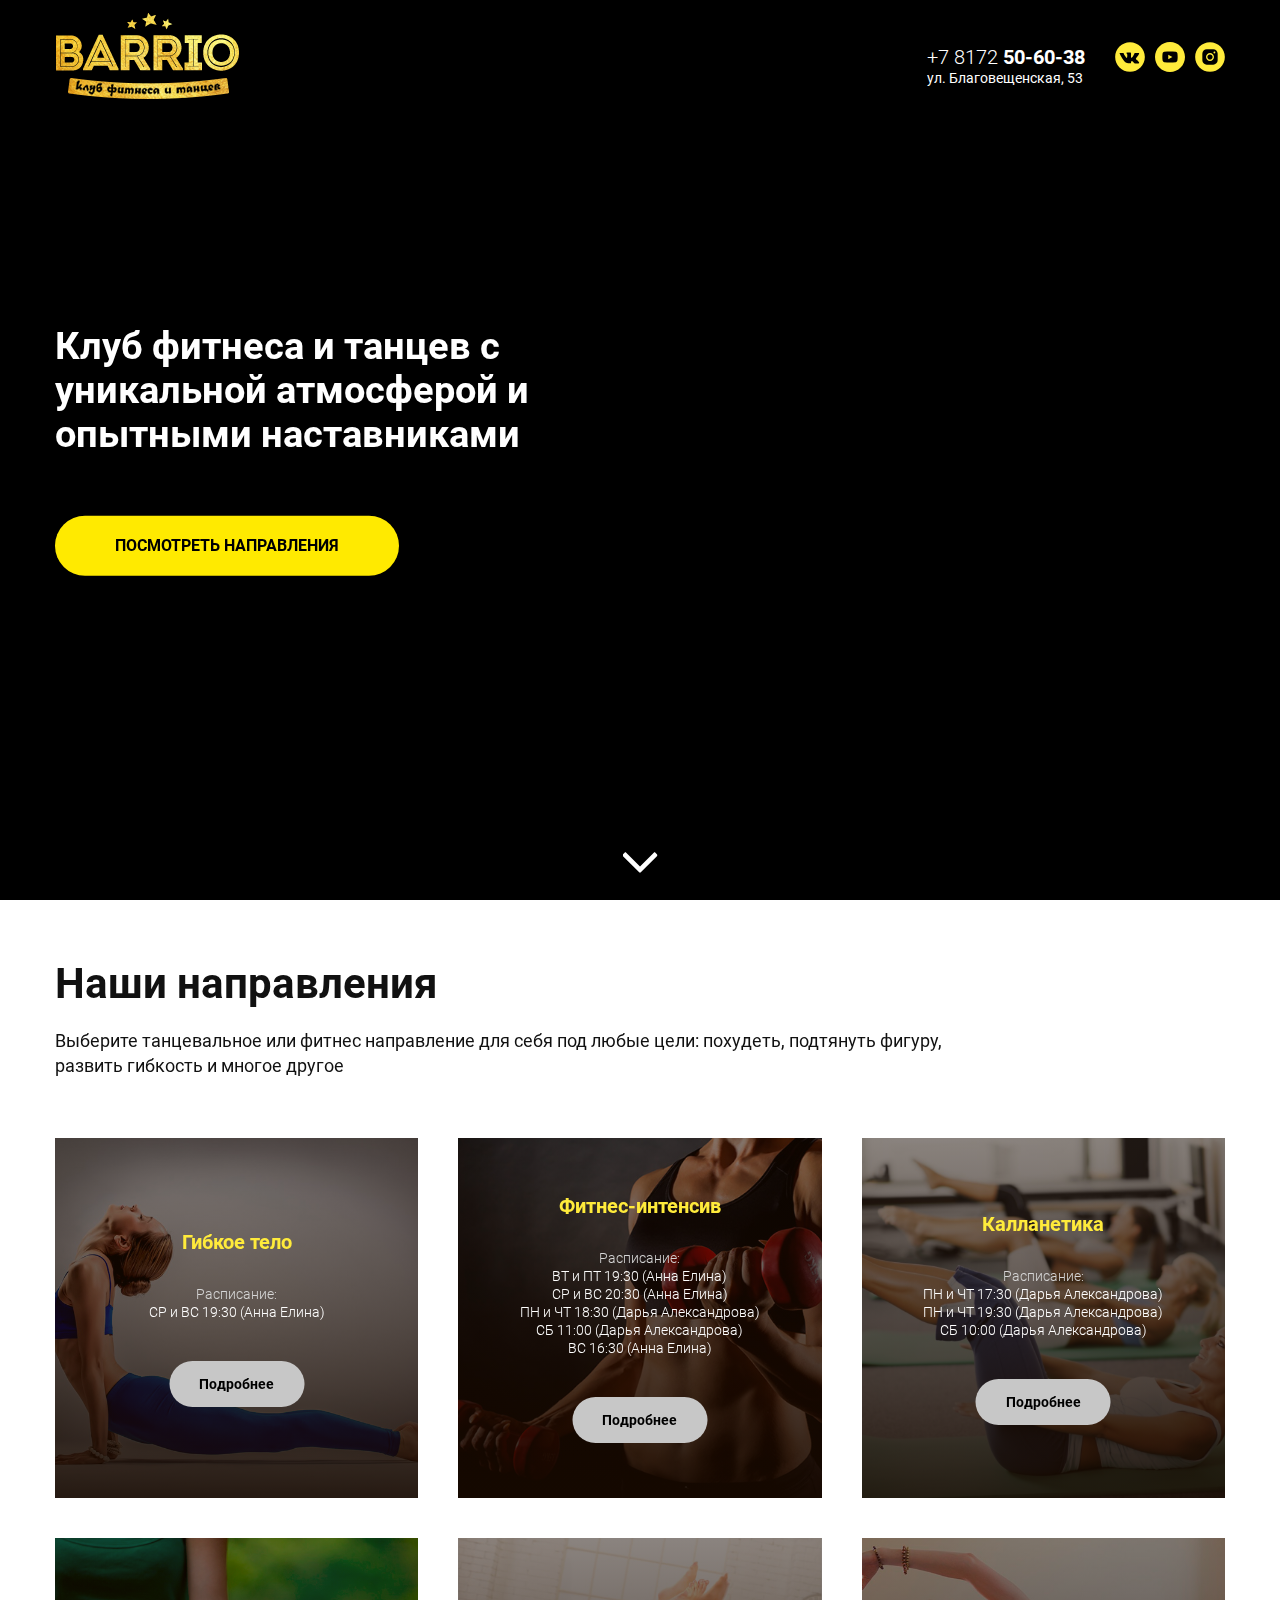
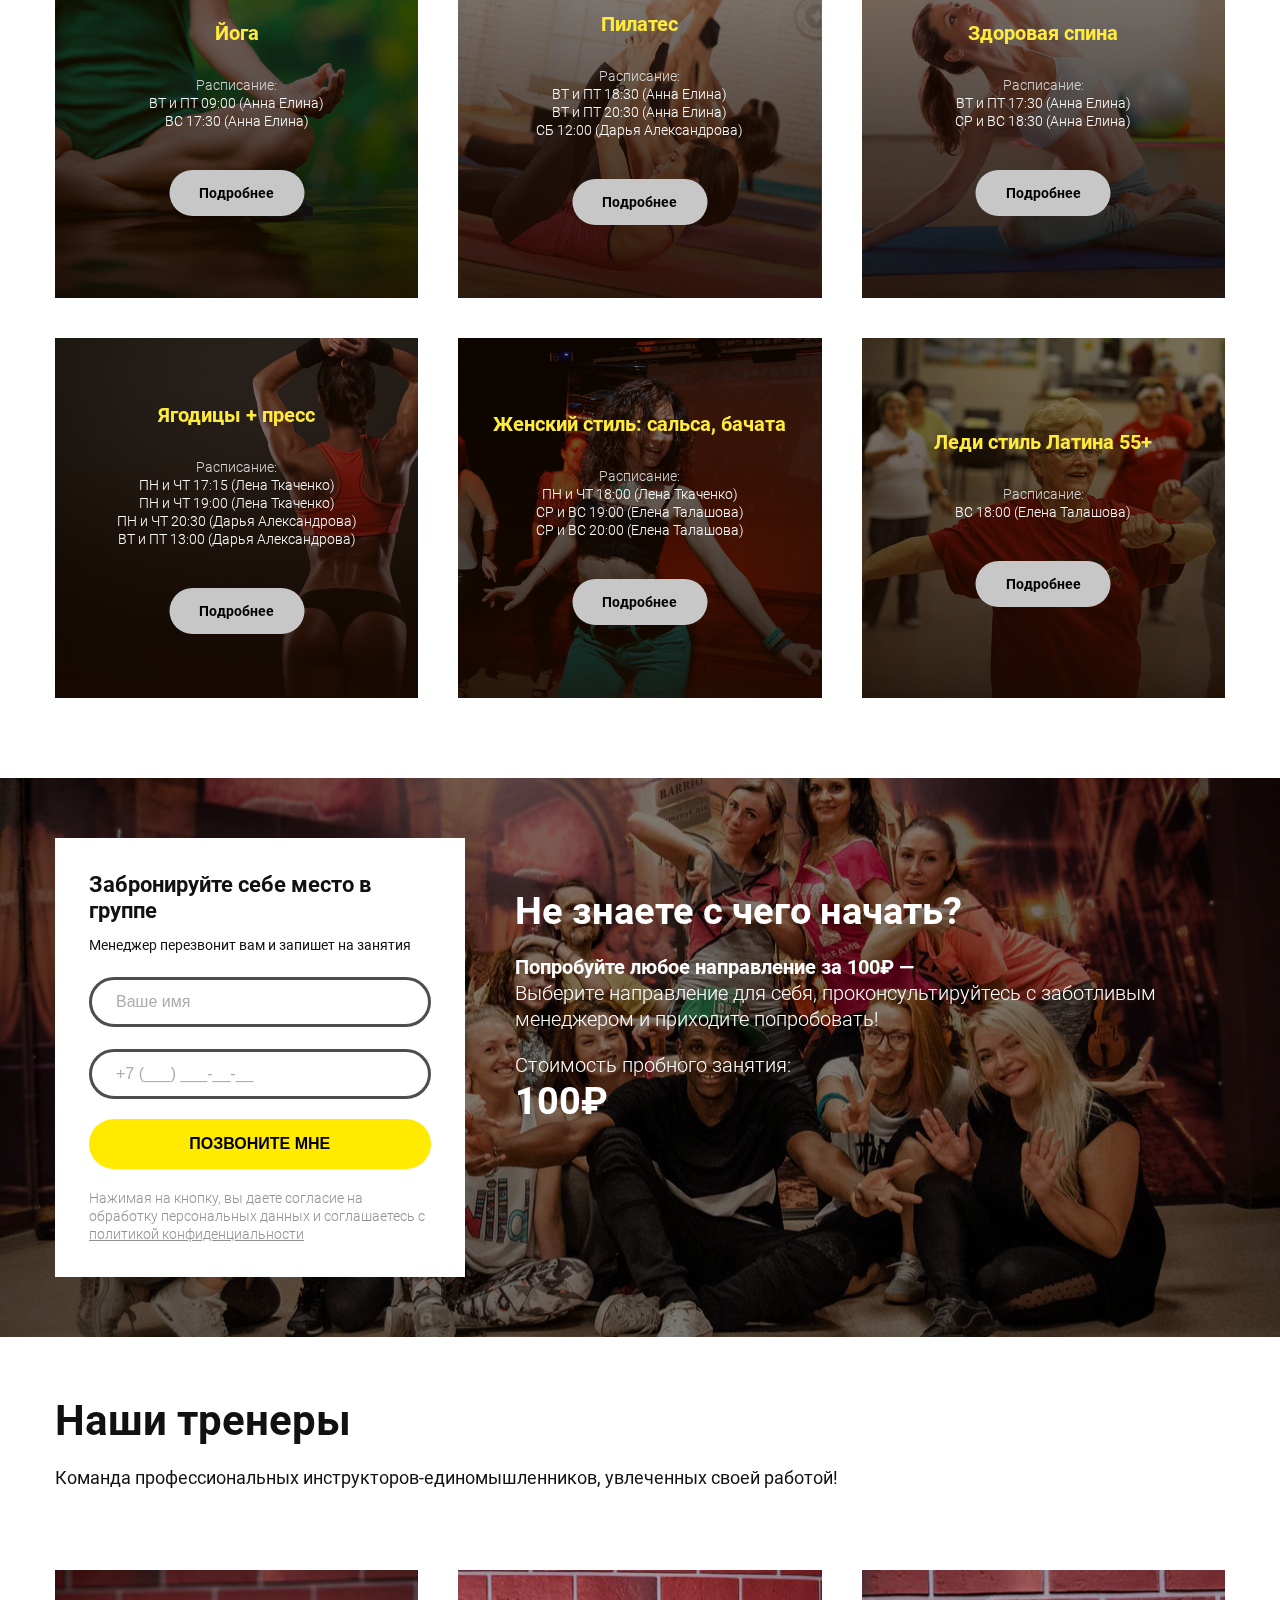
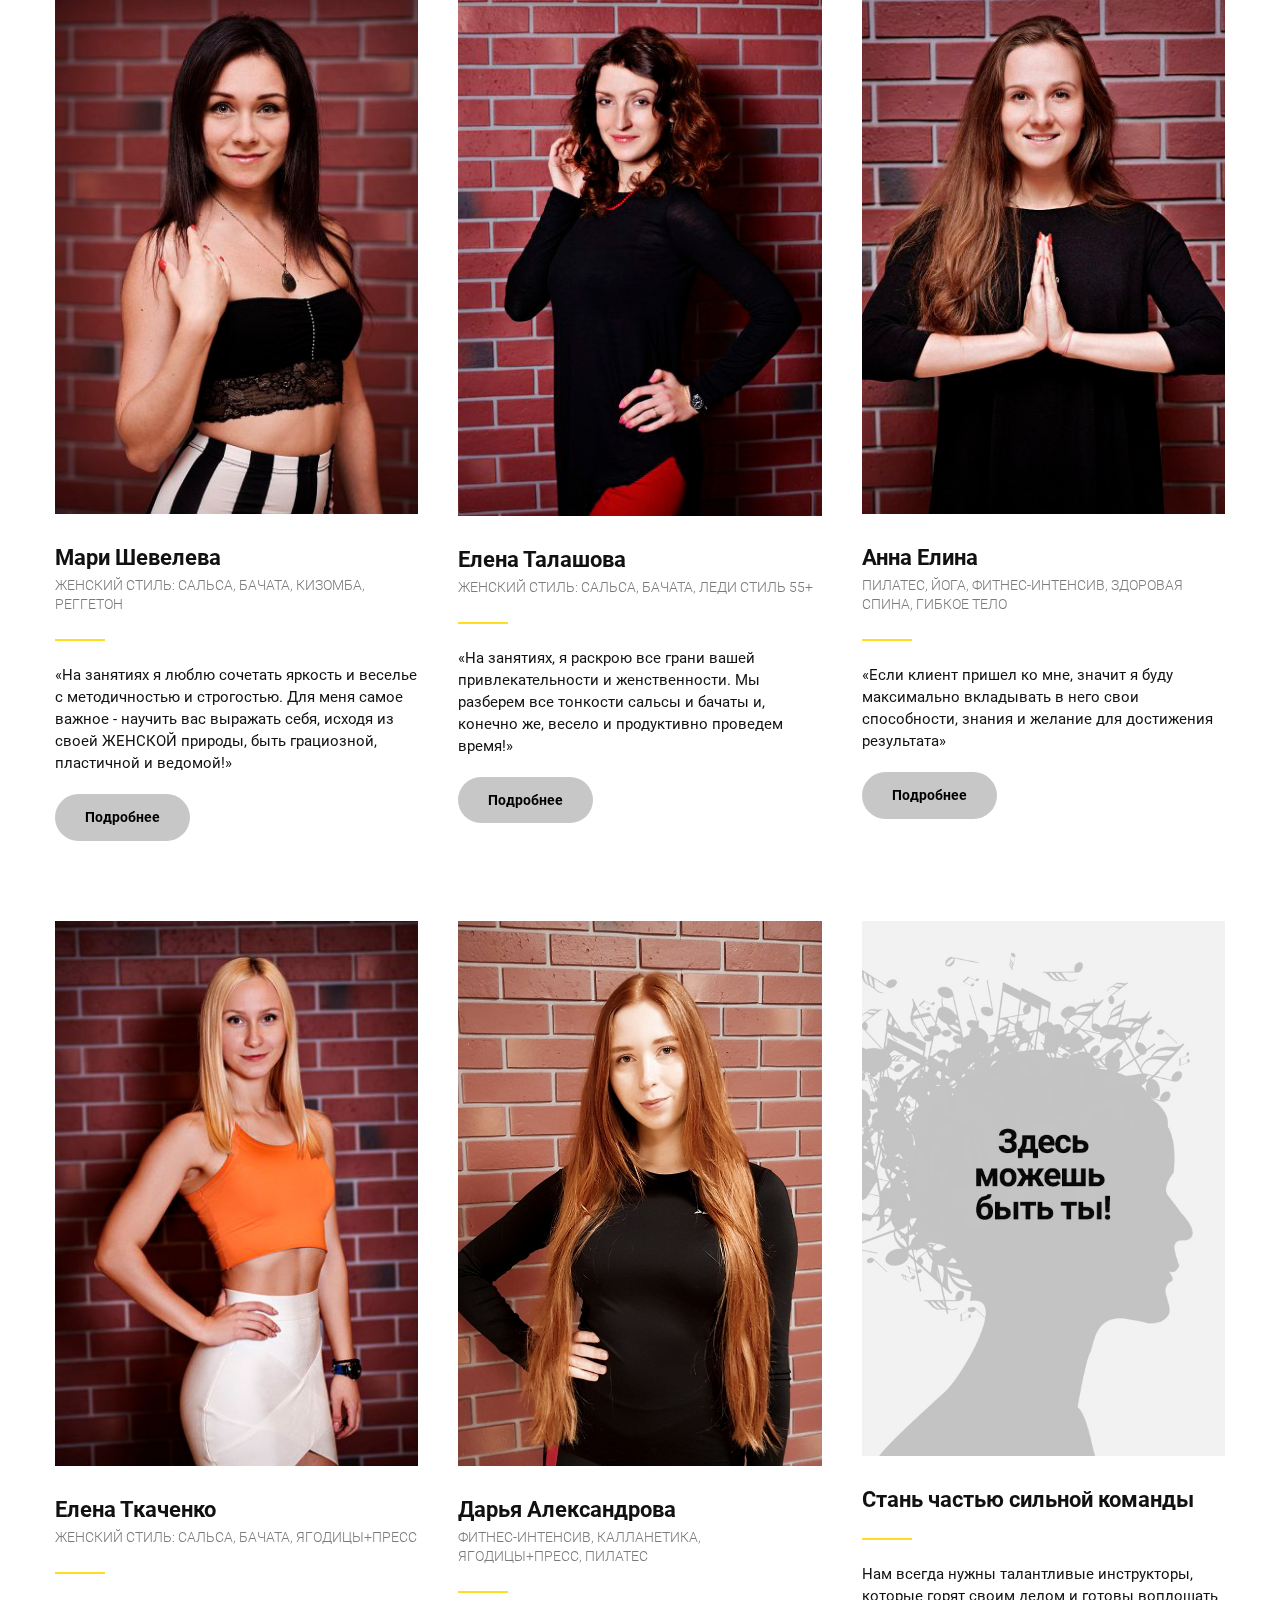
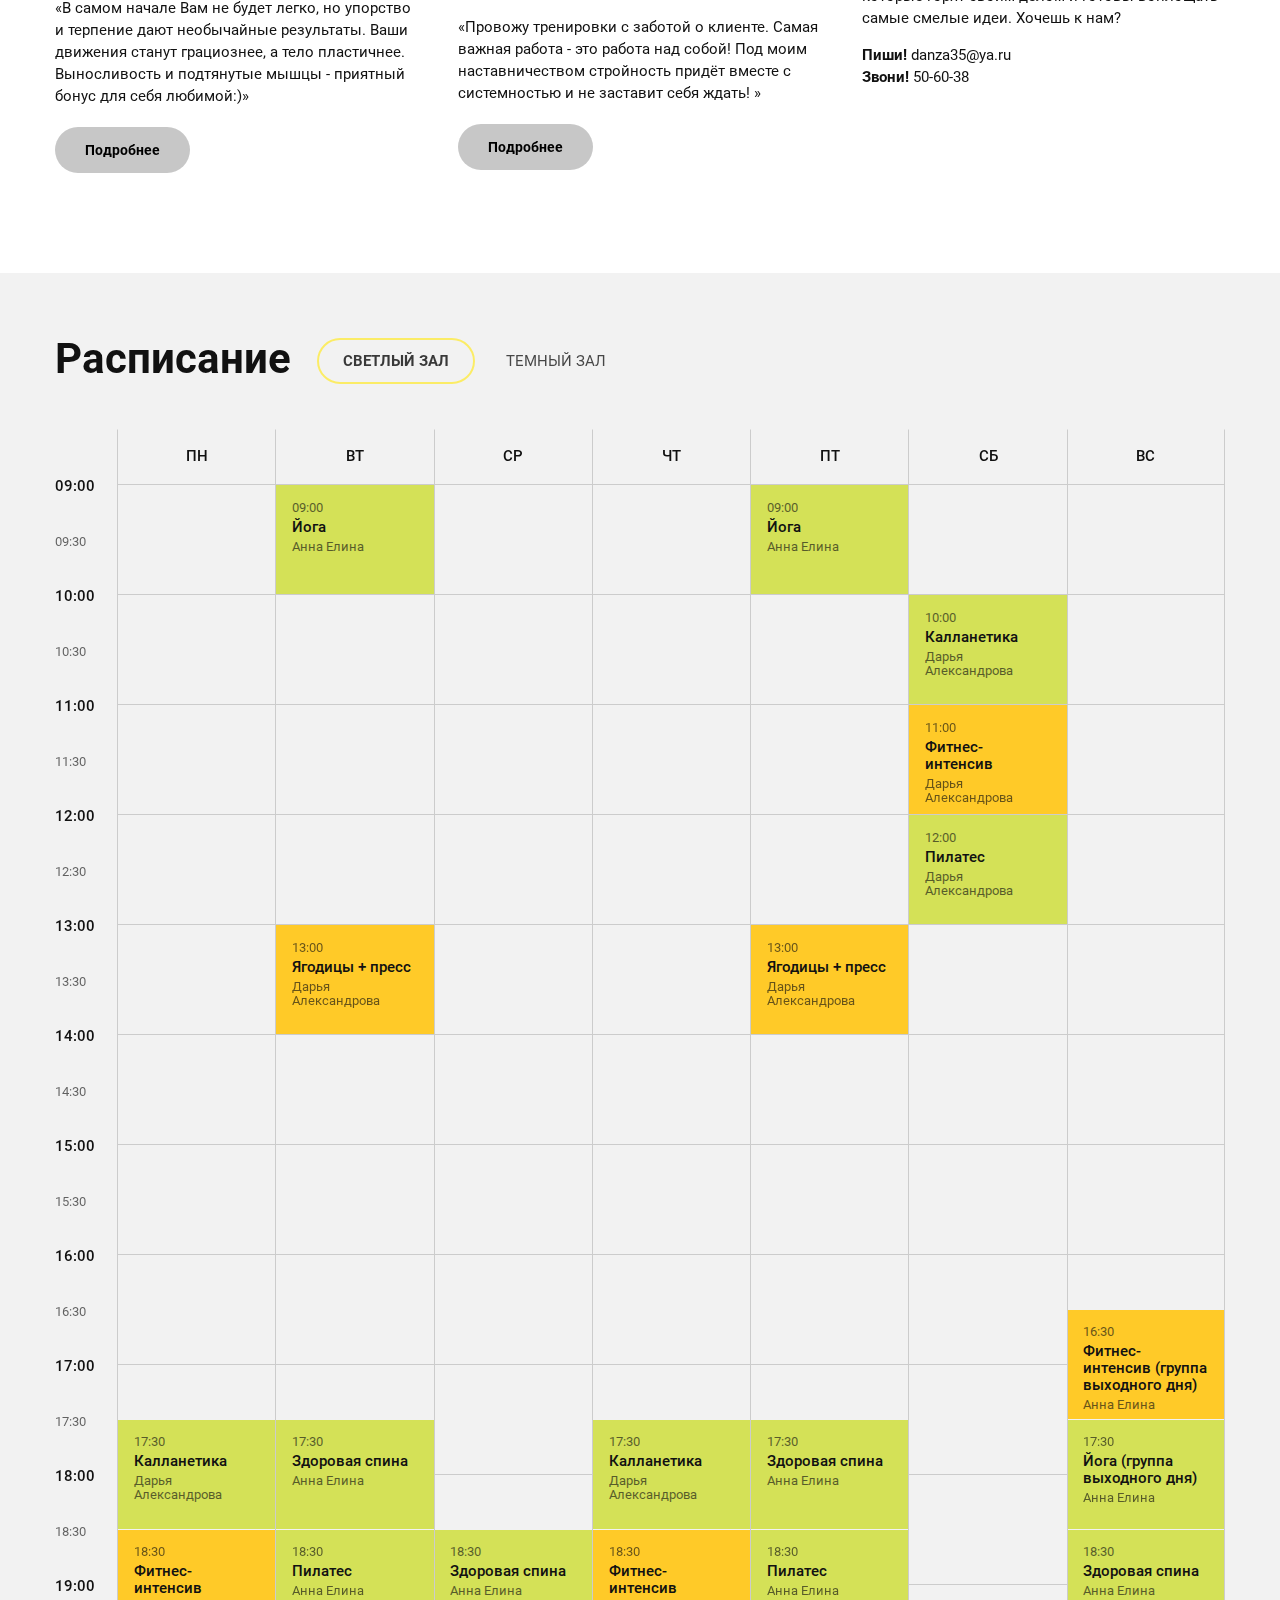
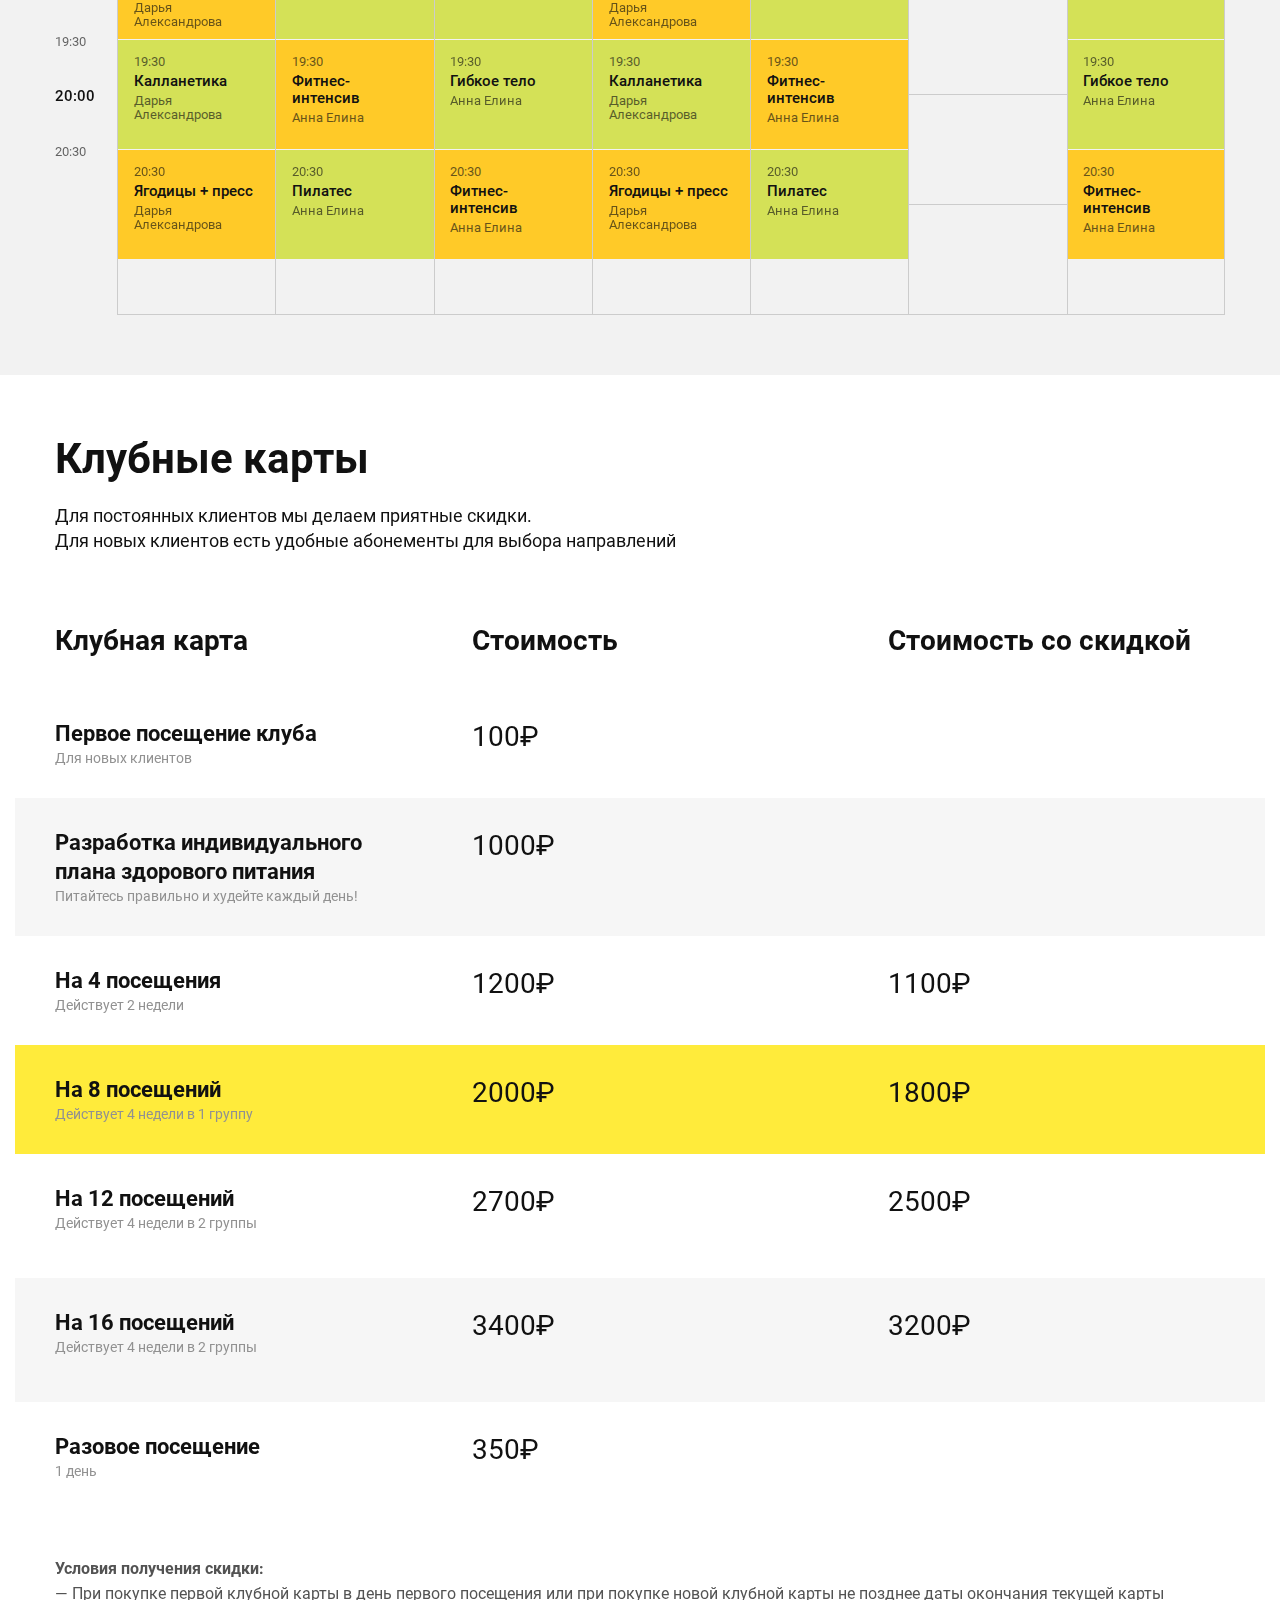
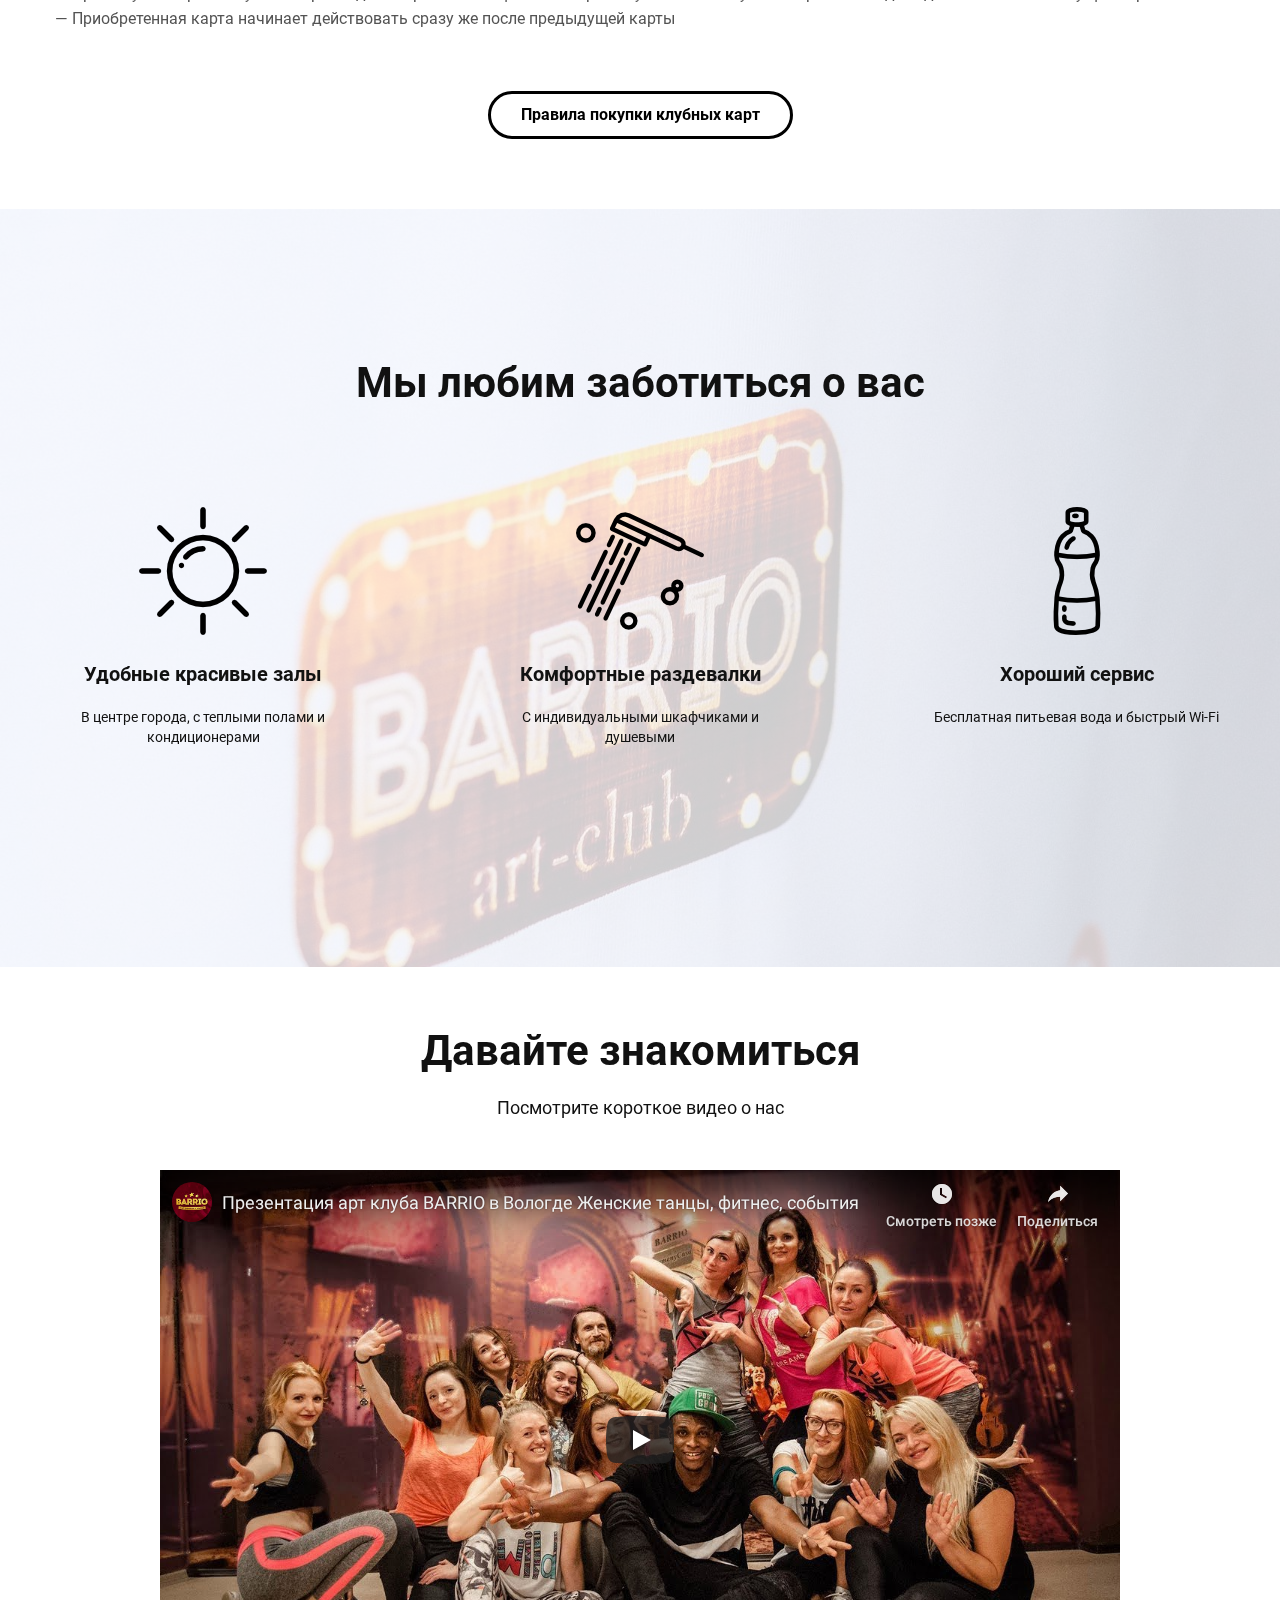
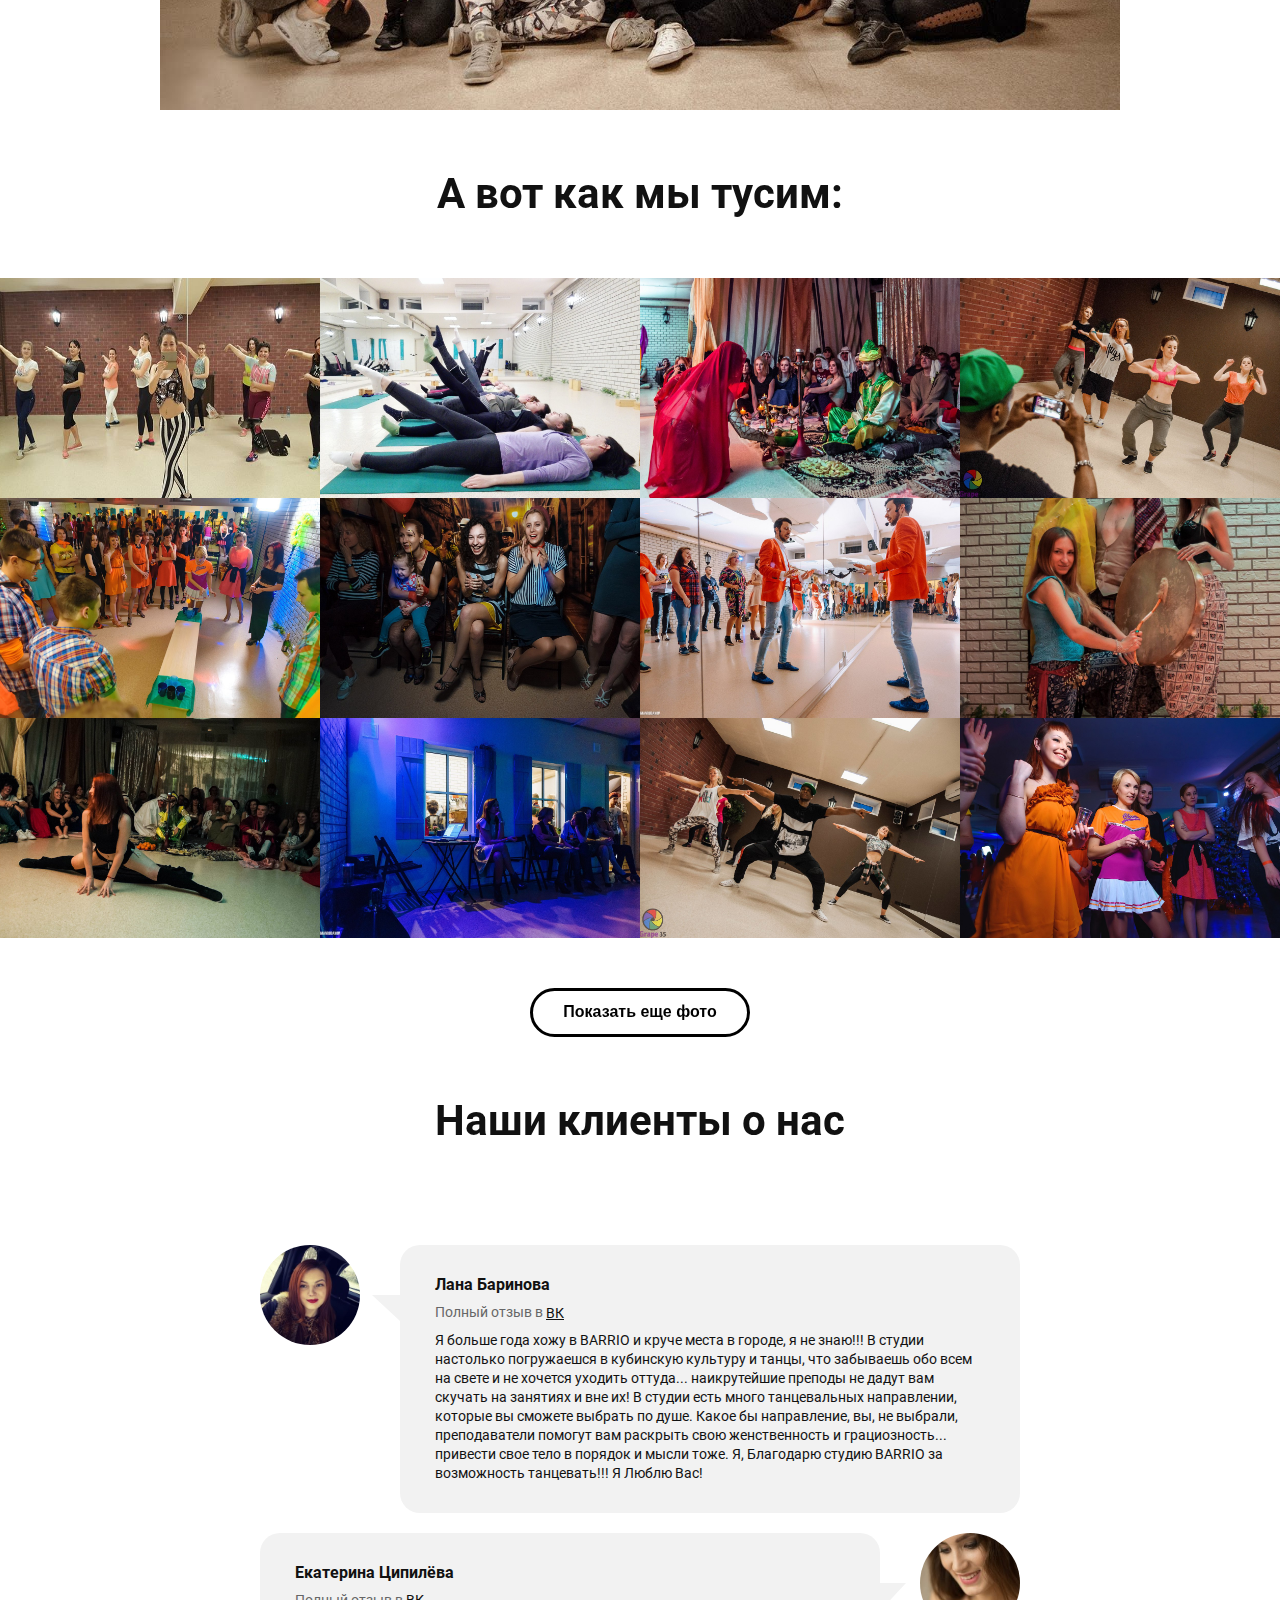
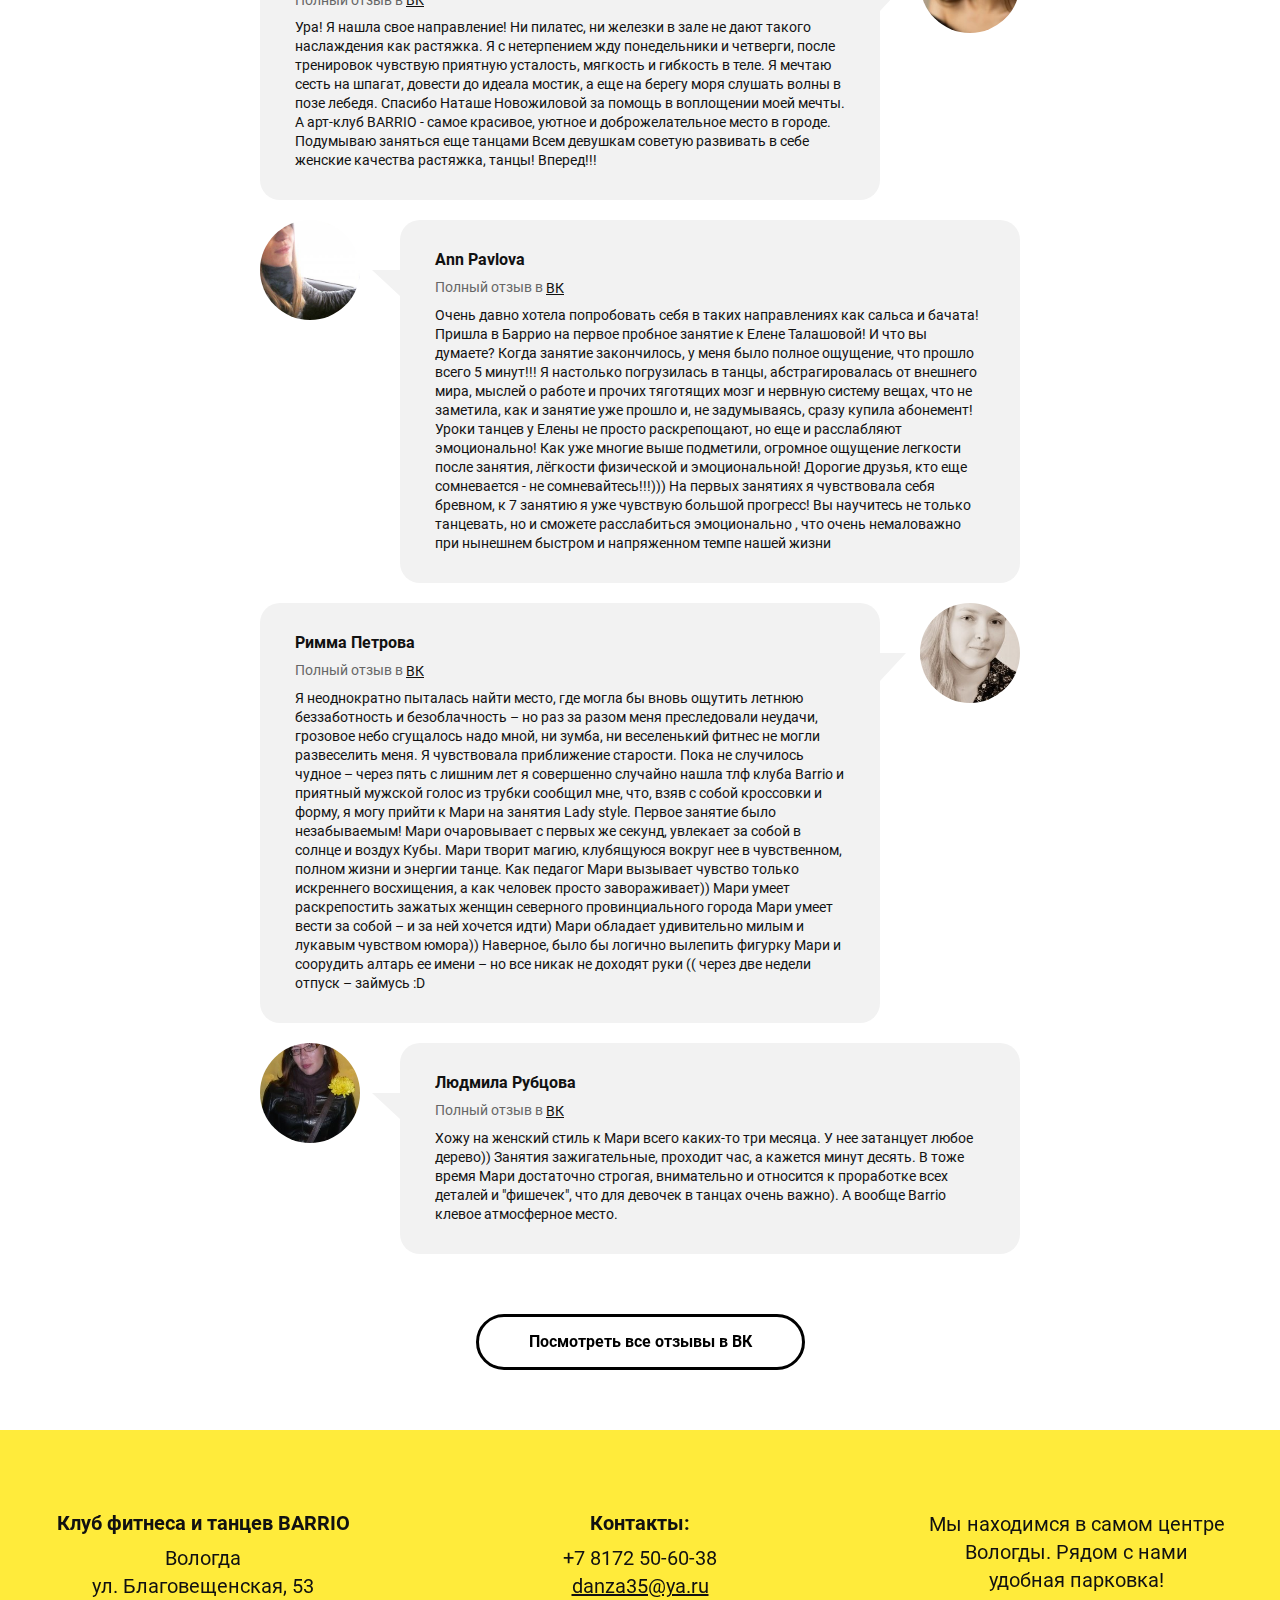
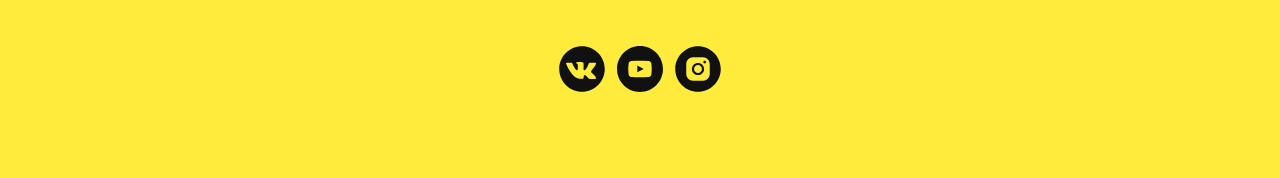
<file: index.html>
<!DOCTYPE html>
<html lang="ru-RU" >
<head>

	<meta charset="UTF-8">
	<meta name="viewport" content="width=device-width, initial-scale=1">
	<link rel="profile" href="https://gmpg.org/xfn/11">
	<title>BARRIO — Клуб фитнеса и танцев в Вологде +7 8172 50-60-38 — Ещё один сайт на WordPress</title>

<!-- This site is optimized with the Yoast SEO plugin v12.1 - https://yoast.com/wordpress/plugins/seo/ -->
<link rel="canonical" href="https://barriofit.site/">
<meta property="og:locale" content="ru_RU">
<meta property="og:type" content="website">
<meta property="og:url" content="https://barriofit.site/">
<meta property="og:site_name" content="BARRIO - Клуб фитнеса и танцев в Вологде +7 8172 50-60-38">
<meta name="twitter:card" content="summary_large_image">

<!-- / Yoast SEO plugin. -->

<link rel="dns-prefetch" href="https://s.w.org/">
<link rel="alternate" type="application/rss+xml" title="BARRIO - Клуб фитнеса и танцев в Вологде +7 8172 50-60-38 » Лента" >
<link rel="alternate" type="application/rss+xml" title="BARRIO - Клуб фитнеса и танцев в Вологде +7 8172 50-60-38 » Лента комментариев" >
		
		<style type="text/css">
img.wp-smiley,
img.emoji {
	display: inline !important;
	border: none !important;
	box-shadow: none !important;
	height: 1em !important;
	width: 1em !important;
	margin: 0 .07em !important;
	vertical-align: -0.1em !important;
	background: none !important;
	padding: 0 !important;
}
</style>
	<link rel="stylesheet" id="wp-block-library-css" href="style.min.css" type="text/css" media="all">
<link rel="stylesheet" id="wp-block-library-theme-css" href="theme.min.css" type="text/css" media="all">
<link rel="stylesheet" id="twentynineteen-style-css" href="style.css" type="text/css" media="all">
<link rel="stylesheet" id="twentynineteen-print-style-css" href="print.css" type="text/css" media="print">
<link rel="https://api.w.org/" >
<link rel="EditURI" type="application/rsd+xml" title="RSD" href="../xmlrpc.php?rsd">
<link rel="wlwmanifest" type="application/wlwmanifest+xml" href="../wlwmanifest.xml"> 
<meta name="generator" content="WordPress 5.2.5">
<link rel="shortlink" href="https://barriofit.site/">
<link rel="alternate" type="application/json+oembed" >
<link rel="alternate" type="text/xml+oembed" >
		<style type="text/css">.recentcomments a{display:inline !important;padding:0 !important;margin:0 !important;}</style>
		




<meta charset="UTF-8">
<meta name="viewport" content="width=device-width, user-scalable=no, initial-scale=1.0, maximum-scale=1.0, minimum-scale=1.0">
<meta http-equiv="X-UA-Compatible" content="ie=edge">
<title></title>
<link rel="stylesheet" href="app.min.css">

<!--Favicon-->
<link href="favicon.ico" rel="icon" type="image/x-icon">
<link href="favicon.ico" rel="shortcut icon" type="image/x-icon">

<style type="text/css">
	p, ul {
		margin-bottom: 15px;

	}

	ul, ol, li {
		padding: 0px;
		margin-left: 10px;
	}

	a
	{
		color: #111;
	}
	
	.dance {
		/*height: 90% !important;*/
	}
	
</style>





</head>

<body class="home page-template page-template-template-mainpage page-template-template-mainpage-php page page-id-5 wp-embed-responsive singular image-filters-enabled">

<section class="main">
	<header class="header header--fix">
		<div class="wrapper">
			<div class="header__content">
				<a href="" class="header__logo">
					<img src="logo.png" alt="Barrio">
				</a>
				<div class="header__navigation">
					
										<div class="header__contacts">
						<a href="tel:88172506038" class="header__contacts-phone">
							+7 8172 <strong>50-60-38</strong>						</a>
						<div class="header__contacts-address">ул. Благовещенская, 53</div>
					</div>
					<ul class="header__social">
						<li class="header__social-item">
							<a href="https://vk.com/barrio35" target="_blank" class="header__social-link">
								<img src="vk.svg" alt="">
							</a>
						</li>
						<li class="header__social-item">
							<a href="https://www.youtube.com/channel/UCGaeBhjEzBaAC0zfBktW9xg" target="_blank" class="header__social-link">
								<img src="yb.svg" alt="">
							</a>
						</li>
						<li class="header__social-item">
							<a href="https://www.instagram.com/barrio_35/" target="_blank" class="header__social-link">
								<img src="in.svg" alt="">
							</a>
						</li>
					</ul>
					<div class="burger">
						<div class="burger__item"></div>
					</div>
				</div>
			</div>
		</div>
	</header>	
	<div class="wrapper">
		<div class="main__content">
			<div class="main__container scroll">
				<div class="main__title">Клуб фитнеса и танцев с уникальной атмосферой и опытными наставниками</div>
				<!--<div class="main__text">Забронируйте для себя пробное занятие или безлимитную клубную карту на неделю занятий
				</div>-->
				<a href="#directions" class="button main--button">Посмотреть направления</a>
			</div>
		</div>
	</div>
	<iframe class="main__video" src="index_2.html" frameborder="0" allowfullscreen=""></iframe>
</section>
<section class="directions" id="directions">
	<div class="wrapper">
		<div class="directions__content content">
			<div class="title">Наши направления</div>
			<div class="title__description">
				<p>Выберите танцевальное или фитнес направление для себя под любые цели: похудеть, подтянуть фигуру, развить гибкость и многое другое</p>
			</div>
			<div class="directions__items">
									<div class="directions__item">
						<a  class="directions__item-body">
							<img src="gibkost.jpg" alt="" class="directions__item-image">
							<div class="directions__item-description">
								<div class="directions__item-title">Гибкое тело</div>
								<div class="directions__item-teachers">Расписание:</div>
																
										<div class="directions__item-name">СР и ВС 19:30 (Анна Елина)</div>
																
								<!--<div class="directions__item-teachers">Преподаватели:</div>
								<div class="directions__item-name">Анна Елина</div>-->
								<div class="directions__item-more">Подробнее</div>
							</div>
						</a>
					</div>
										<div class="directions__item">
						<a  class="directions__item-body">
							<img src="sila.jpg" alt="" class="directions__item-image">
							<div class="directions__item-description">
								<div class="directions__item-title">Фитнес-интенсив</div>
								<div class="directions__item-teachers">Расписание:</div>
																
										<div class="directions__item-name">ВТ и ПТ 19:30 (Анна Елина)</div>
																
										<div class="directions__item-name">СР и ВС 20:30 (Анна Елина)</div>
																
										<div class="directions__item-name">ПН и ЧТ 18:30 (Дарья Александрова)</div>
																
										<div class="directions__item-name">СБ 11:00 (Дарья Александрова)</div>
																
										<div class="directions__item-name">ВС 16:30  (Анна Елина)</div>
																
								<!--<div class="directions__item-teachers">Преподаватели:</div>
								<div class="directions__item-name">Анна Елина</div>-->
								<div class="directions__item-more">Подробнее</div>
							</div>
						</a>
					</div>
										<div class="directions__item">
						<a  class="directions__item-body">
							<img src="spor4-1-1568x1044.jpg" alt="" class="directions__item-image">
							<div class="directions__item-description">
								<div class="directions__item-title">Калланетика</div>
								<div class="directions__item-teachers">Расписание:</div>
																
										<div class="directions__item-name">ПН и ЧТ 17:30 (Дарья Александрова)</div>
																
										<div class="directions__item-name">ПН и ЧТ 19:30 (Дарья Александрова)</div>
																
										<div class="directions__item-name">СБ 10:00 (Дарья Александрова)</div>
																
								<!--<div class="directions__item-teachers">Преподаватели:</div>
								<div class="directions__item-name">Анна Елина</div>-->
								<div class="directions__item-more">Подробнее</div>
							</div>
						</a>
					</div>
										<div class="directions__item">
						<a  class="directions__item-body">
							<img src="yoga.jpg" alt="" class="directions__item-image">
							<div class="directions__item-description">
								<div class="directions__item-title">Йога</div>
								<div class="directions__item-teachers">Расписание:</div>
																
										<div class="directions__item-name">ВТ и ПТ 09:00 (Анна Елина)</div>
																
										<div class="directions__item-name">ВС 17:30 (Анна Елина)</div>
																
								<!--<div class="directions__item-teachers">Преподаватели:</div>
								<div class="directions__item-name">Анна Елина</div>-->
								<div class="directions__item-more">Подробнее</div>
							</div>
						</a>
					</div>
										<div class="directions__item">
						<a  class="directions__item-body">
							<img src="pilates.jpg" alt="" class="directions__item-image">
							<div class="directions__item-description">
								<div class="directions__item-title">Пилатес</div>
								<div class="directions__item-teachers">Расписание:</div>
																
										<div class="directions__item-name">ВТ и ПТ 18:30 (Анна Елина)</div>
																
										<div class="directions__item-name">ВТ и ПТ 20:30 (Анна Елина)</div>
																
										<div class="directions__item-name">СБ 12:00 (Дарья Александрова)</div>
																
								<!--<div class="directions__item-teachers">Преподаватели:</div>
								<div class="directions__item-name">Анна Елина</div>-->
								<div class="directions__item-more">Подробнее</div>
							</div>
						</a>
					</div>
										<div class="directions__item">
						<a  class="directions__item-body">
							<img src="spina.jpg" alt="" class="directions__item-image">
							<div class="directions__item-description">
								<div class="directions__item-title">Здоровая спина</div>
								<div class="directions__item-teachers">Расписание:</div>
																
										<div class="directions__item-name">ВТ и ПТ 17:30 (Анна Елина)</div>
																
										<div class="directions__item-name">СР и ВС 18:30 (Анна Елина)</div>
																
								<!--<div class="directions__item-teachers">Преподаватели:</div>
								<div class="directions__item-name">Анна Елина</div>-->
								<div class="directions__item-more">Подробнее</div>
							</div>
						</a>
					</div>
										<div class="directions__item">
						<a  class="directions__item-body">
							<img src="dyql2ye1.jpg" alt="" class="directions__item-image">
							<div class="directions__item-description">
								<div class="directions__item-title">Ягодицы + пресс</div>
								<div class="directions__item-teachers">Расписание:</div>
																
										<div class="directions__item-name">ПН и ЧТ 17:15 (Лена Ткаченко)</div>
																
										<div class="directions__item-name">ПН и ЧТ 19:00 (Лена Ткаченко)</div>
																
										<div class="directions__item-name">ПН и ЧТ 20:30 (Дарья Александрова)</div>
																
										<div class="directions__item-name">ВТ и ПТ 13:00 (Дарья Александрова)</div>
																
								<!--<div class="directions__item-teachers">Преподаватели:</div>
								<div class="directions__item-name">Анна Елина</div>-->
								<div class="directions__item-more">Подробнее</div>
							</div>
						</a>
					</div>
										<div class="directions__item">
						<a  class="directions__item-body">
							<img src="zhz.jpg" alt="" class="directions__item-image">
							<div class="directions__item-description">
								<div class="directions__item-title">Женский стиль: сальса, бачата</div>
								<div class="directions__item-teachers">Расписание:</div>
																
										<div class="directions__item-name">ПН и ЧТ 18:00 (Лена Ткаченко)</div>
																
										<div class="directions__item-name">СР и ВС 19:00 (Елена Талашова)</div>
																
										<div class="directions__item-name">СР и ВС 20:00 (Елена Талашова)</div>
																
								<!--<div class="directions__item-teachers">Преподаватели:</div>
								<div class="directions__item-name">Анна Елина</div>-->
								<div class="directions__item-more">Подробнее</div>
							</div>
						</a>
					</div>
										<div class="directions__item">
						<a  class="directions__item-body">
							<img src="55_mini.jpg" alt="" class="directions__item-image">
							<div class="directions__item-description">
								<div class="directions__item-title">Леди стиль Латина 55+</div>
								<div class="directions__item-teachers">Расписание:</div>
																
										<div class="directions__item-name">ВС 18:00 (Елена Талашова)</div>
																
								<!--<div class="directions__item-teachers">Преподаватели:</div>
								<div class="directions__item-name">Анна Елина</div>-->
								<div class="directions__item-more">Подробнее</div>
							</div>
						</a>
					</div>
								</div>
		</div>
	</div>
</section>

<section class="callback" style="background-image: url(&quot;bg-2-1.jpg&quot;);">
	<div class="wrapper">
		<div class="callback__content content">
			<div class="callback__container">
				<div class="callback__description">
					<div class="callback__description-title">Не знаете с чего начать?</div>
					<div class="callback__description-text">
						<p><strong>Попробуйте любое направление за 100₽ —</strong><br>
Выберите направление для себя, проконсультируйтесь с заботливым менеджером и приходите попробовать!</p>
					</div>
										<div class="callback__description-price">
						Стоимость пробного занятия:
						<div class="callback__description-price-number">100₽</div>
					</div>
									</div>
				<form action="https://barriofit.site/" class="callback__form" id="dance__form" method="post">
					<input type="hidden" name="hidden_data" id="hidden_data" value="Форма на главной странице">
					<input type="hidden" name="targetID" id="targetID" value="HOMEPAGE_FORM">
					<div class="callback__form-title">Забронируйте себе место в группе</div>
					<div class="callback__form-text">Менеджер перезвонит вам и запишет на занятия</div>
					<input type="text" class="callback__form-input" id="dance__form-input--name" placeholder="Ваше имя" value="">
					<input type="text" class="callback__form-input" id="dance__form-input--phone" placeholder="+7 (___) ___-__-__" value="">
					<button class="button callback__form--button">Позвоните мне</button>
					<div class="callback__form-description">Нажимая на кнопку, вы даете согласие на обработку персональных
						данных и соглашаетесь c <a target="_blank" href="https://drive.google.com/file/d/0B0Z_v5ZxQ-gQU0dxaTd3RmNKa2M/view">политикой
							конфиденциальности</a>
					</div>
				</form>
			</div>
		</div>
	</div>
</section>


<section class="teachers" id="teachers">
	<div class="wrapper">
		<div class="teachers__content content">
			<div class="title">Наши тренеры</div>
			<div class="title__description"><p>Команда профессиональных инструкторов-единомышленников, увлеченных своей работой!</p>
</div>
			<div class="teachers__items">
									<div class="teachers__item">
						<a  class="teachers__item-body">
							<img src="mari.jpg" alt="" class="teachers__item-image">
							<div class="teachers__item-description">
								<div class="teachers__item-name">Мари Шевелева</div>
								<div class="teachers__item-title">ЖЕНСКИЙ СТИЛЬ: САЛЬСА, БАЧАТА, КИЗОМБА, РЕГГЕТОН</div>
								<div class="teachers__item-text">«На занятиях я люблю сочетать яркость и веселье с методичностью и строгостью. Для меня самое важное - научить вас выражать себя, исходя из своей ЖЕНСКОЙ природы, быть грациозной, пластичной и ведомой!»
								</div>
								<div class="teachers__item-more">Подробнее</div>
							</div>
						</a>
					</div>
									<div class="teachers__item">
						<a  class="teachers__item-body">
							<img src="talashova.jpg" alt="" class="teachers__item-image">
							<div class="teachers__item-description">
								<div class="teachers__item-name">Елена Талашова</div>
								<div class="teachers__item-title">ЖЕНСКИЙ СТИЛЬ: САЛЬСА, БАЧАТА, ЛЕДИ СТИЛЬ 55+</div>
								<div class="teachers__item-text">«На занятиях, я раскрою все грани вашей привлекательности и женственности. Мы разберем все тонкости сальсы и бачаты и, конечно же, весело и продуктивно проведем время!»
								</div>
								<div class="teachers__item-more">Подробнее</div>
							</div>
						</a>
					</div>
									<div class="teachers__item">
						<a  class="teachers__item-body">
							<img src="elina.jpg" alt="" class="teachers__item-image">
							<div class="teachers__item-description">
								<div class="teachers__item-name">Анна Елина</div>
								<div class="teachers__item-title">ПИЛАТЕС, ЙОГА, ФИТНЕС-ИНТЕНСИВ, ЗДОРОВАЯ СПИНА, ГИБКОЕ ТЕЛО</div>
								<div class="teachers__item-text">«Если клиент пришел ко мне, значит я буду максимально вкладывать в него свои способности, знания и желание для достижения результата»
								</div>
								<div class="teachers__item-more">Подробнее</div>
							</div>
						</a>
					</div>
									<div class="teachers__item">
						<a  class="teachers__item-body">
							<img src="tkachenko.jpg" alt="" class="teachers__item-image">
							<div class="teachers__item-description">
								<div class="teachers__item-name">Елена Ткаченко</div>
								<div class="teachers__item-title">ЖЕНСКИЙ СТИЛЬ: САЛЬСА, БАЧАТА,  ЯГОДИЦЫ+ПРЕСС</div>
								<div class="teachers__item-text">«В самом начале Вам не будет легко, но упорство и терпение дают необычайные результаты. Ваши движения станут грациознее, а тело пластичнее. Выносливость и подтянутые мышцы - приятный бонус для себя любимой:)»
								</div>
								<div class="teachers__item-more">Подробнее</div>
							</div>
						</a>
					</div>
									<div class="teachers__item">
						<a  class="teachers__item-body">
							<img src="h6JIFWdvHAA.jpg" alt="" class="teachers__item-image">
							<div class="teachers__item-description">
								<div class="teachers__item-name">Дарья Александрова</div>
								<div class="teachers__item-title">ФИТНЕС-ИНТЕНСИВ, КАЛЛАНЕТИКА, ЯГОДИЦЫ+ПРЕСС, ПИЛАТЕС</div>
								<div class="teachers__item-text">«Провожу тренировки с заботой о клиенте. Самая важная работа - это работа над собой! Под моим наставничеством стройность придёт вместе с системностью и не заставит себя ждать! »
								</div>
								<div class="teachers__item-more">Подробнее</div>
							</div>
						</a>
					</div>
													<div class="teachers__item">
						<div class="teachers__item-body">
							<img src="comanda.jpg" alt="" class="teachers__item-image">
							<div class="teachers__item-description">
								<div class="teachers__item-name">Стань частью сильной команды</div>
								<div class="teachers__item-text"><p>Нам всегда нужны талантливые инструкторы, которые горят своим делом и готовы воплощать самые смелые идеи. Хочешь к нам? </p>
<p><strong>Пиши!</strong> <a href="mailto:danza35@ya.ru">danza35@ya.ru</a><br><strong>Звони!</strong> <a href="tel:88172506038">50-60-38</a></p>
								</div>
							</div>
						</div>
					</div>
							</div>
		</div>
	</div>
</section>
<section class="timetable" id="timetable">
	<div class="wrapper">
		<div class="timetable__content">
			<div class="timetable__tabs">
				<div class="title">Расписание</div>
				<div class="timetable__tabs-items">
					<div class="timetable__tabs-item is-active" data-open="timetable__tabs-content--light">Светлый зал</div>
					<div class="timetable__tabs-item" data-open="timetable__tabs-content--dark">Темный зал</div>
				</div>
				
								
				
				<div class="timetable__tabs-contents">
					
					<!-- Расписание на дневное время хранится в файле timetable_time_archive.php Светлый зал вставлять сюда -->
					<!-- Светлый. Дневное время -->
					<div class="timetable__tabs-content timetable__tabs-content--light is-active">
						
						<div class="timetable__times"> 
							
																<div class="timetable__time timetable__time--strong">09:00</div>
																		<div class="timetable__time">09:30</div>
																		<div class="timetable__time timetable__time--strong">10:00</div>
																		<div class="timetable__time">10:30</div>
																		<div class="timetable__time timetable__time--strong">11:00</div>
																		<div class="timetable__time">11:30</div>
																		<div class="timetable__time timetable__time--strong">12:00</div>
																		<div class="timetable__time">12:30</div>
																		<div class="timetable__time timetable__time--strong">13:00</div>
																		<div class="timetable__time">13:30</div>
																		<div class="timetable__time timetable__time--strong">14:00</div>
																		<div class="timetable__time">14:30</div>
																		<div class="timetable__time timetable__time--strong">15:00</div>
																		<div class="timetable__time">15:30</div>
																		<div class="timetable__time timetable__time--strong">16:00</div>
																		<div class="timetable__time">16:30</div>
																		<div class="timetable__time timetable__time--strong">17:00</div>
																		<div class="timetable__time">17:30</div>
																		<div class="timetable__time timetable__time--strong">18:00</div>
																		<div class="timetable__time">18:30</div>
																		<div class="timetable__time timetable__time--strong">19:00</div>
																		<div class="timetable__time">19:30</div>
																		<div class="timetable__time timetable__time--strong">20:00</div>
																		<div class="timetable__time">20:30</div>
															</div>
						<div class="timetable__table">
							<div class="timetable__table-tabs">
								<div class="timetable__table-tab is-active" data-open="monday--light">
									<div class="timetable__table-tab-title">ПН</div>
								</div>
								<div class="timetable__table-tab" data-open="tuesday--light">
									<div class="timetable__table-tab-title">ВТ</div>
								</div>
								<div class="timetable__table-tab" data-open="wednesday--light">
									<div class="timetable__table-tab-title">СР</div>
								</div>
								<div class="timetable__table-tab" data-open="thursday--light">
									<div class="timetable__table-tab-title">ЧТ</div>
								</div>
								<div class="timetable__table-tab" data-open="friday--light">
									<div class="timetable__table-tab-title">ПТ</div>
								</div>
								<div class="timetable__table-tab" data-open="saturday--light">
									<div class="timetable__table-tab-title">СБ</div>
								</div>
								<div class="timetable__table-tab" data-open="sunday--воlight">
									<div class="timetable__table-tab-title">ВС</div>
								</div>
							</div>
							<div class="timetable__columns">
								<!--
										<div class="timetable__cell-container timetable__cell-container--green"> 
											<div class="timetable__cell-time">18:00</div>
											<div class="timetable__cell-name">Женский стиль</div>
											<div class="timetable__cell-teacher">Елена Ткаченко</div>
										</div>
										
										timetable__cell-container--middle на 30 минут
							-->
							
								<div class="timetable__column monday--light is-active"> <!--Понедельник-->
									
																			<div class="timetable__cell 0900">
																					</div>
																				<div class="timetable__cell 1000">
																					</div>
																				<div class="timetable__cell 1100">
																					</div>
																				<div class="timetable__cell 1200">
																					</div>
																				<div class="timetable__cell 1300">
																					</div>
																				<div class="timetable__cell 1400">
																					</div>
																				<div class="timetable__cell 1500">
																					</div>
																				<div class="timetable__cell 1600">
																					</div>
																				<div class="timetable__cell 1700">
																									<div class="timetable__cell-container timetable__cell-container--middle" style="background-color: #d4e157"> 
															<div class="timetable__cell-time">17:30</div>
															<div class="timetable__cell-name">Калланетика</div>
																															<div class="timetable__cell-teacher">Дарья Александрова</div>
																														
														</div>
																								</div>
																				<div class="timetable__cell 1800">
																									<div class="timetable__cell-container timetable__cell-container--middle" style="background-color: #ffca28"> 
															<div class="timetable__cell-time">18:30</div>
															<div class="timetable__cell-name">Фитнес-интенсив</div>
																															<div class="timetable__cell-teacher">Дарья Александрова</div>
																														
														</div>
																								</div>
																				<div class="timetable__cell 1900">
																									<div class="timetable__cell-container timetable__cell-container--middle" style="background-color: #d4e157"> 
															<div class="timetable__cell-time">19:30</div>
															<div class="timetable__cell-name">Калланетика</div>
																															<div class="timetable__cell-teacher">Дарья Александрова</div>
																														
														</div>
																								</div>
																				<div class="timetable__cell 2000">
																									<div class="timetable__cell-container timetable__cell-container--middle" style="background-color: #ffca28"> 
															<div class="timetable__cell-time">20:30</div>
															<div class="timetable__cell-name">Ягодицы + пресс</div>
																															<div class="timetable__cell-teacher">Дарья Александрова</div>
																														
														</div>
																								</div>
																				<div class="timetable__cell 2100">
																					</div>
																			
									
									
								</div>
								<div class="timetable__column tuesday--light"> <!--Вторник-->
									
																			<div class="timetable__cell 0900">
																									<div class="timetable__cell-container " style="background-color: #d4e157"> 
															<div class="timetable__cell-time">09:00</div>
															<div class="timetable__cell-name">Йога</div>
																															<div class="timetable__cell-teacher">Анна Елина</div>
																														
														</div>
																								</div>
																				<div class="timetable__cell 1000">
																					</div>
																				<div class="timetable__cell 1100">
																					</div>
																				<div class="timetable__cell 1200">
																					</div>
																				<div class="timetable__cell 1300">
																									<div class="timetable__cell-container " style="background-color: #ffca28"> 
															<div class="timetable__cell-time">13:00</div>
															<div class="timetable__cell-name">Ягодицы + пресс</div>
																															<div class="timetable__cell-teacher">Дарья Александрова</div>
																														
														</div>
																								</div>
																				<div class="timetable__cell 1400">
																					</div>
																				<div class="timetable__cell 1500">
																					</div>
																				<div class="timetable__cell 1600">
																					</div>
																				<div class="timetable__cell 1700">
																									<div class="timetable__cell-container timetable__cell-container--middle" style="background-color: #d4e157"> 
															<div class="timetable__cell-time">17:30</div>
															<div class="timetable__cell-name">Здоровая спина</div>
																															<div class="timetable__cell-teacher">Анна Елина</div>
																														
														</div>
																								</div>
																				<div class="timetable__cell 1800">
																									<div class="timetable__cell-container timetable__cell-container--middle" style="background-color: #d4e157"> 
															<div class="timetable__cell-time">18:30</div>
															<div class="timetable__cell-name">Пилатес</div>
																															<div class="timetable__cell-teacher">Анна Елина</div>
																														
														</div>
																								</div>
																				<div class="timetable__cell 1900">
																									<div class="timetable__cell-container timetable__cell-container--middle" style="background-color: #ffca28"> 
															<div class="timetable__cell-time">19:30</div>
															<div class="timetable__cell-name">Фитнес-интенсив</div>
																															<div class="timetable__cell-teacher">Анна Елина</div>
																														
														</div>
																								</div>
																				<div class="timetable__cell 2000">
																									<div class="timetable__cell-container timetable__cell-container--middle" style="background-color: #d4e157"> 
															<div class="timetable__cell-time">20:30</div>
															<div class="timetable__cell-name">Пилатес</div>
																															<div class="timetable__cell-teacher">Анна Елина</div>
																														
														</div>
																								</div>
																				<div class="timetable__cell 2100">
																					</div>
																			
								</div>
								<div class="timetable__column wednesday--light"> <!--Среда-->
																			<div class="timetable__cell 0900">
																					</div>
																				<div class="timetable__cell 1000">
																					</div>
																				<div class="timetable__cell 1100">
																					</div>
																				<div class="timetable__cell 1200">
																					</div>
																				<div class="timetable__cell 1300">
																					</div>
																				<div class="timetable__cell 1400">
																					</div>
																				<div class="timetable__cell 1500">
																					</div>
																				<div class="timetable__cell 1600">
																					</div>
																				<div class="timetable__cell 1700">
																					</div>
																				<div class="timetable__cell 1800">
																									<div class="timetable__cell-container timetable__cell-container--middle" style="background-color: #d4e157"> 
															<div class="timetable__cell-time">18:30</div>
															<div class="timetable__cell-name">Здоровая спина</div>
																															<div class="timetable__cell-teacher">Анна Елина</div>
																														
														</div>
																								</div>
																				<div class="timetable__cell 1900">
																									<div class="timetable__cell-container timetable__cell-container--middle" style="background-color: #d4e157"> 
															<div class="timetable__cell-time">19:30</div>
															<div class="timetable__cell-name">Гибкое тело</div>
																															<div class="timetable__cell-teacher">Анна Елина</div>
																														
														</div>
																								</div>
																				<div class="timetable__cell 2000">
																									<div class="timetable__cell-container timetable__cell-container--middle" style="background-color: #ffca28"> 
															<div class="timetable__cell-time">20:30</div>
															<div class="timetable__cell-name">Фитнес-интенсив</div>
																															<div class="timetable__cell-teacher">Анна Елина</div>
																														
														</div>
																								</div>
																				<div class="timetable__cell 2100">
																					</div>
																		</div>
								<div class="timetable__column thursday--light"> <!--Четверг-->
																			<div class="timetable__cell 0900">
																					</div>
																				<div class="timetable__cell 1000">
																					</div>
																				<div class="timetable__cell 1100">
																					</div>
																				<div class="timetable__cell 1200">
																					</div>
																				<div class="timetable__cell 1300">
																					</div>
																				<div class="timetable__cell 1400">
																					</div>
																				<div class="timetable__cell 1500">
																					</div>
																				<div class="timetable__cell 1600">
																					</div>
																				<div class="timetable__cell 1700">
																									<div class="timetable__cell-container timetable__cell-container--middle" style="background-color: #d4e157"> 
															<div class="timetable__cell-time">17:30</div>
															<div class="timetable__cell-name">Калланетика</div>
																															<div class="timetable__cell-teacher">Дарья Александрова</div>
																														
														</div>
																								</div>
																				<div class="timetable__cell 1800">
																									<div class="timetable__cell-container timetable__cell-container--middle" style="background-color: #ffca28"> 
															<div class="timetable__cell-time">18:30</div>
															<div class="timetable__cell-name">Фитнес-интенсив</div>
																															<div class="timetable__cell-teacher">Дарья Александрова</div>
																														
														</div>
																								</div>
																				<div class="timetable__cell 1900">
																									<div class="timetable__cell-container timetable__cell-container--middle" style="background-color: #d4e157"> 
															<div class="timetable__cell-time">19:30</div>
															<div class="timetable__cell-name">Калланетика</div>
																															<div class="timetable__cell-teacher">Дарья Александрова</div>
																														
														</div>
																								</div>
																				<div class="timetable__cell 2000">
																									<div class="timetable__cell-container timetable__cell-container--middle" style="background-color: #ffca28"> 
															<div class="timetable__cell-time">20:30</div>
															<div class="timetable__cell-name">Ягодицы + пресс</div>
																															<div class="timetable__cell-teacher">Дарья Александрова</div>
																														
														</div>
																								</div>
																				<div class="timetable__cell 2100">
																					</div>
																		</div>
								<div class="timetable__column friday--light"> <!--Пятница-->
																			<div class="timetable__cell 0900">
																									<div class="timetable__cell-container " style="background-color: #d4e157"> 
															<div class="timetable__cell-time">09:00</div>
															<div class="timetable__cell-name">Йога</div>
																															<div class="timetable__cell-teacher">Анна Елина</div>
																														
														</div>
																								</div>
																				<div class="timetable__cell 1000">
																					</div>
																				<div class="timetable__cell 1100">
																					</div>
																				<div class="timetable__cell 1200">
																					</div>
																				<div class="timetable__cell 1300">
																									<div class="timetable__cell-container " style="background-color: #ffca28"> 
															<div class="timetable__cell-time">13:00</div>
															<div class="timetable__cell-name">Ягодицы + пресс</div>
																															<div class="timetable__cell-teacher">Дарья Александрова</div>
																														
														</div>
																								</div>
																				<div class="timetable__cell 1400">
																					</div>
																				<div class="timetable__cell 1500">
																					</div>
																				<div class="timetable__cell 1600">
																					</div>
																				<div class="timetable__cell 1700">
																									<div class="timetable__cell-container timetable__cell-container--middle" style="background-color: #d4e157"> 
															<div class="timetable__cell-time">17:30</div>
															<div class="timetable__cell-name">Здоровая спина</div>
																															<div class="timetable__cell-teacher">Анна Елина</div>
																														
														</div>
																								</div>
																				<div class="timetable__cell 1800">
																									<div class="timetable__cell-container timetable__cell-container--middle" style="background-color: #d4e157"> 
															<div class="timetable__cell-time">18:30</div>
															<div class="timetable__cell-name">Пилатес</div>
																															<div class="timetable__cell-teacher">Анна Елина</div>
																														
														</div>
																								</div>
																				<div class="timetable__cell 1900">
																									<div class="timetable__cell-container timetable__cell-container--middle" style="background-color: #ffca28"> 
															<div class="timetable__cell-time">19:30</div>
															<div class="timetable__cell-name">Фитнес-интенсив</div>
																															<div class="timetable__cell-teacher">Анна Елина</div>
																														
														</div>
																								</div>
																				<div class="timetable__cell 2000">
																									<div class="timetable__cell-container timetable__cell-container--middle" style="background-color: #d4e157"> 
															<div class="timetable__cell-time">20:30</div>
															<div class="timetable__cell-name">Пилатес</div>
																															<div class="timetable__cell-teacher">Анна Елина</div>
																														
														</div>
																								</div>
																				<div class="timetable__cell 2100">
																					</div>
																		</div>
								<div class="timetable__column saturday--light"> <!--Суббота-->
																			<div class="timetable__cell 0900">
																					</div>
																				<div class="timetable__cell 1000">
																									<div class="timetable__cell-container " style="background-color: #d4e157"> 
															<div class="timetable__cell-time">10:00</div>
															<div class="timetable__cell-name">Калланетика</div>
																															<div class="timetable__cell-teacher">Дарья Александрова</div>
																														
														</div>
																								</div>
																				<div class="timetable__cell 1100">
																									<div class="timetable__cell-container " style="background-color: #ffca28"> 
															<div class="timetable__cell-time">11:00</div>
															<div class="timetable__cell-name">Фитнес-интенсив</div>
																															<div class="timetable__cell-teacher">Дарья Александрова</div>
																														
														</div>
																								</div>
																				<div class="timetable__cell 1200">
																									<div class="timetable__cell-container " style="background-color: #d4e157"> 
															<div class="timetable__cell-time">12:00</div>
															<div class="timetable__cell-name">Пилатес</div>
																															<div class="timetable__cell-teacher">Дарья Александрова</div>
																														
														</div>
																								</div>
																				<div class="timetable__cell 1300">
																					</div>
																				<div class="timetable__cell 1400">
																					</div>
																				<div class="timetable__cell 1500">
																					</div>
																				<div class="timetable__cell 1600">
																					</div>
																				<div class="timetable__cell 1700">
																					</div>
																				<div class="timetable__cell 1800">
																					</div>
																				<div class="timetable__cell 1900">
																					</div>
																				<div class="timetable__cell 2000">
																					</div>
																				<div class="timetable__cell 2100">
																					</div>
																		</div>
								<div class="timetable__column sunday--light"> <!--Воскресенье-->
																			<div class="timetable__cell 0900">
																					</div>
																				<div class="timetable__cell 1000">
																					</div>
																				<div class="timetable__cell 1100">
																					</div>
																				<div class="timetable__cell 1200">
																					</div>
																				<div class="timetable__cell 1300">
																					</div>
																				<div class="timetable__cell 1400">
																					</div>
																				<div class="timetable__cell 1500">
																					</div>
																				<div class="timetable__cell 1600">
																									<div class="timetable__cell-container timetable__cell-container--middle" style="background-color: #ffca28"> 
															<div class="timetable__cell-time">16:30</div>
															<div class="timetable__cell-name">Фитнес-интенсив (группа выходного дня)</div>
																															<div class="timetable__cell-teacher">Анна Елина</div>
																														
														</div>
																								</div>
																				<div class="timetable__cell 1700">
																									<div class="timetable__cell-container timetable__cell-container--middle" style="background-color: #d4e157"> 
															<div class="timetable__cell-time">17:30</div>
															<div class="timetable__cell-name">Йога (группа выходного дня)</div>
																															<div class="timetable__cell-teacher">Анна Елина</div>
																														
														</div>
																								</div>
																				<div class="timetable__cell 1800">
																									<div class="timetable__cell-container timetable__cell-container--middle" style="background-color: #d4e157"> 
															<div class="timetable__cell-time">18:30</div>
															<div class="timetable__cell-name">Здоровая спина</div>
																															<div class="timetable__cell-teacher">Анна Елина</div>
																														
														</div>
																								</div>
																				<div class="timetable__cell 1900">
																									<div class="timetable__cell-container timetable__cell-container--middle" style="background-color: #d4e157"> 
															<div class="timetable__cell-time">19:30</div>
															<div class="timetable__cell-name">Гибкое тело</div>
																															<div class="timetable__cell-teacher">Анна Елина</div>
																														
														</div>
																								</div>
																				<div class="timetable__cell 2000">
																									<div class="timetable__cell-container timetable__cell-container--middle" style="background-color: #ffca28"> 
															<div class="timetable__cell-time">20:30</div>
															<div class="timetable__cell-name">Фитнес-интенсив</div>
																															<div class="timetable__cell-teacher">Анна Елина</div>
																														
														</div>
																								</div>
																				<div class="timetable__cell 2100">
																					</div>
																		</div>
							</div>
						</div>
					</div>
					
					
					<!-- Расписание на дневное время хранится в файле timetable_time_archive.php Темный зал вставлять сюда -->
					
					<!-- Темный. Вечернее время -->
					<div class="timetable__tabs-content timetable__tabs-content--dark">
						<div class="timetable__times">
																<div class="timetable__time timetable__time--strong">17:00</div>
																		<div class="timetable__time">17:30</div>
																		<div class="timetable__time timetable__time--strong">18:00</div>
																		<div class="timetable__time">18:30</div>
																		<div class="timetable__time timetable__time--strong">19:00</div>
																		<div class="timetable__time">19:30</div>
																		<div class="timetable__time timetable__time--strong">20:00</div>
																		<div class="timetable__time">20:30</div>
															</div>
						<div class="timetable__table">
							<div class="timetable__table-tabs">
								<div class="timetable__table-tab is-active" data-open="monday--dark">
									<div class="timetable__table-tab-title">ПН</div>
								</div>
								<div class="timetable__table-tab" data-open="tuesday--dark">
									<div class="timetable__table-tab-title">ВТ</div>
								</div>
								<div class="timetable__table-tab" data-open="wednesday--dark">
									<div class="timetable__table-tab-title">СР</div>
								</div>
								<div class="timetable__table-tab" data-open="thursday--dark">
									<div class="timetable__table-tab-title">ЧТ</div>
								</div>
								<div class="timetable__table-tab" data-open="friday--dark">
									<div class="timetable__table-tab-title">ПТ</div>
								</div>
								<div class="timetable__table-tab" data-open="saturday--dark">
									<div class="timetable__table-tab-title">СБ</div>
								</div>
								<div class="timetable__table-tab" data-open="sunday--dark">
									<div class="timetable__table-tab-title">ВС</div>
								</div>
							</div>
							<div class="timetable__columns">
								<div class="timetable__column is-active monday--dark"> <!-- Понедельник -->
																			<div class="timetable__cell 1700">
																									<div class="timetable__cell-container " style="background-color: #ffca28"> 
															<div class="timetable__cell-time">17:15</div>
															<div class="timetable__cell-name">Ягодицы + пресс</div>
																															<div class="timetable__cell-teacher">Елена Ткаченко</div>
																														
														</div>
																								</div>
																				<div class="timetable__cell 1800">
																									<div class="timetable__cell-container " style="background-color: #d6a2e5"> 
															<div class="timetable__cell-time">18:00</div>
															<div class="timetable__cell-name">Женский стиль: сальса, бачата</div>
																															<div class="timetable__cell-teacher">Елена Ткаченко</div>
																														
														</div>
																								</div>
																				<div class="timetable__cell 1900">
																									<div class="timetable__cell-container " style="background-color: #ffca28"> 
															<div class="timetable__cell-time">19:00</div>
															<div class="timetable__cell-name">Ягодицы + пресс</div>
																															<div class="timetable__cell-teacher">Елена Ткаченко</div>
																														
														</div>
																								</div>
																				<div class="timetable__cell 2000">
																					</div>
																				<div class="timetable__cell 2100">
																					</div>
																		</div>
								<div class="timetable__column tuesday--dark">  <!-- Вторник -->
																			<div class="timetable__cell 1700">
																					</div>
																				<div class="timetable__cell 1800">
																					</div>
																				<div class="timetable__cell 1900">
																					</div>
																				<div class="timetable__cell 2000">
																					</div>
																				<div class="timetable__cell 2100">
																					</div>
																		</div>
								<div class="timetable__column wednesday--dark">  <!-- Среда -->
																			<div class="timetable__cell 1700">
																					</div>
																				<div class="timetable__cell 1800">
																					</div>
																				<div class="timetable__cell 1900">
																									<div class="timetable__cell-container " style="background-color: #d6a2e5"> 
															<div class="timetable__cell-time">19:00</div>
															<div class="timetable__cell-name">Женский стиль: сальса, бачата</div>
																															<div class="timetable__cell-teacher">Елена Талашова</div>
																														
														</div>
																								</div>
																				<div class="timetable__cell 2000">
																									<div class="timetable__cell-container " style="background-color: #d6a2e5"> 
															<div class="timetable__cell-time">20:00</div>
															<div class="timetable__cell-name">Женский стиль: сальса, бачата</div>
																															<div class="timetable__cell-teacher">Елена Талашова</div>
																														
														</div>
																								</div>
																				<div class="timetable__cell 2100">
																					</div>
																		</div>
								<div class="timetable__column thursday--dark">  <!-- Четверг -->
																			<div class="timetable__cell 1700">
																									<div class="timetable__cell-container " style="background-color: #ffca28"> 
															<div class="timetable__cell-time">17:15</div>
															<div class="timetable__cell-name">Ягодицы + пресс</div>
																															<div class="timetable__cell-teacher">Елена Ткаченко</div>
																														
														</div>
																								</div>
																				<div class="timetable__cell 1800">
																									<div class="timetable__cell-container " style="background-color: #d6a2e5"> 
															<div class="timetable__cell-time">18:00</div>
															<div class="timetable__cell-name">Женский стиль: сальса, бачата</div>
																															<div class="timetable__cell-teacher">Елена Ткаченко</div>
																														
														</div>
																								</div>
																				<div class="timetable__cell 1900">
																									<div class="timetable__cell-container " style="background-color: #ffca28"> 
															<div class="timetable__cell-time">19:00</div>
															<div class="timetable__cell-name">Ягодицы + пресс</div>
																															<div class="timetable__cell-teacher">Елена Ткаченко</div>
																														
														</div>
																								</div>
																				<div class="timetable__cell 2000">
																					</div>
																				<div class="timetable__cell 2100">
																					</div>
																		</div>
								<div class="timetable__column friday--dark">  <!-- Пятница -->
																			<div class="timetable__cell 1700">
																					</div>
																				<div class="timetable__cell 1800">
																					</div>
																				<div class="timetable__cell 1900">
																					</div>
																				<div class="timetable__cell 2000">
																					</div>
																				<div class="timetable__cell 2100">
																					</div>
																		</div>
								<div class="timetable__column saturday--dark">  <!-- Суббота -->
																			<div class="timetable__cell 1700">
																					</div>
																				<div class="timetable__cell 1800">
																					</div>
																				<div class="timetable__cell 1900">
																					</div>
																				<div class="timetable__cell 2000">
																					</div>
																				<div class="timetable__cell 2100">
																					</div>
																		</div>
								<div class="timetable__column sunday--dark">  <!-- Воскресенье -->
																			<div class="timetable__cell 1700">
																					</div>
																				<div class="timetable__cell 1800">
																									<div class="timetable__cell-container " style="background-color: #d6a2e5"> 
															<div class="timetable__cell-time">18:00</div>
															<div class="timetable__cell-name">Леди стиль Латина 55+</div>
																															<div class="timetable__cell-teacher">Елена Талашова</div>
																														
														</div>
																								</div>
																				<div class="timetable__cell 1900">
																									<div class="timetable__cell-container " style="background-color: #d6a2e5"> 
															<div class="timetable__cell-time">19:00</div>
															<div class="timetable__cell-name">Женский стиль: сальса, бачата</div>
																															<div class="timetable__cell-teacher">Елена Талашова</div>
																														
														</div>
																								</div>
																				<div class="timetable__cell 2000">
																									<div class="timetable__cell-container " style="background-color: #d6a2e5"> 
															<div class="timetable__cell-time">20:00</div>
															<div class="timetable__cell-name">Женский стиль: сальса, бачата</div>
																															<div class="timetable__cell-teacher">Елена Талашова</div>
																														
														</div>
																								</div>
																				<div class="timetable__cell 2100">
																					</div>
																		</div>
							</div>
						</div>
					</div>
				</div>
			</div>
		</div>
	</div>
</section>
<section class="cards" id="cards">
	<div class="wrapper">
		<div class="cards__content content">
			<div class="title" style="text-align: left">Клубные карты</div>
			<div class="title__description" style="text-align: left; margin: 20px 0px;">
				<p>Для постоянных клиентов мы делаем приятные скидки.<br>
Для новых клиентов есть удобные абонементы для выбора направлений</p>
			</div>
			<div class="cards__table">
				<div class="cards__items">
					<div class="cards__item">
						<div class="cards__item-title">Клубная карта</div>
					</div>
					<div class="cards__item">
						<div class="cards__item-title">Стоимость</div>
					</div>
					<div class="cards__item">
						<div class="cards__item-title">Стоимость со скидкой</div>
					</div>
				</div>
										<div class="cards__items ">
							<div class="cards__item">
								<div class="cards__item-name">Первое посещение клуба</div>
								<div class="cards__item-description">Для новых клиентов</div>
							</div>
							<div class="cards__item">
								<div class="cards__item-price">100₽</div>
							</div>
							<div class="cards__item">
								<div class="cards__item-price"></div>
							</div>
						</div>
												<div class="cards__items ">
							<div class="cards__item">
								<div class="cards__item-name">Разработка индивидуального плана здорового питания</div>
								<div class="cards__item-description">Питайтесь правильно и худейте каждый день!</div>
							</div>
							<div class="cards__item">
								<div class="cards__item-price">1000₽</div>
							</div>
							<div class="cards__item">
								<div class="cards__item-price"></div>
							</div>
						</div>
												<div class="cards__items ">
							<div class="cards__item">
								<div class="cards__item-name">На 4 посещения</div>
								<div class="cards__item-description">Действует 2 недели</div>
							</div>
							<div class="cards__item">
								<div class="cards__item-price">1200₽</div>
							</div>
							<div class="cards__item">
								<div class="cards__item-price">1100₽</div>
							</div>
						</div>
												<div class="cards__items cards__items--yellow">
							<div class="cards__item">
								<div class="cards__item-name">На 8 посещений</div>
								<div class="cards__item-description">Действует 4 недели в 1 группу</div>
							</div>
							<div class="cards__item">
								<div class="cards__item-price">2000₽</div>
							</div>
							<div class="cards__item">
								<div class="cards__item-price">1800₽</div>
							</div>
						</div>
												<div class="cards__items ">
							<div class="cards__item">
								<div class="cards__item-name">На 12 посещений</div>
								<div class="cards__item-description"><!-- wp:paragraph -->
<p>Действует 4 недели в 2 группы</p>
<!-- /wp:paragraph --></div>
							</div>
							<div class="cards__item">
								<div class="cards__item-price">2700₽</div>
							</div>
							<div class="cards__item">
								<div class="cards__item-price">2500₽</div>
							</div>
						</div>
												<div class="cards__items ">
							<div class="cards__item">
								<div class="cards__item-name">На 16 посещений</div>
								<div class="cards__item-description"><!-- wp:paragraph -->
<p>Действует 4 недели в 2 группы</p>
<!-- /wp:paragraph --></div>
							</div>
							<div class="cards__item">
								<div class="cards__item-price">3400₽</div>
							</div>
							<div class="cards__item">
								<div class="cards__item-price">3200₽</div>
							</div>
						</div>
												<div class="cards__items ">
							<div class="cards__item">
								<div class="cards__item-name">Разовое посещение</div>
								<div class="cards__item-description"><!-- wp:paragraph -->
<p>1 день</p>
<!-- /wp:paragraph --></div>
							</div>
							<div class="cards__item">
								<div class="cards__item-price">350₽</div>
							</div>
							<div class="cards__item">
								<div class="cards__item-price"></div>
							</div>
						</div>
									</div>
			<div class="cards__description">
				<strong>Условия получения скидки:</strong>
				— При покупке первой клубной карты в день первого посещения или при покупке новой клубной карты не позднее даты окончания текущей карты<br>— Приобретенная карта начинает действовать сразу же после предыдущей карты<br>			</div>
			<div class="cards__buttons">
				<!--<a href="#" class="button cards__buttons--button">Узнать о наличии мест в группах</a>-->
				<a href="https://drive.google.com/open?id=1oVb49klKQMKezXLuC5oktsDVrb0IzkSmj03hA_LVjd8" target="_blank" class="cards__buttons-button">Правила покупки клубных карт</a>
			</div>
		</div>
	</div>
</section>
<section class="advantages" style="background-image: url(&quot;bg-3-1.jpg&quot;)">
	<div class="wrapper">
		<div class="advantages__content">
			<div class="title">Мы любим заботиться о вас</div>
			<div class="advantages__items">
								<div class="advantages__item">
					<img src="ico1-1.png" alt="" class="advantages__item-icon">
					<div class="advantages__item-title">Удобные красивые залы</div>
					<div class="advantages__item-text">
						В центре города, с теплыми полами и кондиционерами					</div>
				</div>
								<div class="advantages__item">
					<img src="ico2-1.png" alt="" class="advantages__item-icon">
					<div class="advantages__item-title">Комфортные раздевалки</div>
					<div class="advantages__item-text">
						С индивидуальными шкафчиками и душевыми					</div>
				</div>
								<div class="advantages__item">
					<img src="ico3-1.png" alt="" class="advantages__item-icon">
					<div class="advantages__item-title">Хороший сервис</div>
					<div class="advantages__item-text">
						Бесплатная питьевая вода и быстрый Wi-Fi					</div>
				</div>
							</div>
		</div>
	</div>
</section>
<section class="meet">
	<div class="wrapper">
		<div class="meet__content content">
			<div class="title">Давайте знакомиться</div>
			<div class="title__description">Посмотрите короткое видео о нас			</div>
			<iframe class="meet__video" src="index_3.html" frameborder="0" allowfullscreen=""></iframe>
		</div>
	</div>
</section>
<section class="gallery">
	<div class="wrapper">
		<div class="gallery__content content">
			<div class="title">А вот как мы тусим:</div>
		</div>
	</div>
	<div class="gallery__items">
				<a href="../1-1.jpg" class="gallery__item" data-lightbox="example-1">
			<img src="1-1.jpg" class="gallery__item-image" alt="">
		</a>
				<a href="../2.jpg" class="gallery__item" data-lightbox="example-1">
			<img src="2.jpg" class="gallery__item-image" alt="">
		</a>
				<a href="../3.jpg" class="gallery__item" data-lightbox="example-1">
			<img src="3.jpg" class="gallery__item-image" alt="">
		</a>
				<a href="../4.jpg" class="gallery__item" data-lightbox="example-1">
			<img src="4.jpg" class="gallery__item-image" alt="">
		</a>
				<a href="../5.jpg" class="gallery__item" data-lightbox="example-1">
			<img src="5.jpg" class="gallery__item-image" alt="">
		</a>
				<a href="../6.jpg" class="gallery__item" data-lightbox="example-1">
			<img src="6.jpg" class="gallery__item-image" alt="">
		</a>
				<a href="../7.jpg" class="gallery__item" data-lightbox="example-1">
			<img src="7.jpg" class="gallery__item-image" alt="">
		</a>
				<a href="../8.jpg" class="gallery__item" data-lightbox="example-1">
			<img src="8.jpg" class="gallery__item-image" alt="">
		</a>
				<a href="../9.jpg" class="gallery__item" data-lightbox="example-1">
			<img src="9.jpg" class="gallery__item-image" alt="">
		</a>
				<a href="../10.jpg" class="gallery__item" data-lightbox="example-1">
			<img src="10.jpg" class="gallery__item-image" alt="">
		</a>
				<a href="../11.jpg" class="gallery__item" data-lightbox="example-1">
			<img src="11.jpg" class="gallery__item-image" alt="">
		</a>
				<a href="../12.jpg" class="gallery__item" data-lightbox="example-1">
			<img src="12.jpg" class="gallery__item-image" alt="">
		</a>
				<div class="gallery__item-hidden">
				<a href="../13.jpg" class="gallery__item" data-lightbox="example-1">
			<img src="13.jpg" class="gallery__item-image" alt="">
		</a>
				<a href="../14.jpg" class="gallery__item" data-lightbox="example-1">
			<img src="14.jpg" class="gallery__item-image" alt="">
		</a>
				<a href="../15.jpg" class="gallery__item" data-lightbox="example-1">
			<img src="15.jpg" class="gallery__item-image" alt="">
		</a>
				<a href="../16.jpg" class="gallery__item" data-lightbox="example-1">
			<img src="16.jpg" class="gallery__item-image" alt="">
		</a>
				<a href="../17.jpg" class="gallery__item" data-lightbox="example-1">
			<img src="17.jpg" class="gallery__item-image" alt="">
		</a>
				<a href="../18.jpg" class="gallery__item" data-lightbox="example-1">
			<img src="18.jpg" class="gallery__item-image" alt="">
		</a>
				<a href="../19.jpg" class="gallery__item" data-lightbox="example-1">
			<img src="19.jpg" class="gallery__item-image" alt="">
		</a>
				<a href="../20.jpg" class="gallery__item" data-lightbox="example-1">
			<img src="20.jpg" class="gallery__item-image" alt="">
		</a>
				<a href="../21.jpg" class="gallery__item" data-lightbox="example-1">
			<img src="21.jpg" class="gallery__item-image" alt="">
		</a>
				<a href="../22.jpg" class="gallery__item" data-lightbox="example-1">
			<img src="22.jpg" class="gallery__item-image" alt="">
		</a>
				<a href="../23.jpg" class="gallery__item" data-lightbox="example-1">
			<img src="23.jpg" class="gallery__item-image" alt="">
		</a>
				<a href="../24.jpg" class="gallery__item" data-lightbox="example-1">
			<img src="24.jpg" class="gallery__item-image" alt="">
		</a>
				
		</div>
	</div>
	<button class="gallery__button">Показать еще фото</button>
</section>
<section class="feedback">
	<div class="wrapper">
		<div class="feedback__content content">
			<div class="title">Наши клиенты о нас</div>
			<div class="feedback__items">
								<div class="feedback__item feedback__item--left">
					<div class="feedback__item-inner">
						<img src="f1-1.jpg" class="feedback__item-photo" alt="">
					</div>
					<div class="feedback__item-container">
						<div class="feedback__item-name">Лана Баринова</div>
						<div class="feedback__item-full">Полный отзыв в
							<a href="https://vk.com/topic-73621030_35306644?post=1170" target="_blank" class="feedback__item-full-link">ВК</a>
							<div class="feedback__item-comment">
								Я больше года хожу в BARRIO и круче места в городе, я не знаю!!! В студии настолько погружаешся в кубинскую культуру и танцы, что забываешь обо всем на свете и не хочется уходить оттуда... наикрутейшие преподы не дадут вам скучать на занятиях и вне их! В студии есть много танцевальных направлении, которые вы сможете выбрать по душе. Какое бы направление, вы, не выбрали, преподаватели помогут вам раскрыть свою женственность и грациозность... привести свое тело в порядок и мысли тоже. Я, Благодарю студию BARRIO за возможность танцевать!!! Я Люблю Вас!							</div>
						</div>
					</div>
				</div>
								<div class="feedback__item feedback__item--right">
					<div class="feedback__item-inner">
						<img src="KWNQXMQlUBM.jpg" class="feedback__item-photo" alt="">
					</div>
					<div class="feedback__item-container">
						<div class="feedback__item-name">Екатерина Ципилёва</div>
						<div class="feedback__item-full">Полный отзыв в
							<a href="https://vk.com/topic-73621030_35306644?post=1172" target="_blank" class="feedback__item-full-link">ВК</a>
							<div class="feedback__item-comment">
								Ура! Я нашла свое направление! Ни пилатес, ни железки в зале не дают такого наслаждения как растяжка. Я с нетерпением жду понедельники и четверги, после тренировок чувствую приятную усталость, мягкость и гибкость в теле. Я мечтаю сесть на шпагат, довести до идеала мостик, а еще на берегу моря слушать волны в позе лебедя. Спасибо Наташе Новожиловой за помощь в воплощении моей мечты. А арт-клуб BARRIO - самое красивое, уютное и доброжелательное место в городе. Подумываю заняться еще танцами Всем девушкам советую развивать в себе женские качества растяжка, танцы! Вперед!!!							</div>
						</div>
					</div>
				</div>
								<div class="feedback__item feedback__item--left">
					<div class="feedback__item-inner">
						<img src="faFbqE9E48.jpg" class="feedback__item-photo" alt="">
					</div>
					<div class="feedback__item-container">
						<div class="feedback__item-name">Ann Pavlova</div>
						<div class="feedback__item-full">Полный отзыв в
							<a href="https://vk.com/topic-73621030_35306644?post=1169" target="_blank" class="feedback__item-full-link">ВК</a>
							<div class="feedback__item-comment">
								Очень давно хотела попробовать себя в таких направлениях как сальса и бачата! Пришла в Баррио на первое пробное занятие к Елене Талашовой! И что вы думаете? Когда занятие закончилось, у меня было полное ощущение, что прошло всего 5 минут!!! Я настолько погрузилась в танцы, абстрагировалась от внешнего мира, мыслей о работе и прочих тяготящих мозг и нервную систему вещах, что не заметила, как и занятие уже прошло и, не задумываясь, сразу купила абонемент! Уроки танцев у Елены не просто раскрепощают, но еще и расслабляют эмоционально! Как уже многие выше подметили, огромное ощущение легкости после занятия, лёгкости физической и эмоциональной! Дорогие друзья, кто еще сомневается - не сомневайтесь!!!))) На первых занятиях я чувствовала себя бревном, к 7 занятию я уже чувствую большой прогресс! Вы научитесь не только танцевать, но и сможете расслабиться эмоционально , что очень немаловажно при нынешнем быстром и напряженном темпе нашей жизни							</div>
						</div>
					</div>
				</div>
								<div class="feedback__item feedback__item--right">
					<div class="feedback__item-inner">
						<img src="an_DfHMvWwU.jpg" class="feedback__item-photo" alt="">
					</div>
					<div class="feedback__item-container">
						<div class="feedback__item-name">Римма Петрова</div>
						<div class="feedback__item-full">Полный отзыв в
							<a href="https://vk.com/topic-73621030_35306644?post=1178" target="_blank" class="feedback__item-full-link">ВК</a>
							<div class="feedback__item-comment">
								Я неоднократно пыталась найти место, где могла бы вновь ощутить летнюю беззаботность и безоблачность – но раз за разом меня преследовали неудачи, грозовое небо сгущалось надо мной, ни зумба, ни веселенький фитнес не могли развеселить меня. Я чувствовала приближение старости. Пока не случилось чудное – через пять с лишним лет я совершенно случайно нашла тлф клуба Barrio и приятный мужской голос из трубки сообщил мне, что, взяв с собой кроссовки и форму, я могу прийти к Мари на занятия Lady style. Первое занятие было незабываемым! Мари очаровывает с первых же секунд, увлекает за собой в солнце и воздух Кубы. Мари творит магию, клубящуюся вокруг нее в чувственном, полном жизни и энергии танце. Как педагог Мари вызывает чувство только искреннего восхищения, а как человек просто завораживает)) Мари умеет раскрепостить зажатых женщин северного провинциального города Мари умеет вести за собой – и за ней хочется идти) Мари обладает удивительно милым и лукавым чувством юмора)) Наверное, было бы логично вылепить фигурку Мари и соорудить алтарь ее имени – но все никак не доходят руки (( через две недели отпуск – займусь :D							</div>
						</div>
					</div>
				</div>
								<div class="feedback__item feedback__item--left">
					<div class="feedback__item-inner">
						<img src="syQVe88tts.jpg" class="feedback__item-photo" alt="">
					</div>
					<div class="feedback__item-container">
						<div class="feedback__item-name">Людмила Рубцова</div>
						<div class="feedback__item-full">Полный отзыв в
							<a href="https://vk.com/topic-73621030_35306644?post=1176" target="_blank" class="feedback__item-full-link">ВК</a>
							<div class="feedback__item-comment">
								Хожу на женский стиль к Мари всего каких-то три месяца. У нее затанцует любое дерево)) Занятия зажигательные, проходит час, а кажется минут десять. В тоже время Мари достаточно строгая, внимательно и относится к проработке всех деталей и "фишечек", что для девочек в танцах очень важно). А вообще Barrio клевое атмосферное место.							</div>
						</div>
					</div>
				</div>
							</div>
			<a href="https://vk.com/topic-73621030_35306644" target="_blank" class="feedback__button">Посмотреть все отзывы в ВК</a>
		</div>
	</div>
</section>


<section class="contacts" id="link_contacts">
	<div class="wrapper">
		<div class="contacts__content content">
			<div class="contacts__items">
								<div class="contacts__item">
										<div class="contacts__item-title">Клуб фитнеса и танцев BARRIO</div>
															<div class="contacts__item-text">
						<p>Вологда <br> ул. Благовещенская, 53</p>
					</div>
										
				</div>
								<div class="contacts__item">
										<div class="contacts__item-title">Контакты:</div>
																<p><a href="tel:88172506038" class="contacts__item-text">+7 8172 50-60-38</a><br>
					<a href="mailto:danza35@ya.ru" class="contacts__item-text contacts__item-text--link">danza35@ya.ru</a></p>
<div class="contacts__item-social">
						<a href="https://vk.com/barrio35" target="_blank" class="contacts__item-social-link"><br>
							<img src="vk-black.svg" alt=""><br>
						</a><br>
						<a href="https://www.youtube.com/channel/UCGaeBhjEzBaAC0zfBktW9xg" target="_blank" class="contacts__item-social-link"><br>
							<img src="yb-black.svg" alt=""><br>
						</a><br>
						<a href="https://www.instagram.com/barrio_35/" target="_blank" class="contacts__item-social-link"><br>
							<img src="in-black.svg" alt=""><br>
						</a>
					</div>
						
										
				</div>
								<div class="contacts__item">
															<div class="contacts__item-text">
						<p>Мы находимся в самом центре Вологды. Рядом с нами удобная парковка!</p>
					</div>
										
				</div>
							</div>
		</div>
	</div>
</section>








	
	


<iframe name="ym-native-frame" title="ym-native-frame" frameborder="0" aria-hidden="true" style="opacity: 0 !important; width: 0px !important; height: 0px !important; position: absolute !important; left: 100% !important; bottom: 100% !important; border: 0px !important;" src="index_1.html"></iframe><div id="lightboxOverlay" class="lightboxOverlay" style="display: none;"></div><div id="lightbox" class="lightbox" style="display: none;"><div class="lb-outerContainer"><div class="lb-container"><img class="lb-image" src="2daeaa8b5f19f0bc209d976c02bd6acb51b00b0a.gif"><div class="lb-nav"><a class="lb-prev" href=""></a><a class="lb-next" href=""></a></div><div class="lb-loader"><a class="lb-cancel"></a></div></div></div><div class="lb-dataContainer"><div class="lb-data"><div class="lb-details"><span class="lb-caption"></span><span class="lb-number"></span></div><div class="lb-closeContainer"><a class="lb-close"></a></div></div></div></div><ym-measure class="ym-viewport" style="display: block; top: 0px; right: 0px; bottom: 0px; left: 0px; position: fixed; transform: translate(0px, -100%); transform-origin: 0px 0px;"></ym-measure><ym-measure class="ym-zoom" style="bottom: 100%; position: fixed; width: 100vw;"></ym-measure></body>
</html>
</file>
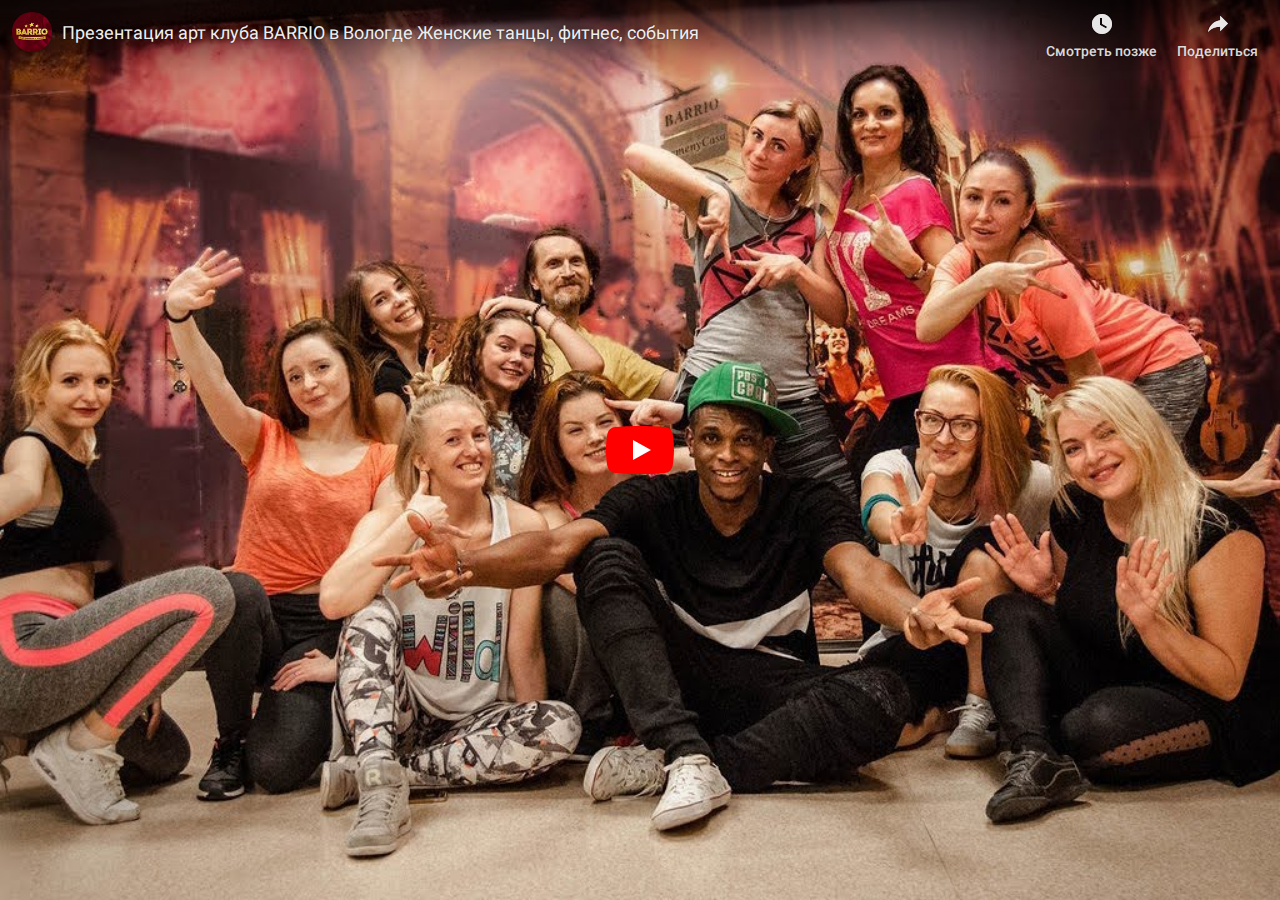
<file: index_3.html>
<!DOCTYPE html>
<html lang="ru-RU" dir="ltr" data-cast-api-enabled="true" data-scrapbook-source="https://www.youtube.com/embed/6N5S3A2Zha0?rel=0&amp;fmt=18&amp;html5=1&amp;showinfo=0" data-scrapbook-create="20200226170127464">
<head><meta charset="UTF-8">
<meta name="viewport" content="width=device-width, initial-scale=1"><style name="www-roboto">@font-face{font-family:'Roboto';font-style:italic;font-weight:500;src:local('Roboto Medium Italic'),local('Roboto-MediumItalic'),url("KFOjCnqEu92Fr1Mu51S7ACc3CsTYl4BOQ3o.woff2")format('woff2');unicode-range:U+0460-052F,U+1C80-1C88,U+20B4,U+2DE0-2DFF,U+A640-A69F,U+FE2E-FE2F;}@font-face{font-family:'Roboto';font-style:italic;font-weight:500;src:local('Roboto Medium Italic'),local('Roboto-MediumItalic'),url("KFOjCnqEu92Fr1Mu51S7ACc-CsTYl4BOQ3o.woff2")format('woff2');unicode-range:U+0400-045F,U+0490-0491,U+04B0-04B1,U+2116;}@font-face{font-family:'Roboto';font-style:italic;font-weight:500;src:local('Roboto Medium Italic'),local('Roboto-MediumItalic'),url("KFOjCnqEu92Fr1Mu51S7ACc2CsTYl4BOQ3o.woff2")format('woff2');unicode-range:U+1F00-1FFF;}@font-face{font-family:'Roboto';font-style:italic;font-weight:500;src:local('Roboto Medium Italic'),local('Roboto-MediumItalic'),url("KFOjCnqEu92Fr1Mu51S7ACc5CsTYl4BOQ3o.woff2")format('woff2');unicode-range:U+0370-03FF;}@font-face{font-family:'Roboto';font-style:italic;font-weight:500;src:local('Roboto Medium Italic'),local('Roboto-MediumItalic'),url("KFOjCnqEu92Fr1Mu51S7ACc1CsTYl4BOQ3o.woff2")format('woff2');unicode-range:U+0102-0103,U+0110-0111,U+0128-0129,U+0168-0169,U+01A0-01A1,U+01AF-01B0,U+1EA0-1EF9,U+20AB;}@font-face{font-family:'Roboto';font-style:italic;font-weight:500;src:local('Roboto Medium Italic'),local('Roboto-MediumItalic'),url("KFOjCnqEu92Fr1Mu51S7ACc0CsTYl4BOQ3o.woff2")format('woff2');unicode-range:U+0100-024F,U+0259,U+1E00-1EFF,U+2020,U+20A0-20AB,U+20AD-20CF,U+2113,U+2C60-2C7F,U+A720-A7FF;}@font-face{font-family:'Roboto';font-style:italic;font-weight:500;src:local('Roboto Medium Italic'),local('Roboto-MediumItalic'),url("KFOjCnqEu92Fr1Mu51S7ACc6CsTYl4BO.woff2")format('woff2');unicode-range:U+0000-00FF,U+0131,U+0152-0153,U+02BB-02BC,U+02C6,U+02DA,U+02DC,U+2000-206F,U+2074,U+20AC,U+2122,U+2191,U+2193,U+2212,U+2215,U+FEFF,U+FFFD;}@font-face{font-family:'Roboto';font-style:italic;font-weight:400;src:local('Roboto Italic'),local('Roboto-Italic'),url("KFOkCnqEu92Fr1Mu51xFIzIXKMnyrYk.woff2")format('woff2');unicode-range:U+0460-052F,U+1C80-1C88,U+20B4,U+2DE0-2DFF,U+A640-A69F,U+FE2E-FE2F;}@font-face{font-family:'Roboto';font-style:italic;font-weight:400;src:local('Roboto Italic'),local('Roboto-Italic'),url("KFOkCnqEu92Fr1Mu51xMIzIXKMnyrYk.woff2")format('woff2');unicode-range:U+0400-045F,U+0490-0491,U+04B0-04B1,U+2116;}@font-face{font-family:'Roboto';font-style:italic;font-weight:400;src:local('Roboto Italic'),local('Roboto-Italic'),url("KFOkCnqEu92Fr1Mu51xEIzIXKMnyrYk.woff2")format('woff2');unicode-range:U+1F00-1FFF;}@font-face{font-family:'Roboto';font-style:italic;font-weight:400;src:local('Roboto Italic'),local('Roboto-Italic'),url("KFOkCnqEu92Fr1Mu51xLIzIXKMnyrYk.woff2")format('woff2');unicode-range:U+0370-03FF;}@font-face{font-family:'Roboto';font-style:italic;font-weight:400;src:local('Roboto Italic'),local('Roboto-Italic'),url("KFOkCnqEu92Fr1Mu51xHIzIXKMnyrYk.woff2")format('woff2');unicode-range:U+0102-0103,U+0110-0111,U+0128-0129,U+0168-0169,U+01A0-01A1,U+01AF-01B0,U+1EA0-1EF9,U+20AB;}@font-face{font-family:'Roboto';font-style:italic;font-weight:400;src:local('Roboto Italic'),local('Roboto-Italic'),url("KFOkCnqEu92Fr1Mu51xGIzIXKMnyrYk.woff2")format('woff2');unicode-range:U+0100-024F,U+0259,U+1E00-1EFF,U+2020,U+20A0-20AB,U+20AD-20CF,U+2113,U+2C60-2C7F,U+A720-A7FF;}@font-face{font-family:'Roboto';font-style:italic;font-weight:400;src:local('Roboto Italic'),local('Roboto-Italic'),url("KFOkCnqEu92Fr1Mu51xIIzIXKMny.woff2")format('woff2');unicode-range:U+0000-00FF,U+0131,U+0152-0153,U+02BB-02BC,U+02C6,U+02DA,U+02DC,U+2000-206F,U+2074,U+20AC,U+2122,U+2191,U+2193,U+2212,U+2215,U+FEFF,U+FFFD;}@font-face{font-family:'Roboto';font-style:normal;font-weight:500;src:local('Roboto Medium'),local('Roboto-Medium'),url("KFOlCnqEu92Fr1MmEU9fCRc4AMP6lbBP.woff2")format('woff2');unicode-range:U+0460-052F,U+1C80-1C88,U+20B4,U+2DE0-2DFF,U+A640-A69F,U+FE2E-FE2F;}@font-face{font-family:'Roboto';font-style:normal;font-weight:500;src:local('Roboto Medium'),local('Roboto-Medium'),url("KFOlCnqEu92Fr1MmEU9fABc4AMP6lbBP.woff2")format('woff2');unicode-range:U+0400-045F,U+0490-0491,U+04B0-04B1,U+2116;}@font-face{font-family:'Roboto';font-style:normal;font-weight:500;src:local('Roboto Medium'),local('Roboto-Medium'),url("KFOlCnqEu92Fr1MmEU9fCBc4AMP6lbBP.woff2")format('woff2');unicode-range:U+1F00-1FFF;}@font-face{font-family:'Roboto';font-style:normal;font-weight:500;src:local('Roboto Medium'),local('Roboto-Medium'),url("KFOlCnqEu92Fr1MmEU9fBxc4AMP6lbBP.woff2")format('woff2');unicode-range:U+0370-03FF;}@font-face{font-family:'Roboto';font-style:normal;font-weight:500;src:local('Roboto Medium'),local('Roboto-Medium'),url("KFOlCnqEu92Fr1MmEU9fCxc4AMP6lbBP.woff2")format('woff2');unicode-range:U+0102-0103,U+0110-0111,U+0128-0129,U+0168-0169,U+01A0-01A1,U+01AF-01B0,U+1EA0-1EF9,U+20AB;}@font-face{font-family:'Roboto';font-style:normal;font-weight:500;src:local('Roboto Medium'),local('Roboto-Medium'),url("KFOlCnqEu92Fr1MmEU9fChc4AMP6lbBP.woff2")format('woff2');unicode-range:U+0100-024F,U+0259,U+1E00-1EFF,U+2020,U+20A0-20AB,U+20AD-20CF,U+2113,U+2C60-2C7F,U+A720-A7FF;}@font-face{font-family:'Roboto';font-style:normal;font-weight:500;src:local('Roboto Medium'),local('Roboto-Medium'),url("KFOlCnqEu92Fr1MmEU9fBBc4AMP6lQ.woff2")format('woff2');unicode-range:U+0000-00FF,U+0131,U+0152-0153,U+02BB-02BC,U+02C6,U+02DA,U+02DC,U+2000-206F,U+2074,U+20AC,U+2122,U+2191,U+2193,U+2212,U+2215,U+FEFF,U+FFFD;}@font-face{font-family:'Roboto';font-style:normal;font-weight:400;src:local('Roboto Regular'),local('Roboto-Regular'),url("KFOmCnqEu92Fr1Mu72xKKTU1Kvnz.woff2")format('woff2');unicode-range:U+0460-052F,U+1C80-1C88,U+20B4,U+2DE0-2DFF,U+A640-A69F,U+FE2E-FE2F;}@font-face{font-family:'Roboto';font-style:normal;font-weight:400;src:local('Roboto Regular'),local('Roboto-Regular'),url("KFOmCnqEu92Fr1Mu5mxKKTU1Kvnz.woff2")format('woff2');unicode-range:U+0400-045F,U+0490-0491,U+04B0-04B1,U+2116;}@font-face{font-family:'Roboto';font-style:normal;font-weight:400;src:local('Roboto Regular'),local('Roboto-Regular'),url("KFOmCnqEu92Fr1Mu7mxKKTU1Kvnz.woff2")format('woff2');unicode-range:U+1F00-1FFF;}@font-face{font-family:'Roboto';font-style:normal;font-weight:400;src:local('Roboto Regular'),local('Roboto-Regular'),url("KFOmCnqEu92Fr1Mu4WxKKTU1Kvnz.woff2")format('woff2');unicode-range:U+0370-03FF;}@font-face{font-family:'Roboto';font-style:normal;font-weight:400;src:local('Roboto Regular'),local('Roboto-Regular'),url("KFOmCnqEu92Fr1Mu7WxKKTU1Kvnz.woff2")format('woff2');unicode-range:U+0102-0103,U+0110-0111,U+0128-0129,U+0168-0169,U+01A0-01A1,U+01AF-01B0,U+1EA0-1EF9,U+20AB;}@font-face{font-family:'Roboto';font-style:normal;font-weight:400;src:local('Roboto Regular'),local('Roboto-Regular'),url("KFOmCnqEu92Fr1Mu7GxKKTU1Kvnz.woff2")format('woff2');unicode-range:U+0100-024F,U+0259,U+1E00-1EFF,U+2020,U+20A0-20AB,U+20AD-20CF,U+2113,U+2C60-2C7F,U+A720-A7FF;}@font-face{font-family:'Roboto';font-style:normal;font-weight:400;src:local('Roboto Regular'),local('Roboto-Regular'),url("KFOmCnqEu92Fr1Mu4mxKKTU1Kg.woff2")format('woff2');unicode-range:U+0000-00FF,U+0131,U+0152-0153,U+02BB-02BC,U+02C6,U+02DA,U+02DC,U+2000-206F,U+2074,U+20AC,U+2122,U+2191,U+2193,U+2212,U+2215,U+FEFF,U+FFFD;}</style>  <link rel="stylesheet" href="www-player-webp-vfl7pFXuf.css" name="www-player">
<style>html {overflow: hidden;          }body {font: 12px Roboto, Arial, sans-serif;background-color: #000;color: #fff;height: 100%;width: 100%;overflow: hidden;position: absolute;margin: 0;padding: 0;}#player {width: 100%;height: 100%;}h1 {text-align: center;color: #fff;}.hid {display: none;}h3 {margin-top: 6px;margin-bottom: 3px;}.player-unavailable {position: absolute;top: 0;left: 0;right: 0;bottom: 0;padding: 25px;font-size: 13px;background: url("urn:scrapbook:download:error:https://www.youtube.com/img/meh7.png") 50% 65% no-repeat;}.player-unavailable .message {text-align: left;            margin: 0 -5px 15px;padding: 0 5px 14px;border-bottom: 1px solid #888;font-size: 19px;font-weight: normal;}.player-unavailable a {color: #167ac6;text-decoration: none;}.yt-embed-thumbnail {background-size: cover;background-position: center;background-repeat: no-repeat;height: 100%;}.ytp-lightweight {position: absolute;top: 0;left: 0;width: 100%;height: 100%;}.exp-invert-logo #header:before, .exp-invert-logo .ypc-join-family-header .logo, .exp-invert-logo #footer-logo .footer-logo-icon, .exp-invert-logo #yt-masthead #logo-container .logo, .exp-invert-logo #masthead #logo-container, .exp-invert-logo .admin-masthead-logo a, .exp-invert-logo #yt-sidebar-styleguide-logo #logo { background: no-repeat url(""); background-size: 100px 30px; } .exp-invert-logo #yt-masthead #logo-container .logo-red { background: no-repeat url(""); background-size: 132px 30px; } @media only screen and (min-width: 0px) and (max-width: 498px), only screen and (min-width: 499px) and (max-width: 704px) { .exp-invert-logo.exp-responsive #yt-masthead #logo-container { background: no-repeat url(""); background-size: 40px 28px; } } .guide-sort-container {display: none}</style>  
  
    <title>Презентация арт клуба BARRIO в Вологде   Женские танцы, фитнес, события - YouTube</title>
    <link rel="canonical" href="https://www.youtube.com/watch?v=6N5S3A2Zha0">
  
</head>



  <body id="" class="date-20200224 ru_RU ltr  exp-invert-logo exp-kevlar-settings exp-responsive exp-search-big-thumbs   site-center-aligned site-as-giant-card  webkit webkit-537" dir="ltr">
<div id="player" style="width: 100%; height: 100%;"><div class="html5-video-player ytp-embed ytp-embed-playlist ytp-title-enable-channel-logo unstarted-mode ytp-hide-controls ytp-large-width-mode" tabindex="-1" id="player_uid_5833985_1" data-version="/yts/jsbin/player_ias-vfllqe25c/ru_RU/base.js" aria-label="Проигрыватель YouTube"><div class="html5-video-container" data-layer="0"><video tabindex="-1" class="video-stream html5-main-video" controlslist="nodownload" style="width: 960px; height: 540px; left: 0px; top: -540px;"></video></div><div class="ytp-gradient-top" data-layer="1"></div><div class="ytp-chrome-top ytp-show-cards-title" data-layer="1"><div class="ytp-title-channel"><div class="ytp-title-beacon"></div><a class="ytp-title-channel-logo" target="_blank" href="https://www.youtube.com/channel/UCGaeBhjEzBaAC0zfBktW9xg" aria-label="Фотография автора канала &quot;&quot;" style="background-image: url(&quot;photo.jpg&quot;);"></a><div class="ytp-title-expanded-overlay"><div class="ytp-title-expanded-heading"><h2 class="ytp-title-expanded-title"><a target="_blank" tabindex="-1" href="https://www.youtube.com/channel/UCGaeBhjEzBaAC0zfBktW9xg?feature=emb_subscribe_title">Клуб фитнеса и танцев BARRIO</a></h2><h3 class="ytp-title-expanded-subtitle">7 подписчиков</h3></div><div class="ytp-button ytp-sb" style="display: none;"><div class="ytp-sb-subscribe" title="Подписаться как Андрей Чернов" aria-label="Подписаться на канал" data-tooltip-image="https://lh4.googleusercontent.com/-5FTTEP9PQds/AAAAAAAAAAI/AAAAAAAAAAA/ACHi3rfVGMTrSmDvyd3ZB6qSnrsCoPmfUw/s88-s20-c/photo.jpg" data-tooltip-opaque="true" tabindex="0" role="button"><div class="ytp-sb-text"><div class="ytp-sb-icon"></div>Подписаться</div></div><div class="ytp-sb-unsubscribe" title="Подписка оформлена в аккаунте Андрей Чернов" aria-label="Отменить подписку на канал" data-tooltip-image="https://lh4.googleusercontent.com/-5FTTEP9PQds/AAAAAAAAAAI/AAAAAAAAAAA/ACHi3rfVGMTrSmDvyd3ZB6qSnrsCoPmfUw/s88-s20-c/photo.jpg" data-tooltip-opaque="true" tabindex="0" role="button"><div class="ytp-sb-text"><div class="ytp-sb-icon"></div>Вы подписаны</div></div></div><button class="ytp-button ytp-title-notifications" aria-pressed="false" aria-label="Включить уведомления о новых видео на этом канале" style="display: none;"><div class="ytp-title-notifications-on" title="Отключить уведомления о новых видео на этом канале" aria-label="Уведомления о подписках включены"><svg fill="#fff" height="24px" viewBox="0 0 24 24" width="24px"><path d="M7.58 4.08L6.15 2.65C3.75 4.48 2.17 7.3 2.03 10.5h2c.15-2.65 1.51-4.97 3.55-6.42zm12.39 6.42h2c-.15-3.2-1.73-6.02-4.12-7.85l-1.42 1.43c2.02 1.45 3.39 3.77 3.54 6.42zM18 11c0-3.07-1.64-5.64-4.5-6.32V4c0-.83-.67-1.5-1.5-1.5s-1.5.67-1.5 1.5v.68C7.63 5.36 6 7.92 6 11v5l-2 2v1h16v-1l-2-2v-5zm-6 11c.14 0 .27-.01.4-.04.65-.14 1.18-.58 1.44-1.18.1-.24.15-.5.15-.78h-4c.01 1.1.9 2 2.01 2z"></path></svg></div><div class="ytp-title-notifications-off" title="Включить уведомления о новых видео на этом канале" aria-label="Уведомления о подписках включены"><svg fill="#fff" height="24px" viewBox="0 0 24 24" width="24px"><path d="M18 11c0-3.07-1.64-5.64-4.5-6.32V4c0-.83-.67-1.5-1.5-1.5s-1.5.67-1.5 1.5v.68C7.63 5.36 6 7.92 6 11v5l-2 2v1h16v-1l-2-2v-5zm-6 11c.14 0 .27-.01.4-.04.65-.14 1.18-.58 1.44-1.18.1-.24.15-.5.15-.78h-4c.01 1.1.9 2 2.01 2z"></path></svg></div></button></div></div><div class="ytp-title"><div class="ytp-title-text"><a class="ytp-title-link yt-uix-sessionlink" target="_blank" data-sessionlink="feature=player-title" href="https://www.youtube.com/watch?v=6N5S3A2Zha0">Презентация арт клуба BARRIO в Вологде   Женские танцы, фитнес, события</a><div class="ytp-title-subtext"><a class="ytp-title-channel-name" target="_blank" href=""></a></div></div></div><div class="ytp-chrome-top-buttons"><button class="ytp-watch-later-button ytp-button ytp-show-watch-later-title" data-tooltip-opaque="true" title="Смотреть позже как Андрей Чернов" data-tooltip-image="https://lh4.googleusercontent.com/-5FTTEP9PQds/AAAAAAAAAAI/AAAAAAAAAAA/ACHi3rfVGMTrSmDvyd3ZB6qSnrsCoPmfUw/s88-s20-c/photo.jpg" aria-label="Смотреть позже как Андрей Чернов"><div class="ytp-watch-later-icon"><svg height="100%" version="1.1" viewBox="0 0 36 36" width="100%"><use class="ytp-svg-shadow" xlink:href="#ytp-id-4"></use><path class="ytp-svg-fill" d="M18,8 C12.47,8 8,12.47 8,18 C8,23.52 12.47,28 18,28 C23.52,28 28,23.52 28,18 C28,12.47 23.52,8 18,8 L18,8 Z M16,19.02 L16,12.00 L18,12.00 L18,17.86 L23.10,20.81 L22.10,22.54 L16,19.02 Z" id="ytp-id-4"></path></svg></div><div class="ytp-watch-later-title">Смотреть позже</div></button><button class="ytp-button ytp-share-button ytp-share-button-visible ytp-show-share-title" title="Поделиться" aria-haspopup="true" aria-owns="ytp-id-6" data-tooltip-opaque="true" aria-label="Поделиться"><div class="ytp-share-icon"><svg height="100%" version="1.1" viewBox="0 0 36 36" width="100%"><use class="ytp-svg-shadow" xlink:href="#ytp-id-7"></use><path class="ytp-svg-fill" d="m 20.20,14.19 0,-4.45 7.79,7.79 -7.79,7.79 0,-4.56 C 16.27,20.69 12.10,21.81 9.34,24.76 8.80,25.13 7.60,27.29 8.12,25.65 9.08,21.32 11.80,17.18 15.98,15.38 c 1.33,-0.60 2.76,-0.98 4.21,-1.19 z" id="ytp-id-7"></path></svg></div><div class="ytp-share-title">Поделиться</div></button><button class="ytp-button ytp-copylink-button ytp-show-copylink-title" data-tooltip-opaque="true" title="Копировать ссылку" aria-label="Копировать ссылку" style="display: none;"><div class="ytp-copylink-icon"><svg height="100%" version="1.1" viewBox="0 0 36 36" width="100%"><use class="ytp-svg-shadow" xlink:href="#ytp-id-8"></use><path class="ytp-svg-fill" d="M21.9,8.3H11.3c-0.9,0-1.7,.8-1.7,1.7v12.3h1.7V10h10.6V8.3z M24.6,11.8h-9.7c-1,0-1.8,.8-1.8,1.8v12.3  c0,1,.8,1.8,1.8,1.8h9.7c1,0,1.8-0.8,1.8-1.8V13.5C26.3,12.6,25.5,11.8,24.6,11.8z M24.6,25.9h-9.7V13.5h9.7V25.9z" id="ytp-id-8"></path></svg></div><div class="ytp-copylink-title" aria-hidden="true">Копировать ссылку</div></button><button class="ytp-playlist-menu-button ytp-button" aria-owns="ytp-id-2" aria-haspopup="true" aria-label="Плейлист" style="display: none;"><div class="ytp-playlist-menu-button-icon"><svg height="100%" version="1.1" viewBox="0 0 36 36" width="100%"><use class="ytp-svg-shadow" xlink:href="#ytp-id-3"></use><path d="m 22.53,21.42 0,6.85 5.66,-3.42 -5.66,-3.42 0,0 z m -11.33,0 9.06,0 0,2.28 -9.06,0 0,-2.28 0,0 z m 0,-9.14 13.6,0 0,2.28 -13.6,0 0,-2.28 0,0 z m 0,4.57 13.6,0 0,2.28 -13.6,0 0,-2.28 0,0 z" fill="#fff" id="ytp-id-3"></path></svg></div><div class="ytp-playlist-menu-button-text"></div></button><button class="ytp-button ytp-cards-button" aria-label="Показать подсказки" aria-owns="iv-drawer" aria-haspopup="true" data-tooltip-opaque="true" style="display: none;"><span class="ytp-cards-button-icon-default"><div class="ytp-cards-button-icon"><svg height="100%" version="1.1" viewBox="0 0 36 36" width="100%"><use class="ytp-svg-shadow" xlink:href="#ytp-id-9"></use><path class="ytp-svg-fill" d="M18,8 C12.47,8 8,12.47 8,18 C8,23.52 12.47,28 18,28 C23.52,28 28,23.52 28,18 C28,12.47 23.52,8 18,8 L18,8 Z M17,16 L19,16 L19,24 L17,24 L17,16 Z M17,12 L19,12 L19,14 L17,14 L17,12 Z" id="ytp-id-9"></path></svg></div><div class="ytp-cards-button-title">О видео</div></span><span class="ytp-cards-button-icon-shopping"><div class="ytp-cards-button-icon"><svg height="100%" version="1.1" viewBox="0 0 36 36" width="100%"><path class="ytp-svg-shadow" d="M 27.99,18 A 9.99,9.99 0 1 1 8.00,18 9.99,9.99 0 1 1 27.99,18 z"></path><path class="ytp-svg-fill" d="M 18,8 C 12.47,8 8,12.47 8,18 8,23.52 12.47,28 18,28 23.52,28 28,23.52 28,18 28,12.47 23.52,8 18,8 z m -4.68,4 4.53,0 c .35,0 .70,.14 .93,.37 l 5.84,5.84 c .23,.23 .37,.58 .37,.93 0,.35 -0.13,.67 -0.37,.90 L 20.06,24.62 C 19.82,24.86 19.51,25 19.15,25 c -0.35,0 -0.70,-0.14 -0.93,-0.37 L 12.37,18.78 C 12.13,18.54 12,18.20 12,17.84 L 12,13.31 C 12,12.59 12.59,12 13.31,12 z m .96,1.31 c -0.53,0 -0.96,.42 -0.96,.96 0,.53 .42,.96 .96,.96 .53,0 .96,-0.42 .96,-0.96 0,-0.53 -0.42,-0.96 -0.96,-0.96 z" fill-opacity="1"></path><path class="ytp-svg-shadow-fill" d="M 24.61,18.22 18.76,12.37 C 18.53,12.14 18.20,12 17.85,12 H 13.30 C 12.58,12 12,12.58 12,13.30 V 17.85 c 0,.35 .14,.68 .38,.92 l 5.84,5.85 c .23,.23 .55,.37 .91,.37 .35,0 .68,-0.14 .91,-0.38 L 24.61,20.06 C 24.85,19.83 25,19.50 25,19.15 25,18.79 24.85,18.46 24.61,18.22 z M 14.27,15.25 c -0.53,0 -0.97,-0.43 -0.97,-0.97 0,-0.53 .43,-0.97 .97,-0.97 .53,0 .97,.43 .97,.97 0,.53 -0.43,.97 -0.97,.97 z" fill="#000" fill-opacity="0.15"></path></svg></div><div class="ytp-cards-button-title">Покупки</div></span></button><div class="ytp-cards-teaser" style="display: none;"><div class="ytp-cards-teaser-box"></div><div class="ytp-cards-teaser-text"><span class="ytp-cards-teaser-label"></span></div></div><button class="ytp-button ytp-overflow-button" title="Другие параметры" aria-haspopup="true" aria-owns="ytp-id-10" aria-label="Другие параметры"><div class="ytp-overflow-icon"><svg height="100%" viewBox="-5 -5 36 36" width="100%"><path d="M12 8c1.1 0 2-.9 2-2s-.9-2-2-2-2 .9-2 2 .9 2 2 2zm0 2c-1.1 0-2 .9-2 2s.9 2 2 2 2-.9 2-2-.9-2-2-2zm0 6c-1.1 0-2 .9-2 2s.9 2 2 2 2-.9 2-2-.9-2-2-2z" fill="#fff"></path></svg></div></button></div></div><button class="ytp-unmute ytp-popup ytp-button ytp-unmute-animated ytp-unmute-shrink" data-layer="2" style="display: none;"><div class="ytp-unmute-inner"><div class="ytp-unmute-icon"><svg height="100%" version="1.1" viewBox="0 0 36 36" width="100%"><use class="ytp-svg-shadow" xlink:href="#ytp-id-1"></use><path class="ytp-svg-fill" d="m 21.48,17.98 c 0,-1.77 -1.02,-3.29 -2.5,-4.03 v 2.21 l 2.45,2.45 c .03,-0.2 .05,-0.41 .05,-0.63 z m 2.5,0 c 0,.94 -0.2,1.82 -0.54,2.64 l 1.51,1.51 c .66,-1.24 1.03,-2.65 1.03,-4.15 0,-4.28 -2.99,-7.86 -7,-8.76 v 2.05 c 2.89,.86 5,3.54 5,6.71 z M 9.25,8.98 l -1.27,1.26 4.72,4.73 H 7.98 v 6 H 11.98 l 5,5 v -6.73 l 4.25,4.25 c -0.67,.52 -1.42,.93 -2.25,1.18 v 2.06 c 1.38,-0.31 2.63,-0.95 3.69,-1.81 l 2.04,2.05 1.27,-1.27 -9,-9 -7.72,-7.72 z m 7.72,.99 -2.09,2.08 2.09,2.09 V 9.98 z" id="ytp-id-1"></path></svg></div><div class="ytp-unmute-text">Включить звук</div><div class="ytp-unmute-box"></div></div></button><div class="ytp-cued-thumbnail-overlay" data-layer="4" style=""><div class="ytp-cued-thumbnail-overlay-image" style="background-image: url(&quot;maxresdefault.jpg&quot;);"></div><button class="ytp-large-play-button ytp-button" aria-label="Смотреть"><svg height="100%" version="1.1" viewBox="0 0 68 48" width="100%"><path class="ytp-large-play-button-bg" d="M66.52,7.74c-0.78-2.93-2.49-5.41-5.42-6.19C55.79,.13,34,0,34,0S12.21,.13,6.9,1.55 C3.97,2.33,2.27,4.81,1.48,7.74C0.06,13.05,0,24,0,24s0.06,10.95,1.48,16.26c0.78,2.93,2.49,5.41,5.42,6.19 C12.21,47.87,34,48,34,48s21.79-0.13,27.1-1.55c2.93-0.78,4.64-3.26,5.42-6.19C67.94,34.95,68,24,68,24S67.94,13.05,66.52,7.74z" fill="#212121" fill-opacity="0.8"></path><path d="M 45,24 27,14 27,34" fill="#fff"></path></svg></button></div><div class="ytp-spinner" data-layer="4" style="display: none;"><div class="ytp-spinner-container"><div class="ytp-spinner-rotator"><div class="ytp-spinner-left"><div class="ytp-spinner-circle"></div></div><div class="ytp-spinner-right"><div class="ytp-spinner-circle"></div></div></div></div><div class="ytp-spinner-message" style="display: none;">Подождите немного. Если воспроизведение так и не начнется, перезагрузите устройство.</div></div><div class="ytp-paid-content-overlay" aria-live="assertive" aria-atomic="true" data-layer="4"><div class="ytp-button ytp-paid-content-overlay-text" style="display: none;"></div></div><div data-layer="4" style="display: none;"><div class="ytp-bezel-text-wrapper"><div class="ytp-bezel-text"></div></div><div class="ytp-bezel" role="status"><div class="ytp-bezel-icon"></div></div></div><div class="ytp-doubletap-ui" data-layer="4" style="display: none;"><div class="ytp-doubletap-static-circle"><div class="ytp-doubletap-ripple"></div></div><div class="ytp-doubletap-overlay-a11y"></div><div class="ytp-doubletap-seek-info-container"><div class="ytp-doubletap-arrows-container"><span class="ytp-doubletap-base-arrow"></span><span class="ytp-doubletap-base-arrow"></span><span class="ytp-doubletap-base-arrow"></span></div><div class="ytp-doubletap-tooltip"><div class="ytp-doubletap-tooltip-label"></div></div></div></div><div data-layer="4" aria-live="polite" style="display: none;"><div class="ytp-tooltip-text-wrapper"><div class="ytp-tooltip-image"></div><div class="ytp-tooltip-title"></div><span class="ytp-tooltip-text"></span></div><div class="ytp-tooltip-bg"><div class="ytp-tooltip-duration"></div></div></div><div class="ytp-storyboard-framepreview" data-layer="4" style="display: none;"><div class="ytp-storyboard-framepreview-img"></div></div><div class="ytp-ad-persistent-progress-bar-container" data-layer="4" style="display: none;"><div class="ytp-ad-persistent-progress-bar"></div></div><div class="ytp-pause-overlay ytp-scroll-min ytp-scroll-max" data-layer="4" style="display: none;"><h2 class="ytp-related-title"></h2><div class="ytp-suggestions" style="height: 96px;"><a class="ytp-suggestion-link" target="_blank" style="transition-delay: 0s;"><div class="ytp-suggestion-image" style="width: 172.4px; height: 96px;"></div><div class="ytp-suggestion-overlay" style="will-change: opacity;"><div class="ytp-suggestion-title"></div><div class="ytp-suggestion-author"></div><div class="ytp-suggestion-duration"></div></div></a><a class="ytp-suggestion-link" target="_blank" style="transition-delay: 0.05s;"><div class="ytp-suggestion-image" style="width: 172.4px; height: 96px;"></div><div class="ytp-suggestion-overlay" style="will-change: opacity;"><div class="ytp-suggestion-title"></div><div class="ytp-suggestion-author"></div><div class="ytp-suggestion-duration"></div></div></a><a class="ytp-suggestion-link" target="_blank" style="transition-delay: 0.1s;"><div class="ytp-suggestion-image" style="width: 172.4px; height: 96px;"></div><div class="ytp-suggestion-overlay" style="will-change: opacity;"><div class="ytp-suggestion-title"></div><div class="ytp-suggestion-author"></div><div class="ytp-suggestion-duration"></div></div></a><a class="ytp-suggestion-link" target="_blank" style="transition-delay: 0.15s;"><div class="ytp-suggestion-image" style="width: 172.4px; height: 96px;"></div><div class="ytp-suggestion-overlay" style="will-change: opacity;"><div class="ytp-suggestion-title"></div><div class="ytp-suggestion-author"></div><div class="ytp-suggestion-duration"></div></div></a><a class="ytp-suggestion-link" target="_blank" style="transition-delay: 0.2s;"><div class="ytp-suggestion-image" style="width: 172.4px; height: 96px;"></div><div class="ytp-suggestion-overlay" style="will-change: opacity;"><div class="ytp-suggestion-title"></div><div class="ytp-suggestion-author"></div><div class="ytp-suggestion-duration"></div></div></a><a class="ytp-suggestion-link" target="_blank" style="transition-delay: 0.25s;"><div class="ytp-suggestion-image" style="width: 172.4px; height: 96px;"></div><div class="ytp-suggestion-overlay" style="will-change: opacity;"><div class="ytp-suggestion-title"></div><div class="ytp-suggestion-author"></div><div class="ytp-suggestion-duration"></div></div></a><a class="ytp-suggestion-link" target="_blank" style="transition-delay: 0.3s;"><div class="ytp-suggestion-image" style="width: 172.4px; height: 96px;"></div><div class="ytp-suggestion-overlay" style="will-change: opacity;"><div class="ytp-suggestion-title"></div><div class="ytp-suggestion-author"></div><div class="ytp-suggestion-duration"></div></div></a><a class="ytp-suggestion-link" target="_blank" style="transition-delay: 0.35s;"><div class="ytp-suggestion-image" style="width: 172.4px; height: 96px;"></div><div class="ytp-suggestion-overlay" style="will-change: opacity;"><div class="ytp-suggestion-title"></div><div class="ytp-suggestion-author"></div><div class="ytp-suggestion-duration"></div></div></a><a class="ytp-suggestion-link" target="_blank" style="transition-delay: 0.4s;"><div class="ytp-suggestion-image" style="width: 172.4px; height: 96px;"></div><div class="ytp-suggestion-overlay" style="will-change: opacity;"><div class="ytp-suggestion-title"></div><div class="ytp-suggestion-author"></div><div class="ytp-suggestion-duration"></div></div></a><a class="ytp-suggestion-link" target="_blank" style="transition-delay: 0.45s;"><div class="ytp-suggestion-image" style="width: 172.4px; height: 96px;"></div><div class="ytp-suggestion-overlay" style="will-change: opacity;"><div class="ytp-suggestion-title"></div><div class="ytp-suggestion-author"></div><div class="ytp-suggestion-duration"></div></div></a><a class="ytp-suggestion-link" target="_blank" style="transition-delay: 0.5s;"><div class="ytp-suggestion-image" style="width: 172.4px; height: 96px;"></div><div class="ytp-suggestion-overlay" style="will-change: opacity;"><div class="ytp-suggestion-title"></div><div class="ytp-suggestion-author"></div><div class="ytp-suggestion-duration"></div></div></a><a class="ytp-suggestion-link" target="_blank" style="transition-delay: 0.55s;"><div class="ytp-suggestion-image" style="width: 172.4px; height: 96px;"></div><div class="ytp-suggestion-overlay" style="will-change: opacity;"><div class="ytp-suggestion-title"></div><div class="ytp-suggestion-author"></div><div class="ytp-suggestion-duration"></div></div></a><a class="ytp-suggestion-link" target="_blank" style="transition-delay: 0.6s;"><div class="ytp-suggestion-image" style="width: 172.4px; height: 96px;"></div><div class="ytp-suggestion-overlay" style="will-change: opacity;"><div class="ytp-suggestion-title"></div><div class="ytp-suggestion-author"></div><div class="ytp-suggestion-duration"></div></div></a><a class="ytp-suggestion-link" target="_blank" style="transition-delay: 0.65s;"><div class="ytp-suggestion-image" style="width: 172.4px; height: 96px;"></div><div class="ytp-suggestion-overlay" style="will-change: opacity;"><div class="ytp-suggestion-title"></div><div class="ytp-suggestion-author"></div><div class="ytp-suggestion-duration"></div></div></a><a class="ytp-suggestion-link" target="_blank" style="transition-delay: 0.7s;"><div class="ytp-suggestion-image" style="width: 172.4px; height: 96px;"></div><div class="ytp-suggestion-overlay" style="will-change: opacity;"><div class="ytp-suggestion-title"></div><div class="ytp-suggestion-author"></div><div class="ytp-suggestion-duration"></div></div></a><a class="ytp-suggestion-link" target="_blank" style="transition-delay: 0.75s;"><div class="ytp-suggestion-image" style="width: 172.4px; height: 96px;"></div><div class="ytp-suggestion-overlay" style="will-change: opacity;"><div class="ytp-suggestion-title"></div><div class="ytp-suggestion-author"></div><div class="ytp-suggestion-duration"></div></div></a></div><button class="ytp-button ytp-previous" aria-label="Показать предыдущие рекомендации" style="bottom: 64px;"><svg height="100%" version="1.1" viewBox="0 0 32 32" width="100%"><path d="M 19.41,20.09 14.83,15.5 19.41,10.91 18,9.5 l -6,6 6,6 z" fill="#fff"></path></svg></button><button class="ytp-button ytp-next" aria-label="Показать следующие рекомендации" style="bottom: 64px;"><svg height="100%" version="1.1" viewBox="0 0 32 32" width="100%"><path d="m 12.59,20.34 4.58,-4.59 -4.58,-4.59 1.41,-1.41 6,6 -6,6 z" fill="#fff"></path></svg></button><button class="ytp-button ytp-collapse" aria-label="Закрыть"><svg height="100%" viewBox="0 0 16 16" width="100%"><path d="M13 4L12 3 8 7 4 3 3 4 7 8 3 12 4 13 8 9 12 13 13 12 9 8z" fill="#fff"></path></svg></button><button class="ytp-button ytp-expand">Показать другие видео</button></div><div class="ytp-remote" data-layer="4" style="display: none;"><div class="ytp-remote-display-status"><div class="ytp-remote-display-status-icon"><svg height="100%" version="1.1" viewBox="0 0 36 36" width="100%"><use class="ytp-svg-shadow" xlink:href="#ytp-id-30"></use><path d="M7,24 L7,27 L10,27 C10,25.34 8.66,24 7,24 L7,24 Z M7,20 L7,22 C9.76,22 12,24.24 12,27 L14,27 C14,23.13 10.87,20 7,20 L7,20 Z M25,13 L11,13 L11,14.63 C14.96,15.91 18.09,19.04 19.37,23 L25,23 L25,13 L25,13 Z M7,16 L7,18 C11.97,18 16,22.03 16,27 L18,27 C18,20.92 13.07,16 7,16 L7,16 Z M27,9 L9,9 C7.9,9 7,9.9 7,11 L7,14 L9,14 L9,11 L27,11 L27,25 L20,25 L20,27 L27,27 C28.1,27 29,26.1 29,25 L29,11 C29,9.9 28.1,9 27,9 L27,9 Z" fill="#fff" id="ytp-id-30"></path></svg></div><div class="ytp-remote-display-status-text"></div></div></div><div class="ytp-mdx-popup-dialog" role="dialog" data-layer="4" style="display: none;"><div class="ytp-mdx-popup-dialog-inner-content"><div class="ytp-mdx-popup-title">Вы вышли из аккаунта</div><div class="ytp-mdx-popup-description">Ролики, которые вы посмотрите, могут быть добавлены в историю просмотра на телевизоре, что скажется на рекомендациях. Чтобы этого избежать, выберите "Отмена" и войдите в аккаунт на компьютере.</div><div class="ytp-mdx-privacy-popup-buttons"><button class="ytp-button ytp-mdx-privacy-popup-cancel">Отмена</button><button class="ytp-button ytp-mdx-privacy-popup-confirm">ОК</button></div></div></div><div class="ytp-playlist-menu" role="dialog" id="ytp-id-2" data-layer="5" style="display: none;"><div class="ytp-playlist-menu-header"><div class="ytp-playlist-menu-title"><a class="ytp-playlist-menu-title-name"></a><button class="ytp-playlist-menu-close ytp-button" aria-label="Закрыть"><svg height="100%" viewBox="0 0 24 24" width="100%"><path d="M19 6.41L17.59 5 12 10.59 6.41 5 5 6.41 10.59 12 5 17.59 6.41 19 12 13.41 17.59 19 19 17.59 13.41 12z" fill="#fff"></path></svg></button></div><div class="ytp-playlist-menu-subtitle"></div></div><div class="ytp-playlist-menu-items" role="menu"></div></div><div class="ytp-share-panel" id="ytp-id-6" role="dialog" aria-labelledby="ytp-id-5" data-layer="5" style="display: none;"><div class="ytp-share-panel-inner-content"><div class="ytp-share-panel-title" id="ytp-id-5">Поделиться</div><a class="ytp-share-panel-link ytp-no-contextmenu" target="_blank" title="Поделиться ссылкой" aria-label="Поделиться ссылкой"></a><label class="ytp-share-panel-include-playlist"><input class="ytp-share-panel-include-playlist-checkbox" type="checkbox" checked="checked">В составе плейлиста</label><div class="ytp-share-panel-loading-spinner"><div class="ytp-spinner-container"><div class="ytp-spinner-rotator"><div class="ytp-spinner-left"><div class="ytp-spinner-circle"></div></div><div class="ytp-spinner-right"><div class="ytp-spinner-circle"></div></div></div></div></div><div class="ytp-share-panel-service-buttons"></div><div class="ytp-share-panel-error">Ошибка. Повторите попытку позже.</div></div><button class="ytp-share-panel-close ytp-button" title="Закрыть" aria-label="Закрыть"><svg height="100%" viewBox="0 0 24 24" width="100%"><path d="M19 6.41L17.59 5 12 10.59 6.41 5 5 6.41 10.59 12 5 17.59 6.41 19 12 13.41 17.59 19 19 17.59 13.41 12z" fill="#fff"></path></svg></button></div><div class="ytp-overflow-panel" id="ytp-id-10" role="dialog" data-layer="5" style="display: none;"><div class="ytp-overflow-panel-content"><div class="ytp-overflow-panel-action-buttons"></div></div><button class="ytp-overflow-panel-close ytp-button" title="Закрыть" aria-label="Закрыть"><svg height="100%" viewBox="0 0 24 24" width="100%"><path d="M19 6.41L17.59 5 12 10.59 6.41 5 5 6.41 10.59 12 5 17.59 6.41 19 12 13.41 17.59 19 19 17.59 13.41 12z" fill="#fff"></path></svg></button></div><div class="ytp-multicam-menu" role="dialog" data-layer="5" style="display: none;"><div class="ytp-multicam-menu-header"><div class="ytp-multicam-menu-title">Изменить ракурс<button class="ytp-multicam-menu-close ytp-button" aria-label="Закрыть"><svg height="100%" viewBox="0 0 24 24" width="100%"><path d="M19 6.41L17.59 5 12 10.59 6.41 5 5 6.41 10.59 12 5 17.59 6.41 19 12 13.41 17.59 19 19 17.59 13.41 12z" fill="#fff"></path></svg></button></div></div><div class="ytp-multicam-menu-items"></div></div><div class="ytp-popup ytp-settings-menu" data-layer="6" id="ytp-id-20" style="display: none;"><div class="ytp-panel"><div class="ytp-panel-menu" role="menu"></div></div></div><div class="ytp-gradient-bottom" data-layer="8" style="display: none;"></div><div class="ytp-chrome-bottom" data-layer="8" style="display: none; width: 936px; left: 12px;"><div class="ytp-progress-bar-container" style="height: 5px;"><div class="ytp-progress-bar " tabindex="0" role="slider" aria-label="Ползунок поиска" draggable="true" aria-valuemin="0" aria-valuemax="0" aria-valuenow="0" aria-valuetext="0 мин. 0 сек. (общая длительность 0 мин. 0 сек.)" style="touch-action: none;"><div class="ytp-chapters-container"><div class="ytp-chapter-hover-container" style="width: 100%;"><div class="ytp-progress-bar-padding"></div><div class="ytp-progress-list"><div class="ytp-play-progress ytp-swatch-background-color" style="left: 0px; transform: scaleX(0);"></div><div class="ytp-load-progress" style="left: 0px; transform: scaleX(0);"></div><div class="ytp-hover-progress"></div><div class="ytp-ad-progress-list"></div></div></div></div><div class="ytp-marker-crenellation-list"></div><div class="ytp-clip-start-exclude" style="width: 0%;"></div><div class="ytp-clip-end-exclude" style="left: 100%; width: 0%;"></div><div class="ytp-scrubber-container" style="transform: translateX(0px);"><div class="ytp-scrubber-button ytp-swatch-background-color" style="height: 13px;"><div class="ytp-scrubber-pull-indicator"></div></div></div></div><div class="ytp-bound-time-left">0:00</div><div class="ytp-bound-time-right">0:00</div><div class="ytp-clip-start" draggable="true" title="Просмотреть видео полностью" style="touch-action: none; left: 0%;"><svg height="100%" version="1.1" viewBox="0 0 14 14" width="100%"><use class="ytp-svg-shadow" xlink:href="#ytp-id-11"></use><path d="M12,14 L9,11 L9,3 L12,0 L5,0 L5,14 L12,14 Z" fill="#eaeaea" id="ytp-id-11"></path></svg></div><div class="ytp-clip-end" draggable="true" title="Просмотреть видео полностью" style="touch-action: none; left: 100%;"><svg height="100%" version="1.1" viewBox="0 0 14 14" width="100%"><use class="ytp-svg-shadow" xlink:href="#ytp-id-12"></use><path d="M2,14 L5,11 L5,3 L2,0 L9,0 L9,14 L2,14 L2,14 Z" fill="#eaeaea" id="ytp-id-12"></path></svg></div></div><div class="ytp-chrome-controls"><div class="ytp-left-controls"><a class="ytp-prev-button ytp-button" role="button" aria-disabled="true" style="display: none;"><svg height="100%" version="1.1" viewBox="0 0 36 36" width="100%"><use class="ytp-svg-shadow" xlink:href="#ytp-id-13"></use><path class="ytp-svg-fill" d="m 12,12 h 2 v 12 h -2 z m 3.5,6 8.5,6 V 12 z" id="ytp-id-13"></path></svg></a><button class="ytp-play-button ytp-button" title="Смотреть (k)" aria-label="Смотреть (k)"><svg height="100%" version="1.1" viewBox="0 0 36 36" width="100%"><use class="ytp-svg-shadow" xlink:href="#ytp-id-14"></use><path class="ytp-svg-fill" d="M 12,26 18.5,22 18.5,14 12,10 z M 18.5,22 25,18 25,18 18.5,14 z" id="ytp-id-14"></path></svg></button><a class="ytp-next-button ytp-button" role="button" aria-disabled="true" style="display: none;"><svg height="100%" version="1.1" viewBox="0 0 36 36" width="100%"><use class="ytp-svg-shadow" xlink:href="#ytp-id-15"></use><path class="ytp-svg-fill" d="M 12,24 20.5,18 12,12 V 24 z M 22,12 v 12 h 2 V 12 h -2 z" id="ytp-id-15"></path></svg></a><span><button class="ytp-mute-button ytp-button" title="Отключение звука (m)" aria-label="Отключение звука (m)"><svg height="100%" version="1.1" viewBox="0 0 36 36" width="100%"><use class="ytp-svg-shadow" xlink:href="#ytp-id-17"></use><use class="ytp-svg-shadow" xlink:href="#ytp-id-18"></use><defs><clipPath id="ytp-svg-volume-animation-mask"><path d="m 14.35,-0.14 -5.86,5.86 20.73,20.78 5.86,-5.91 z"></path><path d="M 7.07,6.87 -1.11,15.33 19.61,36.11 27.80,27.60 z"></path><path class="ytp-svg-volume-animation-mover" d="M 9.09,5.20 6.47,7.88 26.82,28.77 29.66,25.99 z" transform="translate(0, 0)"></path></clipPath><clipPath id="ytp-svg-volume-animation-slash-mask"><path class="ytp-svg-volume-animation-mover" d="m -11.45,-15.55 -4.44,4.51 20.45,20.94 4.55,-4.66 z" transform="translate(0, 0)"></path></clipPath></defs><path class="ytp-svg-fill ytp-svg-volume-animation-speaker" clip-path="url(#ytp-svg-volume-animation-mask)" d="M8,21 L12,21 L17,26 L17,10 L12,15 L8,15 L8,21 Z M19,14 L19,22 C20.48,21.32 21.5,19.77 21.5,18 C21.5,16.26 20.48,14.74 19,14 ZM19,11.29 C21.89,12.15 24,14.83 24,18 C24,21.17 21.89,23.85 19,24.71 L19,26.77 C23.01,25.86 26,22.28 26,18 C26,13.72 23.01,10.14 19,9.23 L19,11.29 Z" fill="#fff" id="ytp-id-17"></path><path class="ytp-svg-fill ytp-svg-volume-animation-hider" clip-path="url(#ytp-svg-volume-animation-slash-mask)" d="M 9.25,9 7.98,10.27 24.71,27 l 1.27,-1.27 Z" fill="#fff" id="ytp-id-18" style="display: none;"></path></svg></button><div class="ytp-volume-panel" role="slider" aria-valuemin="0" aria-valuemax="100" tabindex="0" aria-valuenow="100" aria-valuetext="100% громкость"><div class="ytp-volume-slider" draggable="true" style="touch-action: none;"><div class="ytp-volume-slider-handle" style="left: 40px;"></div></div></div></span><div class="ytp-time-display notranslate"><span class="ytp-time-current">0:00</span><span class="ytp-time-separator"> / </span><span class="ytp-time-duration">1:53</span><button class="ytp-live-badge ytp-button" disabled="true">В эфире</button></div></div><div class="ytp-right-controls"><button class="ytp-subtitles-button ytp-button" title="Субтитры (c)" aria-label="Субтитры (c)" style="display: none;"><svg height="100%" version="1.1" viewBox="0 0 36 36" width="100%"><use class="ytp-svg-shadow" xlink:href="#ytp-id-19"></use><path d="M11,11 C9.9,11 9,11.9 9,13 L9,23 C9,24.1 9.9,25 11,25 L25,25 C26.1,25 27,24.1 27,23 L27,13 C27,11.9 26.1,11 25,11 L11,11 Z M11,17 L14,17 L14,19 L11,19 L11,17 L11,17 Z M20,23 L11,23 L11,21 L20,21 L20,23 L20,23 Z M25,23 L22,23 L22,21 L25,21 L25,23 L25,23 Z M25,19 L16,19 L16,17 L25,17 L25,19 L25,19 Z" fill="#fff" id="ytp-id-19"></path></svg></button><button class="ytp-button ytp-settings-button" aria-haspopup="true" aria-owns="ytp-id-20" title="Настройки" data-tooltip-target-id="ytp-settings-button" aria-label="Настройки"><svg height="100%" version="1.1" viewBox="0 0 36 36" width="100%"><use class="ytp-svg-shadow" xlink:href="#ytp-id-21"></use><path d="m 23.94,18.78 c .03,-0.25 .05,-0.51 .05,-0.78 0,-0.27 -0.02,-0.52 -0.05,-0.78 l 1.68,-1.32 c .15,-0.12 .19,-0.33 .09,-0.51 l -1.6,-2.76 c -0.09,-0.17 -0.31,-0.24 -0.48,-0.17 l -1.99,.8 c -0.41,-0.32 -0.86,-0.58 -1.35,-0.78 l -0.30,-2.12 c -0.02,-0.19 -0.19,-0.33 -0.39,-0.33 l -3.2,0 c -0.2,0 -0.36,.14 -0.39,.33 l -0.30,2.12 c -0.48,.2 -0.93,.47 -1.35,.78 l -1.99,-0.8 c -0.18,-0.07 -0.39,0 -0.48,.17 l -1.6,2.76 c -0.10,.17 -0.05,.39 .09,.51 l 1.68,1.32 c -0.03,.25 -0.05,.52 -0.05,.78 0,.26 .02,.52 .05,.78 l -1.68,1.32 c -0.15,.12 -0.19,.33 -0.09,.51 l 1.6,2.76 c .09,.17 .31,.24 .48,.17 l 1.99,-0.8 c .41,.32 .86,.58 1.35,.78 l .30,2.12 c .02,.19 .19,.33 .39,.33 l 3.2,0 c .2,0 .36,-0.14 .39,-0.33 l .30,-2.12 c .48,-0.2 .93,-0.47 1.35,-0.78 l 1.99,.8 c .18,.07 .39,0 .48,-0.17 l 1.6,-2.76 c .09,-0.17 .05,-0.39 -0.09,-0.51 l -1.68,-1.32 0,0 z m -5.94,2.01 c -1.54,0 -2.8,-1.25 -2.8,-2.8 0,-1.54 1.25,-2.8 2.8,-2.8 1.54,0 2.8,1.25 2.8,2.8 0,1.54 -1.25,2.8 -2.8,2.8 l 0,0 z" fill="#fff" id="ytp-id-21"></path></svg></button><button class="ytp-multicam-button ytp-button" title="Изменить ракурс" aria-haspopup="true" aria-label="Изменить ракурс" style="display: none;"><svg height="100%" version="1.1" viewBox="0 0 36 36" width="100%"><use class="ytp-svg-shadow" xlink:href="#ytp-id-22"></use><path d="M 26,10 22.83,10 21,8 15,8 13.17,10 10,10 c -1.1,0 -2,.9 -2,2 l 0,12 c 0,1.1 .9,2 2,2 l 16,0 c 1.1,0 2,-0.9 2,-2 l 0,-12 c 0,-1.1 -0.9,-2 -2,-2 l 0,0 z m -5,11.5 0,-2.5 -6,0 0,2.5 -3.5,-3.5 3.5,-3.5 0,2.5 6,0 0,-2.5 3.5,3.5 -3.5,3.5 0,0 z" fill="#fff" id="ytp-id-22"></path></svg></button><a class="ytp-youtube-button ytp-button yt-uix-sessionlink" target="_blank" title="Смотреть это видео на&nbsp;youtube.com" data-sessionlink="feature=player-button" href="https://www.youtube.com/watch?v=6N5S3A2Zha0" aria-label="Смотреть это видео на&nbsp;youtube.com"><svg height="100%" version="1.1" viewBox="0 0 67 36" width="100%"><use class="ytp-svg-shadow" xlink:href="#ytp-id-23"></use><path class="ytp-svg-fill" d="M 45.09 10 L 45.09 25.82 L 47.16 25.82 L 47.41 24.76 L 47.47 24.76 C 47.66 25.14 47.94 25.44 48.33 25.66 C 48.72 25.88 49.16 25.99 49.63 25.99 C 50.48 25.99 51.1 25.60 51.5 24.82 C 51.9 24.04 52.09 22.82 52.09 21.16 L 52.09 19.40 C 52.12 18.13 52.05 17.15 51.90 16.44 C 51.75 15.74 51.50 15.23 51.16 14.91 C 50.82 14.59 50.34 14.44 49.75 14.44 C 49.29 14.44 48.87 14.57 48.47 14.83 C 48.27 14.96 48.09 15.11 47.93 15.29 C 47.78 15.46 47.64 15.65 47.53 15.86 L 47.51 15.86 L 47.51 10 L 45.09 10 z M 8.10 10.56 L 10.96 20.86 L 10.96 25.82 L 13.42 25.82 L 13.42 20.86 L 16.32 10.56 L 13.83 10.56 L 12.78 15.25 C 12.49 16.62 12.31 17.59 12.23 18.17 L 12.16 18.17 C 12.04 17.35 11.84 16.38 11.59 15.23 L 10.59 10.56 L 8.10 10.56 z M 30.10 10.56 L 30.10 12.58 L 32.59 12.58 L 32.59 25.82 L 35.06 25.82 L 35.06 12.58 L 37.55 12.58 L 37.55 10.56 L 30.10 10.56 z M 19.21 14.46 C 18.37 14.46 17.69 14.63 17.17 14.96 C 16.65 15.29 16.27 15.82 16.03 16.55 C 15.79 17.28 15.67 18.23 15.67 19.43 L 15.67 21.06 C 15.67 22.24 15.79 23.19 16 23.91 C 16.21 24.62 16.57 25.15 17.07 25.49 C 17.58 25.83 18.27 26 19.15 26 C 20.02 26 20.69 25.83 21.19 25.5 C 21.69 25.17 22.06 24.63 22.28 23.91 C 22.51 23.19 22.63 22.25 22.63 21.06 L 22.63 19.43 C 22.63 18.23 22.50 17.28 22.27 16.56 C 22.04 15.84 21.68 15.31 21.18 14.97 C 20.68 14.63 20.03 14.46 19.21 14.46 z M 56.64 14.47 C 55.39 14.47 54.51 14.84 53.99 15.61 C 53.48 16.38 53.22 17.60 53.22 19.27 L 53.22 21.23 C 53.22 22.85 53.47 24.05 53.97 24.83 C 54.34 25.40 54.92 25.77 55.71 25.91 C 55.97 25.96 56.26 25.99 56.57 25.99 C 57.60 25.99 58.40 25.74 58.96 25.23 C 59.53 24.72 59.81 23.94 59.81 22.91 C 59.81 22.74 59.79 22.61 59.78 22.51 L 57.63 22.39 C 57.62 23.06 57.54 23.54 57.40 23.83 C 57.26 24.12 57.01 24.27 56.63 24.27 C 56.35 24.27 56.13 24.18 56.00 24.02 C 55.87 23.86 55.79 23.61 55.75 23.25 C 55.71 22.89 55.68 22.36 55.68 21.64 L 55.68 21.08 L 59.86 21.08 L 59.86 19.16 C 59.86 17.99 59.77 17.08 59.58 16.41 C 59.39 15.75 59.07 15.25 58.61 14.93 C 58.15 14.62 57.50 14.47 56.64 14.47 z M 23.92 14.67 L 23.92 23.00 C 23.92 24.03 24.11 24.79 24.46 25.27 C 24.82 25.76 25.35 26.00 26.09 26.00 C 27.16 26.00 27.97 25.49 28.5 24.46 L 28.55 24.46 L 28.76 25.82 L 30.73 25.82 L 30.73 14.67 L 28.23 14.67 L 28.23 23.52 C 28.13 23.73 27.97 23.90 27.77 24.03 C 27.57 24.16 27.37 24.24 27.15 24.24 C 26.89 24.24 26.70 24.12 26.59 23.91 C 26.48 23.70 26.43 23.35 26.43 22.85 L 26.43 14.67 L 23.92 14.67 z M 36.80 14.67 L 36.80 23.00 C 36.80 24.03 36.98 24.79 37.33 25.27 C 37.60 25.64 37.97 25.87 38.45 25.96 C 38.61 25.99 38.78 26.00 38.97 26.00 C 40.04 26.00 40.83 25.49 41.36 24.46 L 41.41 24.46 L 41.64 25.82 L 43.59 25.82 L 43.59 14.67 L 41.09 14.67 L 41.09 23.52 C 40.99 23.73 40.85 23.90 40.65 24.03 C 40.45 24.16 40.23 24.24 40.01 24.24 C 39.75 24.24 39.58 24.12 39.47 23.91 C 39.36 23.70 39.31 23.35 39.31 22.85 L 39.31 14.67 L 36.80 14.67 z M 56.61 16.15 C 56.88 16.15 57.08 16.23 57.21 16.38 C 57.33 16.53 57.42 16.79 57.47 17.16 C 57.52 17.53 57.53 18.06 57.53 18.78 L 57.53 19.58 L 55.69 19.58 L 55.69 18.78 C 55.69 18.05 55.71 17.52 55.75 17.16 C 55.79 16.81 55.87 16.55 56.00 16.39 C 56.13 16.23 56.32 16.15 56.61 16.15 z M 19.15 16.19 C 19.50 16.19 19.75 16.38 19.89 16.75 C 20.03 17.12 20.09 17.7 20.09 18.5 L 20.09 21.97 C 20.09 22.79 20.03 23.39 19.89 23.75 C 19.75 24.11 19.51 24.29 19.15 24.30 C 18.80 24.30 18.54 24.11 18.41 23.75 C 18.28 23.39 18.22 22.79 18.22 21.97 L 18.22 18.5 C 18.22 17.7 18.28 17.12 18.42 16.75 C 18.56 16.38 18.81 16.19 19.15 16.19 z M 48.63 16.22 C 48.88 16.22 49.08 16.31 49.22 16.51 C 49.36 16.71 49.45 17.05 49.50 17.52 C 49.55 17.99 49.58 18.68 49.58 19.55 L 49.58 21 L 49.59 21 C 49.59 21.81 49.57 22.45 49.5 22.91 C 49.43 23.37 49.32 23.70 49.16 23.89 C 49.00 24.08 48.78 24.17 48.51 24.17 C 48.30 24.17 48.11 24.12 47.94 24.02 C 47.76 23.92 47.62 23.78 47.51 23.58 L 47.51 17.25 C 47.59 16.95 47.75 16.70 47.96 16.50 C 48.17 16.31 48.39 16.22 48.63 16.22 z " id="ytp-id-23"></path></svg></a><button class="ytp-pip-button ytp-button" data-tooltip-target-id="ytp-pip-button" title="Картинка в картинке" aria-label="Картинка в картинке" style="display: none;"><svg height="100%" version="1.1" viewBox="0 0 36 36" width="100%"><use class="ytp-svg-shadow" xlink:href="#ytp-id-24"></use><path d="M25,17 L17,17 L17,23 L25,23 L25,17 L25,17 Z M29,25 L29,10.98 C29,9.88 28.1,9 27,9 L9,9 C7.9,9 7,9.88 7,10.98 L7,25 C7,26.1 7.9,27 9,27 L27,27 C28.1,27 29,26.1 29,25 L29,25 Z M27,25.02 L9,25.02 L9,10.97 L27,10.97 L27,25.02 L27,25.02 Z" fill="#fff" id="ytp-id-24"></path></svg></button><button class="ytp-size-button ytp-button" style="display: none;"></button><button class="ytp-button" title="Воспроизвести на телевизоре" aria-haspopup="true" aria-label="Воспроизвести на телевизоре" style="display: none;"><svg height="100%" version="1.1" viewBox="0 0 36 36" width="100%"><use class="ytp-svg-shadow" xlink:href="#ytp-id-25"></use><path d="M27,9 L9,9 C7.9,9 7,9.9 7,11 L7,14 L9,14 L9,11 L27,11 L27,25 L20,25 L20,27 L27,27 C28.1,27 29,26.1 29,25 L29,11 C29,9.9 28.1,9 27,9 L27,9 Z M7,24 L7,27 L10,27 C10,25.34 8.66,24 7,24 L7,24 Z M7,20 L7,22 C9.76,22 12,24.24 12,27 L14,27 C14,23.13 10.87,20 7,20 L7,20 Z M7,16 L7,18 C11.97,18 16,22.03 16,27 L18,27 C18,20.92 13.07,16 7,16 L7,16 Z" fill="#fff" id="ytp-id-25"></path></svg></button><button class="ytp-fullscreen-button ytp-button" title="Во весь экран (f)"><svg height="100%" version="1.1" viewBox="0 0 36 36" width="100%"><g class="ytp-fullscreen-button-corner-0"><use class="ytp-svg-shadow" xlink:href="#ytp-id-26"></use><path class="ytp-svg-fill" d="m 10,16 2,0 0,-4 4,0 0,-2 L 10,10 l 0,6 0,0 z" id="ytp-id-26"></path></g><g class="ytp-fullscreen-button-corner-1"><use class="ytp-svg-shadow" xlink:href="#ytp-id-27"></use><path class="ytp-svg-fill" d="m 20,10 0,2 4,0 0,4 2,0 L 26,10 l -6,0 0,0 z" id="ytp-id-27"></path></g><g class="ytp-fullscreen-button-corner-2"><use class="ytp-svg-shadow" xlink:href="#ytp-id-28"></use><path class="ytp-svg-fill" d="m 24,24 -4,0 0,2 L 26,26 l 0,-6 -2,0 0,4 0,0 z" id="ytp-id-28"></path></g><g class="ytp-fullscreen-button-corner-3"><use class="ytp-svg-shadow" xlink:href="#ytp-id-29"></use><path class="ytp-svg-fill" d="M 12,20 10,20 10,26 l 6,0 0,-2 -4,0 0,-4 0,0 z" id="ytp-id-29"></path></g></svg></button></div></div></div></div></div>  
<noscript><div class="player-unavailable"><h1 class="message">Произошла ошибка.</h1><div class="submessage"><a href="http://www.youtube.com/watch?v=6N5S3A2Zha0" target="_blank">Включите JavaScript в браузере или посмотрите видео на странице www.youtube.com</a>.</div></div></noscript></body>
</html>
</file>
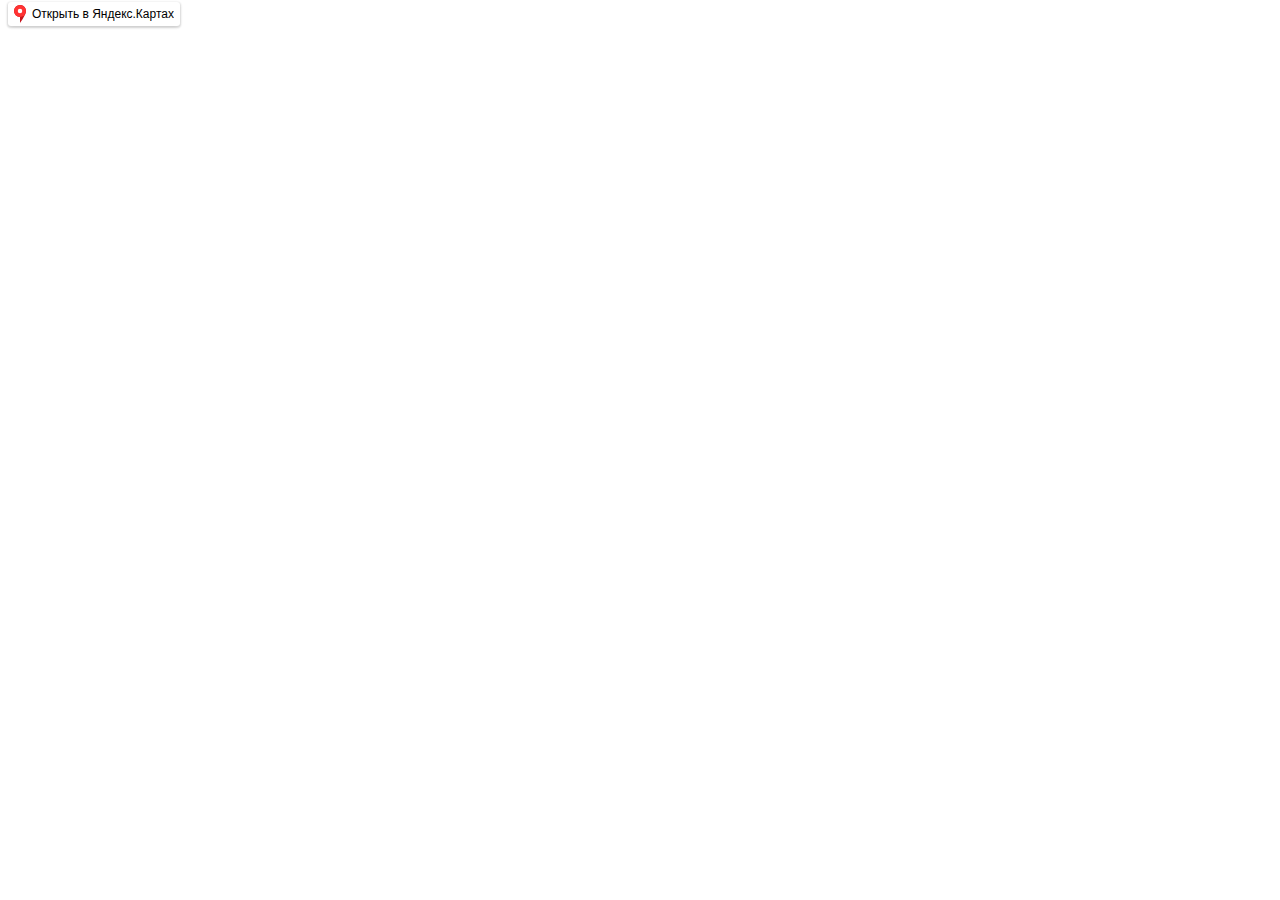
<file: index_4.html>
<!DOCTYPE html>
<html lang="en" data-scrapbook-source="https://api-maps.yandex.ru/services/inception/?lang=ru_RU&amp;iframe_id=5764&amp;url=%2Fmap&amp;api_version=2.1.75&amp;counter_prefix=constructor&amp;mode=release&amp;referer_host=barrio35.ru&amp;data=%7B%22mapState%22%3A%7B%22origin%22%3A%22jsapi_2_1_75%22%2C%22source%22%3A%22api-maps%22%2C%22from%22%3A%22api-maps%22%2C%22host%22%3A%22barrio35.ru%22%7D%2C%22options%22%3A%7B%22padding%22%3A%220%200%208px%208px%22%7D%2C%22availWidth%22%3A1233%7D" data-scrapbook-create="20200226170127464"><!--<![endif]-->
<head>
    <meta charset="UTF-8">
    <title></title>
    
    
<style type="text/css" data-ymaps="css-modules">body,html{padding:0;margin:0;background:0 0}.controller{display:table;line-height:0;overflow:hidden}.business-card-maps-button{box-sizing:border-box;border-width:1px;border-style:solid;border-radius:3px;background-clip:padding-box;color:#000;vertical-align:middle;text-align:center;text-decoration:none;font-family:Arial,Helvetica,sans-serif;cursor:pointer;-webkit-user-select:none;-moz-user-select:none;-ms-user-select:none;user-select:none;height:28px;padding-right:13px;padding-left:13px;display:block;width:100%;background-color:#fff;border-color:rgba(0,0,0,.2);white-space:nowrap}.business-card-maps-button-text{position:relative;border:none;text-decoration:none;white-space:nowrap;font-size:13px;line-height:26px}.business-card-maps-button:hover{border-color:rgba(0,0,0,.3)}.oldie .business-card-maps-button{border-color:#ccc}.oldie .business-card-maps-button:hover{border-color:#b3b3b3}.business-card-maps-button-icon,.business-card-maps-button-text{vertical-align:middle}.business-card-maps-button-icon{display:inline-block;width:18px;height:16px;background:url("") no-repeat}.oldie .business-card-maps-button-icon{background-image:url("")}.controller-business-card{width:100%}.button{position:relative;display:block;margin:0;padding:0;cursor:pointer;color:#000;border:0;border-radius:3px;outline:0;text-align:center;white-space:nowrap;font-size:12px;-webkit-tap-highlight-color:rgba(0,0,0,0);background-color:#ffdb4d}.button:hover{background-color:#ffd633}.button:active{background-color:#fc0}.button_size_small{font-size:13px;height:24px;line-height:24px}.button_size_medium{height:28px;line-height:28px}.button__text,.ymaps-2-1-63-gotoymaps{user-select:none;-webkit-user-select:none}.button__text{font-family:Arial,Helvetica,sans-serif;margin:0 13px}.ymaps-2-1-63-gotoymaps{margin:2px 5px 0 0;display:inline-block;-ms-user-select:none;-moz-user-select:none}.ymaps-2-1-63-gotoymaps-container{display:-webkit-box;-webkit-box-align:center;display:flex;border-radius:3px;background-color:#fff;cursor:pointer;white-space:nowrap;height:24px;box-shadow:0 1px 2px 1px rgba(0,0,0,.15),0 2px 5px -3px rgba(0,0,0,.15)}.ymaps-2-1-63-gotoymaps-container__pin{background:url("c8b3bb553d6e8124c7e816267dea1d162e217ec5.svg") no-repeat;width:12px;height:18px;margin:auto 6px}.ymaps-2-1-63-gotoymaps-container__text{margin-right:6px;font-family:Arial;font-size:12px;font-weight:400;font-style:normal;font-stretch:normal;line-height:normal;letter-spacing:normal;text-align:left;display:-webkit-box;display:flex}.ymaps-2-1-63-gotoymaps-container__text-container{margin:auto;height:24px;line-height:24px}.ymaps-2-1-63-gotoymaps-container__text-container ymaps{white-space:nowrap;overflow:hidden}.ymaps-2-1-63-gotoymaps-container__text-container.animate{animation:ymaps-2-1-63-flick 300ms 1 ease-in-out}.ymaps-2-1-63-gotoymaps-container__text-container>*{margin:auto;display:block;opacity:1;transition:opacity 300ms}.ymaps-2-1-63-gotoymaps-container__text-container>.in{opacity:0}.ymaps-2-1-63-gotoymaps-container__text-container>.out{opacity:0;position:absolute}.gotoymaps{display:inline-block;white-space:nowrap;user-select:none;-ms-user-select:none;-moz-user-select:none;-webkit-user-select:none;color:#000;cursor:pointer}.gotoymaps__icon,.gotoymaps__text{position:relative;vertical-align:bottom}.gotoymaps__icon{width:24px;z-index:1;display:inline-block;background:url("") no-repeat;height:24px}.oldie .gotoymaps__icon{background-image:url("")}.gotoymaps__text{top:-1px;margin-left:-23px;padding-right:9px;padding-left:26px;border-radius:4px;background-color:rgba(255,255,255,.7);font:11px/22px Arial,Helvetica,sans-serif;color:#000;text-decoration:none;height:22px}.oldie .gotoymaps__text{background-color:#fff}.gotoymaps__text,.gotoymaps__text-container{display:inline-block}.gotoymaps__text-container.animate{animation:flick 300ms 1 ease-in-out}.gotoymaps__text-container>*{height:22px;line-height:22px;display:block;opacity:1;transition:opacity 300ms}.gotoymaps__text-container>.in,.gotoymaps__text-container>.out{opacity:0}.ymaps-2-1-63-panorama-gotoymaps{display:inline-block}.ymaps-2-1-63-panorama-gotoymaps_align{padding:3px 0 0 3px}.ymaps-2-1-63-panorama-gotoymaps-container{display:-webkit-box;-webkit-box-align:center;display:flex;border-radius:16px;background-color:rgba(255,255,255,.8);cursor:pointer;white-space:nowrap;height:32px;box-shadow:0 2px 3px 1px rgba(0,0,0,.2);margin:16px 5px 5px 16px}.ymaps-2-1-63-panorama-gotoymaps-container__pin{background:url("c8b3bb553d6e8124c7e816267dea1d162e217ec5.svg") no-repeat;width:12px;height:18px;margin:auto 8px auto 13px}.ymaps-2-1-63-panorama-gotoymaps-container__pin_align{margin:auto 10px}.ymaps-2-1-63-panorama-gotoymaps-container__text{margin-right:13px;font-family:Arial;font-size:13px;font-weight:400;font-style:normal;font-stretch:normal;line-height:normal;letter-spacing:normal;text-align:left;display:-webkit-box;display:flex}.ymaps-2-1-63-panorama-gotoymaps-container__text-container{margin:auto;height:100%;display:table}.ymaps-2-1-63-panorama-gotoymaps-container__text-container ymaps{display:table-cell;vertical-align:middle}.ymaps-2-1-63-panorama-gotoymaps-container__text-container.animate{animation:ymaps-2-1-63-flick 300ms 1 ease-in-out}.ymaps-2-1-63-panorama-gotoymaps-container__text-container>*{margin:auto;display:block;opacity:1;transition:opacity 300ms}.ymaps-2-1-63-panorama-gotoymaps-container__text-container>.in{opacity:0}.ymaps-2-1-63-panorama-gotoymaps-container__text-container>.out{opacity:0;position:absolute}@-moz-keyframes ymaps-2-1-63-flick{0%{transform:translateY(-25px)}to{transform:translateY(0)}}@-webkit-keyframes ymaps-2-1-63-flick{0%{transform:translateY(-25px)}to{transform:translateY(0)}}@-o-keyframes ymaps-2-1-63-flick{0%{transform:translateY(-25px)}to{transform:translateY(0)}}@keyframes ymaps-2-1-63-flick{0%{transform:translateY(-25px)}to{transform:translateY(0)}}@-moz-keyframes flick{0%{transform:translateY(-25px)}to{transform:translateY(0)}}@-webkit-keyframes flick{0%{transform:translateY(-25px)}to{transform:translateY(0)}}@-o-keyframes flick{0%{transform:translateY(-25px)}to{transform:translateY(0)}}@keyframes flick{0%{transform:translateY(-25px)}to{transform:translateY(0)}}@-moz-keyframes ymaps-2-1-63-flick{0%{transform:translateY(-25px)}to{transform:translateY(0)}}@-webkit-keyframes ymaps-2-1-63-flick{0%{transform:translateY(-25px)}to{transform:translateY(0)}}@-o-keyframes ymaps-2-1-63-flick{0%{transform:translateY(-25px)}to{transform:translateY(0)}}@keyframes ymaps-2-1-63-flick{0%{transform:translateY(-25px)}to{transform:translateY(0)}}
/**/
</style>
</head>
<body><ymaps class="controller"><ymaps class="model"><ymaps><div class="ymaps-2-1-63-gotoymaps" title="" style="padding: 0px 0px 8px 8px;">
    <div class="ymaps-2-1-63-gotoymaps-container">
        
            <div class="ymaps-2-1-63-gotoymaps-container__pin"></div>

            
                <div class="ymaps-2-1-63-gotoymaps-container__text">
                    <div class="ymaps-2-1-63-gotoymaps-container__text-container"><ymaps>Открыть в Яндекс.Картах</ymaps></div>
                </div>
            
        
    </div>
</div></ymaps></ymaps></ymaps></body>
</html>
</file>
<file: style.css>
﻿@charset "UTF-8";
/*
Theme Name: Barrio
Author: Igor Rykin
Author URI: https://vk.com/id6772551
Description: This theme was developed by Igor Rykin according best design ever from Sergey Krivitsky
Requires at least: WordPress 4.9.6
Version: 1.3
License: GNU General Public License v2 or later
License URI: LICENSE
Text Domain: twentynineteen
Tags: one-column, flexible-header, accessibility-ready, custom-colors, custom-menu, custom-logo, editor-style, featured-images, footer-widgets, rtl-language-support, sticky-post, threaded-comments, translation-ready

This theme, like WordPress, is licensed under the GPL.
Use it to make something cool, have fun, and share what you've learned with others.

Twenty Nineteen is based on Underscores https://underscores.me/, (C) 2012-2018 Automattic, Inc.
Underscores is distributed under the terms of the GNU GPL v2 or later.

Normalizing styles have been helped along thanks to the fine work of
Nicolas Gallagher and Jonathan Neal https://necolas.github.io/normalize.css/
*/
/*! normalize.css v5.0.0 | MIT License | github.com/necolas/normalize.css */
html{font-family:sans-serif;line-height:1.15;-ms-text-size-adjust:100%;-webkit-text-size-adjust:100%}body{margin:0}article,aside,footer,header,nav,section{display:block}h1{font-size:2em;margin:0.67em 0}figcaption,figure,main{display:block}figure{margin:1em 40px}hr{-webkit-box-sizing:content-box;-moz-box-sizing:content-box;box-sizing:content-box;height:0;overflow:visible}pre{font-family:monospace, monospace;font-size:1em}a{background-color:transparent;-webkit-text-decoration-skip:objects}a:active,a:hover{outline-width:0}abbr[title]{border-bottom:none;text-decoration:underline;-webkit-text-decoration:underline dotted;-moz-text-decoration:underline dotted;text-decoration:underline dotted}b,strong{font-weight:inherit}b,strong{font-weight:bolder}code,kbd,samp{font-family:monospace, monospace;font-size:1em}dfn{font-style:italic}mark{background-color:#ff0;color:#000}small{font-size:80%}sub,sup{font-size:75%;line-height:0;position:relative;vertical-align:baseline}sub{bottom:-0.25em}sup{top:-0.5em}audio,video{display:inline-block}audio:not([controls]){display:none;height:0}img{border-style:none}svg:not(:root){overflow:hidden}button,input,optgroup,select,textarea{font-family:sans-serif;font-size:100%;line-height:1.15;margin:0}button,input{overflow:visible}button,select{text-transform:none}[type=reset],[type=submit],button,html [type=button]{-webkit-appearance:button}[type=button]::-moz-focus-inner,[type=reset]::-moz-focus-inner,[type=submit]::-moz-focus-inner,button::-moz-focus-inner{border-style:none;padding:0}[type=button]:-moz-focusring,[type=reset]:-moz-focusring,[type=submit]:-moz-focusring,button:-moz-focusring{outline:1px dotted ButtonText}fieldset{border:1px solid #c0c0c0;margin:0 2px;padding:0.35em 0.625em 0.75em}legend{-webkit-box-sizing:border-box;-moz-box-sizing:border-box;box-sizing:border-box;color:inherit;display:table;max-width:100%;padding:0;white-space:normal}progress{display:inline-block;vertical-align:baseline}textarea{overflow:auto}[type=checkbox],[type=radio]{-webkit-box-sizing:border-box;-moz-box-sizing:border-box;box-sizing:border-box;padding:0}[type=number]::-webkit-inner-spin-button,[type=number]::-webkit-outer-spin-button{height:auto}[type=search]{-webkit-appearance:textfield;outline-offset:-2px}[type=search]::-webkit-search-cancel-button,[type=search]::-webkit-search-decoration{-webkit-appearance:none}::-webkit-file-upload-button{-webkit-appearance:button;font:inherit}details,menu{display:block}summary{display:list-item}canvas{display:inline-block}template{display:none}[hidden]{display:none}html{-webkit-box-sizing:border-box;-moz-box-sizing:border-box;box-sizing:border-box}*,:after,:before{-webkit-border-radius:0;border-radius:0;outline:none;-webkit-box-sizing:inherit;-moz-box-sizing:inherit;box-sizing:inherit;-webkit-appearance:none!important;-moz-appearance:none!important;appearance:none!important;font-family:'Roboto'}body,html{height:100%;-webkit-appearance:none!important;-moz-appearance:none!important;appearance:none!important;-webkit-backface-visibility:hidden;-moz-backface-visibility:hidden;backface-visibility:hidden;-webkit-font-smoothing:antialiased;-moz-font-smoothing:antialiased;-moz-osx-font-smoothing:grayscale;-webkit-overflow-scrolling:touch;text-rendering:optimizelegibility;-webkit-font-feature-settings:"liga" 1;-moz-font-feature-settings:"liga" 1;-ms-font-feature-settings:"liga" 1;font-feature-settings:"liga" 1}body{overflow-x:hidden}h1,h2,h3,h4,h5,p,ul{margin:0;padding:0}a{text-decoration:none}a[x-apple-data-detectors]{font-family:inherit;font-size:inherit;font-weight:inherit;line-height:inherit;text-decoration:none;color:inherit}textarea{max-width:100%}button{border:none;background-color:transparent;cursor:pointer}.clearfix:after,.clearfix:before{content:"";display:table}.clearfix:after{clear:both}input::-webkit-input-placeholder{color:#afaaaa}input::-moz-placeholder{opacity:1;color:#afaaaa}.wrapper{display:block;position:relative;padding:0 20px;max-width:1210px;margin:0 auto;height:100%}.button{display:inline-block;color:#000000;background-color:#ffea00;-webkit-border-radius:50px;border-radius:50px;font-size:16px;font-weight:700;text-align:center;padding:21px 60px;text-transform:uppercase;-webkit-transition:.1s;-o-transition:.1s;-moz-transition:.1s;transition:.1s}.button:hover{background-color:#d4c200;-webkit-transition:.1s;-o-transition:.1s;-moz-transition:.1s;transition:.1s}.button:active{background-color:#d4c200;-webkit-transform:scale(0.95);-moz-transform:scale(0.95);-ms-transform:scale(0.95);-o-transform:scale(0.95);transform:scale(0.95);-webkit-transition:.1s;-o-transition:.1s;-moz-transition:.1s;transition:.1s}.title{display:block;text-align:center;font-size:42px;font-weight:600;line-height:48px;color:#111111}.title__description{max-width:900px;display:block;margin:20px auto 0 auto;text-align:center;font-weight:400;font-size:18px;line-height:25px;color:#111111}.title__text{color:#111111;font-family:Roboto;font-size:32px;font-weight:300}.content{padding:60px 0}@font-face{font-family:'Roboto';src:url("");src:url("Roboto-Light.eot#iefix") format("embedded-opentype"), url("Roboto-Light.woff2") format("woff2"), url("Roboto-Light.woff") format("woff"), url("Roboto-Light.ttf") format("truetype");font-weight:300;font-style:normal}@font-face{font-family:'Roboto';src:url("");src:url("Roboto-Medium.eot#iefix") format("embedded-opentype"), url("Roboto-Medium.woff2") format("woff2"), url("Roboto-Medium.woff") format("woff"), url("Roboto-Medium.ttf") format("truetype");font-weight:500;font-style:normal}@font-face{font-family:'Roboto';src:url("");src:url("Roboto-Bold.eot#iefix") format("embedded-opentype"), url("Roboto-Bold.woff2") format("woff2"), url("Roboto-Bold.woff") format("woff"), url("Roboto-Bold.ttf") format("truetype");font-weight:bold;font-style:normal}@font-face{font-family:'Roboto';src:url("");src:url("Roboto-Regular.eot#iefix") format("embedded-opentype"), url("Roboto-Regular.woff2") format("woff2"), url("Roboto-Regular.woff") format("woff"), url("Roboto-Regular.ttf") format("truetype");font-weight:normal;font-style:normal}@font-face{font-family:'Roboto';src:url("");src:url("Roboto-Black.eot#iefix") format("embedded-opentype"), url("Roboto-Black.woff2") format("woff2"), url("Roboto-Black.woff") format("woff"), url("Roboto-Black.ttf") format("truetype");font-weight:900;font-style:normal}.header{display:block;position:fixed;top:0;left:0;width:100%;z-index:15;-webkit-transition:.3s;-o-transition:.3s;-moz-transition:.3s;transition:.3s}.header--fix{background-color:#000000;-webkit-transition:.3s;-o-transition:.3s;-moz-transition:.3s;transition:.3s}.header--relative{position:relative;background-image:url("");-webkit-background-size:cover;-o-background-size:cover;background-size:cover;background-position:center}.header__content{display:block;position:relative;padding:12px 0}.header__logo{display:inline-block;vertical-align:middle}.header__navigation{display:block;position:absolute;top:42px;right:0}.header__menu{display:inline-block;vertical-align:middle}.header__menu-item{display:inline-block;vertical-align:middle;margin-left:30px}.header__menu-item.active .header__menu-link{color:#ffeb3b;border-bottom:2px solid #ffeb3b}.header__menu-link{display:block;color:#ffffff;font-size:14px;font-weight:500;line-height:18px;text-transform:uppercase;border-bottom:2px solid transparent}.header__menu-link:hover{color:#ffeb3b;border-bottom:2px solid #ffeb3b}.header__contacts{display:inline-block;vertical-align:middle;margin-left:28px}.header__contacts-phone{display:block;color:#ffffff;font-size:19.5px;font-weight:300}.header__contacts-phone strong{font-weight:700}.header__contacts-address{display:block;font-weight:400;color:#ffffff;font-size:14px}.header__social{display:inline-block;vertical-align:middle;margin-left:20px}.header__social-item{display:inline-block;vertical-align:middle;margin-left:6px}.header__social-link{display:block;-webkit-transition:.1s;-o-transition:.1s;-moz-transition:.1s;transition:.1s}.header__social-link img{width:30px}.header__social-link:hover{opacity:.8;-webkit-transition:.1s;-o-transition:.1s;-moz-transition:.1s;transition:.1s}.burger{display:none;vertical-align:middle;position:relative;width:30px;height:20px;margin-left:20px;cursor:pointer}.burger:before{display:block;position:absolute;top:0;left:0;width:100%;height:2px;background-color:#ffffff;content:'';-webkit-transition:.3s;-o-transition:.3s;-moz-transition:.3s;transition:.3s}.burger__item{display:block;position:absolute;top:50%;left:0;width:100%;margin-top:-1px;height:2px;background-color:#ffffff;-webkit-transition:.3s;-o-transition:.3s;-moz-transition:.3s;transition:.3s}.burger:after{display:block;position:absolute;bottom:0;left:0;width:100%;height:2px;background-color:#ffffff;content:'';-webkit-transition:.3s;-o-transition:.3s;-moz-transition:.3s;transition:.3s}.burger.is-active:before{-webkit-transform:rotate(45deg);-moz-transform:rotate(45deg);-ms-transform:rotate(45deg);-o-transform:rotate(45deg);transform:rotate(45deg);top:9px;-webkit-transition:.3s;-o-transition:.3s;-moz-transition:.3s;transition:.3s}.burger.is-active .burger__item{opacity:0;visibility:hidden;-webkit-transition:.3s;-o-transition:.3s;-moz-transition:.3s;transition:.3s}.burger.is-active:after{-webkit-transform:rotate(-45deg);-moz-transform:rotate(-45deg);-ms-transform:rotate(-45deg);-o-transform:rotate(-45deg);transform:rotate(-45deg);bottom:9px;-webkit-transition:.3s;-o-transition:.3s;-moz-transition:.3s;transition:.3s}.bottom{display:block;position:absolute;bottom:114px;left:0;width:100%;opacity:0}.main{display:block;position:relative;width:100%;height:100%;overflow:hidden}.main:after{display:block;position:absolute;bottom:20px;left:50%;-webkit-transform:translateX(-50%);-moz-transform:translateX(-50%);-ms-transform:translateX(-50%);-o-transform:translateX(-50%);transform:translateX(-50%);content:'';width:35px;height:35px;background-image:url("angle-arrow-down.svg");background-repeat:no-repeat;-webkit-background-size:contain;-o-background-size:contain;background-size:contain;z-index:5}.main:before{display:block;position:absolute;top:0;left:0;content:'';width:100%;height:100%;background-color:#000000;opacity:.2;z-index:2}.main__content{display:block;position:relative;z-index:2;height:100%}.main__video{display:block;position:absolute;top:50%;left:50%;-webkit-transform:translate(-50%, -50%);-moz-transform:translate(-50%, -50%);-ms-transform:translate(-50%, -50%);-o-transform:translate(-50%, -50%);transform:translate(-50%, -50%);min-width:120%;min-height:120%;pointer-events:none;z-index:1}.main__container{display:block;position:absolute;max-width:490px;top:50%;left:0;-webkit-transform:translateY(-50%);-moz-transform:translateY(-50%);-ms-transform:translateY(-50%);-o-transform:translateY(-50%);transform:translateY(-50%)}.main__title{display:block;font-size:38px;font-weight:700;line-height:44px;color:#ffffff}.main__text{display:block;margin-top:40px;color:#ffffff;font-weight:400;font-size:20px;line-height:28px}.main--button{margin-top:60px}.directions{display:block;position:relative}.directions__content{display:block;position:relative}.directions__content .title{text-align:left}.directions__content .title__description{text-align:left;margin:20px 0 0 0}.directions__items{display:block;position:relative;font-size:0;margin:40px -20px 0 -20px}.directions__item{display:inline-block;vertical-align:top;width:33.33333333333333%;padding:20px}.directions__item-body{display:block;width:100%;height:360px;position:relative;overflow:hidden}.directions__item-body:before{display:block;position:absolute;content:'';top:0;left:0;background-image:-webkit-gradient(linear, left top, left bottom, from(rgba(23, 9, 0, 0.5)), to(rgba(23, 9, 0, 0.9)));background-image:-webkit-linear-gradient(top, rgba(23, 9, 0, 0.5), rgba(23, 9, 0, 0.9));background-image:-moz-linear-gradient(top, rgba(23, 9, 0, 0.5), rgba(23, 9, 0, 0.9));background-image:-o-linear-gradient(top, rgba(23, 9, 0, 0.5), rgba(23, 9, 0, 0.9));background-image:linear-gradient(top, rgba(23, 9, 0, 0.5), rgba(23, 9, 0, 0.9));z-index:2;width:100%;height:100%}.directions__item-body:hover .directions__item-more{background-color:#a2a2a2;-webkit-transition:.1s;-o-transition:.1s;-moz-transition:.1s;transition:.1s}.directions__item-body:active .directions__item-more{-webkit-transform:scale(0.95);-moz-transform:scale(0.95);-ms-transform:scale(0.95);-o-transform:scale(0.95);transform:scale(0.95);-webkit-transition:.1s;-o-transition:.1s;-moz-transition:.1s;transition:.1s}.directions__item-image{display:block;position:absolute;height:100%;min-width:100%;top:50%;left:50%;-webkit-transform:translate(-50%, -50%);-moz-transform:translate(-50%, -50%);-ms-transform:translate(-50%, -50%);-o-transform:translate(-50%, -50%);transform:translate(-50%, -50%);z-index:1}.directions__item-description{display:block;position:absolute;top:50%;left:50%;-webkit-transform:translate(-50%, -50%);-moz-transform:translate(-50%, -50%);-ms-transform:translate(-50%, -50%);-o-transform:translate(-50%, -50%);transform:translate(-50%, -50%);text-align:center;z-index:3;width:90%}.directions__item-title{display:block;color:#ffeb3b;font-size:20px;font-weight:600;line-height:26px}.directions__item-teachers{display:block;margin-top:30px;color:#d6d6d6;font-weight:300;font-size:14px;line-height:18px}.directions__item-name{display:block;font-weight:300;font-size:14px;line-height:18px;color:#ffffff}.directions__item-more{display:inline-block;margin-top:40px;color:#000000;background-color:#c7c7c7;-webkit-border-radius:30px;border-radius:30px;padding:15px 30px;font-weight:700;font-size:14px;-webkit-transition:.1s;-o-transition:.1s;-moz-transition:.1s;transition:.1s}.callback{display:block;position:relative;width:100%;background-image:url("bg-2.jpg");background-repeat:no-repeat;-webkit-background-size:cover;-o-background-size:cover;background-size:cover;background-position:center}.callback:before{display:block;position:absolute;content:'';width:100%;height:100%;background-color:#000000;opacity:.5;top:0;left:0;z-index:1}.callback__content{display:block;position:relative;z-index:2}.callback__container{display:block;position:relative;font-size:0}.callback__form{display:inline-block;vertical-align:middle;width:35%;background-color:#ffffff;padding:34px}.callback__form-title{display:block;font-size:22px;line-height:26px;font-weight:600;color:#111111}.callback__form-text{display:block;margin-top:12px;font-size:14px;line-height:19px;font-weight:400;color:#111111}.callback__form-input{display:block;width:100%;margin-top:22px;color:#000000;border:3px solid #4d4d4d;background-color:#ffffff;-webkit-border-radius:50px;border-radius:50px;padding:0 24px;font-size:16px;height:50px}.callback__form--button{display:block;margin-top:20px;width:100%;padding:16px 30px}.callback__form-description{margin-top:20px;display:block;font-size:14px;line-height:18px;color:#919191;font-weight:300}.callback__form-description a{color:#919191;font-size:14px;text-decoration:underline}.callback__form-description a:hover{text-decoration:none}.callback__description{display:inline-block;vertical-align:middle;width:65%;padding:50px 0 0 50px;float:right}.callback__description-title{display:block;font-size:38px;color:#ffffff;line-height:46px;font-weight:600}.callback__description-text{display:block;margin-top:20px;font-size:20px;color:#ffffff;line-height:26px;font-weight:300}.callback__description-text strong{display:block;font-size:20px;font-weight:700}.callback__description-price{display:block;margin-top:20px;font-size:20px;color:#ffffff;line-height:26px;font-weight:300}.callback__description-price-number{display:block;font-size:38px;color:#ffffff;line-height:46px;font-weight:600}.teachers{display:block;position:relative}.teachers__content{display:block;position:relative}.teachers__content .title{text-align:left}.teachers__content .title__description{text-align:left;margin:20px 0 0 0}.teachers__items{display:block;position:relative;font-size:0;margin:40px -20px 0 -20px}.teachers__item{display:inline-block;vertical-align:top;width:33.33333333333333%;padding:40px 20px}.teachers__item-body{display:block;width:100%;position:relative}.teachers__item-body:hover .teachers__item-more{background-color:#a2a2a2;-webkit-transition:.1s;-o-transition:.1s;-moz-transition:.1s;transition:.1s}.teachers__item-body:active .teachers__item-more{-webkit-transform:scale(0.95);-moz-transform:scale(0.95);-ms-transform:scale(0.95);-o-transform:scale(0.95);transform:scale(0.95);-webkit-transition:.1s;-o-transition:.1s;-moz-transition:.1s;transition:.1s}.teachers__item-image{display:block;width:100%;z-index:1}.teachers__item-description{display:block;position:relative;text-align:left}.teachers__item-name{display:block;margin-top:30px;font-weight:600;font-size:22px;line-height:27px;color:#111111}.teachers__item-title{display:block;margin-top:5px;color:#7a7a7a;font-size:14px;font-weight:300;line-height:19px}.teachers__item-text{display:block;position:relative;padding-top:25px;margin-top:25px;color:#111111;font-weight:400;font-size:15px;line-height:22px}.teachers__item-text:after{display:block;position:absolute;content:'';top:0;left:0;background-color:#ffdd1f;max-width:50px;width:100%;height:2px}.teachers__item-more{display:inline-block;margin-top:20px;color:#000000;background-color:#c7c7c7;-webkit-border-radius:30px;border-radius:30px;padding:15px 30px;font-weight:700;font-size:14px;-webkit-transition:.1s;-o-transition:.1s;-moz-transition:.1s;transition:.1s}.schedule{display:block;position:relative;background-color:#fffcd6}.schedule__content{display:block;position:relative}.schedule__tabs{display:block;position:relative;margin-top:50px}.schedule__tabs-items{display:block;font-size:0;text-align:center}.schedule__tabs-item{display:inline-block;vertical-align:top;position:relative;border:1px solid #ffeb3b;width:176px;height:46px;cursor:pointer;-webkit-transition:.1s;-o-transition:.1s;-moz-transition:.1s;transition:.1s}.schedule__tabs-item-title{display:block;position:absolute;top:50%;left:50%;-webkit-transform:translate(-50%, -50%);-moz-transform:translate(-50%, -50%);-ms-transform:translate(-50%, -50%);-o-transform:translate(-50%, -50%);transform:translate(-50%, -50%);color:#111111;font-size:14px;font-weight:400;text-transform:uppercase;white-space:nowrap}.schedule__tabs-item:hover{background-color:#ffeb3b}.schedule__tabs-item:hover .schedule__tabs-item-title{font-weight:600}.schedule__tabs-item.is-active{background-color:#ffeb3b;cursor:default}.schedule__tabs-item.is-active .schedule__tabs-item-title{font-weight:600}.schedule__tabs-item:first-child{-webkit-border-radius:30px 0 0 30px;border-radius:30px 0 0 30px;border-right:0}.schedule__tabs-item:nth-child(2){-webkit-border-radius:0 30px 30px 0;border-radius:0 30px 30px 0;border-left:0}.schedule__tabs-contents{display:block}.schedule__tabs-content{display:none;max-width:700px;margin:0 auto}.schedule__tabs-content.is-active{display:block}.schedule__tabs-days{display:block;margin-top:40px;font-size:24px;line-height:29px;font-weight:600;color:#111}.schedule__tabs-table{display:block;position:relative;margin:0 auto;font-size:0}.schedule__tabs-table:last-child .schedule__tabs-table-item:last-child{margin-bottom:0}.schedule__tabs-table-item{display:block;margin-top:8px}.schedule__tabs-table-item:last-child{margin-bottom:80px}.schedule__tabs-table-time{display:inline-block;vertical-align:middle;width:12%;font-weight:400;font-size:20px;color:#111111;line-height:25px}.schedule__tabs-table-title{display:inline-block;vertical-align:middle;width:60%;font-weight:400;font-size:20px;color:#111111;line-height:25px}.schedule__tabs-table-teacher{display:inline-block;vertical-align:middle;width:28%;font-weight:300;font-size:20px;color:#111111;line-height:25px}.cards{display:block;position:relative}.cards__content{display:block;position:relative}.cards__table{display:block;position:relative;font-size:0;margin-top:40px}.cards__items{display:block;position:relative;margin:0 -40px}.cards__items--gray{background-color:#f6f6f6}.cards__items--yellow{background-color:#ffeb3b}.cards__item{display:inline-block;vertical-align:top;width:33.33333333333333%;padding:30px 40px}.cards__item-title{display:block;font-weight:600;font-size:28px;line-height:36px;color:#111111}.cards__item-name{display:block;font-weight:600;font-size:22px;line-height:29px;color:#111111}.cards__item-description{display:block;font-weight:400;font-size:14px;line-height:20px;color:#919191}.cards__item-price{display:block;font-weight:400;font-size:28px;line-height:36px;color:#111111}.cards__description{margin-top:30px;display:block;font-weight:400;font-size:16px;color:#535353;line-height:25px}.cards__description strong{display:block;font-weight:700}.cards__buttons{display:block;text-align:center;margin-top:50px}.cards__buttons--button{display:inline-block;vertical-align:middle;padding:15px 30px;margin:10px}.cards__buttons-button{display:inline-block;vertical-align:middle;margin:10px;color:#000000;border:3px solid #000000;-webkit-border-radius:50px;border-radius:50px;padding:12px 30px;font-size:16px;font-weight:700;text-align:center;-webkit-transition:.1s;-o-transition:.1s;-moz-transition:.1s;transition:.1s}.cards__buttons-button:hover{background-color:#000000;color:#ffffff;-webkit-transition:.1s;-o-transition:.1s;-moz-transition:.1s;transition:.1s}.cards__buttons-button:active{-webkit-transform:scale(0.95);-moz-transform:scale(0.95);-ms-transform:scale(0.95);-o-transform:scale(0.95);transform:scale(0.95);background-color:#000000;color:#ffffff;-webkit-transition:.1s;-o-transition:.1s;-moz-transition:.1s;transition:.1s}.advantages{display:block;position:relative;width:100%;background-image:url("bg-3.jpg")}.advantages:before{display:block;position:absolute;content:'';width:100%;height:100%;background:-webkit-gradient(linear, left top, left bottom, from(rgba(255, 255, 255, 0.8)), to(rgba(255, 255, 255, 0.8)));background:-webkit-linear-gradient(top, rgba(255, 255, 255, 0.8), rgba(255, 255, 255, 0.8));background:-moz-linear-gradient(top, rgba(255, 255, 255, 0.8), rgba(255, 255, 255, 0.8));background:-o-linear-gradient(top, rgba(255, 255, 255, 0.8), rgba(255, 255, 255, 0.8));background:linear-gradient(top, rgba(255, 255, 255, 0.8), rgba(255, 255, 255, 0.8));top:0;left:0;z-index:1}.advantages__content{display:block;position:relative;padding:150px 0;z-index:2}.advantages__items{display:block;position:relative;text-align:center;font-size:0;margin:30px -70px 0 -70px}.advantages__item{display:inline-block;vertical-align:top;width:33.33333333333333%;padding:70px}.advantages__item-icon{display:block;margin:0 auto}.advantages__item-title{display:block;margin-top:26px;color:#111111;font-size:20px;line-height:26px;font-weight:600}.advantages__item-text{display:block;margin-top:20px;color:#111111;font-size:14px;line-height:20px;font-weight:400}.meet{display:block;position:relative}.meet__content{display:block;position:relative}.meet__video{display:block;width:100%;max-width:960px;margin:50px auto 0 auto;height:540px}.gallery{display:block;position:relative;text-align:center;padding-bottom:60px}.gallery__content{display:block;position:relative}.gallery .content{padding-top:0}.gallery__items{display:block;position:relative;font-size:0}.gallery__item{display:inline-block;vertical-align:top;position:relative;width:25%;overflow:hidden;height:220px}.gallery__item-hidden{display:none}.gallery__item-image{display:block;position:absolute;top:50%;left:50%;-webkit-transform:translate(-50%, -50%);-moz-transform:translate(-50%, -50%);-ms-transform:translate(-50%, -50%);-o-transform:translate(-50%, -50%);transform:translate(-50%, -50%);min-width:102%;min-height:102%;width:100%;-webkit-transition:.25s;-o-transition:.25s;-moz-transition:.25s;transition:.25s;cursor:-webkit-zoom-in;cursor:-moz-zoom-in;cursor:zoom-in}.gallery__item-image:hover{-webkit-transform:translate(-50%, -50%) scale(1.1);-moz-transform:translate(-50%, -50%) scale(1.1);-ms-transform:translate(-50%, -50%) scale(1.1);-o-transform:translate(-50%, -50%) scale(1.1);transform:translate(-50%, -50%) scale(1.1);-webkit-transition:.25s;-o-transition:.25s;-moz-transition:.25s;transition:.25s}.gallery__button{display:inline-block;vertical-align:middle;margin-top:50px;color:#000000;border:3px solid #000000;-webkit-border-radius:50px;border-radius:50px;padding:12px 30px;font-size:16px;font-weight:700;text-align:center;-webkit-transition:.1s;-o-transition:.1s;-moz-transition:.1s;transition:.1s}.gallery__button:hover{background-color:#000000;color:#ffffff;-webkit-transition:.1s;-o-transition:.1s;-moz-transition:.1s;transition:.1s}.gallery__button:active{-webkit-transform:scale(0.95);-moz-transform:scale(0.95);-ms-transform:scale(0.95);-o-transform:scale(0.95);transform:scale(0.95);background-color:#000000;color:#ffffff;-webkit-transition:.1s;-o-transition:.1s;-moz-transition:.1s;transition:.1s}.feedback{display:block;position:relative}.feedback__content{display:block;position:relative;text-align:center}.feedback .content{padding-top:0}.feedback__items{display:block;margin-top:100px;text-align:left}.feedback__item{display:block;position:relative;max-width:760px;margin:20px auto 0 auto}.feedback__item--left{padding-left:140px}.feedback__item--left .feedback__item-inner{left:0}.feedback__item--left .feedback__item-container:before{display:block;position:absolute;content:'';right:100%;top:50px;width:0;height:0;border-style:solid;border-width:0 28px 26px 0;border-color:transparent #f2f2f2 transparent transparent}.feedback__item--right{padding-right:140px}.feedback__item--right .feedback__item-inner{right:0}.feedback__item--right .feedback__item-container:before{display:block;position:absolute;content:'';left:100%;top:50px;width:0;height:0;border-style:solid;border-width:28px 26px 0 0;border-color:#f2f2f2 transparent transparent transparent}.feedback__item-inner{display:block;position:absolute;width:100px;height:100px;-webkit-border-radius:100%;border-radius:100%;overflow:hidden}.feedback__item-photo{display:block;position:absolute;top:50%;left:50%;-webkit-transform:translate(-50%, -50%);-moz-transform:translate(-50%, -50%);-ms-transform:translate(-50%, -50%);-o-transform:translate(-50%, -50%);transform:translate(-50%, -50%);width:150px}.feedback__item-container{display:block;position:relative;background:#f2f2f2;-webkit-border-radius:20px;border-radius:20px;padding:30px 35px}.feedback__item-name{display:block;font-size:16px;line-height:20px;font-weight:600;color:#111111}.feedback__item-full{display:block;margin-top:8px;font-size:14px;line-height:19px;font-weight:400;color:#666666}.feedback__item-full-link{display:inline-block;vertical-align:middle;font-size:14px;line-height:19px;font-weight:400;color:#111111;text-decoration:underline}.feedback__item-full-link:hover{text-decoration:none}.feedback__item-comment{display:block;margin-top:8px;font-size:14px;line-height:19px;font-weight:400;color:#111111}.feedback__button{display:inline-block;vertical-align:middle;margin-top:60px;color:#000000;border:3px solid #000000;-webkit-border-radius:50px;border-radius:50px;padding:16px 50px;font-size:16px;font-weight:700;text-align:center;-webkit-transition:.1s;-o-transition:.1s;-moz-transition:.1s;transition:.1s}.feedback__button:hover{background-color:#000000;color:#ffffff;-webkit-transition:.1s;-o-transition:.1s;-moz-transition:.1s;transition:.1s}.feedback__button:active{-webkit-transform:scale(0.95);-moz-transform:scale(0.95);-ms-transform:scale(0.95);-o-transform:scale(0.95);transform:scale(0.95);background-color:#000000;color:#ffffff;-webkit-transition:.1s;-o-transition:.1s;-moz-transition:.1s;transition:.1s}.contacts{display:block;position:relative;background-color:#ffeb3b}.contacts__content{display:block;position:relative}.contacts__items{display:block;position:relative;font-size:0;text-align:center;margin:0 -70px}.contacts__item{display:inline-block;vertical-align:top;width:33.33333333333333%;padding:20px 70px}.contacts__item-title{display:block;color:#111111;font-size:20px;line-height:26px;font-weight:700;margin-bottom:8px}.contacts__item-text{display:block;color:#111111;font-size:20px;line-height:28px;font-weight:400}.contacts__item-text--link{text-decoration:underline}.contacts__item-text--link:hover{text-decoration:none}.contacts__item-social{display:block;text-align:center;margin-top:40px}.contacts__item-social-link{display:inline-block;vertical-align:top;margin:6px}.contacts__item-social-link img{width:46px}.footer{display:block;position:relative;background-color:#000000}.footer__content{display:block;position:relative;text-align:center}.footer__container{display:block;position:relative;max-width:500px;margin:0 auto}.footer__copyright{display:block;color:#9d9d9d;font-size:15px;font-weight:300;line-height:19px}.footer__text{display:block;margin-top:18px;color:#9d9d9d;font-size:15px;font-weight:300;line-height:19px}.footer__text a{color:#9d9d9d;font-size:15px;font-weight:300;line-height:19px;text-decoration:underline}.footer__text a:hover{text-decoration:none}.footer__doc{display:block;margin-top:18px;color:#9d9d9d;font-size:15px;font-weight:300;line-height:19px}.footer__doc a{color:#9d9d9d;font-size:15px;font-weight:300;line-height:19px;text-decoration:underline}.footer__doc a:hover{text-decoration:none}.teacher{display:block;position:relative}.teacher--gray{background-color:#f2f2f2}.teacher--gray .title{text-align:left;margin-bottom:30px}.teacher__content{display:block;position:relative;padding:60px 0}.teacher__inners{display:block;position:relative;margin:0 -50px;font-size:0}.teacher__inner{display:inline-block;vertical-align:top;padding:0 50px}.teacher__inner:first-child{width:32%}.teacher__inner:nth-child(2){width:34%}.teacher__inner:nth-child(3){width:32%;float:left}.teacher__inner--large{width:68%!important}.teacher__inner-photo{display:block;width:100%}.teacher__inner-text{display:block;position:relative;color:#111111;font-family:Roboto;font-size:15px;font-weight:400;line-height:20px}.teacher__inner-name{display:block;padding-top:40px;color:#111111;font-family:Roboto;font-size:72px;font-weight:900;line-height:72px}.teacher__inner-more{display:inline-block;margin-top:30px;color:#111111;font-family:Roboto;font-size:15px;font-weight:700;line-height:20px;text-transform:uppercase;border-bottom:2px solid #ffeb3b;padding-bottom:5px;-webkit-transition:.2s;-o-transition:.2s;-moz-transition:.2s;transition:.2s}.teacher__inner-more:hover{border-bottom-color:transparent}.teacher__inner-items{display:block;margin-top:20px}.teacher__inner-item{display:block;opacity:0.76;color:#111111;font-family:Roboto;font-size:18px;font-weight:400;line-height:30px}.teacher__inner--button{display:block;margin-top:40px;font-size:18px;font-weight:500;text-transform:uppercase;padding:14px 40px}.teacher__inner-description{padding-top:80px;display:block;position:relative;opacity:0.76;color:#111111;font-family:Roboto;font-size:18px;font-weight:400;line-height:30px}.teacher__inner-description:before{display:block;position:relative;content:'';width:93px;height:57px;background-image:url("");background-repeat:no-repeat;-webkit-background-size:contain;-o-background-size:contain;background-size:contain;top:40px;left:-20px;z-index:-1}.about{display:block;position:relative;background-color:#f2f2f2}.about--white{background-color:transparent}.about--white .title{margin-bottom:30px}.about__content{display:block;position:relative;padding:60px 0}.about__content .title{text-align:left}.about__container{display:block;position:relative;font-size:0;margin-top:20px}.about__description{display:inline-block;vertical-align:top;width:50%;padding-right:40px}.about__description-text{display:block;color:#111111;font-family:Roboto;font-size:15px;font-weight:400;line-height:20px}.about__description--button{margin-top:30px;text-transform:uppercase}.about__inner{display:inline-block;vertical-align:top;width:50%}.about__inner:nth-child(2){text-align:right}.about__inner-iframe{display:block;width:100%;height:346px}.about__inner-information{display:inline-block;vertical-align:middle;margin-bottom:34px}.about__inner-information-text{display:inline-block;vertical-align:middle;text-align:left}.about__inner-information-title{display:block;opacity:0.64;color:#111111;font-family:Roboto;font-size:13px;font-weight:400;line-height:25px;text-transform:uppercase}.about__inner-information-age{display:block;color:#111111;font-family:Roboto;font-size:13px;font-weight:400;line-height:25px}.about__inner-information-but{display:inline-block;vertical-align:middle;margin-left:30px;color:#111111;font-family:Roboto;font-size:15px;font-weight:700;line-height:15px;text-transform:uppercase;-webkit-border-radius:24px;border-radius:24px;border:2px solid #ffeb3b;padding:15px 24px}.timetable{display:block;position:relative;background-color:#f2f2f2}.timetable__content{display:block;position:relative;padding:60px 0}.timetable__name{color:#111111;font-family:Roboto;font-size:32px;font-weight:300}.timetable__tabs{display:block;position:relative;font-size:0}.timetable__tabs .title{display:inline-block;vertical-align:middle}.timetable__tabs-items{display:inline-block;vertical-align:middle;position:relative;margin-left:24px;padding-top:5px}.timetable__tabs-item{display:inline-block;vertical-align:middle;-webkit-border-radius:24px;border-radius:24px;border:2px solid transparent;padding:14px 24px 13px 24px;opacity:0.76;text-align:center;min-width:157px;color:#111111;font-family:Roboto;font-size:15px;font-weight:400;line-height:15px;text-transform:uppercase;margin-left:2px;cursor:pointer}.timetable__tabs-item.is-active{border-color:#ffeb3b;color:#000000;font-weight:700}.timetable__tabs-item:hover{font-weight:700}.timetable__tabs-contents{display:block;position:relative;margin-top:45px}.timetable__tabs-content{display:none;position:relative;padding-left:62px}.timetable__tabs-content.is-active{display:block}.timetable__times{display:block;position:absolute;top:0;left:0;z-index:2}.timetable__time{display:block;position:absolute;opacity:0.64;color:#111111;font-family:Roboto;font-size:13px;font-weight:400;line-height:15px}.timetable__time--strong{font-weight:500;opacity:1;font-size:15px}
.timetable__time:first-child{top:50px}
.timetable__time:nth-child(2){top:105px}
.timetable__time:nth-child(3){top:160px}
.timetable__time:nth-child(4){top:215px}
.timetable__time:nth-child(5){top:270px}
.timetable__time:nth-child(6){top:325px}
.timetable__time:nth-child(7){top:380px}
.timetable__time:nth-child(8){top:435px}
.timetable__time:nth-child(9){top:490px}
.timetable__time:nth-child(10){top:545px}
.timetable__time:nth-child(11){top:600px}
.timetable__time:nth-child(12){top:655px}
.timetable__time:nth-child(13){top:710px}
.timetable__time:nth-child(14){top:765px}
.timetable__time:nth-child(15){top:820px}
.timetable__time:nth-child(16){top:875px}
.timetable__time:nth-child(17){top:930px}
.timetable__time:nth-child(18){top:985px}
.timetable__time:nth-child(19){top:1040px}
.timetable__time:nth-child(20){top:1095px}
.timetable__time:nth-child(21){top:1150px}
.timetable__time:nth-child(22){top:1205px}
.timetable__time:nth-child(23){top:1260px}
.timetable__time:nth-child(24){top:1315px}
.timetable__time:nth-child(25){top:1370px}
.timetable__time:nth-child(26){top:1425px}
.timetable__time:nth-child(27){top:1480px}
.timetable__time:nth-child(28){top:1535px}
.timetable__time:nth-child(29){top:1590px}
.timetable__time:nth-child(30){top:1645px}
.timetable__time:nth-child(31){top:1700px}
.timetable__time:nth-child(32){top:1755px}
.timetable__time:nth-child(33){top:1810px}
.timetable__time:nth-child(34){top:1865px}
.timetable__time:nth-child(35){top:1920px}
.timetable__time:nth-child(36){top:1975px}

.timetable__table{display:block;position:relative;z-index:1}.timetable__table-tabs{display:block;position:relative;font-size:0}.timetable__table-tab{display:inline-block;vertical-align:top;padding:19px 10px 20px 10px;width:14.2857142857%;border-left:1px solid #cccccc;border-bottom:1px solid #cccccc;border-top:1px solid transparent}.timetable__table-tab:last-child{border-right:1px solid #cccccc}.timetable__table-tab-title{display:block;color:#111111;text-align:center;font-family:Roboto;font-size:15px;font-weight:500;line-height:15px}.timetable__columns{display:block;position:relative;font-size:0}.timetable__column{display:inline-block;vertical-align:top;width:14.2857142857%;border-left:1px solid #cccccc}.timetable__column:last-child{border-right:1px solid #cccccc}.timetable__cell{display:block;position:relative;width:100%;height:110px;border-bottom:1px solid #cccccc}.timetable__cell-container{display:block;position:absolute;top:0;left:0;width:100%;height:100%;padding:10%}.timetable__cell-container--green{background-color:#d4e157}.timetable__cell-container--purple{background-color:#d6a2e5}.timetable__cell-container--white{border-top:1px solid #eee;background-color:#ffffff}.timetable__cell-container--orange{background-color:#ffca28}.timetable__cell-container--blue{background-color:#b3e5fc}.timetable__cell-container--middle{top:50%}.timetable__cell-time{display:block;opacity:0.64;color:#111111;font-family:Roboto;font-size:13px;font-weight:400;line-height:14px}.timetable__cell-name{display:block;margin-top:4px;color:#111111;font-family:Roboto;font-size:15px;font-weight:500;line-height:17px}.timetable__cell-teacher{display:block;margin-top:4px;opacity:0.64;color:#111111;font-family:Roboto;font-size:13px;font-weight:400;line-height:14px}.dance{display:block;position:relative;width:100%;background-image:url("");background-repeat:no-repeat;-webkit-background-size:cover;-o-background-size:cover;background-size:cover;background-position:center;height:100%}.dance:after{display:block;position:absolute;bottom:20px;left:50%;-webkit-transform:translateX(-50%);-moz-transform:translateX(-50%);-ms-transform:translateX(-50%);-o-transform:translateX(-50%);transform:translateX(-50%);content:'';width:35px;height:35px;background-image:url("angle-arrow-down.svg");background-repeat:no-repeat;-webkit-background-size:contain;-o-background-size:contain;background-size:contain;z-index:5}.dance .wrapper{height:100%}.dance__content{display:block;position:relative;height:100%}.dance__container{display:block;position:absolute;top:50%;left:0;width:100%;-webkit-transform:translateY(-50%);-moz-transform:translateY(-50%);-ms-transform:translateY(-50%);-o-transform:translateY(-50%);transform:translateY(-50%)}.dance__title{display:block;text-align:center;color:#ffffff;font-family:"Roboto";font-size:48px;font-weight:900;line-height:56px}.dance__form{display:block;position:relative;background-color:rgba(0, 0, 0, 0.4);padding:30px 46px;max-width:768px;margin:40px auto 0 auto}.dance__form-title{display:block;text-align:center;color:#fbfbfb;font-family:Roboto;font-size:24px;font-weight:700;line-height:28px}.dance__form-items{display:block;position:relative;font-size:0;margin-top:20px}.dance__form-item{display:inline-block;vertical-align:bottom;width:35%;padding:8px}.dance__form-item--button{width:30%}.dance__form-input{display:block;width:100%;height:46px;-webkit-border-radius:23px;border-radius:23px;background-color:#ffffff;color:#111111;font-family:Roboto;font-size:15px;font-weight:400;padding:0 24px;border:none}.dance__form-label{display:block;color:#ffffff;font-family:Roboto;font-size:13px;font-weight:400;line-height:16px;padding:0 0 0 24px;margin-bottom:10px}.dance__form--button{width:100%;height:46px;padding:0}.dance__form-information{display:block;margin-top:10px;padding-left:30px;opacity:0.64;color:#fbfbfb;font-family:Roboto;font-size:13px;font-weight:400;line-height:17px;position:relative}.dance__form-information-text{text-decoration:underline}.dance__form-information:before{display:block;position:absolute;content:'i';top:50%;left:0;-webkit-transform:translateY(-50%);-moz-transform:translateY(-50%);-ms-transform:translateY(-50%);-o-transform:translateY(-50%);transform:translateY(-50%);width:20px;height:20px;border:2px solid #ffffff;-webkit-border-radius:50%;border-radius:50%;color:#fbfbfb;font-family:Roboto;font-size:12px;font-weight:700;line-height:18px;text-align:center}@media (max-width:1200px){.header__menu-item{margin-left:10px}.directions__item{padding:10px}.directions__items{margin:40px -10px 0 -10px}.teachers__item{padding:20px 10px}.teachers__items{margin:40px -10px 0 -10px}.advantages__item{padding:70px 30px}.advantages__items{margin:30px -30px 0 -30px}.contacts__item{padding:20px 30px}.contacts__items{margin:0 -30px}.timetable__cell-name{font-size:14px}.teacher__inner-description{padding-top:0}body{overflow-x:hidden!important}}@media (max-width:1100px){.header__menu{display:block;position:fixed;width:100%;top:114px;right:0;background-color:#000000;padding:12px 20px;-webkit-transform:translateX(150%);-moz-transform:translateX(150%);-ms-transform:translateX(150%);-o-transform:translateX(150%);transform:translateX(150%);-webkit-transition:.3s;-o-transition:.3s;-moz-transition:.3s;transition:.3s;z-index:10}.header__menu.is-active{-webkit-transform:translateX(0%);-moz-transform:translateX(0%);-ms-transform:translateX(0%);-o-transform:translateX(0%);transform:translateX(0%);-webkit-transition:.3s;-o-transition:.3s;-moz-transition:.3s;transition:.3s}.header__menu-item{display:block;margin:20px 0;text-align:center}.header__menu-link{font-size:16px}.burger{display:inline-block}.main{height:auto}.header__menu-link{display:inline-block}.main__container{position:relative;top:0;left:0;-webkit-transform:none;-moz-transform:none;-ms-transform:none;-o-transform:none;transform:none}.main__content{padding:200px 0 100px 0}}@media (max-width:1050px){.callback__form{width:45%}.callback__description{width:55%}.main__video{display:none}.main{background-image:url("bg-hed.jpg");background-repeat:repeat;background-position:center}}@media (max-width:1000px){.main__title{font-size:34px}.teacher__inner{width:50%!important}.teacher__inner:nth-child(3){float:none;margin-top:20px}.title{font-size:34px}.title__description{margin-top:10px!important;font-size:17px}.directions__item{width:33.33333333333333%}.teachers__item{width:33.33333333333333%}.cards__item-title{font-size:24px;line-height:30px}.cards__item:first-child{width:40%}.cards__item:nth-child(2){width:30%}.cards__item:nth-child(3){width:30%}.gallery__item{width:33.33333333333333%}.timetable__times{display:none}.timetable__tabs-content{padding-left:0}.timetable__cell-name{font-size:13px}.timetable__cell-teacher{font-size:12px}.cards__item-price{font-size:24px;line-height:30px}.advantages__content{padding:100px 0}.main__video{min-height:130%;min-width:130%}.main__content{padding:160px 0 60px 0}}@media (max-width:950px){.timetable__tabs-items{display:block;margin:10px 0 0 0}.timetable__cell-container{padding:9%}}@media (max-width:900px){.timetable__cell-name{font-size:12px}.callback__form{width:50%}.callback__description{width:50%}.teacher__inner{padding:0 20px}.teacher__inners{margin:0 -20px}}@media (max-width:850px){.timetable__column{display:none;border-right:1px solid #cccccc;width:100%}.timetable__column.is-active{display:block}.timetable__times{display:block}.timetable__tabs-content{padding-left:62px}.timetable__cell-container{padding:25px}.timetable__cell-name{font-size:25px;display:inline-block;vertical-align:middle;margin-top:0;margin-left:10px}.timetable__cell-time{font-size:23px;display:inline-block;vertical-align:middle}.timetable__cell-teacher{font-size:25px;margin-top:20px}.timetable__table-tab{cursor:pointer}.timetable__table-tab.is-active{border-top-color:#cccccc;background-color:#ffeb3b}.timetable__table-tab.is-active .timetable__table-tab-title{font-weight:700}.timetable__table-tab:hover{border-top-color:#cccccc}.timetable__table-tab:hover .timetable__table-tab-title{font-weight:700}.contacts__item-text{font-size:16px}}@media (max-width:800px){.directions__item{width:50%}.main__video{min-height:150%;min-width:150%}.callback__description{width:100%;padding:0 0 30px 0;text-align:center;float:none}.callback__form{display:block;width:100%;max-width:500px;margin:0 auto}.teachers__item{width:50%}.meet__video{height:450px}.gallery__item{width:50%}.dance__title{font-size:34px;line-height:40px}.dance__form-items{text-align:center}.dance__form-item{width:50%}.dance__form-label{text-align:left}}@media (max-width:750px){.cards__item-title{font-size:18px;line-height:22px}.cards__item-name{font-size:18px;line-height:22px}.cards__item-price{font-size:18px;line-height:22px}.cards__item{padding:20px}.cards__items{margin:0 -20px}.cards__item:first-child{width:50%}.cards__item:nth-child(2){width:25%}.cards__item:nth-child(3){width:25%}.teacher__inner--button{font-size:14px}.teacher__inner-name{font-size:54px;line-height:62px}.about__description{width:100%;padding:0;margin-top:20px}.about__inner{width:100%}.teacher__inner-description{margin-top:20px}.teacher__inner-description:before{display:none}.header--relative{min-height:114px}.about__description{margin-bottom:40px}}@media (max-width:700px){.advantages__item{padding:20px 20px;width:50%}.main__video{min-height:175%;min-width:175%}.advantages__items{margin:50px -20px 0 -20px}.contacts__item{padding:20px 10px}.contacts__items{margin:0 -10px}body{overflow-x:hidden}.timetable__cell-time{font-size:20px}.timetable__cell-name{font-size:22px}.timetable__cell-teacher{font-size:22px}}@media (max-width:650px){.contacts__item{width:100%}.contacts__item:first-child{width:50%}.contacts__item:nth-child(2){width:50%}.about__container{margin-top:0}.about__description{margin-top:0}.main__container{margin:0 auto;text-align:center}.teacher__inner--large{margin-top:40px}.callback__description-title{font-size:24px;line-height:30px}.callback__description-text{font-size:18px;line-height:22px}.callback__description-price{font-size:18px;line-height:22px}.callback__description-price-number{font-size:24px;line-height:30px}.teacher__inner{width:100%!important}.dance{height:auto}.dance__content{padding:200px 0 100px 0}.dance__container{position:relative;top:0;left:0;-webkit-transform:none;-moz-transform:none;-ms-transform:none;-o-transform:none;transform:none}.header__social{margin-left:10px}}@media (max-width:600px){.wrapper{padding:0 10px}.header__contacts{display:block;position:absolute;top:48px;margin:0;right:-1px;text-align:right;white-space:nowrap}.header__social{display:inline-block;vertical-align:middle;margin:10px 10px 0 0}.header__navigation{top:18px}.main__content{padding:140px 0 60px 0}.burger{margin:6px 0 0 0}.meet__video{height:350px}.directions__item{padding:5px}.directions__items{margin:30px -5px 0 -5px}.teachers__item{padding:20px 5px}.teachers__items{margin:30px -5px 0 -5px}.title{font-size:28px;line-height:32px}.timetable__name{font-size:26px}.advantages__content{padding:60px 0 40px 0}.map iframe{height:350px!important}.main__video{min-height:200%;min-width:200%}}@media (max-width:550px){.teacher__inner-name{font-size:44px;line-height:48px}.dance__form-item{width:100%}.header__social-item:first-child{margin:0}.header__navigation{top:16px}.meet__video{height:250px}.cards__item-title{font-size:16px;line-height:19px}.cards__item-name{font-size:16px;line-height:19px}.cards__item-price{font-size:16px;line-height:19px}.header__social{text-align:right}.timetable__cell-time{font-size:15px}.timetable__cell-name{font-size:17px}.timetable__cell-teacher{font-size:17px}}@media (max-width:530px){.main__video{min-height:250%;min-width:250%}}@media (max-width:470px){.directions__item{width:100%}.teachers__item{width:100%}.timetable__tabs-content{padding-left:46px}.cards__item:first-child{width:40%}.cards__item:nth-child(2){width:30%}.cards__item:nth-child(3){width:30%}.feedback__item-inner{left:0!important;right:0!important;position:relative;margin:0 auto 10px auto}.feedback__item{padding:0!important}.feedback__item .feedback__item-container:before{display:none!important}.about__inner:nth-child(2){text-align:center}.about__inner-information-but{display:block;margin:10px auto 0 auto}.about__description--button{display:block;margin:30px auto 0 auto}.main__video{min-height:300%;min-width:300%}}@media (max-width:450px){.main__title{font-size:30px;line-height:35px}.dance__form-title{font-size:20px;line-height:26px}.dance__form{padding:30px 20px}.contacts__item{width:100%!important}.timetable__cell-time{font-size:13px}.timetable__cell-name{font-size:15px}.timetable__cell-teacher{font-size:15px;margin-top:10px}.timetable__cell-container{padding:25px 20px}}@media (max-width:400px){.header__logo img{width:130px}.header__navigation{top:12px}.timetable__cell-name{display:block;margin:10px 0 0 0}.header__menu{top:89px}.bottom{bottom:89px}.timetable__cell-container{padding:20px}.header__contacts-phone{display:block;color:#ffffff;font-size:15px}.cards__buttons-button{font-size:14px}.header__contacts-address{font-size:11px}.button{font-size:14px;padding:16px 30px}.timetable__tabs-content{padding-left:0}.timetable__times{display:none}.cards__item{padding:16px 5px}.cards__items{margin:0 -5px}.advantages__item{width:100%}.gallery__item{width:100%}.callback__form{padding:30px 20px}.callback__form-input{font-size:14px}.callback__form--button{padding:16px 30px}.cards__item-title{font-size:14px;line-height:16px}.cards__item-name{font-size:14px;line-height:16px}.cards__item-price{font-size:14px;line-height:16px}.main__title{font-size:24px;line-height:30px}.main__text{font-size:18px;line-height:23px}.title{font-size:24px;line-height:30px}.timetable__name{font-size:22px}.timetable__tabs-item{margin:0 1px;padding:14px 10px 13px 10px;min-width:140px}.feedback__button{font-size:14px;padding:16px 30px;width:100%}.main__video{min-height:340%;min-width:340%}}.lb-loader,.lightbox{text-align:center;line-height:0}body:after{content:url("close.png") url("loading.gif") url("prev.png") url("next.png");display:none}.lb-dataContainer:after,.lb-outerContainer:after{content:"";clear:both}body.lb-disable-scrolling{overflow:hidden}.lightboxOverlay{position:absolute;top:0;left:0;z-index:9999;background-color:#000;filter:alpha(Opacity=80);opacity:.8;display:none}.lightbox{position:absolute;left:0;width:100%;z-index:10000;font-weight:400}.lightbox .lb-image{display:block;height:auto;max-width:inherit;max-height:none;-webkit-border-radius:3px;border-radius:3px;border:4px solid #fff}.lightbox a img{border:none}.lb-outerContainer{position:relative;width:250px;height:250px;margin:0 auto;-webkit-border-radius:4px;border-radius:4px;background-color:#fff}.lb-loader,.lb-nav{position:absolute;left:0}.lb-outerContainer:after{display:table}.lb-loader{top:43%;height:25%;width:100%}.lb-cancel{display:block;width:32px;height:32px;margin:0 auto;background:url("loading.gif") no-repeat}.lb-nav{top:0;height:100%;width:100%;z-index:10}.lb-container>.nav{left:0}.lb-nav a{outline:0;background-image:url("b103aa629cacdd90b39538a7561da7f8e49ad73f.gif")}.lb-next,.lb-prev{height:100%;cursor:pointer;display:block}.lb-nav a.lb-prev{width:34%;left:0;float:left;background:url("prev.png") left 48% no-repeat;filter:alpha(Opacity=0);opacity:0;-webkit-transition:opacity .6s;-o-transition:opacity .6s;-moz-transition:opacity .6s;transition:opacity .6s}.lb-nav a.lb-prev:hover{filter:alpha(Opacity=100);opacity:1}.lb-nav a.lb-next{width:64%;right:0;float:right;background:url("next.png") right 48% no-repeat;filter:alpha(Opacity=0);opacity:0;-webkit-transition:opacity .6s;-o-transition:opacity .6s;-moz-transition:opacity .6s;transition:opacity .6s}.lb-nav a.lb-next:hover{filter:alpha(Opacity=100);opacity:1}.lb-dataContainer{margin:0 auto;padding-top:5px;width:100%;-webkit-border-bottom-left-radius:4px;border-bottom-left-radius:4px;-webkit-border-bottom-right-radius:4px;border-bottom-right-radius:4px}.lb-dataContainer:after{display:table}.lb-data{padding:0 4px;color:#ccc}.lb-data .lb-details{width:85%;float:left;text-align:left;line-height:1.1em}.lb-data .lb-caption{font-size:13px;font-weight:700;line-height:1em}.lb-data .lb-caption a{color:#4ae}.lb-data .lb-number{display:block;clear:left;padding-bottom:1em;font-size:12px;color:#999}.lb-data .lb-close{display:block;float:right;width:30px;height:30px;background:url("close.png") top right no-repeat;text-align:right;outline:0;filter:alpha(Opacity=70);opacity:.7;-webkit-transition:opacity .2s;-o-transition:opacity .2s;-moz-transition:opacity .2s;transition:opacity .2s}.lb-data .lb-close:hover{cursor:pointer;filter:alpha(Opacity=100);opacity:1}
.callback__description br{display: none}
.cards__items:nth-child(odd) {
    background: #f6f6f6;
}
.cards__items:first-child{
	background: #fff;
}
.cards__items.cards__items--yellow{
	background-color: #ffeb3b;
}
.contacts__item-social br {
    display: none;
}
.about__description-text p {
    margin-bottom: 15px;
}
.about__description-text ul {
    padding-left: 20px;
    margin-bottom: 15px;
}
.about__inner-iframe {
    margin-bottom: 20px;
}
</file>
<file: print.css>
﻿@charset "UTF-8";
/*
Theme Name: Twenty Nineteen

Adding print support. The print styles are based on the the great work of
Andreas Hecht in https://www.jotform.com/blog/css-perfect-print-stylesheet-98272/.
*/
/*--------------------------------------------------------------
>>> TABLE OF CONTENTS:
----------------------------------------------------------------
# Margins
# Typography÷
# Page breaks
# Links
# Visibility
--------------------------------------------------------------*/
@media print {
  /* Margins */
  @page {
    margin: 2cm;
  }
  .entry {
    margin-top: 1em;
  }
  .entry .entry-header, .site-footer .site-info {
    margin: 0;
  }
  /* Fonts */
  body {
    font: 13pt Georgia, "Times New Roman", Times, serif;
    line-height: 1.3;
    background: #fff !important;
    color: #000;
  }
  h1 {
    font-size: 24pt;
  }
  h2,
  h3,
  h4,
  .has-regular-font-size,
  .has-large-font-size,
  h2.author-title,
  p.author-bio,
  .comments-title, h3 {
    font-size: 14pt;
    margin-top: 25px;
  }
  /* Page breaks */
  a {
    page-break-inside: avoid;
  }
  blockquote {
    page-break-inside: avoid;
  }
  h1,
  h2,
  h3,
  h4,
  h5,
  h6 {
    page-break-after: avoid;
    page-break-inside: avoid;
  }
  img {
    page-break-inside: avoid;
    page-break-after: avoid;
  }
  table, pre {
    page-break-inside: avoid;
  }
  ul, ol, dl {
    page-break-before: avoid;
  }
  /* Links */
  a:link, a:visited, a {
    background: transparent;
    font-weight: bold;
    text-decoration: underline;
    text-align: left;
  }
  a {
    page-break-inside: avoid;
  }
  a[href^=http]:after {
    content: " < " attr(href) "> ";
  }
  a:after > img {
    content: "";
  }
  article a[href^="#"]:after {
    content: "";
  }
  a:not(:local-link):after {
    content: " < " attr(href) "> ";
  }
  /* Visibility */
  .main-navigation,
  .site-title + .main-navigation,
  .social-navigation,
  .site-branding-container:before,
  .entry .entry-title:before,
  .entry-footer,
  .author-description:before,
  .post-navigation,
  .widget-area,
  .comment-form-flex,
  .comment-reply,
  .comment .comment-metadata .edit-link {
    display: none;
  }
  .entry .entry-content .wp-block-button .wp-block-button__link,
  .entry .entry-content .button {
    color: #000;
    background: none;
  }
  /* Site Header (With Featured Image) */
  .site-header.featured-image {
    min-height: 0;
  }
  .site-header.featured-image .main-navigation a,
  .site-header.featured-image .main-navigation a + svg,
  .site-header.featured-image .social-navigation a,
  .site-header.featured-image .site-title a,
  .site-header.featured-image .site-featured-image a,
  .site-header.featured-image .site-branding .site-title,
  .site-header.featured-image .site-branding .site-description,
  .site-header.featured-image .main-navigation a:after,
  .site-header.featured-image .main-navigation .main-menu > li.menu-item-has-children:after,
  .site-header.featured-image .main-navigation li,
  .site-header.featured-image .social-navigation li,
  .site-header.featured-image .entry-meta,
  .site-header.featured-image .entry-title,
  .site-header.featured-image#masthead .site-title a {
    color: #000;
    text-shadow: none;
  }
  .site-header.featured-image .site-featured-image .entry-header,
  .site-header.featured-image .site-branding-container {
    margin-top: 0;
    margin-bottom: 0;
  }
  .site-header.featured-image .site-featured-image .post-thumbnail img {
    position: relative;
    height: initial;
    width: initial;
    object-fit: none;
    min-width: 0;
    min-height: 0;
    max-width: 100%;
    margin-top: 1rem;
  }
  /* Remove image filters from featured image */
  .image-filters-enabled *:after {
    display: none !important;
  }
  .image-filters-enabled .site-header.featured-image .site-featured-image:before {
    display: none;
  }
  .image-filters-enabled .site-header.featured-image .site-featured-image .post-thumbnail img {
    filter: none;
  }
}
</file>
<file: www-player-webp-vfl7pFXuf.css>
.html5-video-player{position:relative;width:100%;height:100%;overflow:hidden;z-index:0;outline:0;font-family:"YouTube Noto",Roboto,Arial,Helvetica,sans-serif;color:#eee;text-align:left;direction:ltr;font-size:11px;line-height:1.3;-webkit-font-smoothing:antialiased;-webkit-tap-highlight-color:rgba(0,0,0,0);touch-action:manipulation;-ms-high-contrast-adjust:none}.html5-video-player:not(.ytp-transparent),.html5-video-player.unstarted-mode,.html5-video-player.ad-showing,.html5-video-player.ended-mode,.html5-video-player.ytp-fullscreen{background-color:#000}.ytp-big-mode{font-size:17px}.ytp-autohide{cursor:none}.html5-video-player a{color:inherit;text-decoration:none;-moz-transition:color .1s cubic-bezier(0.0,0.0,0.2,1);-webkit-transition:color .1s cubic-bezier(0.0,0.0,0.2,1);transition:color .1s cubic-bezier(0.0,0.0,0.2,1);outline:0}.html5-video-player a:hover{color:#fff;-moz-transition:color .1s cubic-bezier(0.4,0.0,1,1);-webkit-transition:color .1s cubic-bezier(0.4,0.0,1,1);transition:color .1s cubic-bezier(0.4,0.0,1,1)}.ytp-probably-keyboard-focus a:focus{box-shadow:inset 0 0 0 2px rgba(27,127,204,.8)}.html5-video-player h1,.html5-video-player h2{margin:0}.html5-video-player svg{pointer-events:none}.html5-video-player:not(.ytp-touch-mode) ::-webkit-scrollbar{width:10px;background-color:#424242}.ytp-big-mode:not(.ytp-touch-mode) ::-webkit-scrollbar{width:15px}.html5-video-player:not(.ytp-touch-mode) ::-webkit-scrollbar-track{background-color:#424242}.html5-video-player:not(.ytp-touch-mode) ::-webkit-scrollbar-thumb{background-color:#8e8e8e;border:1px solid #424242;border-radius:5px}.ytp-big-mode:not(.ytp-touch-mode) ::-webkit-scrollbar-thumb{border-radius:8px}.html5-video-container{z-index:10;position:relative}.ytp-embed-error .html5-video-container{display:none}.html5-main-video{position:absolute;top:0;left:0;width:100%;height:100%;outline:0}.html5-main-video[data-no-fullscreen=true]::-webkit-media-controls-fullscreen-button{display:none}.html5-main-video:not([controls])::-webkit-media-controls{display:none}.html5-main-video:not([controls])::-webkit-media-controls-start-playback-button{display:none}.html5-main-video::-webkit-media-controls-timeline{display:inline}.unstarted-mode .html5-main-video::-webkit-media-controls-start-playback-button{display:none}@media screen and (max-width:325px){.html5-main-video::-webkit-media-controls-wireless-playback-picker-button{display:none}}.html5-main-video::-webkit-media-controls-current-time-display{display:-webkit-flex}.html5-main-video::-webkit-media-controls-time-remaining-display{display:-webkit-flex}.ytp-player-content{position:absolute;left:0;right:0;top:48px;bottom:49px;-moz-transition:bottom .25s cubic-bezier(0.0,0.0,0.2,1),top .25s cubic-bezier(0.0,0.0,0.2,1);-webkit-transition:bottom .25s cubic-bezier(0.0,0.0,0.2,1),top .25s cubic-bezier(0.0,0.0,0.2,1);transition:bottom .25s cubic-bezier(0.0,0.0,0.2,1),top .25s cubic-bezier(0.0,0.0,0.2,1)}.ytp-embed:not(.ad-showing) .ytp-player-content:not(.ytp-upnext){top:60px}.ytp-big-mode .ytp-player-content{top:69px;bottom:70px}.ytp-big-mode.ytp-embed:not(.ad-showing) .ytp-player-content:not(.ytp-upnext){top:89px}.ytp-player-content.ytp-iv-player-content{left:12px;right:12px}.ytp-big-mode .ytp-player-content.ytp-iv-player-content{left:24px;right:24px}.ytp-autohide .ytp-player-content:not(.html5-endscreen),.ytp-autohide .ytp-player-content:not(.ytp-upnext),.ytp-hide-info-bar .ytp-player-content{top:0;-moz-transition:bottom .1s cubic-bezier(0.4,0.0,1,1),top .1s cubic-bezier(0.4,0.0,1,1);-webkit-transition:bottom .1s cubic-bezier(0.4,0.0,1,1),top .1s cubic-bezier(0.4,0.0,1,1);transition:bottom .1s cubic-bezier(0.4,0.0,1,1),top .1s cubic-bezier(0.4,0.0,1,1)}.ytp-autohide .ytp-ypc-player-content,.ytp-hide-controls .ytp-player-content{bottom:0}.ytp-autohide:not(.ytp-ad-overlay-open) .ytp-iv-player-content,.ytp-hide-controls .ytp-iv-player-content{bottom:12px}.ytp-ad-overlay-open .ytp-player-content{bottom:139px}.ytp-big-mode.ytp-autohide:not(.ytp-ad-overlay-open) .ytp-iv-player-content,.ytp-big-mode.ytp-hide-controls .ytp-iv-player-content{bottom:24px}.ytp-big-mode.ytp-ad-overlay-open .ytp-player-content{bottom:160px}.ytp-button{border:none;background-color:transparent;padding:0;color:inherit;text-align:inherit;font-size:100%;font-family:inherit;cursor:default;line-height:inherit}.ytp-button:focus,.ytp-button{outline:0}.ytp-button::-moz-focus-inner{padding:0;border:0}.html5-video-player .ytp-button[aria-disabled=true],.html5-video-player .ytp-button[disabled]{opacity:.5}.ytp-button:not([aria-disabled=true]):not([disabled]):not([aria-hidden=true]){cursor:pointer}.ytp-probably-keyboard-focus .ytp-button:focus{box-shadow:inset 0 0 0 2px rgba(27,127,204,.8)}.ytp-chrome-top,.ytp-chrome-bottom{position:absolute;text-shadow:0 0 2px rgba(0,0,0,.5)}.ytp-dni .ytp-chrome-bottom{text-shadow:none}.ytp-chrome-top{display:-webkit-flex;display:-ms-flexbox;display:flex;-webkit-flex-wrap:nowrap;-ms-flex-wrap:nowrap;flex-wrap:nowrap;-ms-flex-pack:end;justify-content:flex-end;left:12px;right:12px;top:0;z-index:59}.ytp-gvn .ytp-chrome-top,.ytp-gvn.ytp-big-mode .ytp-chrome-top{top:20px}.ytp-chrome-bottom{bottom:0;height:36px;width:100%;z-index:60;padding-top:3px;text-align:left;direction:ltr}.ytp-big-mode .ytp-chrome-bottom{height:54px;padding-top:4px}.ytp-chrome-top .ytp-button,.ytp-chrome-controls .ytp-button,.ytp-replay-button{opacity:.9;display:inline-block;width:36px;-moz-transition:opacity .1s cubic-bezier(0.4,0.0,1,1);-webkit-transition:opacity .1s cubic-bezier(0.4,0.0,1,1);transition:opacity .1s cubic-bezier(0.4,0.0,1,1);overflow:hidden}.ytp-chrome-top .ytp-button{padding-top:6px;height:42px;vertical-align:top}.ytp-big-mode .ytp-chrome-top .ytp-button{padding-top:9px;height:63px}.ytp-chrome-controls .ytp-button{height:100%}.ytp-big-mode .ytp-chrome-top .ytp-button,.ytp-big-mode .ytp-chrome-controls .ytp-button{width:54px}.ytp-prev-button::before{content:'';display:block;height:100%;width:12px;position:absolute;top:0;left:-12px}.ytp-play-button:not(.ytp-play-button-playlist)::before{content:'';display:block;height:100%;width:12px;position:absolute;top:0;left:-12px}.ytp-big-mode .ytp-prev-button::before,.ytp-big-mode .ytp-play-button:not(.ytp-play-button-playlist)::before{width:24px;left:-24px}.ytp-chrome-top .ytp-button:hover,.ytp-chrome-controls .ytp-button:not([aria-disabled=true]):not([disabled]):hover,.ytp-chrome-controls .ytp-button[aria-expanded=true],.ytp-chrome-controls .ytp-button[aria-pressed=true],.ytp-replay-button:hover{opacity:1;-moz-transition:opacity .1s cubic-bezier(0.0,0.0,0.2,1);-webkit-transition:opacity .1s cubic-bezier(0.0,0.0,0.2,1);transition:opacity .1s cubic-bezier(0.0,0.0,0.2,1)}.ytp-svg-fill{fill:#fff}.ytp-svg-shadow{stroke:#000;stroke-opacity:.15;stroke-width:2px;fill:none}.ytp-dni .ytp-svg-shadow{display:none}.ytp-svg-shadow-fill{fill:#000;fill-opacity:.15;stroke:none}.ytp-chrome-controls .ytp-button[aria-pressed]{position:relative}.ytp-chrome-controls .ytp-button[aria-pressed]:after{content:'';display:block;position:absolute;height:2px;border-radius:2px;width:0;left:18px;bottom:6px;background-color:#f00;-moz-transition:left .1s cubic-bezier(0.4,0.0,1,1),width .1s cubic-bezier(0.4,0.0,1,1);-webkit-transition:left .1s cubic-bezier(0.4,0.0,1,1),width .1s cubic-bezier(0.4,0.0,1,1);transition:left .1s cubic-bezier(0.4,0.0,1,1),width .1s cubic-bezier(0.4,0.0,1,1)}.ytp-big-mode .ytp-chrome-controls .ytp-button[aria-pressed]:after{height:3px;border-radius:3px;left:27px;bottom:10px}.ytp-dni .ytp-chrome-controls .ytp-button[aria-pressed]:after{background-color:#fff}.ytp-chrome-controls .ytp-button[aria-pressed=true]:after{width:18px;left:9px;-moz-transition:left .25s cubic-bezier(0.0,0.0,0.2,1),width .25s cubic-bezier(0.0,0.0,0.2,1);-webkit-transition:left .25s cubic-bezier(0.0,0.0,0.2,1),width .25s cubic-bezier(0.0,0.0,0.2,1);transition:left .25s cubic-bezier(0.0,0.0,0.2,1),width .25s cubic-bezier(0.0,0.0,0.2,1)}.ytp-big-mode .ytp-chrome-controls .ytp-button[aria-pressed=true]:after{width:27px;left:14px}.ytp-color-white .ytp-chrome-controls .ytp-button[aria-pressed]:after{background-color:#ddd}.ytp-color-party .ytp-chrome-controls .ytp-button[aria-pressed]:after{-moz-animation:ytp-party-background-color .1s linear infinite;-webkit-animation:ytp-party-background-color .1s linear infinite;animation:ytp-party-background-color .1s linear infinite}.ytp-chrome-top-buttons{white-space:nowrap}.ytp-chrome-top-buttons .ytp-button{text-shadow:inherit}.ytp-share-button:not(.ytp-share-button-visible),.ytp-copylink-button:not(.ytp-copylink-button-visible),.ytp-overflow-button:not(.ytp-overflow-button-visible){display:none}.ytp-chrome-controls{height:36px;line-height:36px;font-size:109%;text-align:left;direction:ltr}.ytp-big-mode .ytp-chrome-controls{height:54px;line-height:54px}.ytp-left-controls{float:left;height:100%}.ytp-right-controls{float:right;height:100%}.ytp-chrome-top,.ytp-chrome-bottom{-moz-transition:opacity .25s cubic-bezier(0.0,0.0,0.2,1);-webkit-transition:opacity .25s cubic-bezier(0.0,0.0,0.2,1);transition:opacity .25s cubic-bezier(0.0,0.0,0.2,1)}.ytp-autohide .ytp-playlist-menu-button,.ytp-autohide .ytp-back-button,.ytp-autohide .ytp-title-channel,.ytp-autohide .ytp-title,.ytp-autohide .ytp-chrome-top .ytp-watch-later-button,.ytp-autohide .ytp-chrome-top .ytp-share-button,.ytp-autohide .ytp-chrome-top .ytp-copylink-button,.ytp-autohide:not(.ytp-cards-teaser-shown) .ytp-cards-button,.ytp-autohide .ytp-overflow-button,.ytp-autohide .ytp-chrome-bottom,.ytp-chrome-top[aria-hidden=true],.ytp-chrome-bottom[aria-hidden=true]{opacity:0;-moz-transition:opacity .1s cubic-bezier(0.4,0.0,1,1);-webkit-transition:opacity .1s cubic-bezier(0.4,0.0,1,1);transition:opacity .1s cubic-bezier(0.4,0.0,1,1)}.ytp-autohide:not(.ytp-autohide-active) .ytp-playlist-menu-button,.ytp-autohide:not(.ytp-autohide-active) .ytp-back-button,.ytp-autohide:not(.ytp-autohide-active) .ytp-title-channel,.ytp-autohide:not(.ytp-autohide-active) .ytp-title,.ytp-autohide:not(.ytp-autohide-active) .ytp-chrome-top .ytp-watch-later-button,.ytp-autohide:not(.ytp-autohide-active) .ytp-chrome-top .ytp-share-button,.ytp-autohide:not(.ytp-autohide-active):not(.ytp-cards-teaser-shown) .ytp-cards-button,.ytp-autohide:not(.ytp-autohide-active) .ytp-overflow-button{display:none}.ytp-gradient-top,.ytp-gradient-bottom{width:100%;position:absolute;background-repeat:repeat-x;background-image:url("09e21e0c407686fada8f091959db2a2afe67b008.png");-moz-transition:opacity .25s cubic-bezier(0.0,0.0,0.2,1);-webkit-transition:opacity .25s cubic-bezier(0.0,0.0,0.2,1);transition:opacity .25s cubic-bezier(0.0,0.0,0.2,1);pointer-events:none}.ytp-big-mode .ytp-gradient-top,.ytp-big-mode .ytp-gradient-bottom{background-image:url("")}.ytp-gradient-top[aria-hidden=true],.ytp-gradient-bottom[aria-hidden=true],.ytp-autohide .ytp-gradient-top,.ytp-autohide .ytp-gradient-bottom{opacity:0;-moz-transition:opacity .1s cubic-bezier(0.4,0.0,1,1);-webkit-transition:opacity .1s cubic-bezier(0.4,0.0,1,1);transition:opacity .1s cubic-bezier(0.4,0.0,1,1)}.ytp-autohide:not(.ytp-autohide-active) .ytp-gradient-top,.ytp-autohide:not(.ytp-autohide-active) .ytp-gradient-bottom{display:none}.ytp-gradient-top{height:48px;padding-bottom:50px;top:0;z-index:23;background-position:top}.ytp-embed:not(.ad-showing) .ytp-gradient-top{height:60px}.ytp-big-mode .ytp-gradient-top{height:69px;padding-bottom:77px}.ytp-big-mode.ytp-embed:not(.ad-showing) .ytp-gradient-top{height:89px;padding-bottom:57px}.ytp-gradient-bottom{height:49px;padding-top:49px;bottom:0;z-index:22;background-position:bottom}.ytp-big-mode .ytp-gradient-bottom{height:70px;padding-top:76px}.ytp-hide-info-bar .ytp-chrome-top{height:0}.ytp-hide-info-bar .ytp-gradient-top,.ytp-hide-info-bar .ytp-chrome-top .ytp-back-button,.ytp-hide-info-bar .ytp-chrome-top .ytp-title-channel,.ytp-hide-info-bar .ytp-chrome-top .ytp-title,.ytp-hide-info-bar .ytp-chrome-top .ytp-playlist-menu-button,.ytp-hide-info-bar .ytp-chrome-top .ytp-watch-later-button,.ytp-hide-info-bar .ytp-chrome-top .ytp-share-button,.ytp-hide-info-bar .ytp-chrome-top .ytp-overflow-button{display:none}.ytp-hide-controls .ytp-gradient-bottom,.ytp-hide-controls .ytp-chrome-bottom{display:none}@media screen and (-ms-high-contrast:active){.ytp-gradient-bottom,.ytp-gradient-top{background:#000;padding-bottom:0;padding-top:0}}@keyframes ytp-party-background-color{0%{background-color:#f00}20%{background-color:#0f0}40%{background-color:#00f}60%{background-color:#f0f}80%{background-color:#ff0}to{background-color:#0ff}}@keyframes ytp-party-color{0%{color:#f00}20%{color:#0f0}40%{color:#00f}60%{color:#f0f}80%{color:#ff0}to{color:#0ff}}@keyframes ytp-party-fill{0%{fill:#f00}20%{fill:#0f0}40%{fill:#00f}60%{fill:#f0f}80%{fill:#ff0}to{fill:#0ff}}.ytp-menu-shown .video-ads{display:none}.ytp-ad-display-override .video-ads{display:inherit}.ytp-swatch-background-color{background-color:#f00}.ytp-dni .ytp-swatch-background-color,.ytp-dni .ytp-swatch-background-color-secondary{background-color:#fff}.ytp-color-white .ytp-swatch-background-color{background-color:#ddd}.ytp-color-white .ytp-swatch-background-color-secondary{background-color:#aaa}.ytp-color-party .ytp-swatch-background-color,.ytp-color-party .ytp-swatch-background-color-secondary{-moz-animation:ytp-party-background-color .1s linear infinite;-webkit-animation:ytp-party-background-color .1s linear infinite;animation:ytp-party-background-color .1s linear infinite}.ytp-swatch-color{color:#f00}.ytp-dni .ytp-swatch-color{color:#fff}.ytp-color-white .ytp-swatch-color{color:#ddd}.ytp-color-party .ytp-swatch-color{-moz-animation:ytp-party-color .15s linear infinite;-webkit-animation:ytp-party-color .15s linear infinite;animation:ytp-party-color .15s linear infinite}@media print{.html5-video-player *{visibility:hidden}.html5-video-player{border:1px #000 solid;-moz-box-sizing:border-box;box-sizing:border-box}.ytp-chrome-top,.ytp-cued-thumbnail-overlay,.ytp-large-play-button{opacity:1!important;display:block!important;visibility:visible!important}.ytp-title,.ytp-title *,.ytp-large-play-button *{color:#000!important;visibility:visible!important}}.ytp-ad-module{width:100%;height:100%}.video-ad-status-bar{position:absolute;bottom:49px;z-index:33;width:100%;background-color:#000;opacity:.7;display:none}.ytp-big-mode .video-ad-status-bar{bottom:70px}.ytp-hide-controls .video-ad-status-bar{bottom:0}.ad-showing .video-ad-status-bar{display:block}.ad-showing.ytp-autohide .video-ad-status-bar,.ad-showing.ytp-hide-controls .video-ad-status-bar{bottom:0}.video-ad-label{display:block;margin-bottom:5px}.ad-showing .ad-video{position:absolute;top:0}.html5-video-player .video-click-tracking,.html5-video-player .video-stream{display:block;width:100%;height:100%;position:absolute}.html5-video-player .ad-container-single-media-element-annotations{position:absolute;z-index:33}.html5-video-player .ad-container-single-media-element-annotations-workaround{z-index:33}.html5-video-player.ytp-video-ad-learn-more-ui .ad-container-single-media-element-annotations{z-index:auto}.html5-video-player.ytp-video-ad-learn-more-ui .ad-container-single-media-element-annotations iframe{z-index:33}.html5-video-player .ad-overlay{position:absolute;bottom:49px;width:100%;-moz-transition:bottom .25s cubic-bezier(0.0,0.0,0.2,1),opacity .25s cubic-bezier(0.0,0.0,0.2,1);-webkit-transition:bottom .25s cubic-bezier(0.0,0.0,0.2,1),opacity .25s cubic-bezier(0.0,0.0,0.2,1);transition:bottom .25s cubic-bezier(0.0,0.0,0.2,1),opacity .25s cubic-bezier(0.0,0.0,0.2,1)}.ytp-ad-overlay-closed .ad-overlay,.ytp-player-minimized.ytp-ad-overlay-closed .ad-overlay{display:none}.ytp-big-mode .ad-overlay{bottom:70px}.ytp-autohide.ytp-ad-overlay-closed .ad-overlay{opacity:0;-moz-transition:bottom .1s cubic-bezier(0.4,0.0,1,1),opacity .1s cubic-bezier(0.4,0.0,1,1);-webkit-transition:bottom .1s cubic-bezier(0.4,0.0,1,1),opacity .1s cubic-bezier(0.4,0.0,1,1);transition:bottom .1s cubic-bezier(0.4,0.0,1,1),opacity .1s cubic-bezier(0.4,0.0,1,1)}.html5-video-player .ad-overlay .video-click-tracking{display:none}.html5-video-player .ad-overlay>*:not(.ima-container){z-index:36}.html5-video-player .ad-overlay>.ima-container{z-index:auto!important}.html5-video-player .ad-overlay>.ima-container>*{z-index:36!important;position:relative}.html5-video-player:not(.ad-showing) .ad-container,.html5-video-player:not(.ad-showing):not(.ytp-ad-overlay-open) .video-ads{display:none}.html5-video-player.ytp-ad-end-cap .iv-endcap-slot{margin-right:0}.html5-video-player.ytp-ad-end-cap.ytp-endcap-background-clickable .iv-endcap-slot{margin:40px;margin-right:40px}.ytp-iv-drawer-open.ytp-ad-end-cap .iv-endcap-slot{margin-right:177px}.ytp-iv-drawer-open.ytp-ad-end-cap.ytp-endcap-background-clickable .iv-endcap-slot{margin-right:217px}.iv-endcap-background{z-index:26}.ytp-endcap-background-clickable .iv-endcap-background{cursor:pointer}.html5-video-player .attribution-button{text-shadow:rgba(0,0,0,1.0) 0 0 8px,rgba(0,0,0,0.9) 0 0 4px}.ytp-ad-button-text,.ytp-ad-button-icon,.ytp-ad-skip-button-text,.ytp-ad-skip-button-icon{display:inline-block}.ytp-ad-button-icon{height:inherit;width:inherit;pointer-events:auto}.ytp-ad-button-link{padding:0;border:none;background:transparent;font-weight:normal;font-size:inherit;text-decoration:none;box-shadow:none}.ytp-ad-button-link:active,.ytp-ad-button-link:hover{background:transparent;text-decoration:underline;box-shadow:none}.ytp-big-mode .ytp-ad-player-overlay-instream-info,.ytp-big-mode .ytp-ad-survey-player-overlay-instream-info{left:24px;bottom:70px}.ytp-hide-controls .ytp-ad-player-overlay-instream-info,.ytp-autohide .ytp-ad-player-overlay-instream-info,.ytp-iv-drawer-open .ytp-ad-player-overlay-instream-info,.ytp-hide-controls .ytp-ad-survey-player-overlay-instream-info,.ytp-autohide .ytp-ad-survey-player-overlay-instream-info,.ytp-iv-drawer-open .ytp-ad-survey-player-overlay-instream-info{bottom:6px;-moz-transition:bottom .1s cubic-bezier(0.4,0.0,1,1);-webkit-transition:bottom .1s cubic-bezier(0.4,0.0,1,1);transition:bottom .1s cubic-bezier(0.4,0.0,1,1)}.ytp-ad-player-overlay-instream-info,.ytp-ad-survey-player-overlay-instream-info{bottom:49px;cursor:default;left:18px;pointer-events:auto;position:absolute;text-shadow:0 0 4px rgba(0,0,0,0.75);z-index:33;-moz-transition:bottom .25s cubic-bezier(0.0,0.0,0.2,1);-webkit-transition:bottom .25s cubic-bezier(0.0,0.0,0.2,1);transition:bottom .25s cubic-bezier(0.0,0.0,0.2,1)}.ytp-ad-clickable{cursor:pointer}.ytp-ad-player-overlay-flyout-cta{bottom:74px;left:12px;pointer-events:auto;position:absolute;z-index:33}.ytp-flyout-cta{background-color:transparent;cursor:pointer;text-align:left;display:-moz-flexbox;display:-ms-flexbox;display:-webkit-flex;display:flex;-moz-transition:-moz-transform .1s cubic-bezier(0.4,0.0,1,1);-webkit-transition:-webkit-transform .1s cubic-bezier(0.4,0.0,1,1);-ms-transition:-ms-transform .1s cubic-bezier(0.4,0.0,1,1);transition:transform .1s cubic-bezier(0.4,0.0,1,1)}.ytp-flyout-cta:hover{background-color:transparent}.ytp-flyout-cta .ytp-flyout-cta-body{background-color:rgba(255,255,255,0.9);border-radius:2px;max-width:400px;overflow:hidden;padding-left:0;padding-right:0;width:100%;display:-moz-flexbox;display:-ms-flexbox;display:-webkit-flex;display:flex;-moz-transition:width .2s cubic-bezier(0.0,0.0,0.2,1) .5s,max-width .2s cubic-bezier(0.4,0.0,1,1);-webkit-transition:width .2s cubic-bezier(0.0,0.0,0.2,1) .5s,max-width .2s cubic-bezier(0.4,0.0,1,1);transition:width .2s cubic-bezier(0.0,0.0,0.2,1) .5s,max-width .2s cubic-bezier(0.4,0.0,1,1)}.ytp-flyout-cta:hover .ytp-flyout-cta-body{background-color:rgba(255,255,255,1.0)}.ytp-flyout-cta .ytp-flyout-cta-text-container{max-width:250px;padding-left:58px;padding-right:20px;-moz-box-sizing:border-box;box-sizing:border-box}.ytp-flyout-cta .ytp-flyout-cta-headline-container{color:#333;font-weight:600;font-size:14px;margin-top:10px}.ytp-flyout-cta .ytp-flyout-cta-description-container{color:#767676;font-size:13px;margin-top:3px}.ytp-flyout-cta .ytp-flyout-cta-headline,.ytp-flyout-cta .ytp-flyout-cta-description{overflow:hidden;text-overflow:ellipsis;white-space:nowrap}.ytp-flyout-cta .ytp-flyout-cta-action-button-container{direction:ltr;line-height:56px;max-width:150px;position:static}.ytp-flyout-cta .ytp-flyout-cta-action-button{background:#167ac6;border:solid 1px transparent;border-color:#167ac6;border-radius:2px;box-shadow:0 1px 0 rgba(0,0,0,0.05);color:#fff;cursor:pointer;font-size:11px;font-weight:500;height:28px;margin:0 8px 0 0;max-width:140px;overflow:hidden;padding:0 10px;text-decoration:none;text-overflow:ellipsis;vertical-align:middle;white-space:nowrap;width:inherit}.ytp-flyout-cta .ytp-flyout-cta-action-button:hover{background:#126db3}.ytp-flyout-cta .ytp-flyout-cta-action-button:active{background:#095b99;box-shadow:inset 0 1px 0 rgba(0,0,0,0.5)}.ytp-flyout-cta,.ytp-flyout-cta .ytp-flyout-cta-body,.ytp-flyout-cta .ytp-flyout-cta-body>div{direction:ltr;height:56px}.ytp-flyout-cta .ytp-flyout-cta-icon-container{height:48px;left:4px;overflow:visible;position:absolute;top:4px;width:48px;-moz-transform:none;-ms-transform:none;-webkit-transform:none;transform:none;-moz-transition:-moz-transform .2s cubic-bezier(0.0,0.0,0.2,1);-webkit-transition:-webkit-transform .2s cubic-bezier(0.0,0.0,0.2,1);-ms-transition:-ms-transform .2s cubic-bezier(0.0,0.0,0.2,1);transition:transform .2s cubic-bezier(0.0,0.0,0.2,1)}.ytp-flyout-cta .ytp-flyout-cta-icon{height:48px;width:48px}.ytp-flyout-cta.ytp-flyout-cta-inactive{-moz-transition:-moz-transform .25s cubic-bezier(0.0,0.0,0.2,1);-webkit-transition:-webkit-transform .25s cubic-bezier(0.0,0.0,0.2,1);-ms-transition:-ms-transform .25s cubic-bezier(0.0,0.0,0.2,1);transition:transform .25s cubic-bezier(0.0,0.0,0.2,1);-moz-transform:translateX(-200%);-ms-transform:translateX(-200%);-webkit-transform:translateX(-200%);transform:translateX(-200%)}.ytp-flyout-cta.ytp-flyout-cta-inactive .ytp-flyout-cta-icon-container{-moz-transform:translateX(-200%);-ms-transform:translateX(-200%);-webkit-transform:translateX(-200%);transform:translateX(-200%)}.ytp-flyout-cta.ytp-flyout-cta-inactive .ytp-flyout-cta-body{max-width:0;width:0}.ytp-big-mode .ytp-ad-player-overlay-flyout-cta{bottom:95px}.ytp-small-mode .ytp-flyout-cta,.ytp-small-mode .ytp-flyout-cta .ytp-flyout-cta-body,.ytp-small-mode .ytp-flyout-cta .ytp-flyout-cta-body>div{height:40px}.ytp-small-mode .ytp-flyout-cta .ytp-flyout-cta-icon-container,.ytp-small-mode .ytp-flyout-cta .ytp-flyout-cta-icon{height:40px;width:40px}.ytp-small-mode .ytp-flyout-cta .ytp-flyout-cta-text-container{margin-left:6px;padding:4px 20px 4px 40px}.ytp-small-mode .ytp-flyout-cta .ytp-flyout-cta-headline-container{font-size:12px;margin-top:2px}.ytp-small-mode .ytp-flyout-cta .ytp-flyout-cta-description-container{font-size:11px;margin-top:0}.ytp-small-mode .ytp-flyout-cta .ytp-flyout-cta-icon-container{left:0;top:0}.ytp-small-mode .ytp-flyout-cta .ytp-flyout-cta-action-button-container{display:none}.ytp-ad-simple-ad-badge,.ytp-ad-duration-remaining,.ytp-ad-info-icon-button,.ytp-ad-info-hover-text-button .ytp-ad-button{color:#fff;display:inline-block;font-size:12px;left:0;line-height:28px;position:relative}.ytp-ad-visit-advertiser-button{color:#fff;display:inline-block;font-size:12px;left:0;position:relative}.ytp-ad-simple-ad-badge{margin-left:5px;opacity:.75}.ytp-ad-duration-remaining{margin-left:3px;opacity:.75}.ytp-ad-info-hover-text-button{display:inline-block;height:28px;line-height:inherit;margin:0 5px;pointer-events:auto;position:relative;text-shadow:0 0 2px rgba(0,0,0,.5);vertical-align:middle}.ytp-ad-info-hover-text-button .ytp-ad-hover-text-container{background:#fff;border:1px solid #aaa;border-radius:4px;bottom:30px;box-sizing:border-box;color:#333;display:none;font-size:12px;left:-19px;line-height:normal;opacity:.9;padding:7px;pointer-events:auto;position:absolute;text-shadow:none;-moz-user-select:none;-ms-user-select:none;-webkit-user-select:none}.ytp-ad-info-hover-text-short{white-space:nowrap}.ytp-ad-info-hover-text-long{width:210px}.html5-video-player .ytp-ad-info-hover-text-button .ytp-ad-hover-text-container a{color:#167ac6}.html5-video-player .ytp-ad-info-hover-text-button .ytp-ad-hover-text-container a:hover{color:#167ac6;text-decoration:underline}.ytp-ad-info-hover-text-button:hover .ytp-ad-hover-text-container,.ytp-ad-overlay-ad-info-button-container:hover .ytp-ad-hover-text-container{display:inline-block}.ytp-ad-hover-text-callout{border-left:5px solid transparent;border-right:5px solid transparent;border-top:5px solid #fff;box-sizing:border-box;display:inline-block;height:0;left:20px;overflow:visible;position:absolute;text-align:center;top:100%;width:0}.ytp-ad-info-icon-button,.ytp-ad-info-hover-text-button .ytp-ad-button{filter:drop-shadow(0 0 2px #000);height:inherit;opacity:.75;transform:translateY(-1px);width:13px}.ytp-ad-info-icon-button:hover,.ytp-ad-info-hover-text-button .ytp-ad-button:hover{opacity:1}.ytp-ad-info-icon-button:focus,.ytp-ad-info-hover-text-button .ytp-ad-button:focus{outline:0}.ytp-ad-confirm-dialog-background,.ytp-ad-info-dialog-background,.ytp-ad-feedback-dialog-background{background:rgba(0,0,0,0.8);display:table;height:100%;left:0;margin:auto;pointer-events:auto;position:absolute;top:0;width:100%;z-index:2201}.ytp-ads-tiny-mode .ytp-ad-confirm-dialog-background,.ytp-ads-tiny-mode .ytp-ad-info-dialog-background,.ytp-ads-tiny-mode .ytp-ad-feedback-dialog-background{display:block;overflow-y:scroll;overflow-x:hidden}.ytp-ad-confirm-dialog-close-overlay-button,.ytp-ad-info-dialog-close-button,.ytp-ad-feedback-dialog-close-button{height:24px;opacity:.75;cursor:pointer;position:absolute;right:14px;top:14px;width:24px}.ytp-ad-confirm-dialog-close-overlay-button:hover,.ytp-ad-info-dialog-close-button:hover,.ytp-ad-feedback-dialog-close-button:hover{opacity:1}.ytp-ad-confirm-dialog-container,.ytp-ad-info-dialog-container,.ytp-ad-feedback-dialog-container{display:table-cell;text-align:center;vertical-align:middle}.ytp-ad-confirm-dialog,.ytp-ad-info-dialog-form,.ytp-ad-feedback-dialog-form{background:white;border:1px solid black;color:#767676;display:inline-block;text-shadow:none;font-size:14px;min-width:180px;max-width:50%;padding:14px;text-align:left}.ytp-ad-info-dialog-relative-container{position:absolute;z-index:72}.ytp-ad-info-dialog-relative-container .ytp-ad-info-dialog-form{box-shadow:0 0 15px rgba(0,0,0,.18);border-color:#e2e2e2;max-width:none}.ytp-ad-info-dialog-form a,.ytp-ad-info-dialog-form a:hover,.ytp-ad-info-dialog-mute-button,.ytp-ad-feedback-dialog-form a,.ytp-ad-feedback-dialog-form a:hover,.ytp-ad-feedback-dialog-undo-mute-button{color:#167ac6;cursor:pointer}.ytp-ad-info-dialog-title,.ytp-ad-feedback-dialog-title{color:#333;font-family:"Roboto",Arial,sans-serif;font-weight:500;padding-bottom:8px}.ytp-ad-info-dialog-title a,.ytp-ad-feedback-dialog-title a{text-decoration:underline}ul.ytp-ad-info-dialog-ad-reasons{padding:0;margin:0;margin-bottom:8px}.ytp-ad-info-dialog-ad-reasons li{list-style:disc;list-style-position:outside;margin-left:20px}.ytp-ad-confirm-dialog-messages,.ytp-ad-info-dialog-feedback-options{margin-left:8px}label.ytp-ad-feedback-dialog-reason-label{display:block;margin:8px 0}.ytp-ad-confirm-dialog-confirm-container,.ytp-ad-info-dialog-confirm-container,.ytp-ad-feedback-dialog-confirm-container{margin-top:8px;text-align:right}.ytp-ad-confirm-dialog-cancel-button,.ytp-ad-confirm-dialog-confirm-button,.ytp-ad-info-dialog-confirm-button,.ytp-ad-feedback-dialog-confirm-button,.ytp-ad-feedback-dialog-cancel-button{background:none;border:none;font-family:"Roboto",Arial,sans-serif;font-weight:500;margin:4px 0 0 12px;padding:10px;color:#167ac6;cursor:pointer;text-transform:uppercase}.ytp-ad-confirm-dialog-confirm-button:hover,.ytp-ad-confirm-dialog-cancel-button:hover,.ytp-ad-info-dialog-confirm-button:hover,.ytp-ad-feedback-dialog-confirm-button:hover,.ytp-ad-feedback-dialog-cancel-button:hover{color:#167ac6;cursor:pointer;text-transform:uppercase}.ytp-ad-info-dialog-mute-container{margin-top:8px}.ytp-ad-info-dialog-mute-button{font-family:"Roboto",Arial,sans-serif}.ytp-ad-info-dialog-mute-button .ytp-ad-button-icon{height:16px;margin-right:5px;width:16px;vertical-align:middle}.ytp-ad-feedback-dialog-undo-mute-button{font-family:"Roboto",Arial,sans-serif;font-weight:500;margin-left:5px}.ytp-ad-feedback-dialog-undo-mute-button .ytp-ad-button-text{text-decoration:underline}.ytp-ad-visit-advertiser-button{line-height:inherit;font-family:"Roboto",Arial,sans-serif;margin-left:5px;text-shadow:0 0 4px rgba(0,0,0,0.75)}.ytp-ad-visit-advertiser-button::before{content:'';cursor:pointer;position:absolute;left:-2px;right:-2px;top:-7px;bottom:-8px}.ytp-ad-visit-advertiser-button .ytp-ad-button-text{color:rgba(255,255,255,0.75);cursor:pointer;font-size:12px;margin:-4px 3px -2px 0;padding:5px 0;text-decoration:none;vertical-align:baseline}.ytp-ad-visit-advertiser-button:hover .ytp-ad-button-text{color:rgba(255,255,255,1.0);text-decoration:underline}.ytp-ad-visit-advertiser-button .ytp-ad-button-icon{cursor:pointer;filter:drop-shadow(0 0 2px #000);height:10px;opacity:.75;width:10px;transform:translate(0,1px)}.ytp-ad-visit-advertiser-button:hover .ytp-ad-button-icon{opacity:1}.ytp-big-mode .ytp-ad-preview-container,.ytp-big-mode .ytp-ad-skip-button-container{bottom:95px}.ytp-big-mode .ytp-ad-instream-user-sentiment-container{bottom:156px}.ytp-hide-controls .ytp-ad-preview-container,.ytp-hide-controls .ytp-ad-skip-button-container{bottom:25px}.ytp-hide-controls .ytp-ad-instream-user-sentiment-container{bottom:86px}.ytp-ads-tiny-mode .ytp-ad-player-overlay-instream-user-sentiment .ytp-ad-instream-user-sentiment-container{bottom:70px}.ytp-settings-shown .ytp-ad-preview-container,.ytp-settings-shown .ytp-ad-skip-button-container,.ytp-settings-shown .ytp-ad-instream-user-sentiment-container{opacity:.4;pointer-events:none;z-index:33}.ytp-settings-shown .ytp-ad-instream-user-sentiment-container .ytp-ad-toggle-button-label{pointer-events:none}.ytp-ad-message-overlay{position:absolute;width:100%;height:100%;bottom:0;left:0;pointer-events:none;z-index:33}.ytp-ad-preview-slot,.ytp-ad-skip-ad-slot,.ytp-ad-message-slot{text-shadow:0 0 4px rgba(0,0,0,0.75);pointer-events:auto;z-index:33}.ytp-ad-preview-container,.ytp-ad-skip-button-container{bottom:74px;display:inline-block;position:absolute;right:0;z-index:1000}.ytp-ad-message-container{display:inline-block;bottom:74px;display:inline-block;position:absolute;color:#fff;cursor:pointer;opacity:1;right:0;z-index:1000}.ytp-ad-preview-container,.ytp-ad-message-container{-moz-transition:opacity .4s cubic-bezier(0.0,0.0,0.2,1);-webkit-transition:opacity .4s cubic-bezier(0.0,0.0,0.2,1);transition:opacity .4s cubic-bezier(0.0,0.0,0.2,1);background:rgba(0,0,0,0.4);cursor:default}.ytp-ad-skip-button-container{-moz-transition:opacity .5s cubic-bezier(0.0,0.0,0.2,1);-webkit-transition:opacity .5s cubic-bezier(0.0,0.0,0.2,1);transition:opacity .5s cubic-bezier(0.0,0.0,0.2,1);cursor:pointer;opacity:.7;pointer-events:auto}.ytp-ad-preview-container[aria-hidden=true],.ytp-ad-skip-button-container[aria-hidden=true],.ytp-ad-message-container[aria-hidden=true]{opacity:0;-moz-transition:opacity .1s cubic-bezier(0.4,0.0,1,1);-webkit-transition:opacity .1s cubic-bezier(0.4,0.0,1,1);transition:opacity .1s cubic-bezier(0.4,0.0,1,1)}.ytp-ad-preview-text{display:inline-block;font-size:12px;height:30px;letter-spacing:.1px;min-width:82px;padding:11px 10px;text-align:center;vertical-align:middle;white-space:pre;width:auto}.ytp-ad-message-text{display:inline-block;font-size:16px;height:52px;line-height:52px;letter-spacing:.1px;min-width:80px;padding:0 20px;text-align:center;vertical-align:middle;white-space:pre;width:auto}.ytp-ad-preview-image{display:inline-block;vertical-align:middle}.ytp-ad-preview-image>.ytp-ad-image{display:block;width:92px;height:52px}.countdown-next-to-thumbnail .ytp-ad-preview-text{font-size:14px;font-weight:500;height:auto;min-width:0;padding:0 8px}.countdown-next-to-thumbnail .ytp-ad-image{height:41px;width:73px}.ytp-ad-skip-button{background:rgba(0,0,0,0.7);border:1px solid rgba(255,255,255,0.5);border-right:0;box-sizing:content-box;color:#fff;direction:ltr;font-size:18px;line-height:normal;min-width:0;padding:10px 6px 8px 10px;width:auto;text-align:center;cursor:pointer}.ytp-ad-skip-button:hover{background:rgba(0,0,0,0.9);border:1px solid rgba(255,255,255,1);border-right:0}.ytp-ad-skip-button-icon{height:36px;width:36px;display:inline-block;vertical-align:middle;margin:-14px -6px -12px -4px}.html5-video-player .ytp-ad-overlay-slot{position:absolute;bottom:49px;width:100%;-moz-transition:bottom .25s cubic-bezier(0.0,0.0,0.2,1),opacity .25s cubic-bezier(0.0,0.0,0.2,1);-webkit-transition:bottom .25s cubic-bezier(0.0,0.0,0.2,1),opacity .25s cubic-bezier(0.0,0.0,0.2,1);transition:bottom .25s cubic-bezier(0.0,0.0,0.2,1),opacity .25s cubic-bezier(0.0,0.0,0.2,1);z-index:33}.ytp-big-mode .ytp-ad-overlay-slot{bottom:70px}.ytp-autohide.ytp-ad-overlay-closed .ytp-ad-overlay-slot{opacity:0;-moz-transition:bottom .1s cubic-bezier(0.4,0.0,1,1),opacity .1s cubic-bezier(0.4,0.0,1,1);-webkit-transition:bottom .1s cubic-bezier(0.4,0.0,1,1),opacity .1s cubic-bezier(0.4,0.0,1,1);transition:bottom .1s cubic-bezier(0.4,0.0,1,1),opacity .1s cubic-bezier(0.4,0.0,1,1)}.ytp-ad-overlay-container{text-align:center}.ytp-ad-text-overlay{height:63px;background-color:rgba(0,0,0,0.6);border:1px solid rgba(0,0,0,0.6);min-width:320px;margin:auto;max-width:440px;padding-left:10px;position:relative;text-align:left}.ytp-ad-text-overlay:hover{border:1px solid rgba(58,58,58,1.0)}.ytp-ad-overlay-title{cursor:pointer;color:#fff;display:block;font:bold 14px arial,sans-serif;margin:7px 22px 0 0;overflow:hidden;padding-bottom:4px;text-overflow:ellipsis;text-shadow:#000 0 -1px 0;white-space:nowrap}.ytp-ad-text-overlay:hover .ytp-ad-overlay-title{text-decoration:underline}.ytp-ad-overlay-desc{color:#fff;font:12px arial,sans-serif;margin-bottom:2px;margin-top:-3px;overflow:hidden;text-overflow:ellipsis;white-space:nowrap}.ytp-ad-image-overlay{min-width:320px;margin:auto;position:relative}.ytp-ad-overlay-image{cursor:pointer;display:block}.ytp-ad-image-overlay:hover{text-decoration:underline}.ytp-ad-overlay-link{cursor:pointer;bottom:9px;color:#eade90;font:11px arial,sans-serif;position:static;text-decoration:none;text-shadow:#000 0 -1px 0}.ytp-ad-overlay-link.ytp-ad-overlay-link-inline-block{display:inline-block}.ytp-ad-overlay-ad-info-button-container{color:#fff;cursor:pointer;height:15px;padding:6px 1px 10px 20px;pointer-events:auto;position:absolute;right:21px;top:0;width:15px}.ytp-ad-overlay-ad-info-button-container .ytp-ad-info-hover-text-button{height:inherit;width:inherit;margin:0;vertical-align:baseline}.ytp-ad-overlay-ad-info-button-container .ytp-ad-hover-text-container{background-color:rgba(0,0,0,0.6);border:1px solid rgba(0,0,0,0.6);color:#fff;font-weight:500;opacity:1}.ytp-ad-overlay-ad-info-button-container .ytp-ad-button{cursor:pointer;fill-opacity:.8;height:inherit;opacity:.9;width:inherit;filter:none;line-height:normal;transform:none;vertical-align:top}.ytp-ad-overlay-close-container{cursor:pointer;height:15px;margin:0;padding:6px 6px 10px 1px;position:absolute;right:0;top:0;width:15px}.ytp-ad-overlay-close-button{border:0;cursor:pointer;padding:0;fill-opacity:.8;float:right;height:inherit;opacity:.9;width:inherit}.ytp-ad-text-overlay .ytp-ad-overlay-ad-info-button-container .ytp-ad-button svg,.ytp-ad-text-overlay .ytp-ad-overlay-close-button svg{background:#000;fill:#fff}.ytp-ad-image-overlay .ytp-ad-overlay-ad-info-button-container .ytp-ad-button svg,.ytp-ad-image-overlay .ytp-ad-overlay-close-button svg{background:#fff;fill:#757575}.ytp-ad-image-overlay .ytp-ad-overlay-close-button path{fill:inherit}.ytp-ad-overlay-ad-info-button-container:hover .ytp-ad-button,.ytp-ad-overlay-close-container:hover .ytp-ad-overlay-close-button{fill-opacity:1}.ytp-ad-overlay-attribution{bottom:8px;color:#888;cursor:pointer;font:11px arial,sans-serif;position:absolute;right:1px;padding:4px;transition:color .1s cubic-bezier(0.4,0.0,1,1)}.ytp-ad-overlay-attribution:hover{color:#fff;transition:color .1s cubic-bezier(0.0,0.0,0.2,1)}.ytp-ad-image-overlay .ytp-ad-overlay-attribution{color:inherit;text-shadow:rgba(0,0,0,1.0) 0 0 8px,rgba(0,0,0,0.9) 0 0 4px}.ytp-ad-overlay-text-image{float:left}.ytp-ad-overlay-text-image img{box-shadow:rgba(0,0,0,0.498039) 0 3px 5px;height:57px;margin:2px 10px 0 0;width:auto;min-width:57px}.ytp-ad-action-interstitial{-moz-background-size:cover;-webkit-background-size:cover;background:white;height:100%;left:0;position:absolute;top:0;width:100%;z-index:64}.ytp-ad-action-interstitial-background-container{width:100%;height:100%;z-index:65;border:none}.ytp-ad-action-interstitial-background{background-size:cover;-moz-background-size:cover;-webkit-background-size:cover;-moz-transition:opacity .25s cubic-bezier(0.0,0.0,0.2,1);-webkit-transition:opacity .25s cubic-bezier(0.0,0.0,0.2,1);transition:opacity .25s cubic-bezier(0.0,0.0,0.2,1);background-position:center center;width:100%;height:100%;border:none;display:block}.ytp-ad-action-interstitial-slot{pointer-events:none;background-color:rgba(255,255,255,0.9);bottom:0;left:0;position:absolute;right:0;top:0;z-index:65}.ytp-ad-action-interstitial-card{-moz-transform:translateY(-50%);-ms-transform:translateY(-50%);-webkit-transform:translateY(-50%);transform:translateY(-50%);display:block;left:50%;margin-left:-140px;position:absolute;text-align:center;top:50%;width:280px}.ytp-ads-tiny-mode .ytp-ad-action-interstitial-card{margin-left:-90px;width:180px}.ytp-ad-action-interstitial-headline-container{cursor:pointer;pointer-events:auto}.ytp-ad-action-interstitial-headline{color:#333;display:inline-block;font-size:20px;max-height:2.2em;overflow:hidden;padding-top:10px}.ytp-small-mode .ytp-ad-action-interstitial-headline{font-size:16px;max-height:2.2em;padding-top:8px}.ytp-ads-tiny-mode .ytp-ad-action-interstitial-headline{font-size:14px;padding-top:4px}.ytp-ad-action-interstitial-description-container{cursor:pointer;pointer-events:auto;white-space:nowrap}.ytp-ad-action-interstitial-description{color:#767676;display:inline-block;font-size:13px;font-weight:500;max-height:1.1em;overflow:hidden;text-overflow:ellipsis;width:100%;padding-bottom:10px}.ytp-small-mode .ytp-ad-action-interstitial-description{font-size:12px;padding-bottom:8px}.ytp-ads-tiny-mode .ytp-ad-action-interstitial-description{padding-bottom:0}.ytp-ad-action-interstitial-action-button-container{display:inline-block}.ytp-ad-action-interstitial-action-button{pointer-events:auto;background-color:#167ac6;border:none;border-radius:2px;box-sizing:border-box;color:#fff;cursor:pointer;display:inline-block;font-family:"Roboto",Arial,sans-serif;font-size:23px;height:46px;line-height:46px;min-width:164px;padding:0 20px}.ytp-small-mode .ytp-ad-action-interstitial-action-button{font-size:15px;height:36px;line-height:36px;padding:0 16px;min-width:120px}.ytp-ads-tiny-mode .ytp-ad-action-interstitial-action-button{height:24px;line-height:24px;min-width:0}.ytp-ad-action-interstitial-image-container{cursor:pointer;border:1px solid #eee;display:block;height:120px;margin:auto;max-width:100%;width:120px}.ytp-ad-action-interstitial-image{pointer-events:auto;max-width:100%}.ytp-small-mode .ytp-ad-action-interstitial-image-container{height:60px;width:60px}.ytp-ads-tiny-mode .ytp-ad-action-interstitial-image-container{height:40px;width:40px}.ytp-ad-text-interstitial{background-color:#000;display:table;min-height:100%;min-width:100%;position:relative;z-index:2000}.ytp-ad-text-interstitial div{color:#fff;display:table-cell;text-align:center;vertical-align:middle}.ytp-ad-timed-pie-countdown-container{bottom:4px;display:block;left:6px;position:absolute;z-index:65}svg.ytp-ad-timed-pie-countdown{background:none;border-radius:50%;height:20px;opacity:.4;transform:rotate(-90deg);width:20px}circle.ytp-ad-timed-pie-countdown-background{fill:none;stroke:none}circle.ytp-ad-timed-pie-countdown-inner{fill:none;stroke:#000;stroke-width:10px}circle.ytp-ad-timed-pie-countdown-outer{fill:none;stroke:#000;stroke-width:1}.ytp-ad-survey{width:auto;height:100%;background-color:white;font-family:"Roboto",Arial,sans-serif;padding:0 32px;margin:0;line-height:normal;display:-moz-flexbox;display:-ms-flexbox;display:-webkit-flex;display:flex;-webkit-flex-direction:column;flex-direction:column}.ytp-ad-survey-questions{display:-moz-flexbox;display:-ms-flexbox;display:-webkit-flex;display:flex;-webkit-flex-direction:row;flex-direction:row;-webkit-flex-grow:1;flex-grow:1;align-items:center;justify-content:center;margin:0 auto;height:100%}.ytp-ad-survey-question{display:-moz-flexbox;display:-ms-flexbox;display:-webkit-flex;display:flex;-webkit-flex-direction:row;flex-direction:row;-webkit-flex-grow:1;flex-grow:1;padding-top:0;font-family:"Roboto",Arial,sans-serif}.ytp-ad-survey-question-background{position:absolute;top:0;left:0;background-size:cover;-moz-background-size:cover;-webkit-background-size:cover;background-position:center center;width:100%;height:100%;pointer-events:none;z-index:1}.ytp-ad-survey-question-foreground{z-index:2}.ytp-ad-survey-question-text{color:#131313;font-size:20px;text-align:left;width:302px;margin-right:48px;line-height:28px}.ytp-ad-survey-answers{right:0;top:35px;width:308px}.ytp-ad-survey-answer{height:48px;-webkit-flex-grow:1;flex-grow:1;display:-moz-flexbox;display:-ms-flexbox;display:-webkit-flex;display:flex;width:100%}.ytp-ad-survey-none-of-the-above{-webkit-flex-grow:1;flex-grow:1;display:-moz-flexbox;display:-ms-flexbox;display:-webkit-flex;display:flex;width:100%;font-size:13.7px;height:35px;padding-top:4%}.ytp-ad-survey-answers .ytp-ad-survey-none-of-the-above{padding-top:0%;height:48px}.ytp-ad-survey-answer-toggle-button .ytp-ad-toggle-button-icon{width:20px;height:20px;-ms-flex:0 0 20px;-webkit-flex:0 0 20px;flex:0 0 20px;margin-right:12px}.ytp-ad-toggle-button-input{display:none}.ytp-ad-survey-answer-button,.ytp-ad-survey-answer-toggle-button{background:transparent;border-radius:2px;color:#606060;font-family:"Roboto",Arial,sans-serif;cursor:pointer;font-size:20px;line-height:28px;overflow:hidden;white-space:nowrap;text-overflow:ellipsis;text-align:left;border:0;display:block;width:100%;padding:0;box-sizing:border-box}.ytp-ad-survey-answer-button:hover,.ytp-ad-survey-answer-toggle-button:hover{font-weight:500}.ytp-ad-survey-answer-button{margin-left:24px}.ytp-ad-survey-answer .ytp-ad-toggle-button-toggled{font-weight:500}.ytp-ad-survey-answer-toggle-button .ytp-ad-toggle-button-untoggled-icon svg path:first-of-type{fill:#606060}.ytp-ad-survey-answer-toggle-button .ytp-ad-toggle-button-toggled-icon svg path:last-of-type{fill:#045edd}.ytp-ad-toggle-button-label{display:-moz-flexbox;display:-ms-flexbox;display:-webkit-flex;display:flex;-webkit-flex-direction:row;flex-direction:row;-webkit-align-items:center;align-items:center;-moz-justify-content:flex-start;-webkit-justify-content:flex-start;justify-content:flex-start;height:100%;pointer-events:auto;cursor:pointer}.ytp-ad-survey-player-overlay-submit{position:absolute;bottom:12px;right:0;height:52px;pointer-events:auto}.ytp-ad-survey-submit-button{background:#1b7fcc;border:0;cursor:pointer;border-radius:2px;color:white;font-size:13.7px;height:35px;margin-right:6px;padding-left:12px;padding-right:56px}.ytp-ad-persisting-overlay,.ytp-ad-player-overlay,.ytp-ad-survey-player-overlay,.ytp-ad-survey-question-player-overlay{position:absolute;width:100%;height:100%;bottom:0;left:0;pointer-events:none}.ytp-ad-persisting-overlay-skip,.ytp-ad-player-overlay-skip-or-preview,.ytp-ad-survey-player-overlay-skip-or-preview{width:100%;height:100%;right:0}.ytp-ad-survey-interstitial{align-items:center;background-color:rgba(0,0,0,0.6);background-size:cover;display:flex;height:100%;font-family:"Roboto",Arial,sans-serif;opacity:1;position:absolute;width:100%;z-index:5000;-moz-transition:opacity .5s ease;-webkit-transition:opacity .5s ease;transition:opacity .5s ease}.ytp-ad-survey-interstitial[aria-hidden=true]{opacity:0;-moz-transition:opacity .3s ease;-webkit-transition:opacity .3s ease;transition:opacity .3s ease}.ytp-ad-survey-interstitial-contents{height:100%;width:100%}.ytp-ad-survey-interstitial .ytp-ad-survey-interstitial-contents{height:auto}.ytp-ad-survey-interstitial-text{margin-left:32px;margin-top:25px;position:relative;text-align:left;font-size:24px;color:#131313;width:272px}.ytp-ad-survey-interstitial-logo{background-position:center center;background-size:100% 100%;-moz-background-size:100% 100%;-webkit-background-size:100% 100%;height:25px;margin-left:32px;position:relative;width:105px}.ytp-ad-survey-interstitial-logo-image{background-repeat:no-repeat;width:100%;height:100%}.ytp-ad-survey-interstitial-action{background-color:#fff;border-radius:2px;bottom:0;-moz-box-sizing:border-box;box-sizing:border-box;position:absolute;text-align:center;width:100%}.ytp-ad-survey-interstitial-action-button{background-color:#065fd4;border-radius:2px;color:#fff;cursor:pointer;font-size:14px;min-width:161px;padding:10px;margin-left:32px;margin-top:25px;position:relative;text-align:center;text-transform:uppercase;border:0}@media screen and (max-width:656px){.ytp-ad-survey-interstitial-logo{margin-left:48px;margin-top:15px}.ytp-ad-survey-interstitial-text{font-size:20px;margin-left:48px}.ytp-ad-survey-interstitial-action-button{font-size:18px;margin-left:48px}.ytp-ad-survey{padding:0 32px;width:auto}.ytp-ad-survey-question-text{font-size:20px;margin-right:32px;line-height:28px;width:auto}.ytp-ad-survey-answers{top:24px;width:auto}.ytp-ad-survey-answer{height:48px}.ytp-ad-survey-none-of-the-above,.ytp-ad-survey-submit-button{height:22px;font-size:10px}.ytp-ad-survey-answer-button,.ytp-ad-survey-answer-toggle-button{font-size:20px;line-height:28px}.ytp-ad-survey-answer-toggle-button .ytp-ad-toggle-button-icon{height:20px;width:20px;-ms-flex:0 0 20px;-webkit-flex:0 0 20px;flex:0 0 20px;margin-right:12px}.ytp-ad-survey-answers .ytp-ad-survey-none-of-the-above{height:48px}.ytp-ad-survey-player-overlay-submit{bottom:0}.ytp-ad-survey-submit-button{margin-right:4px;padding-left:10px;padding-right:40px}.ytp-ad-survey-player-overlay-instream-user-sentiment{display:none}}@media screen and (min-width:1294px) and (min-height:630px){.ytp-ad-survey-interstitial-text,.ytp-ad-survey-interstitial-logo,.ytp-ad-survey-interstitial-action-button{margin-left:64px}.ytp-ad-survey{width:auto;padding:0 60px}.ytp-ad-survey-question-text{font-size:24px;line-height:32px;margin-right:48px;width:354px}.ytp-ad-survey-answers{top:38px;width:390px}.ytp-ad-survey-answer{height:60px}.ytp-ad-survey-none-of-the-above,.ytp-ad-survey-submit-button{height:44px;font-size:18.2px}.ytp-ad-survey-answer-button,.ytp-ad-survey-answer-toggle-button{font-size:24px;line-height:32px}.ytp-ad-survey-answer-toggle-button .ytp-ad-toggle-button-icon{height:32px;width:32px;-ms-flex:0 0 32px;-webkit-flex:0 0 32px;flex:0 0 32px;margin-right:20px}.ytp-ad-survey-answers .ytp-ad-survey-none-of-the-above{height:60px}.ytp-ad-survey-player-overlay-submit{bottom:25px}.ytp-ad-survey-submit-button{margin-right:8px;padding-left:16px;padding-right:70px}}@media screen and (min-width:1720px) and (min-height:980px){.ytp-ad-survey-interstitial-text,.ytp-ad-survey-interstitial-logo,.ytp-ad-survey-interstitial-action-button{margin-left:96px}.ytp-ad-survey{width:100%;padding:0}.ytp-ad-survey-question-text{font-size:32px;line-height:43px;margin-right:80px;width:450px}.ytp-ad-survey-answers{top:57px;width:500px}.ytp-ad-survey-answer{height:76px}.ytp-ad-survey-none-of-the-above,.ytp-ad-survey-submit-button{height:67px;font-size:27.4px}.ytp-ad-survey-answer-button,.ytp-ad-survey-answer-toggle-button{font-size:32px;line-height:43px}.ytp-ad-survey-answer-toggle-button .ytp-ad-toggle-button-icon{height:32px;width:32px;-ms-flex:0 0 32px;-webkit-flex:0 0 32px;flex:0 0 32px;margin-right:20px}.ytp-ad-survey-answers .ytp-ad-survey-none-of-the-above{height:76px}.ytp-ad-survey-player-overlay-submit{bottom:45px}.ytp-ad-survey-submit-button{margin-right:12px;padding-left:20px;padding-right:110px}}.ytp-ad-toggle-button-tooltip{display:none}.ytp-ad-toggle-button:hover .ytp-ad-toggle-button-tooltip{display:inline-block}.ytp-ad-instream-user-sentiment-container[aria-hidden=true]{opacity:0}.ytp-ad-instream-user-sentiment-container{-moz-transition:opacity .4s cubic-bezier(0.0,0.0,0.2,1);-webkit-transition:opacity .4s cubic-bezier(0.0,0.0,0.2,1);transition:opacity .4s cubic-bezier(0.0,0.0,0.2,1);background:rgba(0,0,0,.7);bottom:135px;display:inline-block;pointer-events:auto;position:absolute;right:0;z-index:33}.ytp-ad-instream-user-sentiment-container.ytp-ad-instream-user-sentiment-selected{-moz-transition:opacity .5s cubic-bezier(0.4,0.0,1,1);-webkit-transition:opacity .5s cubic-bezier(0.4,0.0,1,1);transition:opacity .5s cubic-bezier(0.4,0.0,1,1);background:#4780ee}.ytp-ad-instream-user-sentiment-like-button,.ytp-ad-instream-user-sentiment-dislike-button{display:inline-block;vertical-align:middle}.ytp-ad-instream-user-sentiment-container .ytp-ad-toggle-button-icon{display:inline-block;height:22px;opacity:.8;vertical-align:middle;width:22px}.ytp-ad-instream-user-sentiment-container .ytp-ad-toggle-button-label{cursor:pointer}.ytp-ad-instream-user-sentiment-like-button .ytp-ad-toggle-button-label{padding:12px 10px 12px 20px}.ytp-ad-instream-user-sentiment-dislike-button .ytp-ad-toggle-button-label{padding:12px 20px 12px 10px}.ytp-ad-instream-user-sentiment-container .ytp-ad-toggle-button:hover .ytp-ad-toggle-button-icon,.ytp-ad-instream-user-sentiment-container .ytp-ad-toggle-button.ytp-ad-toggle-button-toggled .ytp-ad-toggle-button-icon{opacity:1}.ytp-ad-instream-user-sentiment-container .ytp-ad-toggle-button-tooltip{background:rgba(31,31,31,0.5);color:#fff;font-family:"Roboto",Arial,sans-serif;font-size:14px;font-weight:500;height:18px;letter-spacing:0;margin:9px 0;padding:8px 16px;position:absolute;text-align:center;white-space:nowrap}.ytp-ad-instream-user-sentiment-container .ytp-ad-toggle-button:hover .ytp-ad-toggle-button-tooltip{bottom:46px;right:20px}.ytp-ad-choice-interstitial{height:100%;position:relative;width:100%}.ytp-ad-choice-interstitial-main-content{-moz-transform:translate(-50%,-50%);-ms-transform:translate(-50%,-50%);-webkit-transform:translate(-50%,-50%);transform:translate(-50%,-50%);left:50%;position:absolute;top:50%;width:380px}.ytp-ad-choice-interstitial-head-title{font-size:32px;height:43px;text-align:center}.ytp-ad-choice-interstitial-button-container{display:-moz-flexbox;display:-ms-flexbox;display:-webkit-flex;display:flex;-webkit-flex-direction:row;flex-direction:row;-moz-justify-content:space-between;-webkit-justify-content:space-between;justify-content:space-between;margin-left:auto;margin-right:auto;margin-top:30px}.ytp-ad-choice-interstitial-button-container-stacked{-webkit-flex-direction:column;flex-direction:column;margin-top:15px}.ytp-ad-choice-interstitial-button-container-stacked .ytp-ad-choice-interstitial-button:last-child{margin-top:10px}.ytp-ad-choice-interstitial-button{-webkit-align-self:flex-start;align-self:flex-start;border:none;border-radius:2px;color:#fff;cursor:pointer;font-size:14px;height:36px;text-overflow:ellipsis;text-transform:uppercase}.ytp-ad-choice-interstitial-button .ytp-ad-button-text{text-overflow:ellipsis}.ytp-ad-choice-interstitial-button:first-child{background-color:rgba(255,255,255,0.1)}.ytp-ad-choice-interstitial-button:first-child:hover{background-color:rgba(255,255,255,0.2)}.ytp-ad-choice-interstitial-button:last-child{background-color:rgba(255,255,255,0.3)}.ytp-ad-choice-interstitial-button:last-child:hover{background-color:rgba(255,255,255,0.4)}.ytp-ad-choice-interstitial .ytp-ad-timed-pie-countdown-container{left:auto;position:absolute;right:3%;top:5.5%}.ytp-ad-choice-interstitial .ytp-ad-timed-pie-countdown{-moz-transform:rotate(-90deg) scaleY(-1);-ms-transform:rotate(-90deg) scaleY(-1);-webkit-transform:rotate(-90deg) scaleY(-1);transform:rotate(-90deg) scaleY(-1);opacity:1}.ytp-ad-choice-interstitial .ytp-ad-timed-pie-countdown-background{fill:rgba(255,255,255,0.1);stroke:rgba(255,255,255,0.1)}.ytp-ad-choice-interstitial .ytp-ad-timed-pie-countdown-inner{stroke:#d8d8d8}.ytp-ad-choice-interstitial .ytp-ad-timed-pie-countdown-outer{display:none}.ytp-ad-choice-interstitial-left-button:hover,.ytp-ad-choice-interstitial-right-button:hover{border:1px solid rgba(255,255,255,1)}.ytp-ad-choice-interstitial-button-container .ytp-ad-image-button-text{font-size:2vmin;padding:3%}.ytp-ad-choice-interstitial-button-container .ytp-ad-image-button-text:empty{display:none}.ytp-ad-player-overlay-top-bar-gradients{background-image:-moz-linear-gradient(top,rgba(0,0,0,0.75) 40%,rgba(0,0,0,0) 99%);background-image:-ms-linear-gradient(top,rgba(0,0,0,0.75) 40%,rgba(0,0,0,0) 99%);background-image:-o-linear-gradient(top,rgba(0,0,0,0.75) 40%,rgba(0,0,0,0) 99%);background-image:-webkit-linear-gradient(top,rgba(0,0,0,0.75) 40%,rgba(0,0,0,0) 99%);background-image:linear-gradient(to bottom,rgba(0,0,0,0.75) 40%,rgba(0,0,0,0) 99%);display:-moz-flexbox;display:-ms-flexbox;display:-webkit-flex;display:flex;-moz-justify-content:space-between;-webkit-justify-content:space-between;justify-content:space-between;background-color:rgba(0,0,0,0);border-bottom:none;height:40px;width:100%;opacity:.8;top:0;position:absolute;z-index:33}.ytp-ad-player-overlay-top-bar-gradients .ytp-ad-visit-advertiser-button::before{content:none}.ytp-ad-player-overlay-top-bar-gradients .ytp-ad-visit-advertiser-button{margin:auto 11px auto auto;pointer-events:auto;z-index:33}.ytp-ad-player-overlay-top-bar-gradients .ytp-ad-visit-advertiser-button .ytp-ad-button-text{font-family:"Helvetica Neue Light",arial,sans-serif;font-size:14px;line-height:normal;margin:auto 0;padding:0 4px 5px;text-transform:capitalize;text-shadow:1px 1px 1px rgba(0,0,0,0.75);color:#fff;text-decoration:none}.ytp-ad-player-overlay-top-bar-gradients .ytp-ad-visit-advertiser-button .ytp-ad-button-icon{display:none}.ytp-ad-player-overlay-top-bar-gradients .ytp-video-ad-top-bar-title{-ms-flex:1;-webkit-flex:1;flex:1;font-family:arial,sans-serif;white-space:nowrap;color:#fff;text-overflow:ellipsis;text-shadow:1px 1px 1px rgba(0,0,0,0.75);text-decoration:none;overflow:hidden;pointer-events:auto;cursor:pointer;font-size:14px;max-width:50%;height:16px;line-height:normal;margin:10px 5px 5px 10px;z-index:33;opacity:.9}.ytp-ad-overlay-as-flyout-cta .ytp-flyout-cta-description-container{display:none}.ytp-ad-overlay-as-flyout-cta .ytp-flyout-cta-url-container{color:#767676;font-size:13px;margin-top:3px}.ytp-ad-overlay-as-flyout-cta .ytp-ad-overlay-ad-info-button-container .ytp-ad-button svg,.ytp-ad-overlay-as-flyout-cta .ytp-ad-overlay-close-button svg{background:transparent;fill:#323232}.ytp-ad-overlay-as-flyout-cta .ytp-ad-overlay-ad-info-button-container .ytp-ad-button,.ytp-ad-overlay-as-flyout-cta .ytp-ad-overlay-close-button{background-color:transparent}.ytp-flyout-cta:hover .ytp-ad-overlay-as-flyout-cta .ytp-ad-overlay-ad-info-button-container .ytp-ad-button svg,.ytp-flyout-cta:hover .ytp-ad-overlay-as-flyout-cta .ytp-ad-overlay-close-button svg{background:#fff}.ytp-ad-overlay-as-flyout-cta .ytp-ad-overlay-close-button path{fill:inherit}.ytp-flyout-cta-ad-controls-container .ytp-ad-overlay-ad-info-button-container,.ytp-flyout-cta-ad-controls-container .ytp-ad-overlay-close-container{display:inline-block;margin:0;right:0;top:0;padding:3px 2px 5px;position:relative;vertical-align:top}.ytp-ad-overlay-as-flyout-cta .ytp-ad-overlay-ad-info-button-container{padding:3px 0 4px 10px;left:40px}.ytp-ad-overlay-as-flyout-cta .ytp-ad-overlay-close-container{padding:3px 3px 4px 0;left:42px}.ytp-flyout-cta-ad-controls-container{display:block}.ytp-ad-overlay-as-flyout-cta-action-button-container{display:block;direction:ltr;max-width:150px;position:relative;height:26px}.ytp-small-mode .ytp-ad-overlay-as-flyout-cta .ytp-ad-overlay-as-flyout-cta-action-button-container{display:none}.ytp-small-mode .ytp-ad-overlay-as-flyout-cta .ytp-flyout-cta-action-container{display:block}.ytp-small-mode .ytp-ad-overlay-as-flyout-cta .ytp-ad-overlay-ad-info-button-container,.ytp-small-mode .ytp-ad-overlay-as-flyout-cta .ytp-ad-overlay-close-container{left:0}.ytp-small-mode .ytp-ad-overlay-as-flyout-cta .ytp-flyout-cta-text-container{padding-right:0}.ytp-ad-overlay-as-flyout-cta.ytp-flyout-cta-body-tall,.ytp-ad-overlay-as-flyout-cta.ytp-flyout-cta-body-tall .ytp-flyout-cta,.ytp-ad-overlay-as-flyout-cta.ytp-flyout-cta-body-tall .ytp-flyout-cta-body,.ytp-ad-overlay-as-flyout-cta.ytp-flyout-cta-body-tall .ytp-flyout-cta-body>div{direction:ltr;height:66px}.ytp-ad-overlay-as-flyout-cta.ytp-flyout-cta-body-tall .ytp-flyout-cta-text-container{padding-right:10px}.ytp-ad-overlay-as-flyout-cta.ytp-flyout-cta-body-tall .ytp-flyout-cta-icon-container:before{content:"";display:inline-block;height:100%;vertical-align:middle}.ytp-ad-overlay-as-flyout-cta.ytp-flyout-cta-body-tall .ytp-flyout-cta-icon-container{height:66px;width:52px;top:0}.ytp-ad-overlay-as-flyout-cta.ytp-flyout-cta-body-tall .ytp-flyout-cta-text-container{padding-left:62px}.ytp-ad-overlay-as-flyout-cta.ytp-flyout-cta-body-tall .ytp-flyout-cta-headline-container{margin-top:6px}.ytp-ad-overlay-as-flyout-cta.ytp-flyout-cta-body-tall .ytp-flyout-cta-icon{height:52px;width:52px;vertical-align:middle}.ytp-ad-overlay-as-flyout-cta.ytp-flyout-cta-body-tall .ytp-ad-overlay-as-flyout-cta-action-button-container{line-height:initial;margin-top:4px}.ytp-ad-overlay-as-flyout-cta.ytp-flyout-cta-body-tall .ytp-flyout-cta-description-container{display:block;color:#555;font-size:12px;margin-top:3px;margin-bottom:3px}.ytp-ad-overlay-as-flyout-cta.ytp-flyout-cta-body-tall .ytp-ad-overlay-ad-info-button-container,.ytp-ad-overlay-as-flyout-cta.ytp-flyout-cta-body-tall .ytp-ad-overlay-close-container{padding-bottom:6px}.ytp-small-mode .ytp-ad-overlay-as-flyout-cta.ytp-flyout-cta-body-tall .ytp-flyout-cta-text-container{padding-left:44px;padding-right:10px}.ytp-small-mode .ytp-ad-overlay-as-flyout-cta.ytp-flyout-cta-body-tall .ytp-flyout-cta-icon-container{width:44px}.ytp-small-mode .ytp-ad-overlay-as-flyout-cta.ytp-flyout-cta-body-tall .ytp-flyout-cta-icon{height:44px;width:44px}.ytp-ad-notification-container{-moz-transition:opacity .25s cubic-bezier(0.0,0.0,0.2,1);-webkit-transition:opacity .25s cubic-bezier(0.0,0.0,0.2,1);transition:opacity .25s cubic-bezier(0.0,0.0,0.2,1);background:rgba(0,0,0,0.4);bottom:74px;color:#fff;cursor:pointer;font-size:16px;height:52px;line-height:52px;min-width:80px;opacity:1;padding:0 20px;position:absolute;right:0;text-align:center;vertical-align:middle;z-index:41}.ytp-ad-notification-container[aria-hidden=true]{-moz-transition:opacity .15s cubic-bezier(0.4,0.0,1,1);-webkit-transition:opacity .15s cubic-bezier(0.4,0.0,1,1);transition:opacity .15s cubic-bezier(0.4,0.0,1,1);opacity:0}.ytp-big-mode .ytp-ad-notification-container{bottom:95px}.ytp-hide-controls .ytp-ad-notification-container{bottom:25px}.ytp-ad-persistent-progress-bar-container{position:absolute;bottom:-3px;width:100%;height:3px;background-color:rgba(255,255,255,.2);opacity:0;-moz-transition:bottom .1s cubic-bezier(0.4,0.0,1,1),opacity .1s cubic-bezier(0.4,0.0,1,1);-webkit-transition:bottom .1s cubic-bezier(0.4,0.0,1,1),opacity .1s cubic-bezier(0.4,0.0,1,1);transition:bottom .1s cubic-bezier(0.4,0.0,1,1),opacity .1s cubic-bezier(0.4,0.0,1,1);z-index:34}.ytp-autohide .ytp-ad-persistent-progress-bar-container{opacity:1;bottom:0;-moz-transition:bottom .25s cubic-bezier(0.0,0.0,0.2,1),opacity .25s cubic-bezier(0.0,0.0,0.2,1);-webkit-transition:bottom .25s cubic-bezier(0.0,0.0,0.2,1),opacity .25s cubic-bezier(0.0,0.0,0.2,1);transition:bottom .25s cubic-bezier(0.0,0.0,0.2,1),opacity .25s cubic-bezier(0.0,0.0,0.2,1)}.ytp-ad-player-overlay-progress-bar .ytp-ad-persistent-progress-bar-container{opacity:1;bottom:0;-moz-transition:bottom .25s cubic-bezier(0.0,0.0,0.2,1),opacity .25s cubic-bezier(0.0,0.0,0.2,1);-webkit-transition:bottom .25s cubic-bezier(0.0,0.0,0.2,1),opacity .25s cubic-bezier(0.0,0.0,0.2,1);transition:bottom .25s cubic-bezier(0.0,0.0,0.2,1),opacity .25s cubic-bezier(0.0,0.0,0.2,1);background-color:#222;height:4px}.ytp-ad-persistent-progress-bar{position:absolute;left:0;bottom:0;height:100%;background-color:#fc0}.ad-teal-design .ytp-ad-persistent-progress-bar{background-color:#00716c}html[dark] .ad-teal-design .ytp-ad-persistent-progress-bar{background-color:#00aaa7}.ytp-muted-autoplay-overlay,.ytp-muted-autoplay-endscreen-overlay{position:absolute;width:100%;height:100%;top:0;left:0;z-index:1001;-moz-transition:opacity .25s cubic-bezier(0.0,0.0,0.2,1);-webkit-transition:opacity .25s cubic-bezier(0.0,0.0,0.2,1);transition:opacity .25s cubic-bezier(0.0,0.0,0.2,1);background-size:cover;-moz-background-size:cover;-webkit-background-size:cover}.ytp-muted-autoplay-overlay[aria-hidden=true],.ytp-muted-autoplay-endscreen-overlay[aria-hidden=true]{opacity:0;-moz-transition:opacity .25s cubic-bezier(0.4,0.0,1,1);-webkit-transition:opacity .25s cubic-bezier(0.4,0.0,1,1);transition:opacity .25s cubic-bezier(0.4,0.0,1,1)}.ytp-muted-autoplay-bottom-buttons{position:absolute;right:8px;bottom:8px}.ytp-muted-autoplay-bottom-buttons .ytp-button{display:inline-block;overflow:hidden;z-index:unset;bottom:0;margin:0 4px}.ytp-muted-autoplay-bottom-buttons .ytp-watermark{display:inline-block;overflow:hidden;z-index:unset;bottom:0;margin:0 4px;right:0;padding-bottom:2px;position:relative}.ytp-muted-autoplay-overlay:not(.ytp-muted-autoplay-hide-watermark) .ytp-watermark{opacity:1}.ytp-muted-autoplay-hide-watermark .ytp-watermark{display:none}.ytp-muted-autoplay-equalizer{position:relative;width:auto;height:auto}.ytp-muted-autoplay-equalizer-icon{margin:auto;top:3px;width:36px;height:36px}.ytp-small-mode .ytp-muted-autoplay-equalizer-icon{width:20px;height:20px}.ytp-muted-autoplay-end-panel{position:absolute;top:50%;left:0;right:0;margin:0 10%;display:none}.ytp-muted-autoplay-show-end-panel.ytp-muted-autoplay-endscreen-overlay{background:rgba(0,0,0,0.4)}.ytp-muted-autoplay-show-end-panel .ytp-muted-autoplay-end-panel{display:flex;flex-wrap:nowrap;justify-content:center}.ytp-muted-autoplay-end-text{position:absolute;font-weight:500;text-align:center;font-size:14px;margin-top:40px}@keyframes ytp-equalizer-animation{0%{transform:scaleY(1)}50%{transform:scaleY(.5)}to{transform:scaleY(1)}}@-webkit-keyframes ytp-equalizer-animation{0%{transform:scaleY(1)}50%{transform:scaleY(.5)}to{transform:scaleY(1)}}.ytp-equalizer-bar-left,.ytp-equalizer-bar-middle,.ytp-equalizer-bar-right{position:absolute;bottom:0;transform-origin:8px 16px;-webkit-transform-origin:8px 16px;animation-name:ytp-equalizer-animation;animation-iteration-count:infinite}.ytp-equalizer-bar-left{animation-duration:.5s}.ytp-equalizer-bar-middle{animation-duration:1.3s}.ytp-equalizer-bar-right{animation-duration:.7s}.ytp-expand-pause-overlay .caption-window,.ytp-expand-pause-overlay .ad-overlay{display:none}.ytp-pause-overlay{border-radius:2px;direction:ltr;bottom:49px;left:0;margin:12px;position:absolute;z-index:38;-moz-transition:opacity .25s cubic-bezier(0.0,0.0,0.2,1);-webkit-transition:opacity .25s cubic-bezier(0.0,0.0,0.2,1);transition:opacity .25s cubic-bezier(0.0,0.0,0.2,1)}.ytp-expand-pause-overlay .ytp-pause-overlay{background:rgba(23,23,23,0.9);padding:12px 16px 16px;right:0}.ytp-expand-pause-overlay.ytp-progress-bar-hover .ytp-pause-overlay{opacity:.2}.ytp-ce-shown .ytp-pause-overlay,.ytp-iv-drawer-open .ytp-pause-overlay,.ytp-menu-shown .ytp-pause-overlay,.ytp-settings-shown .ytp-pause-overlay,.ytp-small-mode .ytp-pause-overlay,.html5-video-player:not(.ytp-expand-pause-overlay) .ytp-pause-overlay .ytp-collapse,.html5-video-player:not(.ytp-expand-pause-overlay) .ytp-pause-overlay .ytp-next,.html5-video-player:not(.ytp-expand-pause-overlay) .ytp-pause-overlay .ytp-previous,.html5-video-player:not(.ytp-expand-pause-overlay) .ytp-pause-overlay .ytp-suggestions,.html5-video-player:not(.ytp-expand-pause-overlay) .ytp-pause-overlay .ytp-related-title,.ytp-pause-overlay.ytp-scroll-max .ytp-next,.ytp-pause-overlay.ytp-scroll-min .ytp-previous,.ytp-probably-keyboard-focus .ytp-pause-overlay .ytp-next,.ytp-probably-keyboard-focus .ytp-pause-overlay .ytp-previous,.ytp-touch-mode .ytp-pause-overlay .ytp-next,.ytp-touch-mode .ytp-pause-overlay .ytp-previous{display:none}.ytp-big-mode .ytp-pause-overlay{bottom:70px;margin:24px}.ytp-expand-pause-overlay.ytp-big-mode .ytp-pause-overlay{padding:24px 32px 32px}.ytp-pause-overlay[aria-hidden=true]{opacity:0;-moz-transition:opacity .1s cubic-bezier(0.4,0.0,1,1);-webkit-transition:opacity .1s cubic-bezier(0.4,0.0,1,1);transition:opacity .1s cubic-bezier(0.4,0.0,1,1)}.ytp-pause-overlay .ytp-related-title{margin-left:4px;margin-bottom:12px;font-size:14px;font-weight:500;line-height:20px}.ytp-big-mode .ytp-pause-overlay .ytp-related-title{margin-bottom:24px;font-size:28px;line-height:32px}.ytp-pause-overlay[aria-hidden=true] a.ytp-suggestion-link{opacity:0}.ytp-pause-overlay .ytp-suggestions{overflow:hidden;text-align:center;white-space:nowrap}.ytp-touch-mode .ytp-pause-overlay .ytp-suggestions{overflow-x:auto}.ytp-touch-mode .ytp-pause-overlay .ytp-suggestions::-webkit-scrollbar{display:none}.ytp-big-mode .ytp-pause-overlay .ytp-suggestions{height:180px}.ytp-pause-overlay .ytp-suggestion-image{background-color:#000;background-position:center;background-size:cover;height:108px;width:192px}.ytp-pause-overlay .ytp-next,.ytp-pause-overlay .ytp-previous{background:#333;border-radius:50%;box-shadow:0 1px 5px rgba(0,0,0,0.2);height:32px;position:absolute;transform:translate(0,50%);width:32px}.ytp-pause-overlay .ytp-next:hover,.ytp-pause-overlay .ytp-previous:hover{box-shadow:0 4px 5px rgba(0,0,0,0.2)}.ytp-big-mode .ytp-pause-overlay .ytp-next,.ytp-big-mode .ytp-pause-overlay .ytp-previous{height:64px;width:64px}.ytp-pause-overlay .ytp-next{right:4px}.ytp-pause-overlay .ytp-previous{left:4px}.ytp-pause-overlay .ytp-collapse{height:20px;opacity:.9;position:absolute;right:20px;top:12px;width:20px}.ytp-big-mode .ytp-pause-overlay .ytp-collapse{height:32px;right:36px;top:24px;width:32px}.ytp-pause-overlay .ytp-collapse:hover{opacity:1}.ytp-pause-overlay .ytp-expand{background:rgba(0,0,0,0.6);border-radius:2px;font-size:12px;line-height:32px;padding:0 10px;text-transform:uppercase}.ytp-big-mode .ytp-pause-overlay .ytp-expand{border-radius:4px;font-size:24px;padding:10px 15px}.ytp-pause-overlay .ytp-expand:hover{background:rgba(0,0,0,0.8)}.ytp-pause-overlay .ytp-expand svg,.ytp-pause-overlay .ytp-expand .ytp-icon{display:inline-block;height:24px;margin-bottom:2px;vertical-align:middle;width:24px}.ytp-big-mode .ytp-pause-overlay .ytp-expand svg{width:32px;height:32px}.ytp-expand-pause-overlay .ytp-expand{display:none}.ytp-pause-overlay a.ytp-suggestion-link{display:inline-block;margin-left:4px;margin-right:4px;position:relative;text-align:left;top:50%;-moz-transform:translate(0,-50%);-ms-transform:translate(0,-50%);-webkit-transform:translate(0,-50%);transform:translate(0,-50%);-moz-transition:all .5s cubic-bezier(0.4,0.0,0.2,1);-webkit-transition:all .5s cubic-bezier(0.4,0.0,0.2,1);transition:all .5s cubic-bezier(0.4,0.0,0.2,1)}.ytp-pause-overlay .ytp-suggestion-overlay{bottom:0;font-size:12px;left:0;opacity:0;padding:8px;position:absolute;right:0;top:0;background-image:-moz-linear-gradient(top,rgba(12,12,12,0.8) 0,transparent 100px);background-image:-ms-linear-gradient(top,rgba(12,12,12,0.8) 0,transparent 100px);background-image:-o-linear-gradient(top,rgba(12,12,12,0.8) 0,transparent 100px);background-image:-webkit-linear-gradient(top,rgba(12,12,12,0.8) 0,transparent 100px);background-image:linear-gradient(to bottom,rgba(12,12,12,0.8) 0,transparent 100px);-moz-transition:opacity .5s cubic-bezier(0.4,0.0,0.2,1);-webkit-transition:opacity .5s cubic-bezier(0.4,0.0,0.2,1);transition:opacity .5s cubic-bezier(0.4,0.0,0.2,1)}.ytp-big-mode .ytp-pause-overlay .ytp-suggestion-overlay{font-size:20px}.ytp-pause-overlay a.ytp-suggestion-link:focus .ytp-suggestion-overlay,.ytp-pause-overlay a.ytp-suggestion-link:hover .ytp-suggestion-overlay{opacity:1}.ytp-pause-overlay .ytp-suggestion-link .ytp-suggestion-duration{background:#000;border-radius:2px;bottom:4px;font-size:11px;font-weight:500;line-height:1;opacity:.75;padding:2px 4px;position:absolute;right:4px}.ytp-big-mode .ytp-pause-overlay .ytp-suggestion-link .ytp-suggestion-duration{font-size:17px}.ytp-pause-overlay .ytp-suggestion-link .ytp-suggestion-duration[data-is-live=true]{background:#f00;text-transform:uppercase}.ytp-pause-overlay .ytp-suggestion-link .ytp-suggestion-duration:empty{display:none}.ytp-pause-overlay .ytp-suggestion-title,.ytp-pause-overlay .ytp-suggestion-author{overflow:hidden;white-space:nowrap;word-wrap:normal;-o-text-overflow:ellipsis;text-overflow:ellipsis}.ytp-pause-overlay .ytp-suggestion-title{font-weight:500;max-height:30px}.ytp-pause-overlay-controls-hidden .ytp-pause-overlay{bottom:0}.ytp-related-on-error-overlay{border-radius:2px;bottom:8px;left:8px;right:8px;margin:0;position:absolute;-moz-transition:opacity .25s cubic-bezier(0.0,0.0,0.2,1);-webkit-transition:opacity .25s cubic-bezier(0.0,0.0,0.2,1);transition:opacity .25s cubic-bezier(0.0,0.0,0.2,1);padding:16px 24px}.ytp-small-mode .ytp-related-on-error-overlay{padding:12px 24px}.ytp-large-width-mode .ytp-related-on-error-overlay{bottom:32px;left:28px;right:28px}.ytp-related-on-error-overlay.ytp-scroll-max .ytp-next,.ytp-related-on-error-overlay.ytp-scroll-min .ytp-previous,.ytp-probably-keyboard-focus .ytp-related-on-error-overlay .ytp-next,.ytp-probably-keyboard-focus .ytp-related-on-error-overlay .ytp-previous,.ytp-touch-mode .ytp-related-on-error-overlay .ytp-next,.ytp-touch-mode .ytp-related-on-error-overlay .ytp-previous{display:none}.ytp-related-on-error-overlay .ytp-related-title{margin-left:4px;margin-bottom:0;font-size:16px;font-weight:500;line-height:16px}.ytp-large-width-mode .ytp-related-on-error-overlay .ytp-related-title{margin-left:8px}.ytp-big-mode .ytp-related-on-error-overlay .ytp-related-title{margin-bottom:24px;font-size:28px;line-height:32px}.ytp-related-on-error-overlay .ytp-suggestions{direction:ltr;overflow:hidden;text-align:center;white-space:nowrap;margin-top:8px}.ytp-small-mode .ytp-related-on-error-overlay .ytp-suggestions{margin-top:6px}.ytp-touch-mode .ytp-related-on-error-overlay .ytp-suggestions{overflow-x:auto}.ytp-related-on-error-overlay .ytp-suggestion-image{background-color:#000;background-position:center;background-size:cover;position:relative;height:108px;width:192px}.ytp-related-on-error-overlay .ytp-next,.ytp-related-on-error-overlay .ytp-previous{background:#333;border-radius:50%;box-shadow:0 1px 5px rgba(0,0,0,0.2);height:32px;position:absolute;width:32px;bottom:50%}.ytp-big-mode .ytp-related-on-error-overlay .ytp-next,.ytp-big-mode .ytp-related-on-error-overlay .ytp-previous{height:64px;width:64px}.ytp-related-on-error-overlay .ytp-next{right:28px;-moz-transform:translateX(50%);-ms-transform:translateX(50%);-webkit-transform:translateX(50%);transform:translateX(50%)}.ytp-large-width-mode .ytp-related-on-error-overlay .ytp-next{right:32px}[dir="rtl"] .ytp-related-on-error-overlay .ytp-next{-moz-transform:translateX(-50%);-ms-transform:translateX(-50%);-webkit-transform:translateX(-50%);transform:translateX(-50%)}.ytp-related-on-error-overlay .ytp-previous{left:28px;-moz-transform:translateX(-50%);-ms-transform:translateX(-50%);-webkit-transform:translateX(-50%);transform:translateX(-50%)}.ytp-large-width-mode .ytp-related-on-error-overlay .ytp-previous{left:32px}[dir="rtl"] .ytp-related-on-error-overlay .ytp-previous{-moz-transform:translateX(50%);-ms-transform:translateX(50%);-webkit-transform:translateX(50%);transform:translateX(50%)}.ytp-related-on-error-overlay a.ytp-suggestion-link{display:inline-block;margin-left:4px;margin-right:4px;position:relative;text-align:left;top:50%;-moz-transform:translate(0,-50%);-ms-transform:translate(0,-50%);-webkit-transform:translate(0,-50%);transform:translate(0,-50%);-moz-transition:all .5s cubic-bezier(0.4,0.0,0.2,1);-webkit-transition:all .5s cubic-bezier(0.4,0.0,0.2,1);transition:all .5s cubic-bezier(0.4,0.0,0.2,1)}.ytp-large-width-mode .ytp-related-on-error-overlay a.ytp-suggestion-link{margin-left:8px;margin-right:8px}.ytp-related-on-error-overlay .ytp-suggestion-overlay{bottom:0;font-size:12px;left:0;opacity:0;padding:8px;position:absolute;right:0;top:0;background-image:-moz-linear-gradient(top,rgba(12,12,12,0.8) 0,transparent 100px);background-image:-ms-linear-gradient(top,rgba(12,12,12,0.8) 0,transparent 100px);background-image:-o-linear-gradient(top,rgba(12,12,12,0.8) 0,transparent 100px);background-image:-webkit-linear-gradient(top,rgba(12,12,12,0.8) 0,transparent 100px);background-image:linear-gradient(to bottom,rgba(12,12,12,0.8) 0,transparent 100px);-moz-transition:opacity .5s cubic-bezier(0.4,0.0,0.2,1);-webkit-transition:opacity .5s cubic-bezier(0.4,0.0,0.2,1);transition:opacity .5s cubic-bezier(0.4,0.0,0.2,1)}.ytp-big-mode .ytp-related-on-error-overlay .ytp-suggestion-overlay{font-size:20px}.ytp-related-on-error-overlay a.ytp-suggestion-link:focus .ytp-suggestion-overlay,.ytp-related-on-error-overlay a.ytp-suggestion-link:hover .ytp-suggestion-overlay{opacity:1}.ytp-related-on-error-overlay .ytp-suggestion-link .ytp-suggestion-duration{background:#000;border-radius:2px;bottom:4px;font-size:14px;font-weight:500;line-height:1;opacity:.9;padding:2px 4px;position:absolute;right:4px}.ytp-big-mode .ytp-related-on-error-overlay .ytp-suggestion-link .ytp-suggestion-duration{font-size:17px}.ytp-related-on-error-overlay .ytp-suggestion-link .ytp-suggestion-duration[data-is-live=true]{background:#f00;text-transform:uppercase}.ytp-related-on-error-overlay .ytp-suggestion-duration:empty{display:none}.ytp-related-on-error-overlay .ytp-suggestion-title,.ytp-related-on-error-overlay .ytp-suggestion-author{overflow:hidden;white-space:nowrap;word-wrap:normal;-o-text-overflow:ellipsis;text-overflow:ellipsis}.ytp-related-on-error-overlay .ytp-suggestion-title{font-weight:500;margin-top:8px;font-size:16px;line-height:18px;max-height:30px}.ytp-related-on-error-overlay .ytp-suggestion-author{opacity:.7;margin-top:4px;font-size:14px;line-height:16px}.ytp-small-mode .ytp-related-on-error-overlay .ytp-next,.ytp-small-mode .ytp-related-on-error-overlay .ytp-previous{height:24px;width:24px}.ytp-small-mode .ytp-related-on-error-overlay .ytp-related-title{margin-bottom:0;font-size:12px;line-height:14px}.ytp-small-mode .ytp-related-on-error-overlay .ytp-suggestion-title{margin-top:6px;font-size:12px;line-height:14px}.ytp-small-mode .ytp-related-on-error-overlay .ytp-suggestion-author{font-size:10px;line-height:12px}.ytp-watermark{position:absolute;width:110px;height:26px;bottom:49px;right:16px;z-index:25;opacity:.9}.ytp-watermark.ytp-watermark-small{width:85px;height:20px}.html5-video-player .ytp-watermark{-moz-transition:bottom .25s cubic-bezier(0.0,0.0,0.2,1),opacity .25s cubic-bezier(0.0,0.0,0.2,1);-webkit-transition:bottom .25s cubic-bezier(0.0,0.0,0.2,1),opacity .25s cubic-bezier(0.0,0.0,0.2,1);transition:bottom .25s cubic-bezier(0.0,0.0,0.2,1),opacity .25s cubic-bezier(0.0,0.0,0.2,1)}.ytp-big-mode .ytp-watermark{bottom:70px}.ytp-hide-controls .ytp-watermark{bottom:16px;-moz-transition:bottom .1s cubic-bezier(0.4,0.0,1,1),opacity .1s cubic-bezier(0.4,0.0,1,1);-webkit-transition:bottom .1s cubic-bezier(0.4,0.0,1,1),opacity .1s cubic-bezier(0.4,0.0,1,1);transition:bottom .1s cubic-bezier(0.4,0.0,1,1),opacity .1s cubic-bezier(0.4,0.0,1,1)}.ytp-native-controls .ytp-watermark{bottom:61px;left:16px}.ytp-watermark:hover{opacity:1}.ytp-muted-autoplay-overlay .ytp-watermark{bottom:0}.ytp-autohide .ytp-watermark{opacity:0;-moz-transition:bottom .1s cubic-bezier(0.4,0.0,1,1),opacity .1s cubic-bezier(0.4,0.0,1,1);-webkit-transition:bottom .1s cubic-bezier(0.4,0.0,1,1),opacity .1s cubic-bezier(0.4,0.0,1,1);transition:bottom .1s cubic-bezier(0.4,0.0,1,1),opacity .1s cubic-bezier(0.4,0.0,1,1)}.yt-badge-ypc{border:1px solid #73c421;color:#73c421;text-transform:none}.yt-badge-ypc-free,.yt-badge-ypc-purchased,.yt-badge-ypc-seasonpass{border:1px solid #757575;color:#757575;text-transform:uppercase}.yt-badge.standalone-ypc-badge-renderer-icon{border:0;padding:0 5px;color:#fff;line-height:16px;height:16px;font-size:12px;border-radius:2px}.yt-badge.standalone-ypc-badge-renderer-icon-available{background:#2793e6}.yt-badge.standalone-ypc-badge-renderer-icon-not-available{background:#b8b8b8}.yt-badge.standalone-ypc-badge-renderer-icon-purchased{background:#767676}.standalone-ypc-badge-renderer-label{color:#767676;font-size:12px}.standalone-ypc-badge-renderer-secondary-label{font-weight:500;color:#767676;border-radius:2px;padding-left:4px;padding-right:4px;margin-right:4px;text-align:center}.rotten-rotomatoes-fresh-icon{background:no-repeat url("") -96px -474px;background-size:auto;width:13px;height:13px}.rotten-rotomatoes-splat-icon{background:no-repeat url("") -149px -663px;background-size:auto;width:13px;height:13px}.rotten-rotomatoes-certified-icon{background:no-repeat url("") -226px -775px;background-size:auto;width:13px;height:13px}.review-aggregate-badge-renderer-icon{vertical-align:top;padding-right:2px}.grid-movie-renderer-meta-info{padding-top:6px;padding-bottom:5px}.grid-movie-renderer-metadata,.review-aggregate-badge-renderer-text,.review-aggregate-badge-renderer-text a:link,.review-aggregate-badge-renderer-text a:visited{color:#767676;font-size:12px}.yt-badge{border:1px solid #ddd;padding:0 4px;height:13px;color:#444;font-size:11px;font-weight:normal;text-transform:uppercase;text-decoration:none;line-height:13px;display:inline-block}.yt-badge-beta-noframe{border:none}.yt-badge-list{color:#555;line-height:100%;vertical-align:middle;text-transform:uppercase;font-size:0;display:inline-block}.yt-badge-item{margin-right:4px;vertical-align:middle;display:inline-block}.yt-badge-item:last-child{margin-right:0}.yt-badge-ad{background:#e6bc27;border:0;border-radius:2px;color:#fff;font-size:13px;height:16px;line-height:16px;padding:0 5px;text-transform:none;vertical-align:middle}.yt-badge-live{border:1px solid #e62117;color:#e62117}.yt-music-pass-badge-container{display:inline-block;vertical-align:middle}.yt-badge-music{text-transform:none;border:none;color:#fff;background-color:#2793e6}.music-pass-icon{margin-top:3px;background:no-repeat url("") -87px -218px;background-size:auto;width:13px;height:13px}.yt-badge-mde-recoupment{margin:5px;color:#2793e6;border:1px solid #2793e6;text-transform:uppercase}.standalone-collection-badge-renderer-icon{background-color:#f1f1f1;border-radius:2px;color:#000;border:none;margin:3px 6px 3px 0;text-transform:none}.standalone-collection-badge-renderer-text a{background-color:#f1f1f1;border-radius:2px;color:#000;padding:0 4px;margin-right:6px;text-transform:none}.standalone-collection-red-badge-renderer-icon{background-color:#f1f1f1;border-radius:2px;border:1px solid #f1f1f1;color:#e62117;margin:3px 0;text-transform:none}.standalone-collection-badge-renderer-text{font-size:11px;color:#555}.standalone-collection-badge-renderer-red-text{font-size:11px;color:#e62117}.ytp-iv-video-content{position:absolute}.ytp-iv-video-content .video-annotations{display:block;position:absolute;z-index:20;width:100%}.annotation{position:absolute;color:#000;padding:5px;text-align:left;word-wrap:break-word;z-index:0;cursor:pointer;-moz-box-sizing:border-box;box-sizing:border-box}.video-legacy-annotations .annotation{background:rgba(0,0,0,0);filter:alpha(opacity=0);font-family:sans-serif;white-space:pre-wrap}.annotation-type-text .inner-text{max-height:100%;overflow:hidden}.annotation-shape{position:absolute;z-index:0}.annotation-close-button{background-size:contain;cursor:pointer;height:16px;left:0;opacity:.85;position:absolute;top:0;width:16px}.annotation-extend-down .annotation-close-button,.annotation-extend-up .annotation-close-button{background-size:initial}.annotation-close-button:hover{opacity:1}.annotation-link-icon{background-size:contain;position:absolute}.annotation-extend-down .inner-text+.annotation-close-button,.annotation-extend-down .annotation-link-icon{background-position:right 4px bottom 4px;background-size:15px 15px}.annotation-extend-up .inner-text+.annotation-close-button,.annotation-extend-up .annotation-link-icon{background-position:right 4px top 4px;background-size:15px 15px}.player-label-text{position:absolute;left:1px;right:1px;bottom:0;opacity:.8;border-radius:0 0 4px 4px}.annotation-no-mouse{cursor:default;pointer-events:none}.annotation-type-custom{padding:0;cursor:default}.annotation-type-custom>div{float:left;padding:0;overflow:hidden}.iv-click-target{cursor:pointer}.ytp-ad-overlay-open .iv-branding,.ytp-ad-overlay-open .iv-promo{display:none}.iv-branding{bottom:0;right:0;z-index:27;opacity:1;-moz-transition:opacity .25s cubic-bezier(0.0,0.0,0.2,1);-webkit-transition:opacity .25s cubic-bezier(0.0,0.0,0.2,1);transition:opacity .25s cubic-bezier(0.0,0.0,0.2,1);-webkit-transition-delay:.33s;-moz-transition-delay:.33s;transition-delay:.33s}.ytp-iv-drawer-open .iv-branding{opacity:0;-moz-transition:opacity .1s cubic-bezier(0.4,0.0,1,1);-webkit-transition:opacity .1s cubic-bezier(0.4,0.0,1,1);transition:opacity .1s cubic-bezier(0.4,0.0,1,1)}.iv-branding .branding-context-container-outer{bottom:0;float:left;padding-right:10px;position:absolute}.iv-branding .branding-context-container-inner{background-color:rgba(28,28,28,0.9);border-radius:2px;bottom:0;color:#eee;max-width:246px;opacity:0;right:0;white-space:nowrap;-moz-transition:opacity .1s cubic-bezier(0.4,0.0,1,1);-webkit-transition:opacity .1s cubic-bezier(0.4,0.0,1,1);transition:opacity .1s cubic-bezier(0.4,0.0,1,1)}.iv-branding-active .branding-context-container-inner{opacity:1;-moz-transition:opacity .25s cubic-bezier(0.0,0.0,0.2,1);-webkit-transition:opacity .25s cubic-bezier(0.0,0.0,0.2,1);transition:opacity .25s cubic-bezier(0.0,0.0,0.2,1)}.iv-branding .branding-img-container img{display:block;opacity:.7;position:relative}.iv-branding .branding-img-container{float:right}.iv-branding img.iv-click-target:hover{opacity:1}.iv-branding .iv-branding-context-name{max-width:215px;text-overflow:ellipsis;overflow:hidden;padding:10px 10px 5px}.iv-branding .iv-branding-context-subscribe{padding:0 10px 10px;font-size:11px;color:#aaa}.iv-branding .iv-branding-context-subscribe-caret{display:none}.iv-promo,.iv-promo .iv-promo-img,.iv-promo .iv-promo-img img,.iv-promo .iv-promo-contents,.iv-promo .iv-promo-contents>div,.iv-promo .iv-promo-contents>a,.iv-promo .iv-promo-actions{height:40px}.iv-promo{bottom:49px;left:0;z-index:28;max-width:100%;background-color:rgba(0,0,0,.8);color:#ccc;font-size:11px;white-space:nowrap;-moz-transition:-moz-transform .1s cubic-bezier(0.4,0.0,1,1);-webkit-transition:-webkit-transform .1s cubic-bezier(0.4,0.0,1,1);-ms-transition:-ms-transform .1s cubic-bezier(0.4,0.0,1,1);transition:transform .1s cubic-bezier(0.4,0.0,1,1)}.ytp-big-mode .iv-promo{bottom:70px}.html5-video-player.ad-showing .iv-promo{bottom:74px}.html5-video-player.ytp-big-mode.ad-showing .iv-promo{bottom:95px}.iv-promo:hover{background-color:rgba(0,0,0,.9)}.iv-promo>div,.iv-promo .iv-promo-contents>div{display:inline-block;float:none!important;vertical-align:middle;-moz-box-sizing:border-box;box-sizing:border-box}.iv-promo .iv-promo-contents>a{display:inline-block;float:none!important;vertical-align:middle;-moz-box-sizing:border-box;box-sizing:border-box;color:#ccc}.iv-promo.iv-promo-inactive{-moz-transition:-moz-transform .25s cubic-bezier(0.0,0.0,0.2,1);-webkit-transition:-webkit-transform .25s cubic-bezier(0.0,0.0,0.2,1);-ms-transition:-ms-transform .25s cubic-bezier(0.0,0.0,0.2,1);transition:transform .25s cubic-bezier(0.0,0.0,0.2,1);-moz-transform:translateX(-100%);-ms-transform:translateX(-100%);-webkit-transform:translateX(-100%);transform:translateX(-100%)}.iv-promo .iv-promo-img{left:0;position:absolute;z-index:1;width:40px}.iv-promo .iv-promo-img img{z-index:1;width:40px}.iv-promo .iv-promo-img .iv-promo-playlist-length,.iv-promo .iv-promo-img .iv-promo-video-duration,.iv-promo .iv-promo-contents .iv-promo-txt p,.iv-promo .iv-promo-contents .iv-promo-txt strong{overflow:hidden;text-overflow:ellipsis}.iv-promo .iv-promo-contents .iv-promo-badge-live{margin:4px 8px 0;border:1px solid #fff;background-color:#e62117;color:#fff}.iv-promo .iv-promo-img .iv-promo-playlist-length,.iv-promo .iv-promo-img .iv-promo-video-duration{position:absolute}.iv-promo .iv-promo-img .iv-promo-playlist-length{top:0;right:0;border-left:1px solid rgba(255,255,255,.25);width:30px;height:100%;background-color:rgba(0,0,0,.6);color:#fff;font-weight:500;text-align:center;line-height:40px}.iv-promo .iv-promo-img .iv-promo-video-duration{bottom:2px;right:2px;padding:3px 2px;max-width:32px;background-color:#000;color:#fff;font-size:10px}.iv-promo .iv-promo-contents{padding-right:31px;width:100%;max-width:311px;-moz-transition:max-width .2s ease-out,padding-right .2s ease-out;-webkit-transition:max-width .2s ease-out,padding-right .2s ease-out;transition:max-width .2s ease-out,padding-right .2s ease-out}.iv-promo .iv-promo-img+.iv-promo-contents{padding-left:40px;max-width:351px}.iv-promo .iv-promo-contents .iv-promo-txt,.iv-promo .iv-promo-contents .iv-promo-button-container{direction:ltr;max-width:100%;overflow:hidden;-webkit-font-smoothing:antialiased}.iv-promo .iv-promo-contents .iv-promo-txt p{margin:3px 8px -4px;line-height:18px}.iv-promo .iv-promo-contents .iv-promo-txt strong{color:#fff;font-size:12px}.iv-promo-txt p span,.iv-promo-txt p strong{display:inline-block;max-width:264px;overflow:hidden;text-overflow:ellipsis}.iv-promo-with-button .iv-promo-txt p span,.iv-promo-with-button .iv-promo-txt p strong{max-width:184px}.iv-promo-txt p:first-child strong,.iv-promo-txt p:first-child span{margin-bottom:-6px}.iv-promo .iv-promo-contents .iv-promo-txt .iv-promo-link{position:relative;padding-right:20px;max-width:244px;color:#ffd100}.iv-promo .iv-promo-contents .iv-promo-txt .iv-promo-link:after{position:absolute;top:2px;right:0;opacity:.5;content:''}.iv-promo .iv-promo-contents .iv-promo-txt:hover .iv-promo-link:after{opacity:1}.iv-promo-button-container{position:absolute;right:31px}.iv-button{display:inline-block;height:28px;border:solid 1px transparent;padding:0 10px;outline:0;font-family:"YouTube Noto",Roboto,arial,sans-serif;font-weight:500;font-size:11px;text-decoration:none;white-space:nowrap;word-wrap:normal;line-height:normal;vertical-align:middle;cursor:pointer;*overflow:visible;border-radius:2px;box-shadow:0 1px 0 rgba(0,0,0,0.05);-moz-box-sizing:border-box;box-sizing:border-box}.iv-button:hover{text-decoration:none}.iv-button:focus,.iv-button:focus:hover{box-shadow:0 0 0 2px rgba(27,127,204,0.4)}.no-focus-outline .yt-uix-button:focus,.no-focus-outline .yt-uix-button:focus:hover{box-shadow:none}.iv-button::-moz-focus-inner{border:0;padding:0}.iv-button[disabled],.iv-button[disabled]:hover,.iv-button[disabled]:active,.iv-button[disabled]:focus{opacity:.5;filter:alpha(opacity=50);cursor:auto;box-shadow:none}.iv-button,.iv-button[disabled],.iv-button[disabled]:hover,.iv-button[disabled]:active,.iv-button[disabled]:focus{border-color:#167ac6;background:#167ac6;color:#fff}.iv-button:hover{background:#126db3}.iv-button:active{background:#095b99;box-shadow:inset 0 1px 0 rgba(0,0,0,0.5)}.iv-button .iv-button-content{display:inline;overflow:hidden;text-overflow:ellipsis}a.iv-button:after{content:'';display:inline-block;vertical-align:middle;height:100%}.iv-promo-button{width:64px;margin:6px 8px}.iv-promo .iv-promo-actions,.iv-promo .iv-promo-actions .iv-promo-close,.iv-promo .iv-promo-actions .iv-promo-expand{top:0;right:0;position:absolute}.iv-promo .iv-promo-actions{width:31px}.iv-promo .iv-promo-actions .iv-promo-close,.iv-promo .iv-promo-actions .iv-promo-expand{cursor:pointer;-moz-transition:opacity .2s ease-out;-webkit-transition:opacity .2s ease-out;transition:opacity .2s ease-out}.iv-promo .iv-promo-actions .iv-promo-close:after,.iv-promo .iv-promo-actions .iv-promo-expand:after{display:block;content:''}.iv-promo .iv-promo-actions .iv-promo-close{opacity:1}.iv-promo .iv-promo-actions .iv-promo-close:after{margin:16px 10px 15px 12px;opacity:.5}.iv-promo .iv-promo-actions .iv-promo-expand:after{margin:16px 12px 15px}.iv-promo.iv-promo-video .iv-promo-img,.iv-promo.iv-promo-video .iv-promo-img img{width:71px}.iv-promo.iv-promo-video .iv-promo-img+.iv-promo-contents{padding-left:71px;max-width:382px}.iv-promo.iv-promo-with-button .iv-promo-contents .iv-promo-txt{padding-right:80px}.iv-promo.iv-promo-collapsed .iv-promo-contents,.iv-promo.iv-promo-collapsed .iv-promo-actions .iv-promo-close,.iv-promo.iv-promo-collapsed .iv-promo-actions .iv-promo-expand{-moz-transition-timing-function:ease-in;-webkit-transition-timing-function:ease-in;transition-timing-function:ease-in;-webkit-transition-delay:.5s;-moz-transition-delay:.5s;transition-delay:.5s}.iv-promo.iv-promo-collapsed .iv-promo-contents{padding-right:28px;max-width:0!important}.ytp-large-width-mode .iv-promo-website-card-cta-larger-ui{left:16px}.ytp-large-width-mode .iv-promo-website-card-cta-larger-ui .iv-promo-contents .iv-promo-txt{padding-left:60px}.ytp-large-width-mode .iv-promo-website-card-cta-larger-ui .iv-promo-button-container{line-height:64px}.ytp-large-width-mode .iv-promo-website-card-cta-larger-ui,.ytp-large-width-mode .iv-promo-website-card-cta-larger-ui .iv-promo-contents,.ytp-large-width-mode .iv-promo-website-card-cta-larger-ui .iv-promo-contents>div,.ytp-large-width-mode .iv-promo-website-card-cta-larger-ui .iv-promo-contents>a{height:64px}.ytp-large-width-mode .iv-promo-website-card-cta-larger-ui .iv-promo-button{min-width:110px;height:36px}.ytp-large-width-mode .iv-promo-website-card-cta-larger-ui .iv-promo-img{top:6px;left:6px;height:52px;width:52px}.ytp-large-width-mode .iv-promo-website-card-cta-larger-ui .iv-promo-img img{height:52px;width:52px}.ytp-large-width-mode .iv-promo-website-card-cta-larger-ui .iv-promo-contents .iv-promo-txt strong{font-size:16px;padding-top:4px}.ytp-large-width-mode .iv-promo-website-card-cta-larger-ui .iv-promo-button{font-size:15px}.ytp-large-width-mode .iv-promo-website-card-cta-larger-ui .iv-promo-contents .iv-promo-txt .iv-promo-link{font-size:14px;padding-top:12px}.ytp-large-width-mode .iv-promo-website-card-cta-larger-ui .iv-promo-contents .iv-promo-txt{min-width:220px}.ytp-large-width-mode .iv-promo-website-card-cta-larger-ui .iv-promo-round-expand-icon{top:38px;left:42px}.ytp-large-width-mode .iv-promo-website-card-cta-larger-ui .iv-promo-button{margin:0 12px 0 0}.iv-promo-website-card-cta-redesign{text-align:left;cursor:pointer;background-color:transparent;left:12px}.iv-promo-website-card-cta-redesign:hover{background-color:transparent}.iv-promo-website-card-cta-redesign .iv-promo-img+.iv-promo-contents{max-width:400px;background-color:rgba(255,255,255,0.9);border-radius:2px;padding-left:0;padding-right:0;width:100%;-moz-transition:width .2s cubic-bezier(0.0,0.0,0.2,1) .5s,max-width .2s cubic-bezier(0.4,0.0,1,1);-webkit-transition:width .2s cubic-bezier(0.0,0.0,0.2,1) .5s,max-width .2s cubic-bezier(0.4,0.0,1,1);transition:width .2s cubic-bezier(0.0,0.0,0.2,1) .5s,max-width .2s cubic-bezier(0.4,0.0,1,1)}.iv-promo-website-card-cta-redesign.iv-promo-collapsed .iv-promo-img+.iv-promo-contents{-webkit-transition-delay:.5s;-moz-transition-delay:.5s;transition-delay:.5s}.iv-promo-website-card-cta-redesign:hover .iv-promo-contents{background-color:rgba(255,255,255,1.0)}.iv-promo-website-card-cta-redesign.iv-promo-collapsed .iv-promo-contents{padding-right:0}.iv-promo-website-card-cta-redesign .iv-promo-contents .iv-promo-txt{max-width:250px;padding-top:10px;padding-left:52px}.iv-promo-website-card-cta-redesign .iv-promo-contents .iv-promo-txt p{line-height:16px;margin-top:0}.iv-promo-website-card-cta-redesign .iv-promo-button-container{direction:ltr;max-width:150px;line-height:56px;position:static}.iv-promo-website-card-cta-redesign .iv-promo-button{max-width:140px;overflow:hidden;text-overflow:ellipsis;width:inherit;font-weight:500;margin:0 8px 0 0}.iv-promo-website-card-cta-redesign .iv-promo-contents .iv-promo-txt .iv-promo-link:after,.iv-promo-website-card-cta-redesign .iv-promo-actions{display:none}.iv-promo-website-card-cta-redesign,.iv-promo-website-card-cta-redesign .iv-promo-contents,.iv-promo-website-card-cta-redesign .iv-promo-contents>div,.iv-promo-website-card-cta-redesign .iv-promo-contents>a{direction:ltr;height:56px}.iv-promo-website-card-cta-redesign .iv-promo-img{height:48px;width:48px;top:4px;left:4px;overflow:visible;-moz-transform:none;-ms-transform:none;-webkit-transform:none;transform:none;-moz-transition:-moz-transform .2s cubic-bezier(0.0,0.0,0.2,1);-webkit-transition:-webkit-transform .2s cubic-bezier(0.0,0.0,0.2,1);-ms-transition:-ms-transform .2s cubic-bezier(0.0,0.0,0.2,1);transition:transform .2s cubic-bezier(0.0,0.0,0.2,1)}.iv-promo-website-card-cta-redesign .iv-promo-img img{height:48px;width:48px}.iv-promo-website-card-cta-redesign.iv-promo-collapsed .iv-promo-round-expand-icon{opacity:1;-moz-transition:opacity .15s cubic-bezier(0.0,0.0,0.2,1) .9s;-webkit-transition:opacity .15s cubic-bezier(0.0,0.0,0.2,1) .9s;transition:opacity .15s cubic-bezier(0.0,0.0,0.2,1) .9s}.iv-promo-website-card-cta-redesign .iv-promo-round-expand-icon{position:absolute;padding-left:0;z-index:33;height:18px;width:18px;border-radius:50%;top:34px;left:38px;background-color:#4688f1;box-shadow:0 0 2px 0 rgba(0,0,0,0.12),0 2px 2px 0 rgba(0,0,0,0.24);opacity:0}.iv-promo-website-card-cta-redesign .iv-promo-round-expand-icon:after{display:block;content:''}.iv-promo-website-card-cta-redesign .iv-promo-contents .iv-promo-txt strong{font-size:14px;padding-top:2px;color:#333}.iv-promo-website-card-cta-redesign .iv-promo-contents .iv-promo-txt .iv-promo-link{padding:8px 20px 0 0;font-size:13px;color:#767676}.iv-promo-website-card-cta-redesign.iv-promo-inactive .iv-promo-contents{width:0}.iv-promo-website-card-cta-redesign.iv-promo-inactive,.iv-promo-website-card-cta-redesign.iv-promo-inactive .iv-promo-img{-moz-transform:translateX(-200%);-ms-transform:translateX(-200%);-webkit-transform:translateX(-200%);transform:translateX(-200%)}.iv-promo-website-card-cta-redesign.iv-promo-inactive .iv-promo-round-expand-icon{display:none}.ytp-small-mode .iv-promo-website-card-cta-redesign,.ytp-small-mode .iv-promo-website-card-cta-redesign .iv-promo-contents,.ytp-small-mode .iv-promo-website-card-cta-redesign .iv-promo-contents>div,.ytp-small-mode .iv-promo-website-card-cta-redesign .iv-promo-contents>a{height:40px}.ytp-small-mode .iv-promo-website-card-cta-redesign .iv-promo-img,.ytp-small-mode .iv-promo-website-card-cta-redesign .iv-promo-img img{height:40px;width:40px}.ytp-small-mode .iv-promo-website-card-cta-redesign .iv-promo-contents .iv-promo-txt{padding:4px 4px 4px 40px}.ytp-small-mode .iv-promo-website-card-cta-redesign .iv-promo-contents .iv-promo-txt strong{padding-top:0;font-size:12px}.ytp-small-mode .iv-promo-website-card-cta-redesign .iv-promo-contents .iv-promo-txt .iv-promo-link{padding-top:4px;font-size:11px}.ytp-small-mode .iv-promo-website-card-cta-redesign .iv-promo-round-expand-icon{top:26px;left:30px}.ytp-small-mode .iv-promo-website-card-cta-redesign .iv-promo-img{top:0;left:0}.ytp-small-mode .iv-promo-website-card-cta-redesign .iv-promo-button-container{display:none}.ytp-autohide .iv-promo-website-card-cta-redesign.iv-promo-collapsed .iv-promo-img{opacity:.8;-moz-transition:transform .2s cubic-bezier(0.0,0.0,0.2,1),opacity .2s cubic-bezier(0.4,0.0,1,1) .8s;-webkit-transition:transform .2s cubic-bezier(0.0,0.0,0.2,1),opacity .2s cubic-bezier(0.4,0.0,1,1) .8s;transition:transform .2s cubic-bezier(0.0,0.0,0.2,1),opacity .2s cubic-bezier(0.4,0.0,1,1) .8s}.iv-drawer,.iv-drawer-header,.iv-drawer-content{position:absolute}.iv-drawer{top:0;bottom:0;right:0;z-index:30;width:177px;background-color:rgba(0,0,0,.2);color:#fff;font-size:11px;line-height:12px;-moz-transition:-moz-transform .33s cubic-bezier(0.4,0.0,1,1);-webkit-transition:-webkit-transform .33s cubic-bezier(0.4,0.0,1,1);-ms-transition:-ms-transform .33s cubic-bezier(0.4,0.0,1,1);transition:transform .33s cubic-bezier(0.4,0.0,1,1)}.iv-drawer-small.iv-drawer{width:133px}.iv-drawer-big.iv-drawer{font-size:20px;line-height:24px;width:295px}.iv-drawer{-moz-transform:translateX(177px);-ms-transform:translateX(177px);-webkit-transform:translateX(177px);transform:translateX(177px)}.iv-drawer-content *{text-align:left}.ytp-iv-drawer-open .iv-drawer{-moz-transition:-moz-transform .33s cubic-bezier(0.0,0.0,0.2,1);-webkit-transition:-webkit-transform .33s cubic-bezier(0.0,0.0,0.2,1);-ms-transition:-ms-transform .33s cubic-bezier(0.0,0.0,0.2,1);transition:transform .33s cubic-bezier(0.0,0.0,0.2,1);-moz-transform:translateX(0);-ms-transform:translateX(0);-webkit-transform:translateX(0);transform:translateX(0)}.iv-drawer-header{top:0;padding:16px 32px 0 16px;width:177px;height:41px}.iv-drawer-small .iv-drawer-header{padding:9px 24px 0 12px;height:28px;width:133px}.iv-drawer-big .iv-drawer-header{padding:20px 48px 0 32px;height:64px;width:295px}.iv-drawer-header-text{font-weight:500;display:block;overflow:hidden;white-space:nowrap;word-wrap:normal;-o-text-overflow:ellipsis;text-overflow:ellipsis}.html5-video-player .iv-drawer-header{-moz-box-sizing:border-box;box-sizing:border-box}.iv-drawer-content{top:41px;bottom:0;border-top:1px solid transparent;padding:0 16px;width:145px;overflow-x:hidden;overflow-y:auto;direction:ltr;text-align:left}.iv-drawer-small .iv-drawer-content{padding:0 12px;top:28px;width:109px}.iv-drawer-big .iv-drawer-content{padding:0 32px;top:64px;width:231px}.iv-drawer-scrolled .iv-drawer-content{border-color:rgba(0,0,0,.4)}.iv-drawer-content::-webkit-scrollbar{background-color:transparent;width:16px}.iv-drawer-content::-webkit-scrollbar-thumb{border:4px solid transparent;border-radius:8px;background-clip:content-box;background-color:rgba(102,102,102,.5)}.iv-drawer-content::-webkit-scrollbar-track{background-color:transparent}.ytp-autohide .iv-drawer-content::-webkit-scrollbar-thumb{background-color:transparent}.iv-drawer-content:hover::-webkit-scrollbar-thumb{background-color:#666!important}.iv-drawer-close-button{position:absolute;top:0;right:0;padding:16px;opacity:.75;cursor:pointer}.iv-drawer-small .iv-drawer-close-button{padding:8px}.iv-drawer-big .iv-drawer-close-button{padding:24px}.iv-drawer-close-button:after{display:block;content:''}.iv-drawer-close-button:hover{opacity:1}.iv-card,.iv-card a.iv-click-target,.iv-card a.iv-click-target:hover,.iv-card a.iv-click-target:focus{display:block;color:#767676;text-decoration:none}.iv-card{margin-bottom:16px;width:145px;overflow:hidden;background-color:#fff;position:relative;word-wrap:break-word;box-shadow:0 1px 2px rgba(0,0,0,.2);-moz-box-sizing:border-box;box-sizing:border-box}.iv-drawer-small .iv-card{width:109px}.iv-drawer-big .iv-card{width:231px}.iv-card:hover .iv-card-primary-link{color:#167ac6!important}.iv-card h2,.iv-card-action{display:-webkit-box;-webkit-box-orient:vertical;overflow:hidden;text-overflow:ellipsis}.webkit .iv-card h2:after,.webkit .iv-card-action:after{content:'\00200c';position:static;visibility:hidden}.iv-card h2{margin:0 0 8px;-webkit-line-clamp:6;max-height:90px;color:#333;font-size:13px;font-weight:500;line-height:15px}.iv-drawer-small .iv-card h2{font-size:11px;line-height:12px;max-height:72px}.iv-drawer-big .iv-card h2{font-size:20px;line-height:24px;max-height:144px}.iv-card p,.iv-card .iv-card-meta-info,.iv-card .iv-card-action{margin:-6px 0 2px}.iv-card-meta-info{list-style:none;padding:0}.iv-card-image{position:relative;border-bottom:1px solid #e2e2e2;width:145px;height:145px;background:#f1f1f1 no-repeat center;background-size:cover;color:#fff}.iv-drawer-small .iv-card-image{width:109px;height:109px}.iv-drawer-big .iv-card-image{width:231px;height:231px}.iv-card-image-text{position:absolute;bottom:0;padding:20px 10px 8px;width:100%;background-image:-moz-linear-gradient(top,transparent 0,rgba(0,0,0,.6) 100%);background-image:-ms-linear-gradient(top,transparent 0,rgba(0,0,0,.6) 100%);background-image:-o-linear-gradient(top,transparent 0,rgba(0,0,0,.6) 100%);background-image:-webkit-linear-gradient(top,transparent 0,rgba(0,0,0,.6) 100%);background-image:linear-gradient(to bottom,transparent 0,rgba(0,0,0,.6) 100%);-moz-box-sizing:border-box;box-sizing:border-box;overflow:hidden;white-space:nowrap;word-wrap:normal;-o-text-overflow:ellipsis;text-overflow:ellipsis}.iv-drawer-small .iv-card-image-text{font-size:11px;line-height:12px;padding:6px 8px}.iv-drawer-big .iv-card-image-text{font-size:18px;line-height:20px;padding:12px 16px}.iv-card-image-text .yt-badge{margin-right:5px}.iv-card-content{padding:8px 10px}.iv-drawer-small .iv-card-content{padding:6px 8px}.iv-drawer-big .iv-card-content{padding:12px 16px}.iv-card-content>:first-child{margin-top:0}.iv-card-content>:last-child{margin-bottom:0}.iv-card-message,.iv-card-action{font-weight:500}.iv-card-message{margin-bottom:8px;border-bottom:1px solid #e2e2e2;padding-bottom:8px}.iv-card-action{-webkit-line-clamp:4;max-height:52px;white-space:nowrap}.iv-drawer-small .iv-card-action{font-size:11px;line-height:12px;max-height:48px}.iv-drawer-big .iv-card-action{font-size:18px;line-height:20px;max-height:80px}.iv-card-action span{white-space:normal}.iv-card-action-icon{padding:0 0 0 30px;min-height:14px;background-position:left center;background-repeat:no-repeat;background-size:24px auto}.iv-card-link-icon{display:inline-block}.iv-card-video h2,.iv-card-episode h2,.iv-card-movie h2,.iv-card-playlist h2{-webkit-line-clamp:3;max-height:45px}.iv-drawer-small .iv-card-video h2,.iv-drawer-small .iv-card-episode h2,.iv-drawer-small .iv-card-movie h2,.iv-drawer-small .iv-card-playlist h2{max-height:36px}.iv-drawer-big .iv-card-video h2,.iv-drawer-big .iv-card-episode h2,.iv-drawer-big .iv-card-movie h2,.iv-drawer-big .iv-card-playlist h2{max-height:72px}.iv-card-channel h2{-webkit-line-clamp:2;max-height:30px}.iv-drawer-small .iv-card-channel h2{max-height:24px}.iv-drawer-big .iv-card-channel h2{max-height:48px}.iv-card-video .iv-card-image,.iv-card-episode .iv-card-image,.iv-card-movie .iv-card-image,.iv-card-playlist .iv-card-image{background-color:#000}.iv-card-video .iv-card-image,.iv-card-episode .iv-card-image,.iv-card-playlist .iv-card-image{height:82px}.iv-drawer-small .iv-card-video .iv-card-image,.iv-drawer-small .iv-card-episode .iv-card-image,.iv-drawer-small .iv-card-playlist .iv-card-image{height:61px}.iv-drawer-big .iv-card-video .iv-card-image,.iv-drawer-big .iv-card-episode .iv-card-image,.iv-drawer-big .iv-card-playlist .iv-card-image{height:129px}.iv-card-movie .iv-card-image{height:209px}.iv-drawer-small .iv-card-movie .iv-card-image{height:157px}.iv-drawer-big .iv-card-movie .iv-card-image{height:335px}.iv-card-video-duration{position:absolute;bottom:5px;right:5px;padding:2px 4px;background-color:#000}.iv-card-playlist .iv-card-image-overlay{display:table;position:absolute;top:0;right:0;width:63px;height:100%;background-color:rgba(0,0,0,.7);color:#cfcfcf;font-size:20px;text-align:center;text-transform:uppercase;line-height:21px}.iv-card-playlist-video-count{display:table-cell;text-align:center;vertical-align:middle}.iv-card-playlist-video-count:after{display:block;margin:auto;opacity:.5;content:''}.iv-card-poll{position:relative}.iv-card-poll ul{max-width:125px;list-style:none;margin:0;padding:0}.iv-drawer-small .iv-card-poll ul{max-width:89px}.iv-drawer-big .iv-card-poll ul{max-width:211px}.iv-card-poll fieldset{margin:0;border:0;padding:0}.iv-card-poll label{display:block;cursor:pointer;padding-bottom:5px;min-height:14px;background-position:left 0 top 5px;background-repeat:no-repeat;background-image:url("");color:rgba(0,0,0,0.87);-moz-transition:color .5s cubic-bezier(0.0,0.0,0.2,1);-webkit-transition:color .5s cubic-bezier(0.0,0.0,0.2,1);transition:color .5s cubic-bezier(0.0,0.0,0.2,1)}.ytp-probably-keyboard-focus .iv-card-poll label.iv-card-poll-choice-focused{box-shadow:0 0 0 2px rgba(27,127,204,0.4)}.iv-card-poll.iv-card-poll-voted label{color:rgba(0,0,0,0.54)}.iv-card-poll.iv-card-poll-voted label.iv-card-poll-choice-checked{background-image:url("");color:rgba(0,0,0,0.87)}.iv-card-poll input[type=checkbox]{opacity:0;width:17px;height:17px;margin:5px 0 0;float:left}.iv-card-poll .iv-card-poll-choice-text{display:block;margin-left:25px;padding-top:8px}.iv-drawer-big .iv-card-poll .iv-card-poll-choice-text{padding-top:2px}.iv-card-poll li+li{margin-top:8px}.iv-card-poll .iv-card-poll-result{width:100%;height:4px;background-color:#dfdfdf;visibility:hidden}.iv-card-poll .iv-card-poll-result .iv-card-poll-result-bar{width:100%;height:100%;background-color:#167ac6;-moz-transform-origin:top left;-ms-transform-origin:top left;-webkit-transform-origin:top left;transform-origin:top left;-moz-transition:transform .5s cubic-bezier(0.0,0.0,0.2,1);-webkit-transition:transform .5s cubic-bezier(0.0,0.0,0.2,1);transition:transform .5s cubic-bezier(0.0,0.0,0.2,1)}.iv-card-poll.iv-card-poll-expanded .iv-card-poll-result{visibility:visible}.iv-card-poll .iv-card-poll-choice-percent{display:none;float:right;margin-left:5px}.iv-card-poll.iv-card-poll-expanded .iv-card-poll-choice-percent{display:block}.iv-card-sign-in{visibility:hidden;position:absolute;top:0;left:0;padding:8px 10px}.iv-card-sign-in p{margin:0 0 8px}.iv-card-sign-in a{color:#fff}.iv-card-unavailable:hover .iv-click-target,.iv-card-unavailable:hover .iv-card-content{visibility:hidden}.iv-card-unavailable:hover .iv-card-sign-in{visibility:visible}.iv-card-sponsored,.iv-ad-info-icon-container{position:relative}.iv-card-sponsored{margin:0 0 8px;color:#999}.iv-ad-info-container{display:inline-block;margin-left:6px}.iv-ad-info-icon{display:inline-block;position:relative;top:1px}.iv-ad-info{bottom:21px;left:0;right:0;border:1px solid #000;padding:7px;background:#fff;color:#000;font-size:12px}.iv-ad-info-container .iv-ad-info a{color:#167ac6}.iv-ad-info-container .iv-ad-info a:hover{color:#167ac6;text-decoration:underline}.iv-ad-info-callout,.iv-ad-info-icon-container:after{left:0;border-left:5px solid transparent;border-right:5px solid transparent;border-top:5px solid;width:0;height:0}.iv-ad-info-callout{bottom:16px;border-top-color:#000}.iv-ad-info-icon-container:after{content:'';bottom:17px;border-top-color:#fff}.iv-ad-info,.iv-ad-info-callout,.iv-ad-info-icon-container:after{visibility:hidden;position:absolute;-moz-transition:visibility 0s .1s;-webkit-transition:visibility 0s .1s;transition:visibility 0s .1s}.iv-ad-info-container:hover .iv-ad-info-callout,.iv-ad-info-container:hover .iv-ad-info-icon-container:after,.iv-ad-info-container:hover .iv-ad-info{visibility:visible;-webkit-transition-delay:0s;-moz-transition-delay:0s;transition-delay:0s}.iv-card-product-listing h2{-webkit-line-clamp:3;max-height:45px;color:#666}.iv-drawer-small .iv-card-product-listing h2{max-height:36px}.iv-drawer-big .iv-card-product-listing h2{max-height:72px}.iv-card-offer-price{margin-bottom:2px;font-weight:500;font-size:13px;line-height:15px;color:#333}.iv-card-offer-merchant{color:#097a41}.ytp-attribution-wrapper{max-width:292px;position:absolute;bottom:53px;right:12px;height:40px;z-index:32;display:flex}.ytp-autohide .ytp-attribution-wrapper.ytp-attribution-autohide,.ytp-player-minimized .ytp-attribution-wrapper,.ytp-ad-overlay-open .ytp-attribution-wrapper{display:none}.ytp-big-mode .ytp-attribution-wrapper{bottom:83px}.ytp-attribution{max-width:288px;height:40px;overflow:hidden;display:flex;background-color:#2e2e2e}.ytp-attribution-inner-image-holder{position:relative;width:40px}.ytp-attribution-inner-image-holder img{vertical-align:middle;height:40px;padding:0;margin:auto}.ytp-attribution-inner-image-holder div{height:32px;width:32px;padding:0}.ytp-attribution-chevron{width:16px;background-color:white;border-top-left-radius:5px;border-bottom-left-radius:5px;padding:0;border:none;outline:none}.ytp-attribution-chevron.expanded{display:none}.ytp-attribution-chevron:hover{cursor:pointer}.ytp-attribution-inner-content-holder{max-width:0;height:100%;box-sizing:border-box;overflow:hidden;-moz-transition:max-width .5s cubic-bezier(0.0,0.0,0.2,1);-webkit-transition:max-width .5s cubic-bezier(0.0,0.0,0.2,1);transition:max-width .5s cubic-bezier(0.0,0.0,0.2,1);-moz-transition:max-width .5s cubic-bezier(0.4,0.0,1,1);-webkit-transition:max-width .5s cubic-bezier(0.4,0.0,1,1);transition:max-width .5s cubic-bezier(0.4,0.0,1,1);background-color:#2e2e2e;margin:0;display:flex;align-items:center}.ytp-attribution-inner-content-holder.active{max-width:232px}.ytp-attribution-inner-content-holder.active:hover{cursor:pointer}.ytp-attribution-close-div{max-width:24px}.ytp-attribution-watch-later{padding-top:3px}.ytp-attribution-watch-later .ytp-watch-later-icon,.ytp-big-mode .ytp-attribution-watch-later .ytp-watch-later-icon{width:29px;height:29px}.ytp-attribution-close{background-color:transparent;border:none;padding:4px 0 0;margin-right:8px;height:26px;width:26px;outline:none}.ytp-attribution-close:hover{cursor:pointer}.ytp-attribution-text{display:block;padding:0;padding-left:8px;padding-right:25px}.ytp-attribution-link-anchor{max-width:176px;margin:auto}.ytp-attribution-track-title{font-weight:500;font-size:10pt;text-overflow:ellipsis;white-space:nowrap;overflow:hidden;color:white}.ytp-attribution-track-artist{font-size:10pt;text-overflow:ellipsis;white-space:nowrap;overflow:hidden;color:#e9e9e9}.ytp-back-button{margin-left:4px;margin-top:2px}.ytp-big-mode .ytp-back-button{margin-left:8px;margin-top:7px}.ytp-bezel{position:absolute;left:50%;top:50%;width:52px;height:52px;z-index:19;margin-left:-26px;margin-top:-26px;background:rgba(0,0,0,.5);border-radius:26px;-moz-animation:ytp-bezel-fadeout .5s linear 1 normal forwards;-webkit-animation:ytp-bezel-fadeout .5s linear 1 normal forwards;animation:ytp-bezel-fadeout .5s linear 1 normal forwards;pointer-events:none}.ytp-big-mode .ytp-bezel{width:78px;height:78px;margin-left:-39px;margin-top:-39px;border-radius:39px}.ytp-bezel-icon{width:36px;height:36px;margin:8px}.ytp-big-mode .ytp-bezel-icon{width:54px;height:54px;margin:12px}.ytp-bezel-text-wrapper{text-align:center;position:absolute;left:0%;right:0%;top:10%;z-index:19}.ytp-bezel-text{display:inline-block;padding:10px 20px;font-size:175%;background:rgba(0,0,0,.5);pointer-events:none;border-radius:3px}.ytp-bezel-text-hide .ytp-bezel-text{display:none}@keyframes ytp-bezel-fadeout{0%{opacity:1}to{opacity:0;transform:scale(2)}}.ytp-chrome-top .ytp-cards-button{-moz-transition:opacity .25s cubic-bezier(0.0,0.0,0.2,1);-webkit-transition:opacity .25s cubic-bezier(0.0,0.0,0.2,1);transition:opacity .25s cubic-bezier(0.0,0.0,0.2,1);pointer-events:all;position:relative;z-index:62}.ytp-chrome-top .ytp-cards-button[aria-hidden=true]{opacity:0;-moz-transition:opacity .1s cubic-bezier(0.4,0.0,1,1);-webkit-transition:opacity .1s cubic-bezier(0.4,0.0,1,1);transition:opacity .1s cubic-bezier(0.4,0.0,1,1)}.ytp-show-cards-title .ytp-cards-button{margin-left:10px;margin-right:10px}.ytp-small-mode .ytp-show-cards-title .ytp-cards-button{margin-left:0;margin-right:0}.ytp-embed:not(.ad-showing).ytp-small-mode .ytp-cards-button{padding-top:16px}.ytp-show-cards-title .ytp-cards-button-title{display:block}.ytp-small-mode .ytp-show-cards-title .ytp-cards-button-title,.ytp-cards-button-icon-shopping{display:none}.ytp-cards-shopping-active .ytp-cards-button-icon-shopping{display:inline-block}.ytp-cards-shopping-active .ytp-cards-button-icon-default{display:none}.ytp-big-mode .ytp-chrome-top .ytp-cards-button,.ytp-chrome-top .ytp-cards-button{width:auto;height:auto}.ytp-cards-button-icon{margin:auto;width:36px;height:36px}.ytp-big-mode .ytp-cards-button-icon{width:54px;height:54px}.ytp-cards-button-title{font-weight:500;text-align:center;font-size:14px;display:none}.ytp-big-mode .ytp-cards-button-title{font-size:20px}.ytp-cards-button .ytp-svg-shadow{-moz-transition:stroke-opacity .1s cubic-bezier(0.4,0.0,1,1);-webkit-transition:stroke-opacity .1s cubic-bezier(0.4,0.0,1,1);transition:stroke-opacity .1s cubic-bezier(0.4,0.0,1,1)}.ytp-cards-teaser-shown .ytp-cards-button .ytp-svg-shadow{stroke-opacity:1;-moz-transition:stroke-opacity .1s cubic-bezier(0.0,0.0,0.2,1) .25s;-webkit-transition:stroke-opacity .1s cubic-bezier(0.0,0.0,0.2,1) .25s;transition:stroke-opacity .1s cubic-bezier(0.0,0.0,0.2,1) .25s}.ytp-cards-button .ytp-svg-shadow-fill{-moz-transition:fill-opacity .1s cubic-bezier(0.4,0.0,1,1);-webkit-transition:fill-opacity .1s cubic-bezier(0.4,0.0,1,1);transition:fill-opacity .1s cubic-bezier(0.4,0.0,1,1)}.ytp-cards-teaser-shown .ytp-cards-button .ytp-svg-shadow-fill{fill-opacity:1;-moz-transition:fill-opacity .1s cubic-bezier(0.0,0.0,0.2,1) .25s;-webkit-transition:fill-opacity .1s cubic-bezier(0.0,0.0,0.2,1) .25s;transition:fill-opacity .1s cubic-bezier(0.0,0.0,0.2,1) .25s}.ytp-cards-shopping-active.ytp-cards-teaser-shown .ytp-cards-button .ytp-svg-fill{fill:#2793e6}.ytp-cards-shopping-active.ytp-cards-teaser-shown .ytp-cards-button .ytp-svg-shadow{stroke:#fff;stroke-opacity:1}.ytp-cards-shopping-active.ytp-cards-teaser-shown .ytp-cards-button .ytp-svg-shadow-fill{fill:#fff;fill-opacity:1}.ytp-cards-teaser{position:absolute;top:8.5px;right:0;max-width:90%;opacity:.75;cursor:pointer;z-index:61;-moz-box-sizing:border-box;box-sizing:border-box;-moz-transition:opacity .25s cubic-bezier(0.0,0.0,0.2,1);-webkit-transition:opacity .25s cubic-bezier(0.0,0.0,0.2,1);transition:opacity .25s cubic-bezier(0.0,0.0,0.2,1)}.ytp-big-mode .ytp-cards-teaser{top:13px}.ytp-embed:not(.ad-showing).ytp-small-mode .ytp-cards-teaser{top:16px}.html5-video-player.ad-showing:not(.videoAdUiRedesign) .ytp-cards-teaser{top:40px}.ytp-cards-teaser-shown .ytp-cards-teaser{opacity:.9}.ytp-cards-teaser-shown .ytp-cards-teaser:hover{opacity:1}.ytp-autohide:not(.ytp-cards-teaser-shown) .ytp-cards-teaser{opacity:0;-moz-transition:opacity .1s cubic-bezier(0.4,0.0,1,1) .33s;-webkit-transition:opacity .1s cubic-bezier(0.4,0.0,1,1) .33s;transition:opacity .1s cubic-bezier(0.4,0.0,1,1) .33s}.ytp-iv-drawer-open .ytp-cards-teaser{opacity:0;-moz-transition:opacity .1s cubic-bezier(0.4,0.0,1,1) .33s;-webkit-transition:opacity .1s cubic-bezier(0.4,0.0,1,1) .33s;transition:opacity .1s cubic-bezier(0.4,0.0,1,1) .33s;-webkit-transition-delay:0s;-moz-transition-delay:0s;transition-delay:0s}.ytp-cards-teaser .ytp-cards-teaser-box,.ytp-cards-teaser .ytp-cards-teaser-text{height:31px}.ytp-big-mode .ytp-cards-teaser .ytp-cards-teaser-box,.ytp-big-mode .ytp-cards-teaser .ytp-cards-teaser-text{height:46px}.ytp-cards-teaser .ytp-cards-teaser-box{position:absolute;top:0;right:18px;border-radius:2px;width:100%;background:#fff;border-bottom:1px solid #f1f1f1;-moz-transition:-moz-transform .33s cubic-bezier(0.4,0.0,1,1);-webkit-transition:-webkit-transform .33s cubic-bezier(0.4,0.0,1,1);-ms-transition:-ms-transform .33s cubic-bezier(0.4,0.0,1,1);transition:transform .33s cubic-bezier(0.4,0.0,1,1);-moz-transform:scaleX(0) translateX(0);-ms-transform:scaleX(0) translateX(0);-webkit-transform:scaleX(0) translateX(0);transform:scaleX(0) translateX(0);-moz-transform-origin:right 0;-ms-transform-origin:right 0;-webkit-transform-origin:right 0;transform-origin:right 0}.ytp-big-mode .ytp-cards-teaser .ytp-cards-teaser-box{right:27px}.ytp-cards-teaser-shown .ytp-cards-teaser .ytp-cards-teaser-box{-moz-transition:-moz-transform .33s cubic-bezier(0.0,0.0,0.2,1) .25s;-webkit-transition:-webkit-transform .33s cubic-bezier(0.0,0.0,0.2,1) .25s;-ms-transition:-ms-transform .33s cubic-bezier(0.0,0.0,0.2,1) .25s;transition:transform .33s cubic-bezier(0.0,0.0,0.2,1) .25s;-moz-transform:scaleX(1) translateX(18px);-ms-transform:scaleX(1) translateX(18px);-webkit-transform:scaleX(1) translateX(18px);transform:scaleX(1) translateX(18px)}.ytp-big-mode.ytp-cards-teaser-shown .ytp-cards-teaser .ytp-cards-teaser-box{-moz-transform:scaleX(1) translateX(27px);-ms-transform:scaleX(1) translateX(27px);-webkit-transform:scaleX(1) translateX(27px);transform:scaleX(1) translateX(27px)}.ytp-cards-teaser .ytp-cards-teaser-text{position:relative;padding:0 36px 0 10px;max-width:0;opacity:0;color:#000;font-weight:500;font-size:109.090909%;line-height:31px;text-shadow:initial;-moz-box-sizing:border-box;box-sizing:border-box;overflow:hidden;white-space:nowrap;word-wrap:normal;-o-text-overflow:ellipsis;text-overflow:ellipsis;-moz-transition:opacity .165s cubic-bezier(0.4,0.0,1,1),max-width 0s ease .165s;-webkit-transition:opacity .165s cubic-bezier(0.4,0.0,1,1),max-width 0s ease .165s;transition:opacity .165s cubic-bezier(0.4,0.0,1,1),max-width 0s ease .165s}.ytp-big-mode .ytp-cards-teaser .ytp-cards-teaser-text{padding:0 66px 0 12px;line-height:46px}.ytp-cards-teaser-shown .ytp-cards-teaser .ytp-cards-teaser-text{max-width:415px;opacity:1;-moz-transition:opacity .165s cubic-bezier(0.0,0.0,0.2,1) .415s;-webkit-transition:opacity .165s cubic-bezier(0.0,0.0,0.2,1) .415s;transition:opacity .165s cubic-bezier(0.0,0.0,0.2,1) .415s}.ytp-big-mode.ytp-cards-teaser-shown .ytp-cards-teaser .ytp-cards-teaser-text{max-width:635px}.ytp-title-enable-channel-logo .ytp-title{min-height:52px}.ytp-big-mode.ytp-title-enable-channel-logo .ytp-title{min-height:75px}.ytp-title-enable-channel-logo .ytp-title-text{padding-left:50px}.ytp-big-mode.ytp-title-enable-channel-logo .ytp-title-text{padding-left:75px}.ytp-title-channel-logo{width:40px;height:40px;background-size:contain;background-repeat:no-repeat;background-origin:content-box;float:left}.ytp-big-mode .ytp-title-channel-logo{width:60px;height:60px}@keyframes ytp-title-channel-fade-in{0%{background-color:transparent;border-radius:25px;width:50px}25%{background-color:rgba(35,35,35,0.9)}75%{border-radius:25px 4px 4px 25px;width:500px}}@keyframes ytp-title-channel-fade-out{0%{background-color:rgba(35,35,35,0.9);border-radius:25px 4px 4px 25px;width:500px}75%{background-color:rgba(35,35,35,0.9);border-radius:25px;width:50px}}@keyframes ytp-title-channel-fade-in-big-mode{0%{background-color:transparent;border-radius:35px;width:70px}25%{background-color:rgba(35,35,35,0.9)}75%{border-radius:35px 4px 4px 35px;width:500px}}@keyframes ytp-title-channel-fade-out-big-mode{0%{background-color:rgba(35,35,35,0.9);border-radius:35px 4px 4px 35px;width:500px}75%{background-color:rgba(35,35,35,0.9);border-radius:35px;width:70px}}@keyframes ytp-title-expanded-fade-in{0%{opacity:0}25%{opacity:0}to{opacity:1}}@keyframes ytp-title-expanded-fade-out{0%{opacity:1}25%{opacity:1}to{opacity:0}}.ytp-title-channel{background:transparent;border-radius:25px;display:none;height:50px;margin-left:-5px;overflow:hidden;position:absolute;top:7px;left:0;width:50px}.ytp-big-mode .ytp-title-channel{width:70px;height:70px;margin-top:10px}.ytp-title-enable-channel-logo .ytp-title-channel{display:flex}.ytp-title-channel.ytp-title-show-collapsed{-moz-animation:ytp-title-channel-fade-out .5s cubic-bezier(0.4,0.0,0.2,1);-webkit-animation:ytp-title-channel-fade-out .5s cubic-bezier(0.4,0.0,0.2,1);animation:ytp-title-channel-fade-out .5s cubic-bezier(0.4,0.0,0.2,1)}.ytp-big-mode .ytp-title-channel.ytp-title-show-collapsed{-moz-animation:ytp-title-channel-fade-out-big-mode .5s cubic-bezier(0.4,0.0,0.2,1);-webkit-animation:ytp-title-channel-fade-out-big-mode .5s cubic-bezier(0.4,0.0,0.2,1);animation:ytp-title-channel-fade-out-big-mode .5s cubic-bezier(0.4,0.0,0.2,1)}.ytp-title-channel.ytp-title-show-expanded{-moz-animation:ytp-title-channel-fade-in .5s cubic-bezier(0.4,0.0,0.2,1);-webkit-animation:ytp-title-channel-fade-in .5s cubic-bezier(0.4,0.0,0.2,1);animation:ytp-title-channel-fade-in .5s cubic-bezier(0.4,0.0,0.2,1)}.ytp-big-mode .ytp-title-channel.ytp-title-show-expanded{-moz-animation:ytp-title-channel-fade-in-big-mode .5s cubic-bezier(0.4,0.0,0.2,1);-webkit-animation:ytp-title-channel-fade-in-big-mode .5s cubic-bezier(0.4,0.0,0.2,1);animation:ytp-title-channel-fade-in-big-mode .5s cubic-bezier(0.4,0.0,0.2,1)}.ytp-title-channel.ytp-title-expanded{background-color:rgba(35,35,35,0.9);border-radius:25px 4px 4px 25px;z-index:1;width:500px}.ytp-big-mode .ytp-title-channel.ytp-title-expanded{border-radius:35px 4px 4px 35px}.ytp-title-channel-logo{border-radius:50%;flex-shrink:0;margin:5px}.ytp-title-expanded-overlay{display:flex;flex-shrink:0;opacity:0;width:450px}.ytp-big-mode .ytp-title-expanded-overlay{width:430px}.ytp-title-expanded .ytp-title-expanded-overlay{opacity:1}.ytp-title-show-collapsed .ytp-title-expanded-overlay{opacity:0;-moz-animation:ytp-title-expanded-fade-out 1s cubic-bezier(0.4,0.0,0.2,1);-webkit-animation:ytp-title-expanded-fade-out 1s cubic-bezier(0.4,0.0,0.2,1);animation:ytp-title-expanded-fade-out 1s cubic-bezier(0.4,0.0,0.2,1)}.ytp-big-mode .ytp-title-show-collapsed .ytp-title-expanded-overlay{-moz-animation:ytp-title-expanded-fade-out-big-mode 1s cubic-bezier(0.4,0.0,0.2,1);-webkit-animation:ytp-title-expanded-fade-out-big-mode 1s cubic-bezier(0.4,0.0,0.2,1);animation:ytp-title-expanded-fade-out-big-mode 1s cubic-bezier(0.4,0.0,0.2,1)}.ytp-title-show-expanded .ytp-title-expanded-overlay{opacity:1;-moz-animation:ytp-title-expanded-fade-in 1s cubic-bezier(0.4,0.0,0.2,1);-webkit-animation:ytp-title-expanded-fade-in 1s cubic-bezier(0.4,0.0,0.2,1);animation:ytp-title-expanded-fade-in 1s cubic-bezier(0.4,0.0,0.2,1)}.ytp-big-mode .ytp-title-show-expanded .ytp-title-expanded-overlay{-moz-animation:ytp-title-expanded-fade-in-big-mode 1s cubic-bezier(0.4,0.0,0.2,1);-webkit-animation:ytp-title-expanded-fade-in-big-mode 1s cubic-bezier(0.4,0.0,0.2,1);animation:ytp-title-expanded-fade-in-big-mode 1s cubic-bezier(0.4,0.0,0.2,1)}.ytp-title-expanded-heading{margin:5px;flex:1;white-space:nowrap;overflow:hidden;align-self:center}.ytp-title-expanded-title{font-size:16px;font-weight:normal;margin:0}.ytp-big-mode .ytp-title-expanded-title{font-size:22px}.ytp-title-expanded-title a{display:block;overflow:hidden;text-overflow:ellipsis}.ytp-title-expanded-subtitle{font-size:12px;font-weight:normal;margin:0}.ytp-big-mode .ytp-title-expanded-subtitle{font-size:16px}.ytp-chrome-top .ytp-title-channel .ytp-sb{align-self:center;margin:5px;height:auto;width:auto;padding:0;text-shadow:none}.ytp-big-mode .ytp-chrome-top .ytp-title-channel .ytp-sb-subscribe,.ytp-big-mode .ytp-chrome-top .ytp-title-channel .ytp-sb-unsubscribe{font-size:16px;padding:14px 20px}.ytp-title-expanded .ytp-title-beacon,.ytp-title-expanded .ytp-title-text,.ytp-title-expanded .ytp-title-subtext{display:none}@keyframes ytp-title-beacon-pulse{0%{background:black;width:40px;height:40px;left:5px;top:5px}50%{background:transparent;width:50px;height:50px;left:0;top:0}}.ytp-title-beacon{border-radius:25px;display:none;position:absolute;z-index:-1;-moz-animation:ytp-title-beacon-pulse 2s 5;-webkit-animation:ytp-title-beacon-pulse 2s 5;animation:ytp-title-beacon-pulse 2s 5}.unstarted-mode .ytp-title-beacon{display:block}.ytp-contextmenu{position:absolute;top:0;left:0;z-index:2300;font-family:Roboto,Arial,Helvetica,sans-serif;text-align:left;direction:ltr;font-size:11px;line-height:1.3;-webkit-font-smoothing:antialiased;will-change:width,height}.ytp-dni.ytp-contextmenu{text-shadow:none}.ytp-big-mode.ytp-contextmenu{font-size:17px}.ytp-contextmenu a,.ytp-contextmenu a:focus,.ytp-contextmenu a:hover{color:inherit;text-decoration:none}.ytp-copytext{margin:0 10px;max-width:200px;outline:none;text-shadow:none;overflow:hidden;white-space:nowrap;word-wrap:normal;-o-text-overflow:ellipsis;text-overflow:ellipsis;-moz-user-select:text;-ms-user-select:text;-webkit-user-select:text}.ytp-copytext::-moz-selection{background-color:white;color:black}.ytp-html5-clipboard{top:0;left:100%;position:absolute;-moz-user-select:text;-ms-user-select:text;-webkit-user-select:text}.ytp-show-copylink-title.ytp-copylink-button{margin-left:10px;margin-right:10px}.ytp-overflow-panel .ytp-show-copylink-title.ytp-copylink-button{margin-left:20px;margin-right:20px}.ytp-big-mode .ytp-chrome-top .ytp-copylink-button,.ytp-chrome-top .ytp-copylink-button{width:auto;height:auto}.button-max-width:not(.ytp-small-mode) .ytp-copylink-button{max-width:80px}.button-min-width:not(.ytp-small-mode) .ytp-copylink-button{min-width:48px}.ytp-copylink-icon{margin:auto;width:36px;height:36px}.ytp-big-mode .ytp-copylink-icon{width:54px;height:54px}.ytp-overflow-panel .ytp-copylink-icon{width:60px;height:60px;margin-bottom:10px}.ytp-copylink-title{font-weight:500;text-align:center;font-size:14px;display:none}.ytp-big-mode .ytp-copylink-title,.ytp-overflow-panel .ytp-copylink-title{font-size:20px}.ytp-show-copylink-title .ytp-copylink-title{display:block}.button-max-width:not(.ytp-small-mode) .ytp-copylink-title{text-overflow:ellipsis;overflow:hidden}.ytp-sb{display:inline-block;float:none}.ytp-sb .ytp-sb-unsubscribe,.ytp-sb.ytp-sb-subscribed .ytp-sb-subscribe{display:none}.ytp-sb.ytp-sb-subscribed .ytp-sb-unsubscribe{display:flex}.ytp-sb-subscribe,.ytp-sb-unsubscribe{border-radius:2px;border:none;direction:ltr;display:flex;font-size:14px;font-weight:500;letter-spacing:.007px;line-height:16px;padding:10px 16px;text-transform:uppercase;white-space:nowrap;-moz-user-select:none;-ms-user-select:none;-webkit-user-select:none}.ytp-sb-subscribe,a.ytp-sb-subscribe{background-color:#f00;color:#fff}.ytp-sb-subscribe .ytp-sb-count{color:rgba(255,255,255,0.8)}.ytp-sb-unsubscribe{background-color:#eee;color:rgba(17,17,17,.6)}.ytp-sb-subscribe.ytp-sb-disabled,.ytp-sb-unsubscribe.ytp-sb-disabled{background-color:#f3908b;cursor:default}.ytp-sb-subscribe:focus,.ytp-sb-unsubscribe:focus{outline:none}.ytp-sb.ytp-sb-classic{background-color:white;border-radius:2px;margin:4px 0}.ytp-sb-classic .ytp-sb-subscribe.ytp-sb-disabled,.ytp-sb-classic .ytp-sb-unsubscribe.ytp-sb-disabled{opacity:.5;cursor:default}.ytp-sb-text{display:flex}.ytp-sb-count{margin-left:4px}.ytp-sb-classic .ytp-sb-subscribe,.ytp-sb-classic .ytp-sb-unsubscribe{border-radius:2px;font-size:12px!important;font-weight:normal;padding:0!important;text-transform:none}.ytp-sb-classic .ytp-sb-subscribe{border:1px solid #e62117}.ytp-sb-classic .ytp-sb-unsubscribe{border:1px solid #ccc}.ytp-sb-classic .ytp-sb-text{padding:3px 6px}.ytp-sb-classic .ytp-sb-count{padding:3px 6px;margin:-1px;border:1px solid #ccc;border-top-right-radius:2px;border-bottom-right-radius:2px}.ytp-sb-classic .ytp-sb-subscribe .ytp-sb-count{border-left:0;background-color:#fafafa}.ytp-sb-classic .ytp-sb-unsubscribe{background-color:#fafafa}.ytp-sb-classic .ytp-sb-subscribe .ytp-sb-text{color:#fefefe;background-color:#e62117}.ytp-sb-classic .ytp-sb-count,.ytp-sb-classic .ytp-sb-unsubscribe .ytp-sb-text{background-color:#fafafa;color:#737373}.ytp-sb-classic .ytp-sb-icon{height:12px;margin-right:6px;position:relative;top:2px;width:16px}.ytp-sb-classic .ytp-sb-subscribe .ytp-sb-icon{background:url("")}.ytp-sb-classic .ytp-sb-unsubscribe .ytp-sb-icon{background:url("")}.yt-ui-ellipsis{background-color:#fff;display:block;line-height:1.3em;overflow:hidden;position:relative;text-overflow:ellipsis;white-space:normal;word-wrap:break-word}.yt-ui-ellipsis-nowrap-single-line{background-color:#fff;display:block;line-height:1.3em;overflow:hidden;position:relative;text-overflow:ellipsis;white-space:nowrap;word-wrap:break-word;max-height:1.3em}.yt-ui-ellipsis::before{background-color:inherit;position:absolute}.yt-ui-ellipsis::after{background-color:inherit;position:absolute}.yt-ui-ellipsis::before{content:'\002026';right:0}.yt-ui-ellipsis::after{content:'';height:100%;width:100%}.yt-ui-ellipsis-2::before{top:1.3em}.yt-ui-ellipsis-3::before{top:2.6em}.yt-ui-ellipsis-4::before{top:3.9em}.yt-ui-ellipsis-6::before{top:6.5em}.yt-ui-ellipsis-10::before{top:11.7em}.yt-ui-ellipsis-2{max-height:2.6em}.yt-ui-ellipsis-3{max-height:3.9em}.yt-ui-ellipsis-4{max-height:5.2em}.yt-ui-ellipsis-6{max-height:7.8em}.yt-ui-ellipsis-10{max-height:13em}.webkit .yt-ui-ellipsis{display:-webkit-box;-webkit-box-orient:vertical}.webkit .yt-ui-ellipsis-2{-webkit-line-clamp:2}.webkit .yt-ui-ellipsis-3{-webkit-line-clamp:3}.webkit .yt-ui-ellipsis-4{-webkit-line-clamp:4}.webkit .yt-ui-ellipsis-6{-webkit-line-clamp:6}.webkit .yt-ui-ellipsis-10{-webkit-line-clamp:10}.webkit .yt-ui-ellipsis::before{content:initial}.webkit .yt-ui-ellipsis::after{content:'\00200c';position:static;visibility:hidden}.yt-ui-ellipsis[dir="rtl"]::before{left:0;right:auto}.ytp-ce-valign-outer{display:table;min-height:100%;width:100%}.ytp-ce-valign-inner{display:table-cell;text-align:left;vertical-align:middle}a.ytp-ce-link{display:block;color:#167ac6}a.ytp-ce-link:hover,a.ytp-ce-link:visited{color:#167ac6}a.ytp-ce-link:hover{text-decoration:underline}.ytp-ce-shadow{opacity:0;outline:solid #000;position:absolute;transition:opacity .2s cubic-bezier(0.0,0.0,0.2,1);z-index:12}.ytp-ce-shadow:not([aria-hidden=true]){opacity:.25;transition:opacity .2s cubic-bezier(0.4,0.0,1,1)}.ytp-ce-element{border:1px solid rgba(255,255,255,0.4);box-shadow:0 0 4px rgba(0,0,0,0.5);cursor:pointer;display:block;font-family:Roboto,Arial,sans-serif;line-height:1.3em;margin:-1px;position:absolute;-webkit-font-smoothing:auto;z-index:12;opacity:0;transition:visibility 0s linear .2s,opacity .2s cubic-bezier(0.0,0.0,0.2,1),border-color .2s cubic-bezier(0.0,0.0,0.2,1);visibility:hidden}.html5-video-player.ended-mode .ytp-ce-element{display:none}.ytp-ce-element.ytp-ce-placeholder a.ytp-ce-covering-overlay{cursor:default}.ytp-ce-element.ytp-ce-element-show{opacity:1;transition:visibility 0s linear 0s,opacity .2s cubic-bezier(0.4,0.0,1,1),border-color .2s cubic-bezier(0.4,0.0,1,1);visibility:visible}.ytp-ce-element.ytp-ce-force-expand,.ytp-ce-element.ytp-ce-element-hover{border:1px solid #fff;outline:none;z-index:13;opacity:1;transition:visibility 0s linear 0s,opacity .2s cubic-bezier(0.4,0.0,1,1),border-color .2s cubic-bezier(0.4,0.0,1,1);visibility:visible}.ytp-ce-element.ytp-ce-element-show:focus,.ytp-ce-element.ytp-ce-element-show:hover{outline:none}.ytp-ce-element-shadow{background-color:#000;bottom:-1px;left:-1px;opacity:0;position:absolute;right:-1px;top:-1px;transition:opacity .2s cubic-bezier(0.0,0.0,0.2,1);z-index:12}.ytp-ce-element.ytp-ce-element-show.ytp-ce-element-shadow-show .ytp-ce-element-shadow{opacity:.25;transition:opacity .2s cubic-bezier(0.4,0.0,1,1)}.ytp-ce-covering-image{background-color:#fff;background-position:center;background-size:cover;bottom:-2px;left:-1px;position:absolute;right:-1px;top:-1px}.ytp-ce-covering-shadow-top{height:33%;opacity:.8;position:absolute;top:0;width:100%;background-image:-moz-linear-gradient(top,#000 0,transparent 100%);background-image:-ms-linear-gradient(top,#000 0,transparent 100%);background-image:-o-linear-gradient(top,#000 0,transparent 100%);background-image:-webkit-linear-gradient(top,#000 0,transparent 100%);background-image:linear-gradient(to bottom,#000 0,transparent 100%)}.ytp-ce-covering-shadow-bottom{bottom:0;background-image:-moz-linear-gradient(top,transparent 0,#000 100%);background-image:-ms-linear-gradient(top,transparent 0,#000 100%);background-image:-o-linear-gradient(top,transparent 0,#000 100%);background-image:-webkit-linear-gradient(top,transparent 0,#000 100%);background-image:linear-gradient(to bottom,transparent 0,#000 100%)}.ytp-ce-covering-overlay{height:100%;position:absolute;width:100%;z-index:12}.html5-video-player.ended-mode .ytp-ce-shadow{display:none}.ytp-ce-video,.ytp-ce-playlist{overflow:hidden}.ytp-ce-video-title,.ytp-ce-playlist-title{background-color:transparent;color:#fff;font-size:12px;font-weight:500;line-height:14px;margin:6px 8px;max-height:28px;text-shadow:0 1px 0 rgba(0,0,0,0.4)}.ytp-ce-video-duration{background-color:rgba(0,0,0,0.8);border-radius:2px;bottom:0;color:rgba(255,255,255,0.8);margin:0 4px 4px 0;padding:4px 6px;position:absolute;right:0}.ytp-ce-playlist-count{background-color:rgba(0,0,0,0.75);bottom:0;left:0;position:absolute;right:0}.ytp-ce-playlist-icon{left:8px;position:absolute;top:2px}.ytp-ce-playlist-count-text{color:rgba(255,255,255,0.8);height:24px;line-height:24px;margin-left:32px}.ytp-ce-expanding-overlay{position:absolute;opacity:0;transition:visibility 0s linear .2s,opacity .2s cubic-bezier(0.0,0.0,0.2,1),border-color .2s cubic-bezier(0.0,0.0,0.2,1);visibility:hidden}.ytp-ce-expanding-overlay-content{display:table}.ytp-ce-expanding-overlay-body{display:table-cell;position:relative;vertical-align:middle}.ytp-ce-element.ytp-ce-force-expand .ytp-ce-expanding-overlay,.ytp-ce-element.ytp-ce-element-hover .ytp-ce-expanding-overlay{z-index:13;opacity:1;transition:visibility 0s linear 0s,opacity .2s cubic-bezier(0.4,0.0,1,1),border-color .2s cubic-bezier(0.4,0.0,1,1);visibility:visible}.ytp-ce-element.ytp-ce-force-expand .ytp-ce-expanding-image,.ytp-ce-element.ytp-ce-element-hover .ytp-ce-expanding-image{z-index:13}.ytp-ce-expanding-overlay-background{background-color:#fff;border-radius:2px;box-shadow:0 0 4px #000;height:100%;left:0;margin:-8px;padding:8px;position:absolute;top:0;width:100%}.ytp-ce-expanding-image{background-position:center;background-size:cover;height:100%;position:absolute;width:100%}.ytp-ce-expanding-icon{background-color:#000;background-position:center;background-repeat:no-repeat;background-size:20px 20px;border-radius:2px;bottom:2px;height:24px;position:absolute;right:2px;width:24px;-moz-transition:opacity .2s cubic-bezier(0.0,0.0,0.2,1);-webkit-transition:opacity .2s cubic-bezier(0.0,0.0,0.2,1);transition:opacity .2s cubic-bezier(0.0,0.0,0.2,1)}.ytp-ce-element.ytp-ce-force-expand .ytp-ce-expanding-icon,.ytp-ce-element.ytp-ce-element-hover .ytp-ce-expanding-icon{opacity:0}.ytp-ce-element.ytp-ce-top-left-quad .ytp-ce-expanding-overlay{left:0;padding-left:100%;top:0}.ytp-ce-element.ytp-ce-top-right-quad .ytp-ce-expanding-overlay{padding-right:100%;right:0;top:0}.ytp-ce-element.ytp-ce-bottom-left-quad .ytp-ce-expanding-overlay{bottom:0;left:0;padding-left:100%}.ytp-ce-element.ytp-ce-bottom-right-quad .ytp-ce-expanding-overlay{bottom:0;padding-right:100%;right:0}.ytp-ce-element.ytp-ce-website.ytp-ce-element-show,.ytp-ce-element.ytp-ce-channel.ytp-ce-element-show,.ytp-ce-element.ytp-ce-merchandise.ytp-ce-element-show,.ytp-ce-element.ytp-ce-website.ytp-ce-element-show.ytp-ce-element-hover,.ytp-ce-element.ytp-ce-channel.ytp-ce-element-show.ytp-ce-element-hover,.ytp-ce-element.ytp-ce-merchandise.ytp-ce-element-show.ytp-ce-element-hover,.ytp-ce-element.ytp-ce-website.ytp-ce-element-show.ytp-ce-force-expand,.ytp-ce-element.ytp-ce-channel.ytp-ce-element-show.ytp-ce-force-expand,.ytp-ce-element.ytp-ce-merchandise.ytp-ce-element-show.ytp-ce-force-expand{border:0;margin:0}.ytp-ce-channel-title{font-weight:500}.ytp-ce-channel-subscribe{color:#767676;display:inline-block;margin-top:4px;transform:scale(1);transform-origin:top left}.ytp-ce-channel-subscribers-text{color:#767676;display:none;margin-bottom:24px;margin-top:6px}.ytp-ce-channel-metadata{color:#767676}.ytp-ce-channel-this .ytp-ce-channel-metadata{border-top:1px solid #ebebeb;display:none}.ytp-ce-channel-that .ytp-ce-channel-metadata{font-size:12px;line-height:14px;margin-top:4px;max-height:42px}.ytp-ce-channel,.ytp-ce-channel .ytp-ce-expanding-image,.ytp-ce-channel .ytp-ce-element-shadow{border-radius:50%}.ytp-ce-website-title,.ytp-ce-merchandise-title{color:#333;font-weight:500;margin-bottom:2px}.ytp-ce-website-metadata,.ytp-ce-merchandise-metadata,.ytp-ce-merchandise-price-container{color:#767676;margin-top:4px}.ytp-ce-website-goto{display:inline-block;font-weight:500;margin-top:4px;overflow:hidden;text-overflow:ellipsis;white-space:nowrap;width:100%}.ytp-ce-website .ytp-ce-expanding-image,.ytp-ce-merchandise .ytp-ce-expanding-image{background-color:#fff}.ytp-ce-merchandise-price{display:inline-block;color:#646464;font-weight:800;white-space:nowrap;margin-right:6px}.ytp-ce-merchandise-additional-fees{display:inline-block;color:#767676;margin-top:2px;white-space:nowrap;text-overflow:ellipsis}.ytp-ce-merchandise-invideo-cta-container{background-color:#000;border:1px #000;opacity:.8;padding:10px 0;width:100%;bottom:0;position:absolute;text-align:center}.ytp-ce-merchandise-invideo-cta{color:#fff;white-space:nowrap}.ytp-ce-size-346 .ytp-ce-merchandise-invideo-cta-container,.ytp-ce-size-426 .ytp-ce-merchandise-invideo-cta-container,.ytp-ce-size-470 .ytp-ce-merchandise-invideo-cta-container{padding:2px 0}.ytp-ce-size-506 .ytp-ce-merchandise-invideo-cta-container,.ytp-ce-size-570 .ytp-ce-merchandise-invideo-cta-container,.ytp-ce-size-640 .ytp-ce-merchandise-invideo-cta-container,.ytp-ce-size-853 .ytp-ce-merchandise-invideo-cta-container{padding:5px 0}.ytp-ce-merchandise-goto{display:inline-block;font-weight:500;margin-top:4px;overflow:hidden;text-overflow:ellipsis;white-space:nowrap;width:100%}.ytp-ce-size-346{font-size:12px}.ytp-ce-size-346 .ytp-ce-covering-icon{bottom:4px;right:4px}.ytp-ce-size-346 .ytp-ce-expanding-overlay-body-padding{min-width:115px}.ytp-ce-size-346 .ytp-ce-expanding-overlay-body-padding>:not(.ytp-ce-subscribe-container){width:115px}.ytp-ce-size-346.ytp-ce-top-left-quad .ytp-ce-expanding-overlay-body-padding,.ytp-ce-size-346.ytp-ce-bottom-left-quad .ytp-ce-expanding-overlay-body-padding{margin:0 0 0 8px}.ytp-ce-size-346.ytp-ce-top-right-quad .ytp-ce-expanding-overlay-body-padding,.ytp-ce-size-346.ytp-ce-bottom-right-quad .ytp-ce-expanding-overlay-body-padding{margin:0 8px 0 0}.ytp-ce-size-346 .ytp-ce-expanding-overlay-background{margin:-8px;padding:8px}.ytp-ce-size-346 .ytp-ce-expanding-icon{bottom:2px;right:2px}.ytp-ce-size-346.ytp-ce-channel-that .ytp-ce-channel-metadata{margin-top:0}.ytp-ce-size-426{font-size:12px}.ytp-ce-size-426 .ytp-ce-covering-icon{bottom:4px;right:4px}.ytp-ce-size-426 .ytp-ce-expanding-overlay-body-padding{min-width:115px}.ytp-ce-size-426 .ytp-ce-expanding-overlay-body-padding>:not(.ytp-ce-subscribe-container){width:115px}.ytp-ce-size-426.ytp-ce-top-left-quad .ytp-ce-expanding-overlay-body-padding,.ytp-ce-size-426.ytp-ce-bottom-left-quad .ytp-ce-expanding-overlay-body-padding{margin:0 4px 0 12px}.ytp-ce-size-426.ytp-ce-top-right-quad .ytp-ce-expanding-overlay-body-padding,.ytp-ce-size-426.ytp-ce-bottom-right-quad .ytp-ce-expanding-overlay-body-padding{margin:0 12px 0 4px}.ytp-ce-size-426 .ytp-ce-expanding-icon{bottom:4px;right:4px}.ytp-ce-size-426.ytp-ce-channel-that .ytp-ce-channel-metadata{margin-top:0}.ytp-ce-size-346 .ytp-ce-video-title,.ytp-ce-size-346 .ytp-ce-playlist-title,.ytp-ce-size-426 .ytp-ce-video-title,.ytp-ce-size-426 .ytp-ce-playlist-title,.ytp-ce-size-470 .ytp-ce-merchandise-title{display:inline-block;overflow:hidden;text-overflow:ellipsis;white-space:nowrap;max-width:85%}.ytp-ce-size-470{font-size:12px}.ytp-ce-size-470 .ytp-ce-website-title,.ytp-ce-size-470 .ytp-ce-channel-title,.ytp-ce-size-470 .ytp-ce-merchandise-title{font-size:12px;line-height:14px}.ytp-ce-size-470 .ytp-ce-website-goto,.ytp-ce-size-470 .ytp-ce-merchandise-goto{font-size:12px}.ytp-ce-size-470 .ytp-ce-expanding-overlay-body-padding{min-width:136px}.ytp-ce-size-470 .ytp-ce-expanding-overlay-body-padding>:not(.ytp-ce-subscribe-container){width:136px}.ytp-ce-size-470.ytp-ce-top-left-quad .ytp-ce-expanding-overlay-body-padding,.ytp-ce-size-470.ytp-ce-bottom-left-quad .ytp-ce-expanding-overlay-body-padding{margin:0 4px 0 12px}.ytp-ce-size-470.ytp-ce-top-right-quad .ytp-ce-expanding-overlay-body-padding,.ytp-ce-size-470.ytp-ce-bottom-right-quad .ytp-ce-expanding-overlay-body-padding{margin:0 12px 0 4px}.ytp-ce-size-470 .ytp-ce-expanding-icon{bottom:4px;right:4px}.ytp-ce-size-506{font-size:12px}.ytp-ce-size-506 .ytp-ce-website-title,.ytp-ce-size-506 .ytp-ce-channel-title,.ytp-ce-size-506 .ytp-ce-merchandise-title{font-size:12px;line-height:14px}.ytp-ce-size-506 .ytp-ce-website-goto,.ytp-ce-size-506 .ytp-ce-merchandise-goto{font-size:12px}.ytp-ce-size-506 .ytp-ce-expanding-overlay-body-padding{min-width:136px}.ytp-ce-size-506 .ytp-ce-expanding-overlay-body-padding>:not(.ytp-ce-subscribe-container){width:136px}.ytp-ce-size-506.ytp-ce-top-left-quad .ytp-ce-expanding-overlay-body-padding,.ytp-ce-size-506.ytp-ce-bottom-left-quad .ytp-ce-expanding-overlay-body-padding{margin:0 4px 0 12px}.ytp-ce-size-506.ytp-ce-top-right-quad .ytp-ce-expanding-overlay-body-padding,.ytp-ce-size-506.ytp-ce-bottom-right-quad .ytp-ce-expanding-overlay-body-padding{margin:0 12px 0 4px}.ytp-ce-size-506 .ytp-ce-expanding-icon{bottom:4px;right:4px}.ytp-ce-size-570{font-size:12px}.ytp-ce-size-570 .ytp-ce-website-title,.ytp-ce-size-570 .ytp-ce-channel-title,.ytp-ce-size-570 .ytp-ce-merchandise-title{font-size:12px;line-height:14px}.ytp-ce-size-570 .ytp-ce-website-goto,.ytp-ce-size-570 .ytp-ce-merchandise-goto{font-size:12px}.ytp-ce-size-570 .ytp-ce-expanding-overlay-body-padding{min-width:136px}.ytp-ce-size-570 .ytp-ce-expanding-overlay-body-padding>:not(.ytp-ce-subscribe-container){width:136px}.ytp-ce-size-570.ytp-ce-top-left-quad .ytp-ce-expanding-overlay-body-padding,.ytp-ce-size-570.ytp-ce-bottom-left-quad .ytp-ce-expanding-overlay-body-padding{margin:0 4px 0 12px}.ytp-ce-size-570.ytp-ce-top-right-quad .ytp-ce-expanding-overlay-body-padding,.ytp-ce-size-570.ytp-ce-bottom-right-quad .ytp-ce-expanding-overlay-body-padding{margin:0 12px 0 4px}.ytp-ce-size-570 .ytp-ce-expanding-icon{bottom:4px;right:4px}.ytp-ce-size-640{font-size:12px}.ytp-ce-size-640 .ytp-ce-video-title,.ytp-ce-size-640 .ytp-ce-playlist-title{font-size:13px;line-height:15px;max-height:30px}.ytp-ce-size-640 .ytp-ce-website-title,.ytp-ce-size-640 .ytp-ce-channel-title,.ytp-ce-size-640 .ytp-ce-merchandise-title{font-size:13px;line-height:15px}.ytp-ce-size-640 .ytp-ce-website-goto,.ytp-ce-size-640 .ytp-ce-merchandise-goto{font-size:12px}.ytp-ce-size-640 .ytp-ce-expanding-overlay-body-padding{min-width:136px}.ytp-ce-size-640 .ytp-ce-expanding-overlay-body-padding>:not(.ytp-ce-subscribe-container){width:136px}.ytp-ce-size-640.ytp-ce-top-left-quad .ytp-ce-expanding-overlay-body-padding,.ytp-ce-size-640.ytp-ce-bottom-left-quad .ytp-ce-expanding-overlay-body-padding{margin:0 8px 0 16px}.ytp-ce-size-640.ytp-ce-top-right-quad .ytp-ce-expanding-overlay-body-padding,.ytp-ce-size-640.ytp-ce-bottom-right-quad .ytp-ce-expanding-overlay-body-padding{margin:0 16px 0 8px}.ytp-ce-size-640 .ytp-ce-expanding-icon{bottom:8px;right:8px}.ytp-ce-size-853{font-size:14px}.ytp-ce-size-853 .ytp-ce-video-title,.ytp-ce-size-853 .ytp-ce-playlist-title{font-size:15px;line-height:18px;margin:10px 12px;max-height:36px}.ytp-ce-size-853 .ytp-ce-video-duration{margin:0 6px 6px 0}.ytp-ce-size-853 .ytp-ce-website-title,.ytp-ce-size-853 .ytp-ce-channel-title,.ytp-ce-size-853 .ytp-ce-merchandise-title{font-size:15px;line-height:18px}.ytp-ce-size-853 .ytp-ce-website-goto,.ytp-ce-size-853 .ytp-ce-merchandise-goto{font-size:12px}.ytp-ce-size-853.ytp-ce-channel-this .ytp-ce-channel-metadata{font-size:12px;line-height:14px;margin-top:8px;padding-top:8px;max-height:42px;display:block}.ytp-ce-size-853.ytp-ce-channel-that .ytp-ce-channel-metadata{font-size:15px;line-height:18px;margin-top:4px;max-height:54px}.ytp-ce-size-853 .ytp-ce-expanding-overlay-body-padding{min-width:176px}.ytp-ce-size-853 .ytp-ce-expanding-overlay-body-padding>:not(.ytp-ce-subscribe-container){width:176px}.ytp-ce-size-853.ytp-ce-top-left-quad .ytp-ce-expanding-overlay-body-padding,.ytp-ce-size-853.ytp-ce-bottom-left-quad .ytp-ce-expanding-overlay-body-padding{margin:0 8px 0 16px}.ytp-ce-size-853.ytp-ce-top-right-quad .ytp-ce-expanding-overlay-body-padding,.ytp-ce-size-853.ytp-ce-bottom-right-quad .ytp-ce-expanding-overlay-body-padding{margin:0 16px 0 8px}.ytp-ce-size-853 .ytp-ce-expanding-icon{background-size:24px 24px;bottom:8px;height:32px;right:8px;width:32px}.ytp-ce-size-853 .ytp-ce-playlist-icon{left:8px;top:4px}.ytp-ce-size-853 .ytp-ce-playlist-count-text{height:32px;line-height:32px;margin-left:40px}.ytp-ce-size-1280{font-size:18px}.ytp-ce-size-1280 .ytp-ce-video-title,.ytp-ce-size-1280 .ytp-ce-playlist-title{font-size:21px;line-height:24px;margin:18px 20px;max-height:48px}.ytp-ce-size-1280 .ytp-ce-video-duration{margin:0 12px 12px 0}.ytp-ce-size-1280 .ytp-ce-website-title,.ytp-ce-size-1280 .ytp-ce-channel-title,.ytp-ce-size-1280 .ytp-ce-merchandise-title{font-size:21px;line-height:24px}.ytp-ce-size-1280 .ytp-ce-website-metadata,.ytp-ce-size-1280 .ytp-ce-website-goto,.ytp-ce-size-1280 .ytp-ce-merchandise-metadata,.ytp-ce-size-1280 .ytp-ce-merchandise-goto,.ytp-ce-size-1280 .ytp-ce-merchandise-price-container{font-size:18px;margin-top:8px}.ytp-ce-size-1280 .ytp-ce-channel-metadata{font-size:18px;line-height:21px;max-height:63px}.ytp-ce-size-1280 .ytp-ce-channel-subscribe{height:32px;transform:scale(1.3)}.ytp-ce-size-1280.ytp-ce-channel-that .ytp-ce-channel-subscribers-text{display:block}.ytp-ce-size-1280.ytp-ce-channel-this .ytp-ce-channel-metadata{margin-top:12px;padding-top:12px;display:block}.ytp-ce-size-1280 .ytp-ce-expanding-overlay-body-padding{min-width:264px}.ytp-ce-size-1280 .ytp-ce-expanding-overlay-body-padding>:not(.ytp-ce-subscribe-container){width:264px}.ytp-ce-size-1280.ytp-ce-top-left-quad .ytp-ce-expanding-overlay-body-padding,.ytp-ce-size-1280.ytp-ce-bottom-left-quad .ytp-ce-expanding-overlay-body-padding{margin:0 16px 0 32px}.ytp-ce-size-1280.ytp-ce-top-right-quad .ytp-ce-expanding-overlay-body-padding,.ytp-ce-size-1280.ytp-ce-bottom-right-quad .ytp-ce-expanding-overlay-body-padding{margin:0 32px 0 16px}.ytp-ce-size-1280 .ytp-ce-expanding-overlay-background{margin:-16px;padding:16px}.ytp-ce-size-1280 .ytp-ce-expanding-icon{background-size:32px 32px;bottom:10px;height:40px;right:10px;width:40px}.ytp-ce-size-1280 .ytp-ce-playlist-icon{left:10px;top:8px}.ytp-ce-size-1280 .ytp-ce-playlist-count-text{height:40px;line-height:40px;margin-left:46px}.ytp-ce-size-1920{font-size:28px}.ytp-ce-size-1920 .ytp-ce-video-title,.ytp-ce-size-1920 .ytp-ce-playlist-title{font-size:32px;line-height:38px;margin:18px 20px;max-height:76px}.ytp-ce-size-1920 .ytp-ce-video-duration{margin:0 20px 20px 0}.ytp-ce-size-1920 .ytp-ce-website-title,.ytp-ce-size-1920 .ytp-ce-channel-title,.ytp-ce-size-1920 .ytp-ce-merchandise-title{font-size:32px;line-height:38px}.ytp-ce-size-1920 .ytp-ce-website-metadata,.ytp-ce-size-1920 .ytp-ce-website-goto,.ytp-ce-size-1920 .ytp-ce-merchandise-metadata,.ytp-ce-size-1920 .ytp-ce-merchandise-goto,.ytp-ce-size-1920 .ytp-ce-merchandise-price-container{font-size:28px;margin-top:12px}.ytp-ce-size-1920 .ytp-ce-channel-metadata{font-size:28px;line-height:34px;max-height:102px}.ytp-ce-size-1920 .ytp-ce-channel-subscribe{height:80px;margin-top:-16px;transform:scale(2.5)}.ytp-ce-size-1920.ytp-ce-channel-that .ytp-ce-channel-subscribers-text{display:block}.ytp-ce-size-1920.ytp-ce-channel-this .ytp-ce-channel-metadata{display:block;margin-top:18px;padding-top:18px}.ytp-ce-size-1920 .ytp-ce-expanding-overlay-body-padding{min-width:392px}.ytp-ce-size-1920 .ytp-ce-expanding-overlay-body-padding>:not(.ytp-ce-subscribe-container){width:392px}.ytp-ce-size-1920.ytp-ce-top-left-quad .ytp-ce-expanding-overlay-body-padding,.ytp-ce-size-1920.ytp-ce-bottom-left-quad .ytp-ce-expanding-overlay-body-padding{margin:0 24px 0 48px}.ytp-ce-size-1920.ytp-ce-top-right-quad .ytp-ce-expanding-overlay-body-padding,.ytp-ce-size-1920.ytp-ce-bottom-right-quad .ytp-ce-expanding-overlay-body-padding{margin:0 48px 0 24px}.ytp-ce-size-1920 .ytp-ce-expanding-overlay-background{margin:-24px;padding:24px}.ytp-ce-size-1920 .ytp-ce-expanding-icon{background-size:56px 56px;bottom:20px;height:62px;right:20px;width:62px}.ytp-ce-size-1920 .ytp-ce-playlist-icon{left:12px;top:12px;height:32px;width:32px}.ytp-ce-size-1920 .ytp-ce-playlist-count-text{height:56px;line-height:56px;margin-left:56px}.ytp-ce-channel-subscribe.ytp-ce-subscribe-button{height:auto;margin-top:0;transform:scale(1)}.ytp-ce-size-346 .ytp-sb-unsubscribe,.ytp-ce-size-346 .ytp-sb-subscribe,.ytp-ce-size-426 .ytp-sb-unsubscribe,.ytp-ce-size-426 .ytp-sb-subscribe,.ytp-ce-size-470 .ytp-sb-unsubscribe,.ytp-ce-size-470 .ytp-sb-subscribe,.ytp-ce-size-506 .ytp-sb-unsubscribe,.ytp-ce-size-506 .ytp-sb-subscribe{font-size:11px;padding:8px}.ytp-cued-thumbnail-overlay{position:absolute;width:100%;height:100%;top:0;left:0;background-position:center;background-repeat:no-repeat;-moz-transition:opacity .25s cubic-bezier(0.0,0.0,0.2,1);-webkit-transition:opacity .25s cubic-bezier(0.0,0.0,0.2,1);transition:opacity .25s cubic-bezier(0.0,0.0,0.2,1);background-size:cover;-moz-background-size:cover;-webkit-background-size:cover}.ytp-cued-thumbnail-overlay.ytp-exp-contain-thumbnail{background-size:contain;-moz-background-size:contain;-webkit-background-size:contain}.ytp-cued-thumbnail-overlay[aria-hidden=true]{opacity:0;-moz-transition:opacity .25s cubic-bezier(0.4,0.0,1,1);-webkit-transition:opacity .25s cubic-bezier(0.4,0.0,1,1);transition:opacity .25s cubic-bezier(0.4,0.0,1,1)}.ytp-cued-thumbnail-overlay-image{background-size:cover;-moz-background-size:cover;-webkit-background-size:cover;background-position:center;background-repeat:no-repeat;width:100%;height:100%;position:absolute}.ytp-cued-thumbnail-overlay.ytp-exp-contain-thumbnail .ytp-cued-thumbnail-overlay-image{background-size:contain;-moz-background-size:contain;-webkit-background-size:contain}.unstarted-mode:not(.playing-mode) .ytp-cued-thumbnail-overlay:not([aria-hidden=true]),.ended-mode .ytp-cued-thumbnail-overlay:not([aria-hidden=true]){cursor:pointer}.ytp-doubletap-ui{position:absolute;top:0;bottom:0;left:0;right:0;overflow:hidden;color:#ddd;z-index:19}.ytp-doubletap-overlay-a11y{position:absolute;height:100%;width:100%;background-color:#000;opacity:.2;z-index:-1}.ytp-doubletap-static-circle{position:absolute;border-radius:50%;background-color:rgba(221,221,221,.15);top:50%;transform:translateY(-50%);overflow:hidden}.ytp-doubletap-ripple{position:absolute;border-radius:50%;background-color:rgb(221,221,221,.15);animation:grow-circle 900ms 1;vertical-align:middle}@-webkit-keyframes grow-circle{0%{transform:scale(0)}to{transform:scale(1) translateY(-25%)}}@keyframes grow-circle{0%{transform:scale(0)}to{transform:scale(1) translateY(-25%)}}.ytp-doubletap-seek-info-container{position:relative;top:50%}.ytp-doubletap-ui[data-side='back'] .ytp-doubletap-seek-info-container{left:10%}.ytp-doubletap-ui[data-side='forward'] .ytp-doubletap-seek-info-container{left:80%}.ytp-doubletap-tooltip{padding-top:8px;color:#ddd}.ytp-doubletap-ui[data-side='back'] .ytp-doubletap-tooltip{margin-left:8px}.ytp-doubletap-ui[data-side='forward'] .ytp-doubletap-tooltip{margin-left:-5px}.ytp-doubletap-tooltip-label{text-align:justify;font-size:12px;font-weight:500}.ytp-doubletap-arrows-container{white-space:nowrap}.ytp-doubletap-base-arrow{width:20px;height:20px;border:10px solid rgba(0,0,0,0);display:inline-block;-moz-box-sizing:border-box;box-sizing:border-box;animation-duration:.8s;animation-iteration-count:infinite}.ytp-doubletap-ui[data-side='forward'] .ytp-doubletap-base-arrow{border-left:10px solid #ddd;margin-right:3px;animation-name:fade-out-forward}.ytp-doubletap-ui[data-side='back'] .ytp-doubletap-base-arrow{border-right:10px solid #ddd;margin-right:3px;animation-name:fade-out-backward}.ytp-doubletap-ui[data-side='forward'] .ytp-doubletap-base-arrow:nth-child(2),.ytp-doubletap-ui[data-side='back'] .ytp-doubletap-base-arrow:nth-child(2){animation-delay:.1s}.ytp-doubletap-ui[data-side='forward'] .ytp-doubletap-base-arrow:nth-child(3),.ytp-doubletap-ui[data-side='back'] .ytp-doubletap-base-arrow:nth-child(1){animation-delay:.2s}@-webkit-keyframes fade-out-forward{0%{border-left-color:rgba(0,0,0,0)}50%{border-left-color:#ddd}to{border-left-color:rgba(0,0,0,0)}}@keyframes fade-out-forward{0%{border-left-color:rgba(0,0,0,0)}50%{border-left-color:#ddd}to{border-left-color:rgba(0,0,0,0)}}@-webkit-keyframes fade-out-backward{0%{border-right-color:rgba(0,0,0,0)}50%{border-right-color:#ddd}to{border-right-color:rgba(0,0,0,0)}}@keyframes fade-out-backward{0%{border-right-color:rgba(0,0,0,0)}50%{border-right-color:#ddd}to{border-right-color:rgba(0,0,0,0)}}.ytp-dtts-edu-gradient{position:absolute;top:0;bottom:0;left:0;right:0;height:48px;z-index:19;background-image:linear-gradient(rgba(0,0,0,.5),rgba(0,0,0,0))}.ytp-dtts-edu-info-container{margin-top:12px;display:-moz-flexbox;display:-ms-flexbox;display:-webkit-flex;display:flex;-moz-justify-content:center;-webkit-justify-content:center;justify-content:center}.ytp-dtts-edu-text{font-size:12px;text-shadow:0 0 4px rgba(0,0,0,0.1);margin:0 14px}.ytp-dtts-edu-left-arrows,.ytp-dtts-edu-right-arrows{white-space:nowrap;display:inline-block}.ytp-dtts-base-arrow{width:10px;height:10px;border:6px solid rgba(0,0,0,0);display:inline-block;-moz-box-sizing:border-box;box-sizing:border-box;animation-duration:.8s;animation-iteration-count:infinite}.ytp-dtts-edu-left-arrows .ytp-dtts-base-arrow{border-right:10px solid #ddd;animation-name:fade-out-backward}.ytp-dtts-edu-right-arrows .ytp-dtts-base-arrow{border-left:10px solid #ddd;animation-name:fade-out-forward}.ytp-dtts-edu-right-arrows .ytp-dtts-base-arrow:nth-child(2),.ytp-dtts-edu-left-arrows .ytp-dtts-base-arrow:nth-child(2){animation-delay:.1s}.ytp-dtts-edu-right-arrows .ytp-dtts-base-arrow:nth-child(3),.ytp-dtts-edu-left-arrows .ytp-dtts-base-arrow:nth-child(1){animation-delay:.2s}@-webkit-keyframes fade-out-forward{0%{border-left-color:rgba(0,0,0,0)}50%{border-left-color:#ddd}to{border-left-color:rgba(0,0,0,0)}}@keyframes fade-out-forward{0%{border-left-color:rgba(0,0,0,0)}50%{border-left-color:#ddd}to{border-left-color:rgba(0,0,0,0)}}@-webkit-keyframes fade-out-backward{0%{border-right-color:rgba(0,0,0,0)}50%{border-right-color:#ddd}to{border-right-color:rgba(0,0,0,0)}}@keyframes fade-out-backward{0%{border-right-color:rgba(0,0,0,0)}50%{border-right-color:#ddd}to{border-right-color:rgba(0,0,0,0)}}.ytp-mweb-endscreen-autonav{background-color:black}.ytp-mweb-endscreen-hide-previous .ytp-mweb-endscreen-play-previous{display:none}.ytp-mweb-endscreen-play-previous{position:absolute;left:25%;top:33%;width:72px;height:72px;margin-left:-36px}.ytp-mweb-endscreen-play-next{position:absolute;left:75%;top:33%;width:72px;height:72px;margin-left:-36px}.ytp-mweb-endscreen-replay{position:absolute;left:50%;top:33%;width:72px;height:72px;margin-left:-36px}.subscribecard-endscreen .ytp-author-image{border-radius:50%;flex-shrink:0;height:88px;width:88px}.subscribecard-endscreen .ytp-author-name{color:#fff;font-size:18px;margin-bottom:10px}.subscribecard-endscreen .ytp-subscribe-card{align-items:center;background:rgba(0,0,0,0.85);border-radius:5px;display:flex;margin:10px;max-width:400px;padding:10px}.subscribecard-endscreen .ytp-subscribe-card-right{float:left;margin-left:15px}.ytp-upnext{position:absolute;display:block;vertical-align:top;opacity:1;overflow:hidden;width:100%;height:100%;-moz-transition:all .1s cubic-bezier(0.4,0.0,1,1);-webkit-transition:all .1s cubic-bezier(0.4,0.0,1,1);transition:all .1s cubic-bezier(0.4,0.0,1,1);z-index:35}.ytp-upnext-top{width:100%;position:absolute;margin-left:auto;margin-right:auto;bottom:50%;margin-bottom:48px}.ytp-small-mode .ytp-upnext-top{margin-bottom:26px}.ytp-small-mode.ytp-embed .ytp-upnext-mobile .ytp-upnext-top{margin-bottom:0}.ytp-upnext-bottom{width:100%;position:absolute;margin-left:auto;margin-right:auto;top:50%;margin-top:48px}.ytp-small-mode .ytp-upnext-bottom{margin-top:26px}.ytp-small-mode.ytp-embed .ytp-upnext-mobile .ytp-upnext-bottom{margin-top:48px}.ytp-upnext-title{display:block;padding:0 10px 2px;margin-left:32px;margin-right:32px;text-align:center;font-size:200%;font-weight:500;overflow:hidden;white-space:nowrap;word-wrap:normal;-o-text-overflow:ellipsis;text-overflow:ellipsis}.ytp-small-mode .ytp-upnext-title{font-size:150%}.ytp-upnext-author{display:block;line-height:1.3em;overflow:hidden;padding:0 10px 10px;text-align:center;color:#fff;font-size:130%}.ytp-upnext-header{display:block;font-size:140%;text-align:center;padding-bottom:8px;color:rgba(255,255,255,0.7)}.ytp-small-mode .ytp-upnext-header{padding-bottom:0}.ytp-upnext-cancel{display:block;float:none;text-align:center}.ytp-upnext-cancel-button{display:inline-block;float:none;padding:10px 20px;font-size:140%;font-weight:500;text-transform:uppercase}.ytp-upnext-cancel-button:hover{background-color:rgba(255,255,255,0.15);border-radius:2px}.ytp-upnext-autoplay-icon{position:absolute;top:50%;left:50%;width:64px;height:64px;margin:-32px 0 0 -32px;-moz-transition:all .1s cubic-bezier(0.4,0.0,1,1);-webkit-transition:all .1s cubic-bezier(0.4,0.0,1,1);transition:all .1s cubic-bezier(0.4,0.0,1,1)}.ytp-small-mode .ytp-upnext-autoplay-icon{width:50px;height:50px;margin:-25px 0 0 -25px}.ytp-small-mode.ytp-embed .ytp-upnext-mobile .ytp-upnext-autoplay-icon{margin-top:0}.ytp-embed .ytp-endscreen-takeover~.ytp-replay-button{display:none}.ytp-upnext-paused{display:block;text-align:center;font-size:120%;font-style:italic;opacity:0}.ytp-upnext-autoplay-paused .ytp-upnext-paused{opacity:1;-moz-transition:all .1s cubic-bezier(0.4,0.0,1,1);-webkit-transition:all .1s cubic-bezier(0.4,0.0,1,1);transition:all .1s cubic-bezier(0.4,0.0,1,1)}.ytp-upnext .ytp-cued-thumbnail-overlay-image{opacity:.4}.ytp-player-minimized .ytp-upnext .ytp-cued-thumbnail-overlay-image{opacity:.64}.ytp-player-minimized .ytp-upnext .ytp-upnext-top{top:0;margin:12px 0 0 12px}.ytp-player-minimized .ytp-upnext .ytp-upnext-header,.ytp-player-minimized .ytp-upnext .ytp-upnext-title,.ytp-player-minimized .ytp-upnext .ytp-upnext-author{text-align:left;margin-bottom:4px}.ytp-player-minimized .ytp-upnext .ytp-upnext-header,.ytp-player-minimized .ytp-upnext .ytp-upnext-author{font-size:12px;font-weight:400;color:rgba(255,255,255,.7);padding:0}.ytp-player-minimized .ytp-upnext .ytp-upnext-title{font-size:15px;font-weight:500;color:#fff;padding:0 75px 0 0}.ytp-player-minimized .ytp-upnext .ytp-upnext-autoplay-icon{width:62px;height:62px;margin:-31px 0 0 -31px}.ytp-player-minimized .ytp-upnext .ytp-upnext-cancel-button,.ytp-player-minimized .ytp-upnext .ytp-upnext-paused{font-size:14px;font-weight:500;color:rgba(255,255,255,.7)}.ytp-player-minimized .ytp-upnext .ytp-upnext-cancel-button{padding:8px;margin-top:8px}.ytp-big-mode .ytp-upnext-autoplay-icon{width:146px;height:146px;margin:-73px 0 0 -73px}.ytp-big-mode .ytp-upnext-bottom{margin-top:76px}.ytp-big-mode .ytp-upnext-top{margin-bottom:76px}.ytp-videowall-still{position:absolute;display:block;cursor:pointer;vertical-align:top;opacity:0;overflow:hidden;-moz-transform:scale(0.1);-ms-transform:scale(0.1);-webkit-transform:scale(0.1);transform:scale(0.1)}.ytp-show-tiles .ytp-videowall-still{opacity:1;-moz-transform:none;-ms-transform:none;-webkit-transform:none;transform:none;-moz-transition:-moz-transform .3s cubic-bezier(0.0,0.0,0.2,1),opacity .3s cubic-bezier(0.0,0.0,0.2,1);-webkit-transition:-webkit-transform .3s cubic-bezier(0.0,0.0,0.2,1),opacity .3s cubic-bezier(0.0,0.0,0.2,1);-ms-transition:-ms-transform .3s cubic-bezier(0.0,0.0,0.2,1),opacity .3s cubic-bezier(0.0,0.0,0.2,1);transition:transform .3s cubic-bezier(0.0,0.0,0.2,1),opacity .3s cubic-bezier(0.0,0.0,0.2,1)}.ytp-videowall-still-mini .ytp-videowall-still-info-author,.ytp-videowall-still-mini .ytp-videowall-still-info-duration,.ytp-videowall-still-list .ytp-videowall-still-info-duration,.ytp-videowall-still-mix .ytp-videowall-still-info-duration,.ytp-videowall-still-mini .ytp-videowall-still-info-live,.ytp-videowall-still[data-is-live=true] .ytp-videowall-still-info-duration{display:none}.ytp-videowall-still[data-is-live=true] .ytp-videowall-still-info-live{display:block}.ytp-videowall-still-listlabel-regular,.ytp-videowall-still-listlabel-mix{display:none;height:2.15em;padding-right:10px;color:#fff;font-weight:500;text-transform:uppercase;background-color:rgba(0,0,0,0.70)}.ytp-videowall-still-mini .ytp-videowall-still-listlabel-regular,.ytp-videowall-still-mini .ytp-videowall-still-listlabel-mix{font-size:100%}.ytp-videowall-still-listlabel-icon{display:inline-block;vertical-align:middle;background-image:url("");width:2.15em;height:2.15em}.ytp-videowall-still-listlabel-mix-icon{display:inline-block;vertical-align:middle;background-image:url("");width:2.15em;height:2.15em}.ytp-videowall-still-listlabel-length{font-weight:normal}.ytp-videowall-still-mini .ytp-videowall-still-listlabel-length{display:none}.ytp-videowall-still:hover .ytp-videowall-still-listlabel-regular,.ytp-videowall-still:focus .ytp-videowall-still-listlabel-regular,.ytp-videowall-still:hover .ytp-videowall-still-listlabel-mix,.ytp-videowall-still:focus .ytp-videowall-still-listlabel-mix{background-color:rgba(0,0,0,0)}.ytp-videowall-still[data-is-list=true]:not([data-is-mix=true]) .ytp-videowall-still-listlabel-regular,.ytp-videowall-still[data-is-mix=true] .ytp-videowall-still-listlabel-mix{display:block}.ytp-videowall-still-image{-moz-transition:background .1s cubic-bezier(0.4,0.0,1,1);-webkit-transition:background .1s cubic-bezier(0.4,0.0,1,1);transition:background .1s cubic-bezier(0.4,0.0,1,1);background-position:center;background-repeat:no-repeat;background-size:cover;bottom:0;left:0;position:absolute;right:0;top:0}.ytp-videowall-still-info-author{float:left;margin-top:2px}.ytp-videowall-still-info-content{background-image:-moz-linear-gradient(top,rgba(12,12,12,0.8) 0,transparent 100px);background-image:-ms-linear-gradient(top,rgba(12,12,12,0.8) 0,transparent 100px);background-image:-o-linear-gradient(top,rgba(12,12,12,0.8) 0,transparent 100px);background-image:-webkit-linear-gradient(top,rgba(12,12,12,0.8) 0,transparent 100px);background-image:linear-gradient(to bottom,rgba(12,12,12,0.8) 0,transparent 100px);-moz-transition:opacity .3s ease;-webkit-transition:opacity .3s ease;transition:opacity .3s ease;bottom:0;color:#fff;left:0;opacity:0;padding:10px;position:absolute;right:0;top:0}.ytp-videowall-still:focus .ytp-videowall-still-info-content,.ytp-videowall-still:hover .ytp-videowall-still-info-content,.ytp-videowall-still.ytp-videowall-show-text .ytp-videowall-still-info-content{opacity:1}.ytp-videowall-still-info-duration{background:#000;border-radius:2px;bottom:2px;font-weight:500;line-height:1;opacity:.75;padding:2px;position:absolute;right:2px}.ytp-videowall-still-info-duration:empty{display:none}.ytp-videowall-still-info-live{background:#f00;border-radius:2px;bottom:2px;font-weight:500;line-height:1;opacity:.9;padding:2px;position:absolute;right:2px;display:none;text-transform:uppercase}.ytp-videowall-still-info-title{display:block;font-size:118%;font-weight:500;line-height:1.2;max-height:30px;overflow:hidden}.ytp-big-mode .ytp-videowall-still-info-title{font-weight:normal;max-height:48px}.ytp-videowall-still-listlabel{background:rgba(0,0,0,0.86);bottom:0;left:0;position:absolute;right:0}.ytp-videowall-still:focus .ytp-videowall-still-listlabel,.ytp-videowall-still:hover .ytp-videowall-still-listlabel{background:rgba(0,0,0,0.86)}.html5-endscreen{cursor:default;overflow:hidden;z-index:32}.ytp-endscreen-takeover.html5-endscreen{display:none}.ytp-title-enable-channel-logo .html5-endscreen{margin-top:16px}.ytp-big-mode.ytp-title-enable-channel-logo .html5-endscreen{margin-top:32px}.ytp-endscreen-content{position:absolute;left:50%;top:50%}.ytp-endscreen-takeover .ytp-endscreen-content{display:none}.ytp-hide-info-bar .html5-endscreen.ytp-endscreen-redesign{top:10px}.html5-endscreen.ytp-endscreen-paginate{left:32px;overflow:visible;right:32px}.ytp-big-mode .html5-endscreen.ytp-endscreen-paginate{left:48px;right:48px}.ytp-endscreen-next{display:none;height:100%;opacity:.9;position:absolute;right:-32px;width:32px;-moz-transition:opacity .1s cubic-bezier(0.0,0.0,0.2,1);-webkit-transition:opacity .1s cubic-bezier(0.0,0.0,0.2,1);transition:opacity .1s cubic-bezier(0.0,0.0,0.2,1)}.ytp-big-mode .ytp-endscreen-next{right:-48px;width:48px}.ytp-endscreen-paginate .ytp-endscreen-next{display:block}.ytp-endscreen-next:hover{opacity:1;-moz-transition:opacity .1s cubic-bezier(0.4,0.0,1,1);-webkit-transition:opacity .1s cubic-bezier(0.4,0.0,1,1);transition:opacity .1s cubic-bezier(0.4,0.0,1,1)}.ytp-endscreen-previous{display:none;height:100%;left:-32px;opacity:.9;position:absolute;width:32px;-moz-transition:opacity .1s cubic-bezier(0.0,0.0,0.2,1);-webkit-transition:opacity .1s cubic-bezier(0.0,0.0,0.2,1);transition:opacity .1s cubic-bezier(0.0,0.0,0.2,1)}.ytp-big-mode .ytp-endscreen-previous{left:-48px;width:48px}.ytp-endscreen-paginate .ytp-endscreen-previous{display:block}.ytp-endscreen-previous:hover{opacity:1;-moz-transition:opacity .1s cubic-bezier(0.4,0.0,1,1);-webkit-transition:opacity .1s cubic-bezier(0.4,0.0,1,1);transition:opacity .1s cubic-bezier(0.4,0.0,1,1)}.ytp-error{position:absolute;width:100%;height:100%;z-index:40;line-height:220%;background-color:rgba(40,40,40,1)}.ytp-error.related-on-error-overlay-visible{line-height:160%}.ytp-large-width-mode .ytp-error.related-on-error-overlay-visible{line-height:220%}.ytp-error .ytp-error-content a{text-decoration:underline}.ytp-error .ytp-tv-static{position:absolute;top:0;left:0}.ytp-error .ytp-error-content{position:relative;margin:0 auto;max-width:85%;align-items:center;justify-content:center;display:-moz-flexbox;display:-ms-flexbox;display:-webkit-flex;display:flex}.ytp-error .ytp-error-icon-container{height:64px;width:64px;min-width:64px;min-height:64px;float:left}.ytp-error .ytp-error-icon-container svg{max-width:100%;max-height:100%}.ytp-error .ytp-small-redirect{display:inline;height:48px;width:48px;position:absolute;bottom:8px;right:8px;opacity:.7}.ytp-error.related-on-error-overlay-visible .ytp-small-redirect,.ytp-fullscreen .ytp-error .ytp-small-redirect{display:none}.ytp-error .ytp-small-redirect a{display:block;height:100%}.ytp-error .ytp-error-content .ytp-error-content-wrap{margin-top:auto;margin-bottom:auto;margin-left:16px;height:100%}.ytp-error .ytp-error-content .ytp-error-content-wrap-reason{font-weight:500}.ytp-large-width-mode .ytp-error .ytp-error-content .ytp-error-icon-container{height:96px;width:96px;min-width:96px;min-height:96px}.ytp-large-width-mode .ytp-error .ytp-small-redirect{height:60px;width:60px}.ytp-error .ytp-error-content .ytp-error-content-wrap-reason{font-size:22px;padding-bottom:10px}.ytp-error.related-on-error-overlay-visible .ytp-error-content .ytp-error-content-wrap-reason{font-size:16px;padding-bottom:2px}.ytp-large-width-mode .ytp-error.related-on-error-overlay-visible .ytp-error-content .ytp-error-content-wrap-reason{font-size:22px;padding-bottom:10px}.ytp-error .ytp-error-content .ytp-error-content-wrap-subreason{font-size:18px}.ytp-error.related-on-error-overlay-visible .ytp-error-content .ytp-error-content-wrap-subreason{font-size:14px}.ytp-large-width-mode .ytp-error .ytp-error-content .ytp-error-content-wrap-subreason{font-size:18px}.ytp-small-mode .ytp-error .ytp-error-content{line-height:150%}.ytp-small-mode .ytp-error .ytp-error-content .ytp-error-icon-container{height:32px;width:32px;min-width:32px;min-height:32px}.ytp-small-mode .ytp-error .ytp-error-content .ytp-error-content-wrap-reason{font-size:14px;padding-bottom:4px}.ytp-small-mode .ytp-error .ytp-error-content .ytp-error-content-wrap-subreason{font-size:12px}.ytp-small-mode .ytp-error .ytp-small-redirect{height:24px;width:24px}.ytp-fresca-module{position:absolute;top:0;left:0;z-index:21;width:100%;height:100%;overflow:hidden;background-color:transparent;background-repeat:no-repeat;background-position:center;background-size:cover}.ytp-fresca-band-slate{position:absolute;width:23%;height:100%;-moz-box-sizing:border-box;box-sizing:border-box;text-align:center;text-transform:uppercase;left:0}.ytp-fresca-slant{position:absolute;width:50%;height:100%;overflow:hidden;-moz-transform:skew(-10deg) translateX(-50%);-ms-transform:skew(-10deg) translateX(-50%);-webkit-transform:skew(-10deg) translateX(-50%);transform:skew(-10deg) translateX(-50%);left:0}.ytp-fresca-slant-inner{position:absolute;top:0;left:25%;width:100%;height:100%;-moz-transform:skew(10deg);-ms-transform:skew(10deg);-webkit-transform:skew(10deg);transform:skew(10deg)}.ytp-fresca-slant-blur-image{width:270%;height:135%;background-size:cover;background-position:center;-ms-filter:blur(20px);-webkit-filter:blur(20px);filter:blur(20px);-moz-transform:translate(5.5%,-12.5%) skew(10deg) scale(.75,.75);-ms-transform:translate(5.5%,-12.5%) skew(10deg) scale(.75,.75);-webkit-transform:translate(5.5%,-12.5%) skew(10deg) scale(.75,.75);transform:translate(5.5%,-12.5%) skew(10deg) scale(.75,.75)}.ytp-fresca-slant-overlay{position:absolute;top:0;width:100%;height:100%;background:rgba(0,0,0,0.25)}.ytp-fresca-slant-arrows{position:absolute;top:15%;height:35%;width:100%;background-image:url("")}.ytp-fresca-message{cursor:default;position:relative;top:20%;left:5%}.ytp-fresca-message h1{margin-top:10px}.ytp-fresca-message h3{margin-top:10px;font-size:250%;font-weight:600}.ytp-fresca-message h1{font-size:140%;text-transform:none;font-weight:normal}.ytp-fresca-message h2{text-transform:none;font-weight:normal;margin-top:10px;font-size:120%}.ytp-fresca-suggested-promo-central{position:absolute;top:20%;left:31%;width:38%;background-color:#fff;cursor:pointer;color:#333;font-weight:600}.ytp-fresca-suggested-promo-central:hover .ytp-fresca-suggested-title{color:#167ac6}.ytp-fresca-suggested-central-image,.ytp-fresca-suggested-image{position:relative;padding-bottom:56.25%;background-size:cover;background-position:center}.ytp-fresca-suggested-sidebar{margin-bottom:16px;width:145px;overflow:hidden;background-color:#fff;color:#000;cursor:pointer;-moz-box-sizing:border-box;box-sizing:border-box;font-size:100%;word-wrap:break-word;box-shadow:0 1px 2px rgba(0,0,0,.1)}.ytp-fresca-suggested-sidebar:hover .ytp-fresca-suggested-title{color:#167ac6}.ytp-fresca-suggested-promo-sidebar{position:absolute;right:0;width:177px;height:100%;background-color:rgba(0,0,0,0.4)}.ytp-fresca-suggested-content{padding:0 10px 10px;color:#767676;font-size:100%;text-align:initial;word-wrap:break-word;line-height:110%;box-shadow:0 1px 2px rgba(0,0,0,0.1)}.ytp-big-mode .ytp-fresca-suggested-content{padding:0 15px 15px}.ytp-fresca-suggested-header,.ytp-fresca-suggested-title{padding:10px;max-height:90px;color:#333;font-size:110%;font-weight:500;line-height:115%}.ytp-big-mode .ytp-fresca-suggested-header,.ytp-big-mode .ytp-fresca-suggested-title{padding:15px;max-height:135px}.ytp-fresca-suggested-sidebar-title{padding:10px 40px 0 16px;font-size:100%;font-weight:500;text-overflow:ellipsis}.ytp-big-mode .ytp-fresca-suggested-sidebar-title{padding:15px 60px 0 15px}.ytp-fresca-suggested-sidebar-close-button{position:absolute;top:0;right:0;padding:8px;width:40px;height:40px;cursor:pointer;opacity:.75;fill:#fff}.ytp-big-mode .ytp-fresca-suggested-sidebar-close-button{padding:12px;width:60px;height:60px}.ytp-fresca-suggested-sidebar-close-button:hover{opacity:1}.ytp-fresca-suggested-image-badge{position:absolute;bottom:0;right:0;margin:2px;padding:0 4px;background-color:#000;opacity:.75;color:#fff;font-size:100%;text-transform:uppercase}.ytp-fresca-suggested-image-badge.ytp-fresca-suggested-image-badge-live{border:1px solid #e62117;background-color:#fff;color:#e62117;font-weight:500}.ytp-fresca-suggested-sidebar-items{top:41px;bottom:0;border-top:1px solid transparent;padding:0 16px;width:145px;position:absolute;overflow-y:auto}.iv-drawer-scrolled .ytp-fresca-suggested-sidebar-items{border-color:rgba(0,0,0,.4)}.ytp-big-mode .ytp-chrome-controls .ytp-fullerscreen-edu-button.ytp-button{width:auto;position:absolute;left:50%;transform:translateX(-50%);text-align:center;-moz-transition:opacity .25s cubic-bezier(0.0,0.0,0.2,1);-webkit-transition:opacity .25s cubic-bezier(0.0,0.0,0.2,1);transition:opacity .25s cubic-bezier(0.0,0.0,0.2,1)}.ytp-big-mode .ytp-chrome-controls .ytp-fullerscreen-edu-button.ytp-button[aria-hidden=true]{opacity:0;-moz-transition:opacity .1s cubic-bezier(0.4,0.0,1,1);-webkit-transition:opacity .1s cubic-bezier(0.4,0.0,1,1);transition:opacity .1s cubic-bezier(0.4,0.0,1,1)}.ytp-fullerscreen-edu-chevron{display:inline-block;width:24px}.ytp-fullerscreen-edu-button:not(.ytp-fullerscreen-edu-button-subtle) .ytp-fullerscreen-edu-chevron{height:50%}.ytp-fullerscreen-edu-text{height:50%;margin-top:-8px}.ytp-fullerscreen-edu-button-subtle .ytp-fullerscreen-edu-text{display:none}.ytp-fullscreen-button::after{content:'';display:block;height:100%;width:12px;position:absolute;top:0;left:100%}.ytp-big-mode .ytp-fullscreen-button::after{width:24px}.ytp-fullscreen-button-corner-0,.ytp-fullscreen-button-corner-1,.ytp-fullscreen-button-corner-2,.ytp-fullscreen-button-corner-3{-moz-transform:none;-ms-transform:none;-webkit-transform:none;transform:none}@keyframes ytp-fullscreen-button-corner-0-animation{50%{-moz-transform:translate(-1px,-1px);-ms-transform:translate(-1px,-1px);-webkit-transform:translate(-1px,-1px);transform:translate(-1px,-1px)}}@keyframes ytp-fullscreen-button-corner-1-animation{50%{-moz-transform:translate(1px,-1px);-ms-transform:translate(1px,-1px);-webkit-transform:translate(1px,-1px);transform:translate(1px,-1px)}}@keyframes ytp-fullscreen-button-corner-2-animation{50%{-moz-transform:translate(1px,1px);-ms-transform:translate(1px,1px);-webkit-transform:translate(1px,1px);transform:translate(1px,1px)}}@keyframes ytp-fullscreen-button-corner-3-animation{50%{-moz-transform:translate(-1px,1px);-ms-transform:translate(-1px,1px);-webkit-transform:translate(-1px,1px);transform:translate(-1px,1px)}}.ytp-fullscreen-button:not([aria-disabled=true]):hover .ytp-fullscreen-button-corner-0{-moz-animation:ytp-fullscreen-button-corner-0-animation .4s cubic-bezier(0.4,0.0,0.2,1);-webkit-animation:ytp-fullscreen-button-corner-0-animation .4s cubic-bezier(0.4,0.0,0.2,1);animation:ytp-fullscreen-button-corner-0-animation .4s cubic-bezier(0.4,0.0,0.2,1)}.ytp-fullscreen-button:not([aria-disabled=true]):hover .ytp-fullscreen-button-corner-1{-moz-animation:ytp-fullscreen-button-corner-1-animation .4s cubic-bezier(0.4,0.0,0.2,1);-webkit-animation:ytp-fullscreen-button-corner-1-animation .4s cubic-bezier(0.4,0.0,0.2,1);animation:ytp-fullscreen-button-corner-1-animation .4s cubic-bezier(0.4,0.0,0.2,1)}.ytp-fullscreen-button:not([aria-disabled=true]):hover .ytp-fullscreen-button-corner-2{-moz-animation:ytp-fullscreen-button-corner-2-animation .4s cubic-bezier(0.4,0.0,0.2,1);-webkit-animation:ytp-fullscreen-button-corner-2-animation .4s cubic-bezier(0.4,0.0,0.2,1);animation:ytp-fullscreen-button-corner-2-animation .4s cubic-bezier(0.4,0.0,0.2,1)}.ytp-fullscreen-button:not([aria-disabled=true]):hover .ytp-fullscreen-button-corner-3{-moz-animation:ytp-fullscreen-button-corner-3-animation .4s cubic-bezier(0.4,0.0,0.2,1);-webkit-animation:ytp-fullscreen-button-corner-3-animation .4s cubic-bezier(0.4,0.0,0.2,1);animation:ytp-fullscreen-button-corner-3-animation .4s cubic-bezier(0.4,0.0,0.2,1)}.ytp-large-play-button{position:absolute;left:50%;top:50%;width:68px;height:48px;margin-left:-34px;margin-top:-24px;-moz-transition:opacity .25s cubic-bezier(0.0,0.0,0.2,1);-webkit-transition:opacity .25s cubic-bezier(0.0,0.0,0.2,1);transition:opacity .25s cubic-bezier(0.0,0.0,0.2,1);z-index:63}.ytp-dni .ytp-large-play-button,.ytp-dni.ytp-small-mode .ytp-large-play-button,.ytp-dni.ytp-big-mode .ytp-large-play-button{width:75px;height:75px;margin-left:-37.5px;margin-top:-37.5px}.house-brand .ytp-large-play-button{width:60px;height:60px;margin-left:-30px;margin-top:-30px}.ytp-large-play-button svg{height:100%;left:0;position:absolute;top:0;width:100%}.ytp-large-play-button .ytp-icon-dni-large-play-button{position:absolute;left:50%;top:50%;margin-left:-30px;margin-top:-30px}.ytp-dni .ytp-cued-thumbnail-overlay .ytp-large-play-button-circle{border-radius:50%;opacity:.81;position:absolute;width:100%;height:100%;left:0;top:0}.ytp-dni .ytp-cued-thumbnail-overlay:hover .ytp-large-play-button-circle{opacity:1}.ytp-dni .ytp-cued-thumbnail-overlay .ytp-dni-large-play-button-bg{-moz-transition:fill .1s cubic-bezier(0.4,0.0,1,1),fill-opacity .1s cubic-bezier(0.4,0.0,1,1);-webkit-transition:fill .1s cubic-bezier(0.4,0.0,1,1),fill-opacity .1s cubic-bezier(0.4,0.0,1,1);transition:fill .1s cubic-bezier(0.4,0.0,1,1),fill-opacity .1s cubic-bezier(0.4,0.0,1,1);fill-opacity:.8}.ytp-dni .ytp-cued-thumbnail-overlay:hover .ytp-dni-large-play-button-bg{-moz-transition:fill .1s cubic-bezier(0.0,0.0,0.2,1),fill-opacity .1s cubic-bezier(0.0,0.0,0.2,1);-webkit-transition:fill .1s cubic-bezier(0.0,0.0,0.2,1),fill-opacity .1s cubic-bezier(0.0,0.0,0.2,1);transition:fill .1s cubic-bezier(0.0,0.0,0.2,1),fill-opacity .1s cubic-bezier(0.0,0.0,0.2,1);fill-opacity:1}.ytp-big-mode .ytp-large-play-button{width:102px;height:72px;margin-left:-51px;margin-top:-36px}.house-brand.ytp-big-mode .ytp-large-play-button{width:90px;height:90px;margin-left:-45px;margin-top:-45px}.ytp-menu-shown .ytp-large-play-button,.ytp-cued-thumbnail-overlay[aria-hidden=true] .ytp-large-play-button{display:none}.ytp-muted-autoplay-end-panel .ytp-large-play-button{display:block}.ytp-large-play-button-bg{-moz-transition:fill .1s cubic-bezier(0.4,0.0,1,1),fill-opacity .1s cubic-bezier(0.4,0.0,1,1);-webkit-transition:fill .1s cubic-bezier(0.4,0.0,1,1),fill-opacity .1s cubic-bezier(0.4,0.0,1,1);transition:fill .1s cubic-bezier(0.4,0.0,1,1),fill-opacity .1s cubic-bezier(0.4,0.0,1,1);fill:#212121;fill-opacity:.8}.ytp-large-play-button.ytp-touch-device .ytp-large-play-button-bg,.ytp-cued-thumbnail-overlay:hover .ytp-large-play-button-bg,.ytp-muted-autoplay-endscreen-overlay:hover .ytp-large-play-button-bg{-moz-transition:fill .1s cubic-bezier(0.0,0.0,0.2,1),fill-opacity .1s cubic-bezier(0.0,0.0,0.2,1);-webkit-transition:fill .1s cubic-bezier(0.0,0.0,0.2,1),fill-opacity .1s cubic-bezier(0.0,0.0,0.2,1);transition:fill .1s cubic-bezier(0.0,0.0,0.2,1),fill-opacity .1s cubic-bezier(0.0,0.0,0.2,1);fill:#f00;fill-opacity:1}.ytp-color-party .ytp-large-play-button.ytp-touch-device .ytp-large-play-button-bg,.ytp-color-party .ytp-cued-thumbnail-overlay:hover .ytp-large-play-button-bg,.ytp-color-party .ytp-muted-autoplay-endscreen-overlay:hover .ytp-large-play-button-bg{-moz-animation:ytp-party-fill .15s linear infinite;-webkit-animation:ytp-party-fill .15s linear infinite;animation:ytp-party-fill .15s linear infinite}.house-brand .ytp-cued-thumbnail-overlay:hover .ytp-large-play-button-bg .house-brand .ytp-muted-autoplay-endscreen-overlay:hover .ytp-large-play-button-bg{fill:#000}.ytp-mdx-privacy-popup-confirm{font-weight:500;font-size:14px;margin:12px 0;padding:10px 20px;border-radius:2px;background:#666;text-transform:uppercase}.ytp-mdx-privacy-popup-cancel{font-weight:500;font-size:14px;margin:12px 0;padding:10px 20px;border-radius:2px;text-transform:uppercase}.ytp-mdx-popup-dialog{position:absolute;top:0;left:0;width:100%;height:100%;z-index:75;background:rgba(0,0,0,0.8);text-align:center;-moz-transition:opacity .25s cubic-bezier(0.0,0.0,0.2,1);-webkit-transition:opacity .25s cubic-bezier(0.0,0.0,0.2,1);transition:opacity .25s cubic-bezier(0.0,0.0,0.2,1)}.ytp-mdx-popup-dialog-inner-content{position:absolute;top:50%;margin-top:-70px;left:0;right:0;padding:0 20%}.ytp-mdx-popup-title{font-size:20px;padding-bottom:16px}.ytp-mdx-popup-description{font-size:14px}.ytp-mdx-privacy-popup-buttons{margin-top:20px;height:44px}.ytp-big-mode .mdx-privacy-popup-buttons{margin-top:30px;height:67px}.html5-video-player.ytp-player-minimized:not(.ended-mode):not(.cued-mode):not(.unstarted-mode){overflow:visible}.ytp-player-minimized .ytp-ypc-player-content{display:none}.ytp-miniplayer-ui{height:100%;width:100%;position:absolute;top:0;z-index:68}.ytp-miniplayer-scrim{width:100%;height:100%;background-color:rgba(0,0,0,.5);transition:opacity .2s cubic-bezier(0.4,0.0,0.2,1) .1s;opacity:0;display:-moz-flexbox;display:-ms-flexbox;display:-webkit-flex;display:flex;-webkit-align-items:center;align-items:center;-moz-justify-content:center;-webkit-justify-content:center;justify-content:center}.html5-video-player.ytp-player-minimized.unstarted-mode .ytp-miniplayer-scrim,.ytp-miniplayer-scrim:hover{opacity:1}.ytp-miniplayer-buttons{display:none}.ytp-player-minimized.ended-mode .ytp-miniplayer-buttons,.ytp-player-minimized.ad-showing .ytp-miniplayer-buttons{display:block}.ytp-miniplayer-close-button{position:absolute;top:0;right:0;width:40px;height:40px;padding:8px;z-index:68}.ytp-miniplayer-expand-watch-page-button{position:absolute;width:40px;height:40px;padding:8px;z-index:68}.ytp-miniplayer-expand-watch-page-button.ytp-miniplayer-button-bottom-right{bottom:4px;right:0}.ytp-miniplayer-expand-watch-page-button.ytp-miniplayer-button-top-left{top:0;left:0}.ytp-miniplayer-replay-button{position:absolute;left:8px;bottom:8px;width:32px;height:32px;z-index:68}.ytp-player-minimized.ad-showing .ytp-miniplayer-replay-button{display:none}.ytp-miniplayer-controls{display:-webkit-flex;display:flex;width:264px;-webkit-align-items:center;align-items:center;-moz-justify-content:space-between;-webkit-justify-content:space-between;justify-content:space-between}.ytp-miniplayer-button-container{min-width:64px}.ytp-miniplayer-ui .ytp-play-button{width:72px;height:72px}.ytp-miniplayer-ui .ytp-prev-button,.ytp-miniplayer-ui .ytp-next-button{display:inline-block;width:64px;height:64px}.ytp-miniplayer-ui .ytp-time-display{position:absolute;left:7px;bottom:0}.ytp-miniplayer-ui .ytp-time-display .ytp-live-badge{display:none;width:auto;text-transform:uppercase}.ytp-miniplayer-ui .ytp-time-display.ytp-live .ytp-live-badge{display:inline-block}.ytp-player-minimized.ad-showing .ytp-miniplayer-ui{display:none}.ytp-player-minimized .ytp-progress-bar-container{position:absolute;bottom:-1px;z-index:69}.ytp-player-minimized:not(.ad-showing) .ytp-progress-bar-container:hover{bottom:0}.ytp-player-minimized .video-ads,.ytp-player-minimized.ytp-menu-shown .video-ads{display:block}.ytp-player-minimized.ytp-menu-shown .ytp-ad-player-overlay{overflow:hidden}.ytp-player-minimized.ytp-menu-shown .ytp-ad-player-overlay-flyout-cta,.ytp-player-minimized.ytp-menu-shown .ytp-ad-preview-container,.ytp-player-minimized.ytp-menu-shown .ytp-ad-skip-button-container{bottom:32px}.ytp-player-minimized.ytp-menu-shown .ytp-ad-player-overlay-instream-info{bottom:3px;left:6px}.ytp-player-minimized .ytp-tooltip.ytp-text-detail .ytp-tooltip-title{text-transform:capitalize;font-size:12px}.ytp-multicam-menu{position:absolute;right:0;top:0;bottom:0;max-width:100%;z-index:73;background:rgba(0,0,0,0.2);overflow:hidden;-moz-transition:width .25s cubic-bezier(0.0,0.0,0.2,1);-webkit-transition:width .25s cubic-bezier(0.0,0.0,0.2,1);transition:width .25s cubic-bezier(0.0,0.0,0.2,1);width:175px}.ytp-multicam-menu-items{width:175px}.ytp-big-mode .ytp-multicam-menu,.ytp-big-mode .ytp-multicam-menu-header,.ytp-big-mode .ytp-multicam-menu-items{width:262px}.ytp-multicam-menu[aria-hidden=true]{width:0;-moz-transition:width .25s cubic-bezier(0.4,0.0,1,1);-webkit-transition:width .25s cubic-bezier(0.4,0.0,1,1);transition:width .25s cubic-bezier(0.4,0.0,1,1)}.ytp-multicam-menu-header{position:absolute;top:16px;left:16px;width:143px;height:22px;font-size:105%;line-height:22px;font-weight:500}.ytp-big-mode .ytp-multicam-menu-header{top:24px;left:24px;right:24px;height:33px;line-height:33px}.ytp-multicam-menu-close{float:right;width:22px;height:100%}.ytp-big-mode .ytp-multicam-menu-close{width:33px}.ytp-multicam-menu-items{position:absolute;top:54px;left:0;right:0;bottom:0;overflow-x:hidden;overflow-y:auto}.ytp-big-mode .ytp-multicam-menu-items{top:81px}.ytp-multicam-menu-item{position:relative;width:143px;height:81px;margin:2px 16px 14px;background-position:0 -13px;background-size:143px 107px}.ytp-big-mode .ytp-multicam-menu-item{width:214px;height:121px;margin:3px 24px 21px;background-position:0 -19.5px;background-size:214px 160px}.ytp-multicam-menu-item[aria-checked=true]{width:147px;height:85px;border:2px solid #ea0000;margin:0 14px 12px}.ytp-big-mode .ytp-multicam-menu-item[aria-checked=true]{width:220px;height:127px;border-width:3px;margin:0 21px 18px}.ytp-multicam-menu-item-title{position:absolute;bottom:0;left:0;right:0;height:32px;line-height:32px;padding:0 1em;font-weight:500;box-shadow:inset 0 -32px 32px -21px rgba(8,8,8,.9);overflow:hidden;white-space:nowrap;word-wrap:normal;-o-text-overflow:ellipsis;text-overflow:ellipsis}.ytp-big-mode .ytp-multicam-menu-item-title{height:48px;line-height:48px;box-shadow:inset 0 -48px 48px -31px rgba(8,8,8,.9)}.ytp-music-player .ytp-chrome-bottom{height:49px}.ytp-small-mode.ytp-music-player .ytp-chrome-bottom{height:36px}.ytp-music-player .ytp-chrome-controls{height:49px;line-height:49px}.ytp-small-mode.ytp-music-player .ytp-chrome-controls{height:36px;line-height:36px}.ytp-big-mode.ytp-music-player .ytp-chrome-bottom{height:54px}.ytp-big-mode.ytp-music-player .ytp-chrome-controls{height:54px;line-height:54px}.ytp-music-player .ytp-chrome-bottom .ytp-top-controls{display:-webkit-flex;display:-ms-flexbox;display:flex;justify-content:space-between;align-items:flex-end;position:absolute;bottom:65px;width:100%}.ytp-small-mode.ytp-music-player .ytp-chrome-bottom .ytp-top-controls{bottom:46px}.ytp-big-mode.ytp-music-player .ytp-chrome-bottom .ytp-top-controls{bottom:70px}.ytp-music-cued-overlay{position:absolute;width:100%;height:100%;top:0;left:0;background-position:center;background-repeat:no-repeat;-moz-transition:opacity .25s cubic-bezier(0.0,0.0,0.2,1);-webkit-transition:opacity .25s cubic-bezier(0.0,0.0,0.2,1);transition:opacity .25s cubic-bezier(0.0,0.0,0.2,1);background-size:cover;-moz-background-size:cover;-webkit-background-size:cover}.ytp-music-cued-overlay-image{background-size:cover;-moz-background-size:cover;-webkit-background-size:cover;background-position:center;background-repeat:no-repeat;width:100%;height:100%;position:absolute}.ytp-music-cued-atv.ytp-music-cued-overlay-image{background-size:contain;-moz-background-size:contain;-webkit-background-size:contain}.ytp-music-cued-overlay-bottom-content{display:flex;box-sizing:border-box;position:absolute;bottom:0;left:0;width:100%;padding:16px;z-index:60}.ytp-music-cued-overlay-bottom-content[aria-hidden=true]{opacity:0;-moz-transition:opacity .25s cubic-bezier(0.4,0.0,1,1);-webkit-transition:opacity .25s cubic-bezier(0.4,0.0,1,1);transition:opacity .25s cubic-bezier(0.4,0.0,1,1)}.ytp-music-cued-overlay-bottom-content .ytp-youtube-music-button{align-self:flex-end}.ytp-music-play-button{width:48px;height:48px;border-radius:50%;margin:0 16px 0 0}.ytp-small-mode .ytp-music-play-button{width:40px;height:40px}.ytp-big-mode .ytp-music-play-button{width:54px;height:54px}.html5-endscreen.ytp-music-endscreen{position:absolute;top:0;bottom:0;right:0;left:0;background:rgba(0,0,0,0.65);text-align:center}.ytp-music-cover-art-thumbnail{display:block;height:100%;width:100%;position:absolute;z-index:11;background-color:#000;background-position:center;background-repeat:no-repeat;background-size:contain;-moz-background-size:contain;-webkit-background-size:contain}.ytp-music-endscreen .ytp-music-endscreen-content{margin:48px 0 24px}.ytp-music-endscreen .ytp-music-endscreen-byline{display:block;font-size:14px;margin-top:8px}.ytp-music-endscreen .ytp-music-endscreen-buttons-container{margin-top:24px}.ytp-music-endscreen .ytp-music-endscreen-button{display:inline-block;height:36px;line-height:36px;padding:0 16px;border-radius:2px;font-size:14px;font-weight:500;text-transform:uppercase;background:#fff;color:#131313}.ytp-big-mode .ytp-music-endscreen .ytp-music-endscreen-byline,.ytp-big-mode .ytp-music-endscreen .ytp-music-endscreen-button{font-size:18px}.ytp-music-endscreen .ytp-music-endscreen-button:hover{color:#131313}.ytp-small-mode .ytp-music-controls .ytp-play-button{width:36px}.ytp-music-controls .ytp-share-button,.ytp-music-controls .ytp-like-button{margin:0 6px 0 0}.ytp-music-controls .ytp-share-icon{height:49px}.ytp-small-mode .ytp-music-controls .ytp-share-icon{width:32px;height:36px}.ytp-big-mode .ytp-music-controls .ytp-share-icon{height:54px}.ytp-music-controls .ytp-like-icon{width:24px;height:49px;padding:0 6px}.ytp-small-mode .ytp-music-controls .ytp-like-icon{width:20px;height:36px}.ytp-big-mode .ytp-music-controls .ytp-like-icon{width:32px;height:54px}.ytp-music-controls .ytp-like-icon svg{width:100%;height:100%}.ytp-small-mode .ytp-music-controls .ytp-fullscreen-button{width:32px}.ytp-music-controls .ytp-share-title{display:none}.ytp-youtube-music-button{flex:0 0 auto;padding-left:16px}.ytp-youtube-music-button svg{width:77px}.ytp-big-mode .ytp-youtube-music-button svg{width:105px}.ytp-music-video-details{flex:1 1 0;align-self:center;min-width:0;color:#fff}.ytp-music-video-details-title{display:block;font-size:18px;font-weight:500;margin:0 0 4px;overflow:hidden;text-overflow:ellipsis;white-space:nowrap}.ytp-small-mode .ytp-music-video-details-title{font-size:14px}.ytp-big-mode .ytp-music-video-details-title{font-size:22px}.ytp-music-video-details-byline{display:block;font-size:14px;overflow:hidden;text-overflow:ellipsis;white-space:nowrap}.ytp-small-mode .ytp-music-video-details-byline{font-size:12px}.ytp-big-mode .ytp-music-video-details-byline{font-size:18px}.ytp-music-video-details-byline a:hover{text-decoration:underline}.ytp-title-notifications{align-self:center;margin-right:5px;text-align:center}.ytp-title-notifications:not(.ytp-notifications-enabled) .ytp-title-notifications-on,.ytp-title-notifications.ytp-notifications-enabled .ytp-title-notifications-off{display:none}.ytp-offline-slate{position:absolute;top:0;left:0;z-index:21;width:100%;height:100%;overflow:hidden;background:no-repeat center/cover}.ytp-offline-slate-bar{position:absolute;min-width:400px;left:12px;height:56px;bottom:48px;-moz-box-sizing:border-box;box-sizing:border-box;text-align:left;text-transform:uppercase;background:rgba(0,0,0,0.80);border-radius:5px;color:#fff;-moz-transition:bottom .25s cubic-bezier(0.0,0.0,0.2,1);-webkit-transition:bottom .25s cubic-bezier(0.0,0.0,0.2,1);transition:bottom .25s cubic-bezier(0.0,0.0,0.2,1)}.ytp-big-mode .ytp-offline-slate-bar{min-width:600px;height:84px;bottom:72px;left:18px}.ytp-autohide .ytp-offline-slate-bar,.ytp-hide-controls .ytp-offline-slate-bar{bottom:12px;-moz-transition:bottom .1s cubic-bezier(0.4,0.0,1,1);-webkit-transition:bottom .1s cubic-bezier(0.4,0.0,1,1);transition:bottom .1s cubic-bezier(0.4,0.0,1,1)}.ytp-autohide .ytp-big-mode .ytp-offline-slate-bar,.ytp-hide-controls .ytp-big-mode .ytp-offline-slate-bar{bottom:18px}.ytp-offline-slate-icon{position:absolute;top:16px;left:16px;width:24px}.ytp-big-mode .ytp-offline-slate-icon{top:24px;left:24px;width:36px}.ytp-offline-slate-buttons{float:right;margin:12px}.ytp-offline-slate-button{min-width:80px;height:32px;padding:0 8px;background:rgba(255,255,255,0.25);border-radius:2px}.ytp-offline-slate-button-icon{display:inline-block;vertical-align:middle;height:24px}.ytp-offline-slate-button-text{display:inline-block;vertical-align:middle;margin:0 8px;line-height:32px;font-size:110%;font-weight:500}.ytp-big-mode .ytp-offline-slate-buttons{margin:20px}.ytp-big-mode .ytp-offline-slate-button{min-width:120px;height:48px;padding:0 12px;border-radius:3px}.ytp-big-mode .ytp-offline-slate-button-text{margin:0 12px;line-height:48px;font-size:130%;font-weight:500}.ytp-offline-slate-messages .ytp-offline-slate-main-text,.ytp-offline-slate-messages .ytp-offline-slate-subtitle-text{margin-left:56px;text-transform:none;overflow:hidden;white-space:nowrap;text-overflow:ellipsis}.ytp-offline-slate-messages .ytp-offline-slate-main-text{height:20px;margin-top:10px;font-size:140%;font-weight:normal}.ytp-offline-slate-messages .ytp-offline-slate-subtitle-text{height:16px;margin-top:0;font-size:110%;font-weight:500}.ytp-offline-slate-single-text-line .ytp-offline-slate-messages .ytp-offline-slate-main-text{margin-top:18px}.ytp-big-mode .ytp-offline-slate-messages .ytp-offline-slate-main-text,.ytp-big-mode .ytp-offline-slate-messages .ytp-offline-slate-subtitle-text{margin-left:84px}.ytp-big-mode .ytp-offline-slate-single-text-line .ytp-offline-slate-messages .ytp-offline-slate-main-text{margin-top:28px}.ytp-big-mode .ytp-offline-slate-messages .ytp-offline-slate-main-text{margin-top:12px;height:30px}.ytp-big-mode .ytp-offline-slate-messages .ytp-offline-slate-subtitle-text{margin-top:0;height:24px}.ytp-chrome-top .ytp-overflow-button{width:auto;height:auto}.ytp-embed:not(.ad-showing).ytp-small-mode .ytp-overflow-button{padding-top:16px}.button-min-width .ytp-overflow-button{min-width:48px}.ytp-overflow-icon{margin:auto;width:36px;height:36px;vertical-align:middle}.ytp-overflow-panel{position:absolute;top:0;left:0;width:100%;height:100%;z-index:74;background:rgba(0,0,0,0.8);text-align:center;-moz-transition:opacity .25s cubic-bezier(0.0,0.0,0.2,1);-webkit-transition:opacity .25s cubic-bezier(0.0,0.0,0.2,1);transition:opacity .25s cubic-bezier(0.0,0.0,0.2,1)}.ytp-overflow-panel[aria-hidden=true]{opacity:0;-moz-transition:opacity .25s cubic-bezier(0.4,0.0,1,1);-webkit-transition:opacity .25s cubic-bezier(0.4,0.0,1,1);transition:opacity .25s cubic-bezier(0.4,0.0,1,1)}.ytp-overflow-panel-content{position:absolute;top:50%;left:0;right:0;margin:0 10%;margin-top:-48px}.ytp-overflow-panel-close{position:absolute;top:6px;right:12px;padding:0;width:36px;height:36px}.ytp-overflow-panel-close path{fill:#aaa}.ytp-overflow-panel-close:hover path{fill:#fff}.ytp-overflow-panel-action-buttons{display:flex;flex-wrap:nowrap;justify-content:center}.ytp-overflow-panel-control-button{padding-left:20px;padding-right:20px}.html5-video-player.ended-mode .ytp-paid-content-overlay{display:none}.ytp-paid-content-overlay{border-radius:2px;bottom:41px;display:inline-block;font-size:109.090909%;height:30px;left:25px;line-height:30px;overflow:hidden;pointer-events:none;position:absolute;text-shadow:0 0 2px rgba(0,0,0,.5);z-index:24}.ytp-paid-content-overlay-text{background-color:rgba(0,0,0,0.6);font-size:14px;font-weight:500;line-height:32px;opacity:1;padding:0 14px;-moz-transition:opacity .25s cubic-bezier(0.0,0.0,0.2,1);-webkit-transition:opacity .25s cubic-bezier(0.0,0.0,0.2,1);transition:opacity .25s cubic-bezier(0.0,0.0,0.2,1)}.ytp-big-mode .ytp-paid-content-overlay{bottom:62px;height:42px;left:44px;line-height:42px}.ytp-autohide .ytp-paid-content-overlay,.ytp-iv-drawer-open .ytp-paid-content-overlay{bottom:6px;-moz-transition:bottom .1s cubic-bezier(0.4,0.0,1,1);-webkit-transition:bottom .1s cubic-bezier(0.4,0.0,1,1);transition:bottom .1s cubic-bezier(0.4,0.0,1,1)}.ytp-big-mode.ytp-autohide .ytp-paid-content-overlay,.ytp-big-mode.ytp-iv-drawer-open .ytp-paid-content-overlay{bottom:12px}.ytp-paid-content-overlay-text[aria-hidden=true]{opacity:0;-moz-transition:opacity .1s cubic-bezier(0.4,0.0,1,1);-webkit-transition:opacity .1s cubic-bezier(0.4,0.0,1,1);transition:opacity .1s cubic-bezier(0.4,0.0,1,1)}.ytp-menuitem{display:table-row;cursor:default;outline:none;height:33px}.ytp-touch-mode .ytp-menuitem,.ytp-exp-contextmenu-icons .ytp-menuitem{height:40px}.ytp-big-mode .ytp-menuitem{height:49px}.ytp-menuitem:not([aria-disabled=true]){cursor:pointer}.ytp-menuitem:not([aria-disabled=true]):hover{background-color:rgba(255,255,255,.1)}.ytp-menuitem-label{display:table-cell;vertical-align:middle;padding:0 15px}.ytp-menuitem-icon{display:table-cell;vertical-align:middle}.ytp-menuitem-content{display:table-cell;vertical-align:middle;padding:0 15px}.ytp-menuitem-label{padding-left:0}.ytp-menuitem-icon{padding:0 5px 0 10px}.ytp-exp-contextmenu-icons .ytp-menuitem-icon{padding:0 10px}.ytp-exp-contextmenu-icons.ytp-big-mode .ytp-menuitem-icon{padding:0 15px}.ytp-menuitem-icon svg{display:block;width:24px;height:24px}.ytp-exp-contextmenu-icons.ytp-big-mode .ytp-menuitem-icon svg{width:36px;height:36px}.ytp-menuitem-label{font-size:118%;font-weight:500}.ytp-quality-menu .ytp-menuitem{white-space:nowrap}.ytp-quality-menu .ytp-panel-menu{margin-right:10px}.ytp-quality-menu .ytp-menuitem-label sup{display:inline-block;width:0}.ytp-big-mode .ytp-menuitem-label,.ytp-big-mode .ytp-menuitem-content{padding:0 15px 0 0}.ytp-menuitem[role=menuitemradio] .ytp-menuitem-content{display:none}.ytp-menuitem[role=menuitemradio] .ytp-menuitem-label{padding-left:35px;padding-right:20px;border-bottom:none}.ytp-big-mode .ytp-menuitem[role=menuitemradio] .ytp-menuitem-label{padding-left:52px;padding-right:35px}.ytp-menuitem[role=menuitemradio][aria-checked=true] .ytp-menuitem-label{background-image:url("");background-repeat:no-repeat;background-position:left 10px center;background-size:18px 18px;-moz-background-size:18px 18px;-webkit-background-size:18px 18px}.ytp-big-mode .ytp-menuitem[role=menuitemradio][aria-checked=true] .ytp-menuitem-label{background-position:left 15px center;background-size:27px 27px;-moz-background-size:27px 27px;-webkit-background-size:27px 27px}.ytp-probably-keyboard-focus .ytp-menuitem:focus .ytp-menuitem-label{box-shadow:inset 2px 2px 0 rgba(27,127,204,.8),inset 0 -2px 0 rgba(27,127,204,.8)}.ytp-probably-keyboard-focus .ytp-menuitem[role=menuitemradio]:focus .ytp-menuitem-label{box-shadow:inset 2px 2px 0 rgba(27,127,204,.8),inset -2px -2px 0 rgba(27,127,204,.8)}.ytp-probably-keyboard-focus .ytp-menuitem:focus .ytp-menuitem-content{box-shadow:inset -2px -2px 0 rgba(27,127,204,.8),inset 0 2px 0 rgba(27,127,204,.8)}.ytp-menuitem-content{font-size:109%;text-align:right}.ytp-menu-label-secondary{font-size:91%;color:#ccc}.ytp-menuitem[aria-haspopup=true] .ytp-menuitem-content{background-repeat:no-repeat;background-position:right 9px center;background-size:32px 32px;-moz-background-size:32px 32px;-webkit-background-size:32px 32px;padding-right:38px;background-image:url("")}.ytp-big-mode .ytp-menuitem[aria-haspopup=true] .ytp-menuitem-content{background-position:right 13px center;background-size:48px 48px;-moz-background-size:48px 48px;-webkit-background-size:48px 48px;padding-right:57px}.ytp-menuitem sup{line-height:0;font-size:.8em;font-weight:500}.ytp-menuitem-label-count{color:#ccc}.ytp-menuitem-badge-container{display:inline-block;margin-right:4px;vertical-align:middle}.ytp-menuitem-badge-container svg{display:block;width:11px}.ytp-big-mode .ytp-menuitem-badge-container{margin-right:6px;vertical-align:middle}.ytp-big-mode .ytp-menuitem-badge-container svg{width:16px}.ytp-menuitemtitle{padding:0 15px;max-width:200px;text-align:center}.ytp-big-mode .ytp-menuitemtitle{padding:0 22px;max-width:300px}.ytp-menuitem-inline-survey-response{margin-left:.8em;display:inline-block;cursor:pointer}.ytp-menuitem-inline-survey-response:hover{background-color:rgba(255,255,255,.1)}.ytp-menuitem-inline-survey-response svg{height:20px;width:20px;margin-bottom:-4px}.ytp-panel{position:absolute;bottom:0;right:0;overflow-y:auto;overflow-x:hidden}.ytp-panel-header{border-bottom:1px solid rgba(255,255,255,0.2);line-height:inherit;font-size:109%;color:#eee;padding:6px 0;height:33px;white-space:nowrap}.ytp-exp-contextmenu-icons .ytp-panel-header{height:40px;padding:8px 0}.ytp-touch-mode .ytp-panel-header{height:40px}.ytp-big-mode .ytp-panel-header{height:49px}.ytp-panel-title{line-height:inherit}.ytp-panel-options{line-height:inherit;float:right}.ytp-panel-title{font-weight:500;padding:0 10px 0 35px;height:100%;background-repeat:no-repeat;background-position:left 3px center;background-size:32px 32px;-moz-background-size:32px 32px;-webkit-background-size:32px 32px;background-image:url("")}.ytp-big-mode .ytp-panel-title{background-size:48px 48px;-moz-background-size:48px 48px;-webkit-background-size:48px 48px;padding:0 15px 0 52px}.ytp-panel-options{height:100%;padding:0 10px;text-decoration:underline}.ytp-big-mode .ytp-panel-options{padding:0 15px}.ytp-generic-popup{top:0;left:0;padding:5px 9px;max-width:144px;z-index:72}.ytp-big-mode .ytp-generic-popup{max-width:216px}.html5-video-player .ytp-generic-popup a{text-decoration:underline}.ytp-popup{position:absolute;overflow:hidden;border-radius:2px;background:rgba(28,28,28,0.9);text-shadow:0 0 2px rgba(0,0,0,.5);-moz-transition:opacity .1s cubic-bezier(0.0,0.0,0.2,1);-webkit-transition:opacity .1s cubic-bezier(0.0,0.0,0.2,1);transition:opacity .1s cubic-bezier(0.0,0.0,0.2,1);-moz-user-select:none;-ms-user-select:none;-webkit-user-select:none}.ytp-dni .ytp-popup{text-shadow:none}.ytp-popup[aria-hidden=true]{opacity:0;-moz-transition:opacity .1s cubic-bezier(0.4,0.0,1,1);-webkit-transition:opacity .1s cubic-bezier(0.4,0.0,1,1);transition:opacity .1s cubic-bezier(0.4,0.0,1,1)}.ytp-popup-animating{-moz-transition:all .25s cubic-bezier(0.4,0.0,0.2,1);-webkit-transition:all .25s cubic-bezier(0.4,0.0,0.2,1);transition:all .25s cubic-bezier(0.4,0.0,0.2,1);pointer-events:none}.ytp-popup-animating .ytp-panel{-moz-transition:all .25s cubic-bezier(0.4,0.0,0.2,1);-webkit-transition:all .25s cubic-bezier(0.4,0.0,0.2,1);transition:all .25s cubic-bezier(0.4,0.0,0.2,1)}.ytp-panel-animate-back,.ytp-panel-animate-forward{opacity:0}.ytp-panel-animate-back{-moz-transform:translateX(-100%);-ms-transform:translateX(-100%);-webkit-transform:translateX(-100%);transform:translateX(-100%)}.ytp-panel-animate-forward{-moz-transform:translateX(100%);-ms-transform:translateX(100%);-webkit-transform:translateX(100%);transform:translateX(100%)}.ytp-menuitem-toggle-checkbox{height:14px;width:36px;float:right;position:relative;border-radius:14px;background:rgba(255,255,255,0.3);-moz-transition:all .08s cubic-bezier(0.4,0.0,1,1);-webkit-transition:all .08s cubic-bezier(0.4,0.0,1,1);transition:all .08s cubic-bezier(0.4,0.0,1,1);-moz-transform:scale(1);-ms-transform:scale(1);-webkit-transform:scale(1);transform:scale(1)}.ytp-big-mode .ytp-menuitem-toggle-checkbox{height:21px;width:54px;border-radius:21px}.ytp-menuitem[aria-checked="true"] .ytp-menuitem-toggle-checkbox{background:#f00}.ytp-contextmenu .ytp-menuitem-toggle-checkbox{width:14px}.ytp-exp-contextmenu-icons.ytp-contextmenu .ytp-menuitem-toggle-checkbox{border-radius:0;height:24px;width:24px}.ytp-big-mode .ytp-contextmenu .ytp-menuitem-toggle-checkbox{width:21px}.ytp-exp-contextmenu-icons.ytp-contextmenu.ytp-big-mode .ytp-menuitem-toggle-checkbox{height:36px;width:36px}.ytp-contextmenu .ytp-menuitem .ytp-menuitem-toggle-checkbox{background:none}.ytp-contextmenu .ytp-menuitem[aria-checked="true"] .ytp-menuitem-toggle-checkbox{background:url("")}.ytp-contextmenu .ytp-menuitem-toggle-checkbox:after{content:none}.ytp-contextmenu .ytp-menuitem[aria-checked="true"] .ytp-menuitem-toggle-checkbox:before,.ytp-big-mode .ytp-contextmenu .ytp-menuitem[aria-checked="true"] .ytp-menuitem-toggle-checkbox:before{-moz-transform:none;-ms-transform:none;-webkit-transform:none;transform:none}.ytp-menuitem-toggle-checkbox:after{content:'';position:absolute;top:0;left:0;height:20px;width:20px;border-radius:20px;margin-top:-3px;background-color:#bdbdbd;box-shadow:0 1px 5px 0 rgba(0,0,0,0.6);-moz-transition:all .08s cubic-bezier(0.4,0.0,1,1);-webkit-transition:all .08s cubic-bezier(0.4,0.0,1,1);transition:all .08s cubic-bezier(0.4,0.0,1,1)}.ytp-big-mode .ytp-menuitem-toggle-checkbox:after{left:0;height:30px;width:30px;border-radius:30px;margin-top:-4.5px}.ytp-menuitem[aria-checked="true"] .ytp-menuitem-toggle-checkbox:after{background-color:#fff;-moz-transform:translateX(16px);-ms-transform:translateX(16px);-webkit-transform:translateX(16px);transform:translateX(16px)}.ytp-big-mode .ytp-menuitem[aria-checked="true"] .ytp-menuitem-toggle-checkbox:after{-moz-transform:translateX(24px);-ms-transform:translateX(24px);-webkit-transform:translateX(24px);transform:translateX(24px)}.ytp-panel-menu{padding:6px 0;display:table;width:100%;color:#eee;box-sizing:border-box}.ytp-exp-contextmenu-icons .ytp-panel-menu{padding:8px 0}.ytp-chrome-controls .ytp-play-button{width:46px}.ytp-big-mode .ytp-chrome-controls .ytp-play-button{width:69px}.ytp-chrome-controls .ytp-play-button-playlist{width:40px}.ytp-big-mode .ytp-chrome-controls .ytp-play-button-playlist{width:60px}.ytp-playlist-menu{position:absolute;left:0;top:0;bottom:0;width:400px;max-width:100%;z-index:73;background:rgba(0,0,0,0.8);-moz-transition:-moz-transform .25s cubic-bezier(0.0,0.0,0.2,1);-webkit-transition:-webkit-transform .25s cubic-bezier(0.0,0.0,0.2,1);-ms-transition:-ms-transform .25s cubic-bezier(0.0,0.0,0.2,1);transition:transform .25s cubic-bezier(0.0,0.0,0.2,1)}.ytp-embed-playlist .ytp-playlist-menu{left:auto;right:0}.ytp-big-mode .ytp-playlist-menu{width:600px}.ytp-playlist-menu[aria-hidden=true]{-moz-transform:translateX(-100%);-ms-transform:translateX(-100%);-webkit-transform:translateX(-100%);transform:translateX(-100%);-moz-transition:-moz-transform .25s cubic-bezier(0.4,0.0,1,1);-webkit-transition:-webkit-transform .25s cubic-bezier(0.4,0.0,1,1);-ms-transition:-ms-transform .25s cubic-bezier(0.4,0.0,1,1);transition:transform .25s cubic-bezier(0.4,0.0,1,1)}.ytp-embed-playlist .ytp-playlist-menu[aria-hidden=true]{-moz-transform:translateX(100%);-ms-transform:translateX(100%);-webkit-transform:translateX(100%);transform:translateX(100%)}.ytp-playlist-menu-header{padding:15px;border-bottom:1px solid #444}.ytp-big-mode .ytp-playlist-menu-header{padding:23px}.ytp-playlist-menu-title{height:20px;line-height:20px;padding-right:15px;font-size:136%;overflow:hidden;white-space:nowrap;word-wrap:normal;-o-text-overflow:ellipsis;text-overflow:ellipsis}.ytp-big-mode .ytp-playlist-menu-title{height:30px;line-height:30px;padding-right:23px;overflow:hidden;white-space:nowrap;word-wrap:normal;-o-text-overflow:ellipsis;text-overflow:ellipsis}.ytp-playlist-menu-subtitle{color:#b8b8b8;line-height:17px;overflow:hidden;white-space:nowrap;word-wrap:normal;-o-text-overflow:ellipsis;text-overflow:ellipsis}.ytp-big-mode .ytp-playlist-menu-subtitle{line-height:26px}.ytp-playlist-menu-close{position:absolute;top:15px;right:15px;width:24px;height:24px}.ytp-big-mode .ytp-playlist-menu-close{top:23px;right:23px;width:36px;height:36px}.ytp-playlist-menu-close path{fill:#aaa}.ytp-playlist-menu-close:hover path{fill:#fff}.ytp-playlist-menu-items{position:absolute;top:68px;bottom:0;left:0;right:0;overflow:auto}.ytp-big-mode .ytp-playlist-menu-items{top:103px}.ytp-chrome-top .ytp-playlist-menu-button,.ytp-embed-playlist.ytp-big-mode .ytp-chrome-top .ytp-playlist-menu-button{width:auto;height:auto}.ytp-embed:not(.ad-showing).ytp-small-mode .ytp-playlist-menu-button{padding-top:16px}.ytp-playlist-menu-button-icon{width:36px;height:36px}.ytp-embed-playlist .ytp-playlist-menu-button-icon{margin:auto}.ytp-big-mode .ytp-playlist-menu-button-icon{width:54px;height:54px}.ytp-playlist-menu-button-text{padding-right:6px;line-height:36px;opacity:1}.ytp-embed-playlist:not(.ytp-small-mode) .ytp-playlist-menu-button{margin-left:10px;margin-right:10px}.ytp-embed-playlist .ytp-playlist-menu-button-text{padding:0;line-height:inherit;opacity:initial;font-weight:500;text-align:center;font-size:14px}.ytp-embed-playlist .ytp-playlist-menu-button-icon,.ytp-embed-playlist .ytp-playlist-menu-button-text{display:block}.ytp-playlist-menu-button-tiny .ytp-playlist-menu-button-text,.ytp-embed-playlist.ytp-small-mode .ytp-playlist-menu-button-text{display:None}.ytp-big-mode .ytp-playlist-menu-button-text{line-height:54px}.ytp-embed-playlist.ytp-big-mode .ytp-playlist-menu-button-text{line-height:inherit;font-size:20px}.ytp-playlist-menu-button-icon,.ytp-playlist-menu-button-text{vertical-align:middle;display:inline-block}.button-min-width .ytp-playlist-menu-button{min-width:48px}.ytp-scrubber-container{position:absolute;top:-4px;left:-6.5px;z-index:43}.ytp-big-mode .ytp-scrubber-container{top:-6px;left:-10px}.ytp-scrubber-button{height:13px;width:13px;border-radius:6.5px;-moz-transition:-moz-transform .1s cubic-bezier(0.4,0.0,1,1);-webkit-transition:-webkit-transform .1s cubic-bezier(0.4,0.0,1,1);-ms-transition:-ms-transform .1s cubic-bezier(0.4,0.0,1,1);transition:transform .1s cubic-bezier(0.4,0.0,1,1);-moz-transform:scale(0);-ms-transform:scale(0);-webkit-transform:scale(0);transform:scale(0)}.ytp-big-mode .ytp-scrubber-button{height:20px;width:20px;border-radius:10px}.ypc-loaded .ytp-scrubber-button.ytp-swatch-background-color{background-color:#2793e6}.ad-interrupting .ytp-scrubber-button.ytp-swatch-background-color{background-color:#fc0}.ad-teal-design.ad-interrupting .ytp-scrubber-button.ytp-swatch-background-color{background-color:#00716c}html[dark] .ad-teal-design.ad-interrupting .ytp-scrubber-button.ytp-swatch-background-color{background-color:#00aaa7}.ytp-yto-preroll .ytp-scrubber-button.ytp-swatch-background-color{background-color:#065fd4}.ytp-probably-keyboard-focus .ytp-progress-bar:focus{box-shadow:0 0 0 2px rgba(27,127,204,.8)}.ytp-progress-bar-container:hover:not([aria-disabled=true]) .ytp-scrubber-button,.ytp-touch-mode .ytp-progress-bar-container:not([aria-disabled=true]) .ytp-scrubber-button,.ytp-drag .ytp-scrubber-button{-moz-transform:none;-ms-transform:none;-webkit-transform:none;transform:none;-moz-transition:-moz-transform .1s cubic-bezier(0.0,0.0,0.2,1);-webkit-transition:-webkit-transform .1s cubic-bezier(0.0,0.0,0.2,1);-ms-transition:-ms-transform .1s cubic-bezier(0.0,0.0,0.2,1);transition:transform .1s cubic-bezier(0.0,0.0,0.2,1)}.ytp-scrubber-pull-indicator{position:absolute;z-index:42;bottom:16.9px;left:6.5px;-moz-transform:rotate(45deg);-ms-transform:rotate(45deg);-webkit-transform:rotate(45deg);transform:rotate(45deg)}.ytp-big-mode .ytp-scrubber-button{bottom:20px;left:10px}.ytp-scrubber-pull-indicator::before{display:block;position:absolute;content:'';top:0;left:0;opacity:0;width:6.5px;height:6.5px;border-style:solid;border-width:2px 0 0 2px;border-color:#eaeaea}.ytp-scrubber-pull-indicator::after{display:block;position:absolute;content:'';top:0;left:0;opacity:0;width:6.5px;height:6.5px;border-style:solid;border-width:2px 0 0 2px;border-color:#eaeaea}.ytp-big-mode .ytp-scrubber-pull-indicator::before,.ytp-big-mode .ytp-scrubber-pull-indicator::after{width:10px;height:10px}.ytp-scrubber-pull-indicator::after{-moz-transition:all .1s;-webkit-transition:all .1s;transition:all .1s}.ytp-scrubber-pull-indicator::before{-moz-transition:all .2s;-webkit-transition:all .2s;transition:all .2s}.ytp-pull-ui:not(.ytp-pulling) .ytp-scrubber-pull-indicator::before{opacity:1;top:-4px;left:-4px}.ytp-big-mode .ytp-pull-ui:not(.ytp-pulling) .ytp-scrubber-pull-indicator::before{top:-9px;left:-9px}.ytp-pull-ui:not(.ytp-pulling) .ytp-scrubber-pull-indicator::after{opacity:1;top:-8px;left:-8px}.ytp-big-mode .ytp-pull-ui:not(.ytp-pulling) .ytp-scrubber-pull-indicator::after{opacity:1;top:-15px;left:-15px}.ytp-chapters-container,.ytp-chapter-hover-container{z-index:32;position:relative;left:0;height:100%}.ytp-chapters-container{width:100%}.ytp-chapter-hover-container{float:left}.ytp-progress-list{z-index:39;background:rgba(255,255,255,.2);height:100%;-moz-transform:scaleY(0.6);-ms-transform:scaleY(0.6);-webkit-transform:scaleY(0.6);transform:scaleY(0.6);-moz-transition:-moz-transform .1s cubic-bezier(0.4,0.0,1,1);-webkit-transition:-webkit-transform .1s cubic-bezier(0.4,0.0,1,1);-ms-transition:-ms-transform .1s cubic-bezier(0.4,0.0,1,1);transition:transform .1s cubic-bezier(0.4,0.0,1,1);position:relative}.ytp-big-mode .ytp-progress-list{-moz-transform:translateY(-.5px) scaleY(0.625);-ms-transform:translateY(-.5px) scaleY(0.625);-webkit-transform:translateY(-.5px) scaleY(0.625);transform:translateY(-.5px) scaleY(0.625)}.ytp-chapter-hover-container:hover:not([aria-disabled=true]) .ytp-progress-list,.ytp-touch-mode .ytp-chapter-hover-container:not([aria-disabled=true]) .ytp-progress-list,.ytp-drag .ytp-progress-list{-moz-transform:none;-ms-transform:none;-webkit-transform:none;transform:none;-moz-transition:-moz-transform .1s cubic-bezier(0.0,0.0,0.2,1);-webkit-transition:-webkit-transform .1s cubic-bezier(0.0,0.0,0.2,1);-ms-transition:-ms-transform .1s cubic-bezier(0.0,0.0,0.2,1);transition:transform .1s cubic-bezier(0.0,0.0,0.2,1)}.ytp-bound-time-left,.ytp-bound-time-right{position:absolute;display:none;top:-29px;z-index:29;background-color:rgba(28,28,28,0.9);text-align:center;color:#e3e3e3;padding:5px 9px;opacity:0;-moz-transition:opacity .1s ease-in;-webkit-transition:opacity .1s ease-in;transition:opacity .1s ease-in}.ytp-big-mode .ytp-bound-time-left,.ytp-big-mode .ytp-bound-time-right{top:-36px}.ytp-pull-ui .ytp-bound-time-left,.ytp-pull-ui .ytp-bound-time-right{display:block}.ytp-pulling .ytp-bound-time-left,.ytp-pulling .ytp-bound-time-right{opacity:1;-moz-transition:opacity .1s ease-out;-webkit-transition:opacity .1s ease-out;transition:opacity .1s ease-out}.ytp-bound-time-left{left:0}.ytp-bound-time-right{right:0}.ytp-bound-time-left::after{position:absolute;content:'';bottom:-5px;width:0;height:0;border-style:solid}.ytp-bound-time-right::after{position:absolute;content:'';bottom:-5px;width:0;height:0;border-style:solid}.ytp-bound-time-left::after{left:0;border-width:5px 5px 0 0;border-color:rgba(28,28,28,0.9) transparent transparent}.ytp-bound-time-right::after{right:0;border-width:0 5px 5px 0;border-color:transparent rgba(28,28,28,0.9) transparent transparent}.ytp-ad-progress,.ytp-load-progress,.ytp-play-progress,.ytp-hover-progress{position:absolute;left:0;bottom:0;width:100%;height:100%;-moz-transform-origin:0 0;-ms-transform-origin:0 0;-webkit-transform-origin:0 0;transform-origin:0 0}.ytp-1m-progress,.ytp-15m-progress,.ytp-30m-progress,.ytp-60m-progress{position:absolute;left:0;bottom:0;-moz-transform-origin:0 0;-ms-transform-origin:0 0;-webkit-transform-origin:0 0;transform-origin:0 0}.ytp-time-marker,.ytp-clip-start-exclude,.ytp-clip-end-exclude{position:absolute;left:0;bottom:0;width:100%;height:100%;-moz-transform-origin:0 0;-ms-transform-origin:0 0;-webkit-transform-origin:0 0;transform-origin:0 0}.ytp-clip-start-exclude,.ytp-clip-end-exclude{display:none;z-index:37;background-color:rgba(255,255,255,0);-moz-transition:background-color .1s cubic-bezier(0.4,0.0,1,1);-webkit-transition:background-color .1s cubic-bezier(0.4,0.0,1,1);transition:background-color .1s cubic-bezier(0.4,0.0,1,1)}.ytp-clip-start-enabled .ytp-clip-start-exclude,.ytp-clip-end-enabled .ytp-clip-end-exclude{display:block}.ytp-loop-range-enabled .ytp-clip-start,.ytp-loop-range-enabled .ytp-clip-end{pointer-events:none}.ytp-clip-hover .ytp-clip-start-exclude,.ytp-clip-hover .ytp-clip-end-exclude{background-color:rgba(255,255,255,.5);-moz-transition:background-color .1s cubic-bezier(0.0,0.0,0.2,1);-webkit-transition:background-color .1s cubic-bezier(0.0,0.0,0.2,1);transition:background-color .1s cubic-bezier(0.0,0.0,0.2,1)}.ytp-ad-progress{z-index:36;background:#fc0}.ad-teal-design .ytp-ad-progress{background:#00716c}html[dark] .ad-teal-design .ytp-ad-progress{background:#00aaa7}.ytp-load-progress{z-index:33;background:rgba(255,255,255,.4)}.playing-mode .ytp-progress-bar-container:not(.ytp-pull-ui) .ytp-load-progress{-moz-transition:-moz-transform .1s cubic-bezier(0.4,0.0,1,1);-webkit-transition:-webkit-transform .1s cubic-bezier(0.4,0.0,1,1);-ms-transition:-ms-transform .1s cubic-bezier(0.4,0.0,1,1);transition:transform .1s cubic-bezier(0.4,0.0,1,1)}.playing-mode .ytp-progress-bar-container:not(.ytp-pull-ui) .ytp-load-progress.ytp-fast-load{-moz-transition:-moz-transform 1.2s cubic-bezier(0.0,0.0,0.2,1);-webkit-transition:-webkit-transform 1.2s cubic-bezier(0.0,0.0,0.2,1);-ms-transition:-ms-transform 1.2s cubic-bezier(0.0,0.0,0.2,1);transition:transform 1.2s cubic-bezier(0.0,0.0,0.2,1)}.ytp-load-progress.ytp-fast-load{background:#00838f}.ytp-play-progress{z-index:34}.ypc-loaded .ytp-play-progress.ytp-swatch-background-color{background:#2793e6}.ad-interrupting .ytp-play-progress.ytp-swatch-background-color{background:#fc0}.ad-teal-design.ad-interrupting .ytp-play-progress.ytp-swatch-background-color{background:#00716c}html[dark] .ad-teal-design.ad-interrupting .ytp-play-progress.ytp-swatch-background-color{background:#00aaa7}.ytp-yto-preroll .ytp-play-progress.ytp-swatch-background-color{background:#065fd4}.ytp-hover-progress{z-index:35;background:rgba(0,0,0,.125);opacity:0;-moz-transition:opacity .25s cubic-bezier(0.0,0.0,0.2,1);-webkit-transition:opacity .25s cubic-bezier(0.0,0.0,0.2,1);transition:opacity .25s cubic-bezier(0.0,0.0,0.2,1)}.ytp-progress-bar-hover .ytp-hover-progress{opacity:1}.ytp-hover-progress-light{background:rgba(255,255,255,.5)}.ytp-time-marker{z-index:40}.ytp-1m-progress,.ytp-15m-progress,.ytp-30m-progress,.ytp-60m-progress{width:1px;background:#000;z-index:36}.ytp-1m-progress{height:30%}.ytp-15m-progress{height:50%}.ytp-30m-progress{height:55%}.ytp-60m-progress{height:60%}.ytp-clip-start,.ytp-clip-end{display:none;position:absolute;width:14px;height:14px;bottom:-4.5px;margin-left:-7px;z-index:44;-moz-transform:scaleY(0.21428571428);-ms-transform:scaleY(0.21428571428);-webkit-transform:scaleY(0.21428571428);transform:scaleY(0.21428571428);-moz-transition:-moz-transform .1s cubic-bezier(0.4,0.0,1,1);-webkit-transition:-webkit-transform .1s cubic-bezier(0.4,0.0,1,1);-ms-transition:-ms-transform .1s cubic-bezier(0.4,0.0,1,1);transition:transform .1s cubic-bezier(0.4,0.0,1,1)}.ytp-big-mode .ytp-clip-start,.ytp-big-mode .ytp-clip-end{width:21px;height:21px;bottom:-6.5px;margin-left:-10.5px;-moz-transform:scaleY(0.238095238);-ms-transform:scaleY(0.238095238);-webkit-transform:scaleY(0.238095238);transform:scaleY(0.238095238)}.ytp-progress-bar-container:hover:not([aria-disabled=true]) .ytp-clip-start,.ytp-progress-bar-container:hover:not([aria-disabled=true]) .ytp-clip-end,.ytp-touch-mode .ytp-progress-bar-container:not([aria-disabled=true]) .ytp-clip-start,.ytp-touch-mode .ytp-progress-bar-container:not([aria-disabled=true]) .ytp-clip-end,.ytp-drag .ytp-clip-start,.ytp-drag .ytp-clip-end{-moz-transform:none;-ms-transform:none;-webkit-transform:none;transform:none;-moz-transition:-moz-transform .1s cubic-bezier(0.0,0.0,0.2,1);-webkit-transition:-webkit-transform .1s cubic-bezier(0.0,0.0,0.2,1);-ms-transition:-ms-transform .1s cubic-bezier(0.0,0.0,0.2,1);transition:transform .1s cubic-bezier(0.0,0.0,0.2,1)}.ytp-clip-start svg,.ytp-clip-end svg{display:block}.ytp-clip-start-enabled:not(.ytp-pull-ui) .ytp-clip-start,.ytp-clip-end-enabled:not(.ytp-pull-ui) .ytp-clip-end{display:block}.ytp-progress-bar-container{display:block;position:absolute;width:100%;bottom:35px;height:5px}.ytp-progress-bar-container:not([aria-disabled=true]){cursor:pointer}.ytp-music-player .ytp-progress-bar-container{bottom:48px;height:5px}.ytp-small-mode.ytp-music-player .ytp-progress-bar-container{bottom:35px}.ytp-big-mode .ytp-progress-bar-container{bottom:52.5px;height:8px}.ytp-progress-bar{position:absolute;bottom:0;left:0;width:100%;height:100%;z-index:31;outline:none}.ad-showing.ytp-hide-ad-progress-bar-experiment .ytp-progress-bar-container{display:none}.ytp-progress-bar.ytp-mobile{padding-bottom:10px}.ytp-progress-bar-padding{position:absolute;width:100%;height:16px;bottom:0;z-index:28}.ytp-big-mode .ytp-progress-bar-padding{height:24px}.ytp-chapter-hover-container:hover:not([aria-disabled=true]) .ytp-progress-bar-padding{height:22px;bottom:-6px}.ytp-big-mode:not(.ytp-touch-mode) .ytp-chapter-hover-container:hover:not([aria-disabled=true]) .ytp-progress-bar-padding{height:33px;bottom:-9px}.ytp-touch-mode .ytp-chapter-hover-container:not([aria-disabled=true]) .ytp-progress-bar-padding{height:40px;bottom:-11px}[crane-kick] .ytp-scrubber-container:before{content:'';position:absolute;bottom:11px;left:-24px;width:60px;height:60px;background-image:url("");background-size:60px 60px;opacity:0;-moz-transform:scale(0);-ms-transform:scale(0);-webkit-transform:scale(0);transform:scale(0);-moz-transform-origin:bottom center;-ms-transform-origin:bottom center;-webkit-transform-origin:bottom center;transform-origin:bottom center;-moz-transition:.4s cubic-bezier(0.520,0.095,0.000,1.415);-webkit-transition:.4s cubic-bezier(0.520,0.095,0.000,1.415);transition:.4s cubic-bezier(0.520,0.095,0.000,1.415)}@media (-webkit-min-device-pixel-ratio:2),(min-resolution:2dppx),(min-resolution:192dpi){[crane-kick] .ytp-scrubber-container:before{background-image:url("")}}[crane-kick] .ytp-big-mode .ytp-scrubber-container:before{bottom:18px;left:-20px}[crane-kick] .ytp-chapter-hover-container:hover:not([aria-disabled=true]) .ytp-scrubber-container:before{opacity:1;-moz-transform:scale(1);-ms-transform:scale(1);-webkit-transform:scale(1);transform:scale(1)}.ytp-promotooltip-wrapper{margin:0;padding:0;border:0;display:block;min-width:0;min-height:0;max-width:300px;max-height:140px;position:relative;z-index:1002}.ytp-promotooltip-container{background-color:#065fd4;color:#fff;font-size:110%;font-weight:400;line-height:20px;text-transform:none}.ytp-promotooltip-content{padding:16px 16px 4px}.ytp-promotooltip-title{margin-bottom:8px;font-size:120%;font-weight:500;line-height:16px}.ytp-promotooltip-buttons{padding:8px 4px;display:flex;flex-direction:row;justify-content:flex-end}.ytp-promotooltip-accept-button,.ytp-promotooltip-dismiss-button{display:inline-block;text-transform:uppercase;vertical-align:middle;white-space:nowrap;font-size:120%;letter-spacing:.007px;padding:10px 16px}.ytp-promotooltip-pointer{content:"";position:absolute;border-style:solid;top:100%;border-width:12px;border-color:#065fd4 transparent transparent}.ytp-remote{left:0;bottom:49px;-moz-transition:bottom .25s cubic-bezier(0.0,0.0,0.2,1),opacity .25s cubic-bezier(0.0,0.0,0.2,1);-webkit-transition:bottom .25s cubic-bezier(0.0,0.0,0.2,1),opacity .25s cubic-bezier(0.0,0.0,0.2,1);transition:bottom .25s cubic-bezier(0.0,0.0,0.2,1),opacity .25s cubic-bezier(0.0,0.0,0.2,1);pointer-events:none}.ytp-remote[aria-hidden=true]{opacity:0;-moz-transition:bottom .25s cubic-bezier(0.4,0.0,1,1),opacity .25s cubic-bezier(0.4,0.0,1,1);-webkit-transition:bottom .25s cubic-bezier(0.4,0.0,1,1),opacity .25s cubic-bezier(0.4,0.0,1,1);transition:bottom .25s cubic-bezier(0.4,0.0,1,1),opacity .25s cubic-bezier(0.4,0.0,1,1)}.ytp-big-mode .ytp-remote{bottom:70px}.ytp-hide-controls .ytp-remote{bottom:12px;-moz-transition:bottom .25s cubic-bezier(0.4,0.0,1,1),opacity .25s cubic-bezier(0.4,0.0,1,1);-webkit-transition:bottom .25s cubic-bezier(0.4,0.0,1,1),opacity .25s cubic-bezier(0.4,0.0,1,1);transition:bottom .25s cubic-bezier(0.4,0.0,1,1),opacity .25s cubic-bezier(0.4,0.0,1,1)}.ytp-remote-display-status{z-index:15;position:absolute;left:12px;bottom:49px;background-color:rgba(0,0,0,0.6);padding-right:5px;border-radius:5px;opacity:.85}.ytp-big-mode .ytp-remote-display-status{bottom:70px}.ytp-remote-display-status-icon{float:left;width:40px;height:40px}.ytp-big-mode .ytp-remote-display-status-icon{width:60px;height:60px}.ytp-remote-display-status-text{text-shadow:0 0 2px rgba(0,0,0,.5);padding-top:10px;padding-left:5px;font-size:130%;font-weight:500;display:inline-block}.ytp-big-mode .ytp-remote-display-status-text{padding-top:15px;left:105px;top:30px}.ytp-replay-button{position:absolute;left:50%;bottom:6px;margin-left:-18px;z-index:60}.ytp-big-mode .ytp-replay-button{bottom:7.5px;margin-left:-27px}.ytp-embed:not(.ad-showing) .ytp-replay-button{bottom:12px}.ytp-big-mode.ytp-embed:not(.ad-showing) .ytp-replay-button{bottom:26.5px}.ytp-settings-button{position:relative}.ytp-settings-button svg{-moz-transition:-moz-transform .1s cubic-bezier(0.4,0.0,1,1);-webkit-transition:-webkit-transform .1s cubic-bezier(0.4,0.0,1,1);-ms-transition:-ms-transform .1s cubic-bezier(0.4,0.0,1,1);transition:transform .1s cubic-bezier(0.4,0.0,1,1)}.ytp-settings-button[aria-expanded=true] svg{-moz-transform:rotateZ(30deg);-ms-transform:rotateZ(30deg);-webkit-transform:rotateZ(30deg);transform:rotateZ(30deg)}.ytp-settings-button.ytp-hd-quality-badge:after{content:'';position:absolute;top:10px;right:5px;height:9px;width:13px;background-color:#f00;border-radius:1px;line-height:normal}.ytp-settings-button.ytp-hdr-quality-badge:after{content:'';position:absolute;top:10px;background-color:#f00;border-radius:1px;line-height:normal}.ytp-settings-button.ytp-4k-quality-badge:after,.ytp-settings-button.ytp-5k-quality-badge:after,.ytp-settings-button.ytp-8k-quality-badge:after{content:'';position:absolute;top:10px;right:5px;height:9px;width:13px;background-color:#f00;border-radius:1px;line-height:normal}.ytp-settings-button.ytp-3d-badge-grey:after{content:'';position:absolute;top:10px;right:5px;height:9px;width:13px;border-radius:1px;line-height:normal}.ytp-settings-button.ytp-3d-badge:after{content:'';position:absolute;top:10px;right:5px;height:9px;width:13px;background-color:#f00;border-radius:1px;line-height:normal}.ytp-settings-button.ytp-3d-badge-grey:after{background-color:#666}.ytp-color-white .ytp-settings-button.ytp-hd-quality-badge:after,.ytp-color-white .ytp-settings-button.ytp-hdr-quality-badge:after,.ytp-color-white .ytp-settings-button.ytp-4k-quality-badge:after,.ytp-color-white .ytp-settings-button.ytp-5k-quality-badge:after,.ytp-color-white .ytp-settings-button.ytp-8k-quality-badge:after,.ytp-color-white .ytp-settings-button.ytp-3d-badge-grey:after,.ytp-color-white .ytp-settings-button.ytp-3d-badge:after{background-color:#ddd}.ytp-color-party .ytp-settings-button.ytp-hd-quality-badge:after,.ytp-color-party .ytp-settings-button.ytp-hdr-quality-badge:after,.ytp-color-party .ytp-settings-button.ytp-4k-quality-badge:after,.ytp-color-party .ytp-settings-button.ytp-5k-quality-badge:after,.ytp-color-party .ytp-settings-button.ytp-8k-quality-badge:after,.ytp-color-party .ytp-settings-button.ytp-3d-badge-grey:after,.ytp-color-party .ytp-settings-button.ytp-3d-badge:after{-moz-animation:ytp-party-background-color .1s linear infinite;-webkit-animation:ytp-party-background-color .1s linear infinite;animation:ytp-party-background-color .1s linear infinite}.ytp-settings-button.ytp-hd-quality-badge:after{background-image:url("")}.ytp-settings-button.ytp-hdr-quality-badge:after{background-image:url("");height:6px;width:14px;right:3px;border-style:solid;border-color:#f00;border-width:1px}.ytp-settings-button.ytp-4k-quality-badge:after{background-image:url("")}.ytp-settings-button.ytp-5k-quality-badge:after{background-image:url("")}.ytp-settings-button.ytp-8k-quality-badge:after{background-image:url("")}.ytp-settings-button.ytp-3d-badge-grey:after,.ytp-settings-button.ytp-3d-badge:after{background-image:url("")}.ytp-color-white .ytp-settings-button.ytp-hd-quality-badge:after{background-image:url("")}.ytp-color-white .ytp-settings-button.ytp-hdr-quality-badge:after{background-image:url("")}.ytp-color-white .ytp-settings-button.ytp-4k-quality-badge:after{background-image:url("")}.ytp-color-white .ytp-settings-button.ytp-5k-quality-badge:after{background-image:url("")}.ytp-color-white .ytp-settings-button.ytp-8k-quality-badge:after{background-image:url("")}.ytp-color-white .ytp-settings-button.ytp-3d-badge-grey:after,.ytp-color-white .ytp-settings-button.ytp-3d-badge:after{background-image:url("")}.ytp-big-mode .ytp-settings-button.ytp-hd-quality-badge:after{top:15px;right:6px;padding:2px;font-family:Verdana,sans-serif;font-size:10px;font-weight:bold;color:#fff;text-shadow:0 2px 0 rgba(0,0,0,.6);background-image:none;border-radius:1.5px;height:auto;width:auto}.ytp-big-mode .ytp-settings-button.ytp-hdr-quality-badge:after{top:15px;right:6px;padding:2px;font-family:Verdana,sans-serif;font-weight:bold;color:#fff;text-shadow:0 2px 0 rgba(0,0,0,.6);background-image:none;border-radius:1.5px;height:auto;width:auto}.ytp-big-mode .ytp-settings-button.ytp-4k-quality-badge:after,.ytp-big-mode .ytp-settings-button.ytp-5k-quality-badge:after,.ytp-big-mode .ytp-settings-button.ytp-8k-quality-badge:after,.ytp-big-mode .ytp-settings-button.ytp-3d-badge-grey:after,.ytp-big-mode .ytp-settings-button.ytp-3d-badge:after{top:15px;right:6px;padding:2px;font-family:Verdana,sans-serif;font-size:10px;font-weight:bold;color:#fff;text-shadow:0 2px 0 rgba(0,0,0,.6);background-image:none;border-radius:1.5px;height:auto;width:auto}.ytp-color-white.ytp-big-mode .ytp-settings-button.ytp-hd-quality-badge:after,.ytp-color-white.ytp-big-mode .ytp-settings-button.ytp-hdr-quality-badge:after,.ytp-color-white.ytp-big-mode .ytp-settings-button.ytp-4k-quality-badge:after,.ytp-color-white.ytp-big-mode .ytp-settings-button.ytp-5k-quality-badge:after,.ytp-color-white.ytp-big-mode .ytp-settings-button.ytp-8k-quality-badge:after,.ytp-color-white.ytp-big-mode .ytp-settings-button.ytp-3d-badge-grey:after,.ytp-color-white.ytp-big-mode .ytp-settings-button.ytp-3d-badge:after{color:#000;text-shadow:none}.ytp-big-mode .ytp-settings-button.ytp-hd-quality-badge:after{content:'HD'}.ytp-big-mode .ytp-settings-button.ytp-hdr-quality-badge:after{content:'HDR';font-size:8px}.ytp-big-mode .ytp-settings-button.ytp-4k-quality-badge:after{content:'4K'}.ytp-big-mode .ytp-settings-button.ytp-5k-quality-badge:after{content:'5K'}.ytp-big-mode .ytp-settings-button.ytp-8k-quality-badge:after{content:'8K'}.ytp-big-mode .ytp-settings-button.ytp-3d-badge-grey:after,.ytp-big-mode .ytp-settings-button.ytp-3d-badge:after{content:'3D'}.ytp-settings-menu{right:12px;bottom:49px;z-index:71;will-change:width,height}.ytp-big-mode .ytp-settings-menu{right:24px;bottom:70px}.ytp-settings-menu #ytp-main-menu-id .ytp-menuitem-content{overflow:hidden;white-space:nowrap;word-wrap:normal;-o-text-overflow:ellipsis;text-overflow:ellipsis}.ytp-speedslider-component{height:95px;outline:none}.ytp-speedslider-component .ytp-slider{height:40px}.ytp-speedslider-component{text-align:center}.ytp-speedslider-component .ytp-slider-handle:before,.ytp-speedslider-component .ytp-slider-handle:after{height:5px}.ytp-speedslider-text{font-size:150%;text-align:center}.ytp-show-share-title.ytp-share-button{margin-left:10px;margin-right:10px}.ytp-overflow-panel .ytp-show-share-title.ytp-share-button{margin-left:20px;margin-right:20px}.ytp-big-mode .ytp-chrome-top .ytp-share-button,.ytp-chrome-top .ytp-share-button{width:auto;height:auto}.button-max-width:not(.ytp-small-mode) .ytp-share-button{max-width:80px}.button-min-width:not(.ytp-small-mode) .ytp-share-button{min-width:48px}.ytp-share-icon{margin:auto;width:36px;height:36px}.ytp-big-mode .ytp-share-icon{width:54px;height:54px}.ytp-overflow-panel .ytp-share-icon{width:60px;height:60px;margin-bottom:10px}.ytp-share-title{font-weight:500;text-align:center;font-size:14px;display:none}.ytp-big-mode .ytp-share-title,.ytp-overflow-panel .ytp-share-title{font-size:20px}.ytp-show-share-title .ytp-share-title{display:block}.ytp-share-panel{position:absolute;top:0;left:0;width:100%;height:100%;z-index:75;background:rgba(0,0,0,0.8);text-align:center;-moz-transition:opacity .25s cubic-bezier(0.0,0.0,0.2,1);-webkit-transition:opacity .25s cubic-bezier(0.0,0.0,0.2,1);transition:opacity .25s cubic-bezier(0.0,0.0,0.2,1)}.ytp-share-panel[aria-hidden=true]{opacity:0;-moz-transition:opacity .25s cubic-bezier(0.4,0.0,1,1);-webkit-transition:opacity .25s cubic-bezier(0.4,0.0,1,1);transition:opacity .25s cubic-bezier(0.4,0.0,1,1)}.ytp-share-panel-inner-content{position:absolute;top:50%;margin-top:-65px;left:0;right:0;padding:0 10%}.ytp-big-mode .ytp-share-panel-inner-content{margin-top:-98px}.ytp-share-panel.ytp-share-panel-has-playlist .ytp-share-panel-inner-content{margin-top:-78.5px}.ytp-big-mode .ytp-share-panel.ytp-share-panel-has-playlist .ytp-share-panel-inner-content{margin-top:-118.25px}.ytp-share-panel-loading-spinner{display:none;margin:20px auto 0;width:32px;height:32px;position:relative}.ytp-big-mode .ytp-share-panel-loading-spinner{margin-top:30px}.ytp-share-panel.ytp-share-panel-loading .ytp-share-panel-loading-spinner{display:block}.ytp-share-panel-close{position:absolute;top:6px;right:12px;padding:6px;width:36px;height:36px}.ytp-big-mode .ytp-share-panel-close{top:9px;right:24px;padding:9px;width:54px;height:54px}.ytp-share-panel-close path{fill:#aaa}.ytp-share-panel-close:hover path{fill:#fff}.ytp-share-panel-title{font-size:155%;line-height:20px}.ytp-big-mode .ytp-share-panel-title{line-height:30px}.ytp-share-panel-link{display:block;height:28px;margin-top:18px;text-overflow:ellipsis;font-size:218%;font-weight:500;letter-spacing:1px;white-space:nowrap;overflow:hidden;outline:none}.ytp-big-mode .ytp-share-panel-link{height:42px;margin-top:27px}.ytp-share-panel-include-playlist{display:none;line-height:15px;margin-top:12px;font-size:118%;color:#999}.ytp-big-mode .ytp-share-panel-include-playlist{line-height:22.5px;margin-top:18px}.ytp-share-panel-include-playlist input[type=checkbox]{margin:0 8px 0 0}.ytp-share-panel.ytp-share-panel-has-playlist .ytp-share-panel-include-playlist{display:block}.ytp-share-panel-service-buttons{margin-top:20px;height:44px}.ytp-big-mode .ytp-share-panel-service-buttons{margin-top:30px;height:67px}.ytp-share-panel.ytp-share-panel-fail .ytp-share-panel-service-buttons,.ytp-share-panel.ytp-share-panel-loading .ytp-share-panel-service-buttons{display:none}.ytp-share-panel-service-button{padding:3px;width:38px;height:38px;display:inline-block}.ytp-big-mode .ytp-share-panel-service-button{padding:5px;width:57px;height:57px}.ytp-share-panel-error{display:none;margin-top:20px;font-size:109%}.ytp-big-mode .ytp-share-panel-error{margin-top:30px}.ytp-share-panel-fail .ytp-share-panel-error{display:block}.ytp-skip-intro-button{background:#000000e6;bottom:46px;height:36px;padding-left:16px;padding-right:16px;right:10px;z-index:10}.ytp-skip-intro-button:hover{background:#000}.ytp-big-mode .ytp-skip-intro-button{bottom:79px;right:40px}.ytp-skip-intro-button-text{display:inline-block;font-family:Roboto,Arial,sans-serif;font-size:14px;font-weight:500;max-width:200px;overflow:hidden;text-overflow:ellipsis;text-transform:uppercase;vertical-align:middle;white-space:nowrap}.ytp-slider-section{display:inline-block;width:150px;height:100%;cursor:pointer;outline:0}.ytp-slider{height:100%;position:relative;overflow:hidden;outline:0}.ytp-slider-handle{position:absolute;top:50%;width:20px;height:20px;border-radius:10px;margin-top:-10px;background:#fff;outline:0}.ytp-slider-handle:before,.ytp-slider-handle:after{content:'';position:absolute;display:block;top:50%;height:3px;margin-top:-2px;width:170px;outline:0}.ytp-slider-handle:before{left:-160px;background:#fff}.ytp-slider-handle:after{left:10px;background:rgba(255,255,255,.2)}.ytp-webgl-spherical-control{position:absolute;top:48px;left:12px;opacity:.6;cursor:pointer;width:50px;height:50px;-moz-transition:top .25s cubic-bezier(0.0,0.0,0.2,1),opacity .25s cubic-bezier(0.0,0.0,0.2,1);-webkit-transition:top .25s cubic-bezier(0.0,0.0,0.2,1),opacity .25s cubic-bezier(0.0,0.0,0.2,1);transition:top .25s cubic-bezier(0.0,0.0,0.2,1),opacity .25s cubic-bezier(0.0,0.0,0.2,1);z-index:39;outline:none}.ytp-embed:not(.ad-showing) .ytp-webgl-spherical-control{top:60px}.ytp-big-mode .ytp-webgl-spherical-control{top:69px;width:75px;height:75px}.ytp-big-mode.ytp-embed:not(.ad-showing) .ytp-webgl-spherical-control{top:60px}.ytp-webgl-spherical-control:hover,.ytp-webgl-spherical-control.ytp-dragging{opacity:1}.ytp-autohide .ytp-webgl-spherical-control,.ytp-hide-info-bar .ytp-webgl-spherical-control{top:12px;-moz-transition:top .1s cubic-bezier(0.4,0.0,1,1),opacity .1s cubic-bezier(0.4,0.0,1,1);-webkit-transition:top .1s cubic-bezier(0.4,0.0,1,1),opacity .1s cubic-bezier(0.4,0.0,1,1);transition:top .1s cubic-bezier(0.4,0.0,1,1),opacity .1s cubic-bezier(0.4,0.0,1,1)}.ytp-webgl-spherical:not(.ytp-menu-shown) .html5-video-container{cursor:move;cursor:-webkit-grab;cursor:grab}.ytp-webgl-spherical.ytp-dragging:not(.ytp-menu-shown) .html5-video-container{cursor:move;cursor:-webkit-grabbing;cursor:grabbing}.ytp-probably-keyboard-focus .ytp-webgl-spherical-control:focus{box-shadow:inset 0 0 0 2px rgba(27,127,204,.8)}.ended-mode .ytp-webgl-spherical-control,.ytp-menu-shown .ytp-webgl-spherical-control{opacity:0;-moz-transition:top .1s cubic-bezier(0.4,0.0,1,1),opacity .1s cubic-bezier(0.4,0.0,1,1);-webkit-transition:top .1s cubic-bezier(0.4,0.0,1,1),opacity .1s cubic-bezier(0.4,0.0,1,1);transition:top .1s cubic-bezier(0.4,0.0,1,1),opacity .1s cubic-bezier(0.4,0.0,1,1)}.ytp-spinner{position:absolute;left:50%;top:50%;width:64px;margin-left:-32px;z-index:18;pointer-events:none}.ytp-big-mode .ytp-spinner{width:128px;margin-left:-64px}.ytp-spinner-message{position:absolute;left:50%;margin-top:50%;width:300px;font-size:127%;line-height:182%;margin-left:-150px;display:none;text-align:center;background-color:black;opacity:.5}.ytp-spinner-container{pointer-events:none;position:absolute;width:100%;padding-bottom:100%;top:50%;left:50%;margin-top:-50%;margin-left:-50%;animation:ytp-spinner-linspin 1568.23529647ms linear infinite;-webkit-animation:ytp-spinner-linspin 1568.23529647ms linear infinite}.ytp-spinner-rotator{position:absolute;width:100%;height:100%;-webkit-animation:ytp-spinner-easespin 5332ms cubic-bezier(0.4,0.0,0.2,1) infinite both;animation:ytp-spinner-easespin 5332ms cubic-bezier(0.4,0.0,0.2,1) infinite both}.ytp-spinner-left{position:absolute;top:0;left:0;bottom:0;overflow:hidden}.ytp-spinner-right{position:absolute;top:0;right:0;bottom:0;overflow:hidden}.ytp-spinner-left{right:49%}.ytp-spinner-right{left:49%}.ytp-spinner-circle{box-sizing:border-box;position:absolute;width:200%;height:100%;border-style:solid;border-color:#ddd #ddd transparent;border-radius:50%;border-width:6px}.ytp-big-mode .ytp-spinner-circle{border-width:12px}.ytp-spinner-left .ytp-spinner-circle{left:0;right:-100%;border-right-color:transparent;-webkit-animation:ytp-spinner-left-spin 1333ms cubic-bezier(0.4,0.0,0.2,1) infinite both;animation:ytp-spinner-left-spin 1333ms cubic-bezier(0.4,0.0,0.2,1) infinite both}.ytp-spinner-right .ytp-spinner-circle{left:-100%;right:0;border-left-color:transparent;-webkit-animation:ytp-right-spin 1333ms cubic-bezier(0.4,0.0,0.2,1) infinite both;animation:ytp-right-spin 1333ms cubic-bezier(0.4,0.0,0.2,1) infinite both}@-webkit-keyframes ytp-spinner-linspin{to{-webkit-transform:rotate(360deg)}}@keyframes ytp-spinner-linspin{to{transform:rotate(360deg)}}@-webkit-keyframes ytp-spinner-easespin{12.5%{-webkit-transform:rotate(135deg)}25%{-webkit-transform:rotate(270deg)}37.5%{-webkit-transform:rotate(405deg)}50%{-webkit-transform:rotate(540deg)}62.5%{-webkit-transform:rotate(675deg)}75%{-webkit-transform:rotate(810deg)}87.5%{-webkit-transform:rotate(945deg)}to{-webkit-transform:rotate(1080deg)}}@keyframes ytp-spinner-easespin{12.5%{transform:rotate(135deg)}25%{transform:rotate(270deg)}37.5%{transform:rotate(405deg)}50%{transform:rotate(540deg)}62.5%{transform:rotate(675deg)}75%{transform:rotate(810deg)}87.5%{transform:rotate(945deg)}to{transform:rotate(1080deg)}}@-webkit-keyframes ytp-spinner-left-spin{0%{-webkit-transform:rotate(130deg)}50%{-webkit-transform:rotate(-5deg)}to{-webkit-transform:rotate(130deg)}}@keyframes ytp-spinner-left-spin{0%{transform:rotate(130deg)}50%{transform:rotate(-5deg)}to{transform:rotate(130deg)}}@-webkit-keyframes ytp-right-spin{0%{-webkit-transform:rotate(-130deg)}50%{-webkit-transform:rotate(5deg)}to{-webkit-transform:rotate(-130deg)}}@keyframes ytp-right-spin{0%{transform:rotate(-130deg)}50%{transform:rotate(5deg)}to{transform:rotate(-130deg)}}.ytp-normal-css-loaded{display:none}.ytp-storyboard-framepreview{position:absolute;top:0;left:0;z-index:16;background:#000;-moz-transition:opacity .1s cubic-bezier(0.0,0.0,0.2,1);-webkit-transition:opacity .1s cubic-bezier(0.0,0.0,0.2,1);transition:opacity .1s cubic-bezier(0.0,0.0,0.2,1)}.ytp-storyboard-framepreview[aria-hidden=true]{opacity:0;-moz-transition:opacity .1s cubic-bezier(0.4,0.0,1,1);-webkit-transition:opacity .1s cubic-bezier(0.4,0.0,1,1);transition:opacity .1s cubic-bezier(0.4,0.0,1,1)}.ytp-storyboard-framepreview-img{opacity:.4}.caption-window{position:absolute;line-height:normal;z-index:37;cursor:move;cursor:-webkit-grab;cursor:grab;-moz-user-select:none;-ms-user-select:none;-webkit-user-select:none}.ytp-native-controls .caption-window{z-index:2147483647}.caption-window.ytp-caption-window-top{margin-top:48px;-moz-transition:margin-bottom .25s cubic-bezier(0.0,0.0,0.2,1),margin-top .25s cubic-bezier(0.0,0.0,0.2,1);-webkit-transition:margin-bottom .25s cubic-bezier(0.0,0.0,0.2,1),margin-top .25s cubic-bezier(0.0,0.0,0.2,1);transition:margin-bottom .25s cubic-bezier(0.0,0.0,0.2,1),margin-top .25s cubic-bezier(0.0,0.0,0.2,1)}.ytp-embed:not(.ad-showing) .caption-window.ytp-caption-window-top{margin-top:60px}.ytp-big-mode .caption-window.ytp-caption-window-top{margin-top:69px}.ytp-big-mode.ytp-embed:not(.ad-showing) .caption-window.ytp-caption-window-top{margin-top:89px}.ytp-autohide .caption-window.ytp-caption-window-top,.ytp-hide-info-bar .caption-window.ytp-caption-window-top{margin-top:0;-moz-transition:margin-bottom .1s cubic-bezier(0.4,0.0,1,1),margin-top .1s cubic-bezier(0.4,0.0,1,1);-webkit-transition:margin-bottom .1s cubic-bezier(0.4,0.0,1,1),margin-top .1s cubic-bezier(0.4,0.0,1,1);transition:margin-bottom .1s cubic-bezier(0.4,0.0,1,1),margin-top .1s cubic-bezier(0.4,0.0,1,1)}.caption-window.ytp-caption-window-bottom{margin-bottom:49px;-moz-transition:margin-bottom .25s cubic-bezier(0.0,0.0,0.2,1),margin-top .25s cubic-bezier(0.0,0.0,0.2,1);-webkit-transition:margin-bottom .25s cubic-bezier(0.0,0.0,0.2,1),margin-top .25s cubic-bezier(0.0,0.0,0.2,1);transition:margin-bottom .25s cubic-bezier(0.0,0.0,0.2,1),margin-top .25s cubic-bezier(0.0,0.0,0.2,1)}.ytp-big-mode .caption-window.ytp-caption-window-bottom{margin-bottom:70px}.ytp-autohide .caption-window.ytp-caption-window-bottom,.ytp-hide-controls .caption-window.ytp-caption-window-bottom{margin-bottom:0;-moz-transition:margin-bottom .1s cubic-bezier(0.4,0.0,1,1),margin-top .1s cubic-bezier(0.4,0.0,1,1);-webkit-transition:margin-bottom .1s cubic-bezier(0.4,0.0,1,1),margin-top .1s cubic-bezier(0.4,0.0,1,1);transition:margin-bottom .1s cubic-bezier(0.4,0.0,1,1),margin-top .1s cubic-bezier(0.4,0.0,1,1)}.ytp-native-controls .caption-window.ytp-caption-window-bottom{margin-bottom:45px;-moz-transition:none;-webkit-transition:none;transition:none}.ytp-ad-overlay-open .caption-window.ytp-caption-window-bottom{margin-bottom:139px}.ytp-big-mode.ytp-ad-overlay-open .caption-window.ytp-caption-window-bottom{margin-bottom:160px}.html5-video-player .caption-window.ytp-dragging,.html5-video-player.ytp-ad-overlay-open .caption-window.ytp-dragging{margin-top:0;margin-bottom:0;-moz-transition:none;-webkit-transition:none;transition:none;cursor:move;cursor:-webkit-grabbing;cursor:grabbing}.ytp-caption-window-rollup.ytp-rollup-mode{overflow:hidden}.caption-window svg,.caption-window .ytp-icon{width:36px;height:36px;vertical-align:bottom;display:inline-block;max-width:1em;max-height:1em}.ytp-big-mode .caption-window svg,.ytp-big-mode .caption-window .ytp-icon{width:54px;height:54px}.ytp-caption-window-rollup.ytp-rollup-mode .captions-text{-moz-transition:-moz-transform .433s cubic-bezier(0.0,0.0,0.2,1);-webkit-transition:-webkit-transform .433s cubic-bezier(0.0,0.0,0.2,1);-ms-transition:-ms-transform .433s cubic-bezier(0.0,0.0,0.2,1);transition:transform .433s cubic-bezier(0.0,0.0,0.2,1)}.html5-video-player .caption-visual-line .ytp-caption-segment:first-child{padding-left:.25em;padding-top:0}.html5-video-player .caption-visual-line .ytp-caption-segment:last-child{padding-right:.25em;padding-bottom:0}.html5-video-player .ytp-vertical-caption .caption-visual-line .ytp-caption-segment:first-child{padding-top:.25em;padding-left:0}.html5-video-player .ytp-vertical-caption .caption-visual-line .ytp-caption-segment:last-child{padding-bottom:.25em;padding-right:0}.ytp-time-display{font-size:109%;display:inline-block;vertical-align:top;padding:0 5px;white-space:nowrap;line-height:35px}.ytp-music-player .ytp-time-display{line-height:48px}.ytp-small-mode.ytp-music-player .ytp-time-display{line-height:35px}.ytp-big-mode .ytp-time-display{line-height:53px}.ytp-volume-slider-active .ytp-time-display-allow-autohide{display:none}.ytp-time-separator,.ytp-time-duration{color:#ddd}.ytp-music-player .ytp-time-current,.ytp-music-player .ytp-time-separator,.ytp-music-player .ytp-time-duration{color:#fff}.ytp-live .ytp-time-current,.ytp-live .ytp-time-separator,.ytp-live .ytp-time-duration{display:none}.ytp-chrome-controls .ytp-live-badge,.ytp-big-mode .ytp-chrome-controls .ytp-live-badge{display:none;width:auto;text-transform:uppercase}.ytp-chrome-controls .ytp-live .ytp-live-badge,.ytp-big-mode .ytp-chrome-controls .ytp-live .ytp-live-badge{display:inline-block}.ytp-live-badge:before{display:inline-block;width:6px;height:6px;vertical-align:4%;margin-right:5px;background:#757575;content:'';border-radius:6px}.ytp-big-mode .ytp-live-badge:before{width:9px;height:9px;border-radius:9px}.html5-video-player .ytp-live-badge[aria-disabled=true],.html5-video-player .ytp-live-badge[disabled]{opacity:1}.ytp-live-badge[disabled]:before{background:#f00}.ytp-title{overflow:hidden;flex:1;display:flex}.ytp-title-text{vertical-align:top;padding-top:12px;font-size:18px;flex:1}.ytp-big-mode .ytp-title-text{padding-top:18px;font-size:27px}.ytp-embed:not(.ad-showing) .ytp-title-text{padding-top:21px}.ytp-big-mode.ytp-embed:not(.ad-showing) .ytp-title-text{padding-top:36px}.ytp-title-subtext{font-size:14px;overflow:hidden;white-space:nowrap;word-wrap:normal;-o-text-overflow:ellipsis;text-overflow:ellipsis}.ytp-big-mode .ytp-title-subtext{font-size:20px}.ytp-title-subtext a:empty{display:none}.ytp-title-text{max-width:100%;padding-left:4px;overflow:hidden;white-space:nowrap;word-wrap:normal;-o-text-overflow:ellipsis;text-overflow:ellipsis}.ytp-big-mode .ytp-title-text{padding-left:6px}.ytp-title-fullerscreen-link{cursor:default}.ytp-tooltip{position:absolute;z-index:1002;font-size:118%;font-weight:500;line-height:15px;opacity:0;-moz-transition:-moz-transform .1s cubic-bezier(0.0,0.0,0.2,1),opacity .1s cubic-bezier(0.0,0.0,0.2,1);-webkit-transition:-webkit-transform .1s cubic-bezier(0.0,0.0,0.2,1),opacity .1s cubic-bezier(0.0,0.0,0.2,1);-ms-transition:-ms-transform .1s cubic-bezier(0.0,0.0,0.2,1),opacity .1s cubic-bezier(0.0,0.0,0.2,1);transition:transform .1s cubic-bezier(0.0,0.0,0.2,1),opacity .1s cubic-bezier(0.0,0.0,0.2,1);pointer-events:none}.ytp-big-mode .ytp-tooltip{line-height:22px}.ytp-tooltip:not([aria-hidden=true]){opacity:1;-moz-transform:none;-ms-transform:none;-webkit-transform:none;transform:none;-moz-transition:-moz-transform .1s cubic-bezier(0.4,0.0,1,1),opacity .1s cubic-bezier(0.4,0.0,1,1);-webkit-transition:-webkit-transform .1s cubic-bezier(0.4,0.0,1,1),opacity .1s cubic-bezier(0.4,0.0,1,1);-ms-transition:-ms-transform .1s cubic-bezier(0.4,0.0,1,1),opacity .1s cubic-bezier(0.4,0.0,1,1);transition:transform .1s cubic-bezier(0.4,0.0,1,1),opacity .1s cubic-bezier(0.4,0.0,1,1)}.ytp-tooltip.ytp-preview{padding:2px;background-color:rgba(28,28,28,0.9);border-radius:2px}.ytp-tooltip.ytp-text-detail.ytp-preview{width:312px}.ytp-big-mode .ytp-tooltip.ytp-text-detail.ytp-preview{width:457px}.ytp-tooltip-text-wrapper{border-radius:3px;float:right}.ytp-tooltip.ytp-preview:not(.ytp-text-detail) .ytp-tooltip-text-wrapper{position:absolute;bottom:5px;left:0;width:100%;text-align:center;z-index:1}.ytp-tooltip.ytp-text-detail.ytp-preview .ytp-tooltip-text-wrapper{padding:0 9px;margin:4px 0;overflow:hidden;max-height:46px;max-width:130px}.ytp-big-mode .ytp-tooltip.ytp-text-detail.ytp-preview .ytp-tooltip-text-wrapper{margin:6px 0;max-height:69px;max-width:195px}.ytp-tooltip-text{display:block;background-color:rgba(28,28,28,0.9);border-radius:2px;padding:5px 9px}.ytp-tooltip-opaque .ytp-tooltip-text{background-color:rgba(28,28,28,1)}.ytp-tooltip.ytp-preview .ytp-tooltip-text{display:inline;border-bottom-left-radius:0;border-bottom-right-radius:0}.ytp-tooltip-image-enabled .ytp-tooltip-text{padding-left:34px}.ytp-big-mode .ytp-tooltip-image-enabled .ytp-tooltip-text{padding-left:45px}.ytp-tooltip.ytp-text-detail.ytp-preview .ytp-tooltip-text{background-color:transparent;padding:0}.ytp-tooltip-bg{background-color:#000;background-repeat:no-repeat;position:relative;display:none}.ytp-tooltip.ytp-preview .ytp-tooltip-bg{display:block}.ytp-tooltip.ytp-text-detail.ytp-preview .ytp-tooltip-bg{float:left}.ytp-tooltip-duration{display:none}.ytp-tooltip.ytp-text-detail.ytp-preview.ytp-has-duration .ytp-tooltip-duration{display:block;position:absolute;right:3px;bottom:3px;background-color:rgba(28,28,28,0.9);padding:2px 4px}.ytp-tooltip-title{display:none}.ytp-tooltip.ytp-text-detail .ytp-tooltip-title{display:block;color:#aaa;text-transform:uppercase}.ytp-tooltip-image{width:20px;height:20px;border:0;border-radius:10px;position:absolute;display:none;top:2px;left:7px;background-size:contain}.ytp-big-mode .ytp-tooltip-image{width:25px;height:25px;border-radius:12.5px;top:3px;left:10px}.ytp-tooltip-image-enabled .ytp-tooltip-image{display:inherit}.ytp-unmute.ytp-popup{position:absolute;top:36px;left:0;z-index:1001;text-transform:uppercase;color:#000;font-size:127%;font-weight:500;background:none;padding:12px}.ytp-big-mode .ytp-unmute.ytp-popup{top:30px;padding:18px}.ytp-autohide .ytp-unmute,.ytp-hide-info-bar .ytp-unmute{top:0}.ytp-unmute-inner{padding-left:3px;padding-right:12px;background-color:rgba(255,255,255,1);border-radius:2px;border-bottom:1px solid #f1f1f1;text-shadow:none}.ytp-big-mode .ytp-unmute-inner{padding-left:5px;padding-right:18px}.ytp-unmute-icon{width:36px;height:36px;display:inline-block;vertical-align:middle}.ytp-unmute-icon .ytp-svg-fill{fill:#000}.ytp-unmute-text{max-width:200px;white-space:nowrap;overflow:hidden;text-overflow:ellipsis;vertical-align:middle;display:inline-block}.ytp-big-mode .ytp-unmute-icon{width:54px;height:54px}.ytp-unmute.ytp-popup.ytp-unmute-animated .ytp-unmute-inner{position:relative;background-color:transparent;border-bottom:none;padding:0}.ytp-unmute-animated .ytp-unmute-icon{padding-left:2px;position:relative;z-index:10;background-color:rgba(255,255,255,1);border-radius:2px;border-bottom:1px solid #f1f1f1}.ytp-unmute-animated .ytp-unmute-box{display:block;background-color:rgba(255,255,255,1);position:absolute;left:0;top:0;bottom:0;border-radius:2px;border-bottom:1px solid #f1f1f1}.ytp-unmute-animated .ytp-unmute-text{position:relative;z-index:10;padding-top:1px;padding-right:10px}.ytp-unmute-expand .ytp-unmute-box{width:0;-moz-animation:ytp-unmute-width-anim .5s cubic-bezier(0.0,0.0,0.2,1) 3.5s forwards;-webkit-animation:ytp-unmute-width-anim .5s cubic-bezier(0.0,0.0,0.2,1) 3.5s forwards;animation:ytp-unmute-width-anim .5s cubic-bezier(0.0,0.0,0.2,1) 3.5s forwards}.ytp-unmute-expand .ytp-unmute-text{opacity:0;-moz-animation:ytp-unmute-alpha-anim .25s cubic-bezier(0.0,0.0,0.2,1) 3.8s forwards;-webkit-animation:ytp-unmute-alpha-anim .25s cubic-bezier(0.0,0.0,0.2,1) 3.8s forwards;animation:ytp-unmute-alpha-anim .25s cubic-bezier(0.0,0.0,0.2,1) 3.8s forwards}.ytp-unmute-shrink .ytp-unmute-box{width:100%;-moz-animation:ytp-unmute-width-anim .5s cubic-bezier(0.4,0.0,1,1) 5.5s reverse forwards;-webkit-animation:ytp-unmute-width-anim .5s cubic-bezier(0.4,0.0,1,1) 5.5s reverse forwards;animation:ytp-unmute-width-anim .5s cubic-bezier(0.4,0.0,1,1) 5.5s reverse forwards}.ytp-unmute-shrink .ytp-unmute-text{opacity:1;-moz-animation:ytp-unmute-alpha-anim .25s cubic-bezier(0.4,0.0,1,1) 5.4s reverse forwards;-webkit-animation:ytp-unmute-alpha-anim .25s cubic-bezier(0.4,0.0,1,1) 5.4s reverse forwards;animation:ytp-unmute-alpha-anim .25s cubic-bezier(0.4,0.0,1,1) 5.4s reverse forwards}@keyframes ytp-unmute-width-anim{0%{width:0}to{width:100%}}@keyframes ytp-unmute-alpha-anim{0%{opacity:0}to{opacity:1}}.html5-video-info-panel{background:rgba(28,28,28,0.8);border-radius:4px;color:#fff;left:10px;position:absolute;top:10px;z-index:64;min-width:26em}.html5-video-info-panel-close{cursor:pointer;position:absolute;right:5px;top:5px}.html5-video-info-panel-content{padding:5px}.html5-video-info-panel-content>div>div{display:inline-block;font-weight:500;padding:0 .5em;text-align:right;width:10em}.ytp-horizonchart{display:inline-block;margin:2px;position:relative;vertical-align:bottom}.ytp-horizonchart>span{display:inline-block;position:absolute}.ytp-video-menu-item{display:block;height:44px;padding:10px}.ytp-big-mode .ytp-video-menu-item{height:66px;padding:15px}.ytp-video-menu-item[aria-checked=true]{background-color:rgba(255,255,255,0.1)}.ytp-video-menu-item:hover,.ytp-video-menu-item[aria-checked=true]:hover{background-color:rgba(255,255,255,0.15)}.ytp-video-menu-item-now-playing,.ytp-video-menu-item-index{padding-right:9px;min-width:10px;height:44px;line-height:44px;float:left}.ytp-big-mode .ytp-video-menu-item-now-playing,.ytp-big-mode .ytp-video-menu-item-index{padding-right:13px;height:66px;line-height:66px}.ytp-video-menu-item-now-playing{display:none;color:#f00}.ytp-color-white .ytp-video-menu-item-now-playing{color:#ddd}.ytp-color-party .ytp-video-menu-item-now-playing{-moz-animation:ytp-party-color .15s linear infinite;-webkit-animation:ytp-party-color .15s linear infinite;animation:ytp-party-color .15s linear infinite}.ytp-video-menu-item[aria-checked=true] .ytp-video-menu-item-now-playing{display:inline}.ytp-video-menu-item[aria-checked=true] .ytp-video-menu-item-index{display:none}.ytp-video-menu-item-title{padding-left:9px;font-size:120%;max-height:2.6em;overflow:hidden}.ytp-video-menu-item-author{padding-left:9px;color:#b8b8b8;overflow:hidden;white-space:nowrap;word-wrap:normal;-o-text-overflow:ellipsis;text-overflow:ellipsis}.ytp-video-menu-item-thumbnail{float:left;width:64px;height:36px;margin:4px;border:0 solid #f00;background-position:0 -6px;background-size:64px 48px}.ytp-color-white .ytp-video-menu-item-thumbnail{border-color:#ddd}.ytp-color-party .ytp-video-menu-item-thumbnail{-moz-animation:ytp-party-background-color .1s linear infinite;-webkit-animation:ytp-party-background-color .1s linear infinite;animation:ytp-party-background-color .1s linear infinite}.ytp-big-mode .ytp-video-menu-item-thumbnail{width:96px;height:54px;margin:6px;background-position:0 -9px;background-size:96px 72px}.ytp-video-menu-item[aria-checked=true] .ytp-video-menu-item-thumbnail{margin:2px;border-width:2px}.ytp-big-mode .ytp-video-menu-item[aria-checked=true] .ytp-video-menu-item-thumbnail{margin:4px}.ytp-visualizer{position:absolute;width:100%;height:100%;vertical-align:top;overflow:hidden;z-index:11;pointer-events:none;opacity:.5}.ytp-volume-panel{display:inline-block;width:0;height:100%;-moz-transition:margin .2s cubic-bezier(0.4,0.0,1,1),width .2s cubic-bezier(0.4,0.0,1,1);-webkit-transition:margin .2s cubic-bezier(0.4,0.0,1,1),width .2s cubic-bezier(0.4,0.0,1,1);transition:margin .2s cubic-bezier(0.4,0.0,1,1),width .2s cubic-bezier(0.4,0.0,1,1);cursor:pointer;outline:0}.ytp-volume-slider-active .ytp-volume-panel{width:52px;margin-right:3px;-moz-transition:margin .2s cubic-bezier(0.0,0.0,0.2,1),width .2s cubic-bezier(0.0,0.0,0.2,1);-webkit-transition:margin .2s cubic-bezier(0.0,0.0,0.2,1),width .2s cubic-bezier(0.0,0.0,0.2,1);transition:margin .2s cubic-bezier(0.0,0.0,0.2,1),width .2s cubic-bezier(0.0,0.0,0.2,1)}.ytp-big-mode .ytp-volume-slider-active .ytp-volume-panel{width:78px;margin-right:5px}.ytp-probably-keyboard-focus .ytp-volume-panel:focus{box-shadow:inset 0 0 0 2px rgba(27,127,204,.8)}.ytp-volume-slider{height:100%;position:relative;overflow:hidden}.ytp-volume-slider-handle{position:absolute;top:50%;width:12px;height:12px;border-radius:6px;margin-top:-6px;background:#fff}.ytp-big-mode .ytp-volume-slider-handle{width:18px;height:18px;border-radius:9px;margin-top:-9px}.ytp-volume-slider-handle:before,.ytp-volume-slider-handle:after{content:'';position:absolute;display:block;top:50%;height:3px;margin-top:-2px;width:64px}.ytp-big-mode .ytp-volume-slider-handle:before,.ytp-big-mode .ytp-volume-slider-handle:after{height:4px;margin-top:-2px;width:96px}.ytp-volume-slider-handle:before{left:-58px;background:#fff}.ytp-big-mode .ytp-volume-slider-handle:before{left:-87px}.ytp-volume-slider-handle:after{left:6px;background:rgba(255,255,255,.2)}.ytp-big-mode .ytp-volume-slider-handle:after{left:9px;background:rgba(255,255,255,.2)}.ytp-show-watch-later-title.ytp-watch-later-button{margin-left:10px;margin-right:10px}.ytp-overflow-panel .ytp-show-watch-later-title.ytp-watch-later-button{margin-left:20px;margin-right:20px}.ytp-big-mode .ytp-chrome-top .ytp-watch-later-button,.ytp-chrome-top .ytp-watch-later-button{width:auto;height:auto}.button-max-width:not(.ytp-small-mode) .ytp-watch-later-button{max-width:80px}.button-min-width:not(.ytp-small-mode) .ytp-watch-later-button{min-width:48px}.ytp-watch-later-icon{margin:auto;width:36px;height:36px;position:relative}.ytp-big-mode .ytp-watch-later-icon{width:54px;height:54px}.ytp-overflow-panel .ytp-watch-later-icon{width:60px;height:60px;margin-bottom:10px}.ytp-watch-later-title{font-weight:500;text-align:center;font-size:14px;display:none}.ytp-big-mode .ytp-watch-later-title,.ytp-overflow-panel .ytp-watch-later-title{font-size:20px}.ytp-show-watch-later-title .ytp-watch-later-title{display:block}.button-max-width:not(.ytp-small-mode) .ytp-watch-later-title{text-overflow:ellipsis;overflow:hidden}.ytp-watch-later-icon .ytp-spinner-container{width:20px;padding-bottom:20px;margin-top:-10px;margin-left:-10px}.ytp-big-mode .ytp-watch-later-icon .ytp-spinner-container{width:35px;padding-bottom:35px;margin-top:-17.5px;margin-left:-17.5px}.ytp-watch-later-icon .ytp-spinner-circle{border-width:3px}.ytp-big-mode .ytp-watch-later-icon .ytp-spinner-circle{border-width:5px}.webgl{display:block;position:absolute;z-index:11;width:100%}.ended-mode .webgl{display:none}.ytp-chrome-controls .ytp-button.ytp-youtube-button{width:67px}.ytp-big-mode .ytp-chrome-controls .ytp-button.ytp-youtube-button{width:100px}.ytp-drawer{position:absolute;top:0;right:0;bottom:0;width:350px;text-align:center;overflow:hidden;z-index:65;-moz-transition:width .25s cubic-bezier(0.0,0.0,0.2,1),bottom .25s cubic-bezier(0.0,0.0,0.2,1);-webkit-transition:width .25s cubic-bezier(0.0,0.0,0.2,1),bottom .25s cubic-bezier(0.0,0.0,0.2,1);transition:width .25s cubic-bezier(0.0,0.0,0.2,1),bottom .25s cubic-bezier(0.0,0.0,0.2,1)}.ytp-autohide .ytp-drawer{bottom:-6px;-moz-transition:width .25s cubic-bezier(0.4,0.0,1,1),bottom .25s cubic-bezier(0.4,0.0,1,1);-webkit-transition:width .25s cubic-bezier(0.4,0.0,1,1),bottom .25s cubic-bezier(0.4,0.0,1,1);transition:width .25s cubic-bezier(0.4,0.0,1,1),bottom .25s cubic-bezier(0.4,0.0,1,1)}.ytp-big-mode .ytp-drawer{width:425px}.ytp-drawer-closed{width:25px}.ytp-big-mode .ytp-drawer-closed{width:38px}.ytp-drawer-content{position:absolute;left:0;top:0;width:350px;height:100%;padding:40px 10px 10px;background:rgba(0,0,0,0.8);-moz-box-sizing:border-box;box-sizing:border-box;-moz-transition:opacity .25s cubic-bezier(0.0,0.0,0.2,1);-webkit-transition:opacity .25s cubic-bezier(0.0,0.0,0.2,1);transition:opacity .25s cubic-bezier(0.0,0.0,0.2,1)}.ytp-big-mode .ytp-drawer-content{width:425px;padding:70px 15px 15px}.ytp-drawer-closed .ytp-drawer-content{opacity:0;-moz-transition:opacity .25s cubic-bezier(0.4,0.0,1,1);-webkit-transition:opacity .25s cubic-bezier(0.4,0.0,1,1);transition:opacity .25s cubic-bezier(0.4,0.0,1,1)}.ytp-drawer-close-button{position:absolute;right:0;top:0;width:24px;height:24px;padding:5px;fill:white}.ytp-big-mode .ytp-drawer-close-button{width:36px;height:36px;padding:7px}.ytp-drawer-closed .ytp-drawer-close-button{display:none}.ytp-drawer-open-button{display:none;position:absolute;top:50%;left:0;width:15px;height:32px;margin-top:-16px;padding:10px 5px;background:rgba(0,0,0,0.7)}.ytp-big-mode .ytp-drawer-open-button{width:23px;height:48px;margin-top:-24px;padding:15px 8px}.ytp-drawer-closed .ytp-drawer-open-button{display:block}.ytp-drawer-open-button:after{display:inline-block;border:5px solid transparent;border-right-color:#aaa;border-left:none;content:''}.ytp-big-mode .ytp-drawer-open-button:after{border-bottom-width:8px;border-right-width:8px;border-top-width:8px}.html5-ypc-module{line-height:1.2;text-align:left}.html5-ypc-action-heading{margin-bottom:5px;font-size:18px;color:#999}.ytp-small-mode .html5-ypc-action-heading{display:none}.html5-ypc-title{font-size:20px}.html5-ypc-thumbnail{float:left}.html5-ypc-thumbnail img{width:100px;margin:0 10px 10px 0}.html5-ypc-thumbnail img.avatar{border-radius:50%;overflow:hidden}.ytp-small-mode .html5-ypc-thumbnail img{width:50px}.ytp-big-mode .html5-ypc-thumbnail img{width:150px;margin:0 15px 18px 0}.html5-ypc-description{font-size:14px}.ytp-small-mode .html5-ypc-description{margin-top:10px}.ytp-big-mode .html5-ypc-description{margin-top:38px}.html5-ypc-purchase{font-weight:500;font-size:14px;margin:12px 0;padding:10px 20px;border-radius:2px;background:#2793e6;text-transform:uppercase}.ytp-big-mode .html5-ypc-purchase{margin:18px 0;padding:15px 20px;border-radius:3px}.html5-ypc-purchase:hover{background:#126db3}.html5-ypc-purchase-refined{font-weight:500;font-size:14px;position:absolute;right:0;bottom:0;margin-right:12px;padding:10px 20px;border-radius:2px;background:rgba(0,0,0,0.7);text-transform:uppercase;overflow:hidden;z-index:67;text-shadow:0 0 2px rgba(0,0,0,.5)}.ytp-big-mode .html5-ypc-purchase-refined{padding:15px 20px;margin-right:18px;border-radius:3px}.html5-ypc-purchase-refined-highlighted{background:#065fd4}.html5-ypc-purchase-refined-inactive-playback{bottom:24px}.html5-ypc-overlay{position:absolute;bottom:0;padding:5px;margin-left:12px;overflow:hidden;z-index:67;pointer-events:none;text-shadow:0 0 2px rgba(0,0,0,.5)}.ytp-big-mode .html5-ypc-overlay{padding:8px;margin-left:24px}.html5-ypc-endscreen{display:none;position:absolute;top:0;right:0;bottom:0;left:0;padding:51px 21px 21px;background:rgba(0,0,0,0.75);z-index:32}.ytp-small-mode .html5-ypc-endscreen{padding-top:21px}.ytp-ypc-clickwrap-overlay{padding:25px 20px 0;z-index:70}.ytp-ypc-clickwrap-header{border-bottom:1px solid #888;padding:0 0 15px 5px;font-size:182%;font-weight:normal}.ytp-ypc-clickwrap-description{margin:15px 0 0 5px;font-size:127%}.ytp-ypc-clickwrap-confirm{margin:20px 0 0 5px;padding:7px 10px;background-color:#37d;border-radius:2px}.ytp-ypc-clickwrap-confirm:hover{background-color:#26c}.ytp-yto-preroll-message{display:none;position:absolute;bottom:0;padding:5px;margin-left:12px;overflow:hidden;z-index:66;pointer-events:none;text-shadow:0 0 2px rgba(0,0,0,.5)}.ytp-yto-preroll .ytp-yto-preroll-message{display:block}
</file>
<file: style.min.css>
.wp-block-audio figcaption{margin-top:.5em;margin-bottom:1em;color:#555d66;text-align:center;font-size:13px}.wp-block-audio audio{width:100%;min-width:300px}.block-editor-block-list__layout .reusable-block-edit-panel{align-items:center;background:#f8f9f9;color:#555d66;display:flex;flex-wrap:wrap;font-family:-apple-system,BlinkMacSystemFont,Segoe UI,Roboto,Oxygen-Sans,Ubuntu,Cantarell,Helvetica Neue,sans-serif;font-size:13px;top:-14px;margin:0 -14px;padding:8px 14px;position:relative;border:1px dashed rgba(145,151,162,.25);border-bottom:none}.block-editor-block-list__layout .block-editor-block-list__layout .reusable-block-edit-panel{margin:0 -14px;padding:8px 14px}.block-editor-block-list__layout .reusable-block-edit-panel .reusable-block-edit-panel__spinner{margin:0 5px}.block-editor-block-list__layout .reusable-block-edit-panel .reusable-block-edit-panel__info{margin-right:auto}.block-editor-block-list__layout .reusable-block-edit-panel .reusable-block-edit-panel__label{margin-right:8px;white-space:nowrap;font-weight:600}.block-editor-block-list__layout .reusable-block-edit-panel .reusable-block-edit-panel__title{flex:1 1 100%;font-size:14px;height:30px;margin:4px 0 8px}.block-editor-block-list__layout .reusable-block-edit-panel .components-button.reusable-block-edit-panel__button{flex-shrink:0}@media (min-width:960px){.block-editor-block-list__layout .reusable-block-edit-panel{flex-wrap:nowrap}.block-editor-block-list__layout .reusable-block-edit-panel .reusable-block-edit-panel__title{margin:0}.block-editor-block-list__layout .reusable-block-edit-panel .components-button.reusable-block-edit-panel__button{margin:0 0 0 5px}}.editor-block-list__layout .is-selected .reusable-block-edit-panel{border-color:rgba(66,88,99,.4) rgba(66,88,99,.4) rgba(66,88,99,.4) transparent}.is-dark-theme .editor-block-list__layout .is-selected .reusable-block-edit-panel{border-color:hsla(0,0%,100%,.45) hsla(0,0%,100%,.45) hsla(0,0%,100%,.45) transparent}.block-editor-block-list__layout .reusable-block-indicator{background:#fff;border:1px dashed #e2e4e7;color:#555d66;top:-14px;height:30px;padding:4px;position:absolute;z-index:1;width:30px;right:-14px}.wp-block-button{color:#fff;margin-bottom:1.5em}.wp-block-button.aligncenter{text-align:center}.wp-block-button.alignright{text-align:right}.wp-block-button__link{background-color:#32373c;border:none;border-radius:28px;box-shadow:none;color:inherit;cursor:pointer;display:inline-block;font-size:18px;margin:0;padding:12px 24px;text-align:center;text-decoration:none;overflow-wrap:break-word}.wp-block-button__link:active,.wp-block-button__link:focus,.wp-block-button__link:hover,.wp-block-button__link:visited{color:inherit}.is-style-squared .wp-block-button__link{border-radius:0}.is-style-outline{color:#32373c}.is-style-outline .wp-block-button__link{background-color:transparent;border:2px solid}.wp-block-calendar{text-align:center}.wp-block-calendar tbody td,.wp-block-calendar th{padding:4px;border:1px solid #e2e4e7}.wp-block-calendar tfoot td{border:none}.wp-block-calendar table{width:100%;border-collapse:collapse;font-family:-apple-system,BlinkMacSystemFont,Segoe UI,Roboto,Oxygen-Sans,Ubuntu,Cantarell,Helvetica Neue,sans-serif}.wp-block-calendar table th{font-weight:440;background:#edeff0}.wp-block-calendar a{text-decoration:underline}.wp-block-calendar tfoot a{color:#00739c}.wp-block-calendar table caption,.wp-block-calendar table tbody{color:#40464d}.wp-block-categories.alignleft{margin-right:2em}.wp-block-categories.alignright{margin-left:2em}.wp-block-columns{display:flex;flex-wrap:wrap}@media (min-width:782px){.wp-block-columns{flex-wrap:nowrap}}.wp-block-column{flex-grow:1;margin-bottom:1em;flex-basis:100%;min-width:0;word-break:break-word;overflow-wrap:break-word}@media (min-width:600px){.wp-block-column{flex-basis:calc(50% - 16px);flex-grow:0}.wp-block-column:nth-child(2n){margin-left:32px}}@media (min-width:782px){.wp-block-column:not(:first-child){margin-left:32px}}.wp-block-cover,.wp-block-cover-image{position:relative;background-color:#000;background-size:cover;background-position:50%;min-height:430px;width:100%;margin:0 0 1.5em;display:flex;justify-content:center;align-items:center;overflow:hidden}.wp-block-cover-image.has-left-content,.wp-block-cover.has-left-content{justify-content:flex-start}.wp-block-cover-image.has-left-content .wp-block-cover-image-text,.wp-block-cover-image.has-left-content .wp-block-cover-text,.wp-block-cover-image.has-left-content h2,.wp-block-cover.has-left-content .wp-block-cover-image-text,.wp-block-cover.has-left-content .wp-block-cover-text,.wp-block-cover.has-left-content h2{margin-left:0;text-align:left}.wp-block-cover-image.has-right-content,.wp-block-cover.has-right-content{justify-content:flex-end}.wp-block-cover-image.has-right-content .wp-block-cover-image-text,.wp-block-cover-image.has-right-content .wp-block-cover-text,.wp-block-cover-image.has-right-content h2,.wp-block-cover.has-right-content .wp-block-cover-image-text,.wp-block-cover.has-right-content .wp-block-cover-text,.wp-block-cover.has-right-content h2{margin-right:0;text-align:right}.wp-block-cover-image .wp-block-cover-image-text,.wp-block-cover-image .wp-block-cover-text,.wp-block-cover-image h2,.wp-block-cover .wp-block-cover-image-text,.wp-block-cover .wp-block-cover-text,.wp-block-cover h2{color:#fff;font-size:2em;line-height:1.25;z-index:1;margin-bottom:0;max-width:610px;padding:14px;text-align:center}.wp-block-cover-image .wp-block-cover-image-text a,.wp-block-cover-image .wp-block-cover-image-text a:active,.wp-block-cover-image .wp-block-cover-image-text a:focus,.wp-block-cover-image .wp-block-cover-image-text a:hover,.wp-block-cover-image .wp-block-cover-text a,.wp-block-cover-image .wp-block-cover-text a:active,.wp-block-cover-image .wp-block-cover-text a:focus,.wp-block-cover-image .wp-block-cover-text a:hover,.wp-block-cover-image h2 a,.wp-block-cover-image h2 a:active,.wp-block-cover-image h2 a:focus,.wp-block-cover-image h2 a:hover,.wp-block-cover .wp-block-cover-image-text a,.wp-block-cover .wp-block-cover-image-text a:active,.wp-block-cover .wp-block-cover-image-text a:focus,.wp-block-cover .wp-block-cover-image-text a:hover,.wp-block-cover .wp-block-cover-text a,.wp-block-cover .wp-block-cover-text a:active,.wp-block-cover .wp-block-cover-text a:focus,.wp-block-cover .wp-block-cover-text a:hover,.wp-block-cover h2 a,.wp-block-cover h2 a:active,.wp-block-cover h2 a:focus,.wp-block-cover h2 a:hover{color:#fff}.wp-block-cover-image.has-parallax,.wp-block-cover.has-parallax{background-attachment:fixed}@supports (-webkit-overflow-scrolling:touch){.wp-block-cover-image.has-parallax,.wp-block-cover.has-parallax{background-attachment:scroll}}.wp-block-cover-image.has-background-dim:before,.wp-block-cover.has-background-dim:before{content:"";position:absolute;top:0;left:0;bottom:0;right:0;background-color:inherit;opacity:.5;z-index:1}.wp-block-cover-image.has-background-dim.has-background-dim-10:before,.wp-block-cover.has-background-dim.has-background-dim-10:before{opacity:.1}.wp-block-cover-image.has-background-dim.has-background-dim-20:before,.wp-block-cover.has-background-dim.has-background-dim-20:before{opacity:.2}.wp-block-cover-image.has-background-dim.has-background-dim-30:before,.wp-block-cover.has-background-dim.has-background-dim-30:before{opacity:.3}.wp-block-cover-image.has-background-dim.has-background-dim-40:before,.wp-block-cover.has-background-dim.has-background-dim-40:before{opacity:.4}.wp-block-cover-image.has-background-dim.has-background-dim-50:before,.wp-block-cover.has-background-dim.has-background-dim-50:before{opacity:.5}.wp-block-cover-image.has-background-dim.has-background-dim-60:before,.wp-block-cover.has-background-dim.has-background-dim-60:before{opacity:.6}.wp-block-cover-image.has-background-dim.has-background-dim-70:before,.wp-block-cover.has-background-dim.has-background-dim-70:before{opacity:.7}.wp-block-cover-image.has-background-dim.has-background-dim-80:before,.wp-block-cover.has-background-dim.has-background-dim-80:before{opacity:.8}.wp-block-cover-image.has-background-dim.has-background-dim-90:before,.wp-block-cover.has-background-dim.has-background-dim-90:before{opacity:.9}.wp-block-cover-image.has-background-dim.has-background-dim-100:before,.wp-block-cover.has-background-dim.has-background-dim-100:before{opacity:1}.wp-block-cover-image.alignleft,.wp-block-cover-image.alignright,.wp-block-cover.alignleft,.wp-block-cover.alignright{max-width:305px;width:100%}.wp-block-cover-image:after,.wp-block-cover:after{display:block;content:"";font-size:0;min-height:inherit}@supports ((position:-webkit-sticky) or (position:sticky)){.wp-block-cover-image:after,.wp-block-cover:after{content:none}}.wp-block-cover-image.aligncenter,.wp-block-cover-image.alignleft,.wp-block-cover-image.alignright,.wp-block-cover.aligncenter,.wp-block-cover.alignleft,.wp-block-cover.alignright{display:flex}.wp-block-cover-image .wp-block-cover__inner-container,.wp-block-cover .wp-block-cover__inner-container{width:calc(100% - 70px);z-index:1;color:#f8f9f9}.wp-block-cover-image .wp-block-subhead,.wp-block-cover-image h1,.wp-block-cover-image h2,.wp-block-cover-image h3,.wp-block-cover-image h4,.wp-block-cover-image h5,.wp-block-cover-image h6,.wp-block-cover-image p,.wp-block-cover .wp-block-subhead,.wp-block-cover h1,.wp-block-cover h2,.wp-block-cover h3,.wp-block-cover h4,.wp-block-cover h5,.wp-block-cover h6,.wp-block-cover p{color:inherit}.wp-block-cover__video-background{position:absolute;top:50%;left:50%;transform:translateX(-50%) translateY(-50%);width:100%;height:100%;z-index:0;-o-object-fit:cover;object-fit:cover}.block-editor-block-list__block[data-type="core/embed"][data-align=left] .block-editor-block-list__block-edit,.block-editor-block-list__block[data-type="core/embed"][data-align=right] .block-editor-block-list__block-edit,.wp-block-embed.alignleft,.wp-block-embed.alignright{max-width:360px;width:100%}.wp-block-embed{margin-bottom:1em}.wp-block-embed figcaption{margin-top:.5em;margin-bottom:1em;color:#555d66;text-align:center;font-size:13px}.wp-embed-responsive .wp-block-embed.wp-embed-aspect-1-1 .wp-block-embed__wrapper,.wp-embed-responsive .wp-block-embed.wp-embed-aspect-1-2 .wp-block-embed__wrapper,.wp-embed-responsive .wp-block-embed.wp-embed-aspect-4-3 .wp-block-embed__wrapper,.wp-embed-responsive .wp-block-embed.wp-embed-aspect-9-16 .wp-block-embed__wrapper,.wp-embed-responsive .wp-block-embed.wp-embed-aspect-16-9 .wp-block-embed__wrapper,.wp-embed-responsive .wp-block-embed.wp-embed-aspect-18-9 .wp-block-embed__wrapper,.wp-embed-responsive .wp-block-embed.wp-embed-aspect-21-9 .wp-block-embed__wrapper{position:relative}.wp-embed-responsive .wp-block-embed.wp-embed-aspect-1-1 .wp-block-embed__wrapper:before,.wp-embed-responsive .wp-block-embed.wp-embed-aspect-1-2 .wp-block-embed__wrapper:before,.wp-embed-responsive .wp-block-embed.wp-embed-aspect-4-3 .wp-block-embed__wrapper:before,.wp-embed-responsive .wp-block-embed.wp-embed-aspect-9-16 .wp-block-embed__wrapper:before,.wp-embed-responsive .wp-block-embed.wp-embed-aspect-16-9 .wp-block-embed__wrapper:before,.wp-embed-responsive .wp-block-embed.wp-embed-aspect-18-9 .wp-block-embed__wrapper:before,.wp-embed-responsive .wp-block-embed.wp-embed-aspect-21-9 .wp-block-embed__wrapper:before{content:"";display:block;padding-top:50%}.wp-embed-responsive .wp-block-embed.wp-embed-aspect-1-1 .wp-block-embed__wrapper iframe,.wp-embed-responsive .wp-block-embed.wp-embed-aspect-1-2 .wp-block-embed__wrapper iframe,.wp-embed-responsive .wp-block-embed.wp-embed-aspect-4-3 .wp-block-embed__wrapper iframe,.wp-embed-responsive .wp-block-embed.wp-embed-aspect-9-16 .wp-block-embed__wrapper iframe,.wp-embed-responsive .wp-block-embed.wp-embed-aspect-16-9 .wp-block-embed__wrapper iframe,.wp-embed-responsive .wp-block-embed.wp-embed-aspect-18-9 .wp-block-embed__wrapper iframe,.wp-embed-responsive .wp-block-embed.wp-embed-aspect-21-9 .wp-block-embed__wrapper iframe{position:absolute;top:0;right:0;bottom:0;left:0;width:100%;height:100%}.wp-embed-responsive .wp-block-embed.wp-embed-aspect-21-9 .wp-block-embed__wrapper:before{padding-top:42.85%}.wp-embed-responsive .wp-block-embed.wp-embed-aspect-18-9 .wp-block-embed__wrapper:before{padding-top:50%}.wp-embed-responsive .wp-block-embed.wp-embed-aspect-16-9 .wp-block-embed__wrapper:before{padding-top:56.25%}.wp-embed-responsive .wp-block-embed.wp-embed-aspect-4-3 .wp-block-embed__wrapper:before{padding-top:75%}.wp-embed-responsive .wp-block-embed.wp-embed-aspect-1-1 .wp-block-embed__wrapper:before{padding-top:100%}.wp-embed-responsive .wp-block-embed.wp-embed-aspect-9-6 .wp-block-embed__wrapper:before{padding-top:66.66%}.wp-embed-responsive .wp-block-embed.wp-embed-aspect-1-2 .wp-block-embed__wrapper:before{padding-top:200%}.wp-block-file{margin-bottom:1.5em}.wp-block-file.aligncenter{text-align:center}.wp-block-file.alignright{text-align:right}.wp-block-file .wp-block-file__button{background:#32373c;border-radius:2em;color:#fff;font-size:13px;padding:.5em 1em}.wp-block-file a.wp-block-file__button{text-decoration:none}.wp-block-file a.wp-block-file__button:active,.wp-block-file a.wp-block-file__button:focus,.wp-block-file a.wp-block-file__button:hover,.wp-block-file a.wp-block-file__button:visited{box-shadow:none;color:#fff;opacity:.85;text-decoration:none}.wp-block-file *+.wp-block-file__button{margin-left:.75em}.wp-block-gallery{display:flex;flex-wrap:wrap;list-style-type:none;padding:0}.wp-block-gallery .blocks-gallery-image,.wp-block-gallery .blocks-gallery-item{margin:0 16px 16px 0;display:flex;flex-grow:1;flex-direction:column;justify-content:center;position:relative}.wp-block-gallery .blocks-gallery-image figure,.wp-block-gallery .blocks-gallery-item figure{margin:0;height:100%}@supports ((position:-webkit-sticky) or (position:sticky)){.wp-block-gallery .blocks-gallery-image figure,.wp-block-gallery .blocks-gallery-item figure{display:flex;align-items:flex-end;justify-content:flex-start}}.wp-block-gallery .blocks-gallery-image img,.wp-block-gallery .blocks-gallery-item img{display:block;max-width:100%;height:auto;width:100%}@supports ((position:-webkit-sticky) or (position:sticky)){.wp-block-gallery .blocks-gallery-image img,.wp-block-gallery .blocks-gallery-item img{width:auto}}.wp-block-gallery .blocks-gallery-image figcaption,.wp-block-gallery .blocks-gallery-item figcaption{position:absolute;bottom:0;width:100%;max-height:100%;overflow:auto;padding:40px 10px 9px;color:#fff;text-align:center;font-size:13px;background:linear-gradient(0deg,rgba(0,0,0,.7),rgba(0,0,0,.3) 70%,transparent)}.wp-block-gallery .blocks-gallery-image figcaption img,.wp-block-gallery .blocks-gallery-item figcaption img{display:inline}.wp-block-gallery.is-cropped .blocks-gallery-image a,.wp-block-gallery.is-cropped .blocks-gallery-image img,.wp-block-gallery.is-cropped .blocks-gallery-item a,.wp-block-gallery.is-cropped .blocks-gallery-item img{width:100%}@supports ((position:-webkit-sticky) or (position:sticky)){.wp-block-gallery.is-cropped .blocks-gallery-image a,.wp-block-gallery.is-cropped .blocks-gallery-image img,.wp-block-gallery.is-cropped .blocks-gallery-item a,.wp-block-gallery.is-cropped .blocks-gallery-item img{height:100%;flex:1;-o-object-fit:cover;object-fit:cover}}.wp-block-gallery .blocks-gallery-image,.wp-block-gallery .blocks-gallery-item{width:calc((100% - 16px)/2)}.wp-block-gallery .blocks-gallery-image:nth-of-type(2n),.wp-block-gallery .blocks-gallery-item:nth-of-type(2n){margin-right:0}.wp-block-gallery.columns-1 .blocks-gallery-image,.wp-block-gallery.columns-1 .blocks-gallery-item{width:100%;margin-right:0}@media (min-width:600px){.wp-block-gallery.columns-3 .blocks-gallery-image,.wp-block-gallery.columns-3 .blocks-gallery-item{width:calc((100% - 32px)/3);margin-right:16px}@supports (-ms-ime-align:auto){.wp-block-gallery.columns-3 .blocks-gallery-image,.wp-block-gallery.columns-3 .blocks-gallery-item{width:calc((100% - 32px)/3 - 1px)}}.wp-block-gallery.columns-4 .blocks-gallery-image,.wp-block-gallery.columns-4 .blocks-gallery-item{width:calc((100% - 48px)/4);margin-right:16px}@supports (-ms-ime-align:auto){.wp-block-gallery.columns-4 .blocks-gallery-image,.wp-block-gallery.columns-4 .blocks-gallery-item{width:calc((100% - 48px)/4 - 1px)}}.wp-block-gallery.columns-5 .blocks-gallery-image,.wp-block-gallery.columns-5 .blocks-gallery-item{width:calc((100% - 64px)/5);margin-right:16px}@supports (-ms-ime-align:auto){.wp-block-gallery.columns-5 .blocks-gallery-image,.wp-block-gallery.columns-5 .blocks-gallery-item{width:calc((100% - 64px)/5 - 1px)}}.wp-block-gallery.columns-6 .blocks-gallery-image,.wp-block-gallery.columns-6 .blocks-gallery-item{width:calc((100% - 80px)/6);margin-right:16px}@supports (-ms-ime-align:auto){.wp-block-gallery.columns-6 .blocks-gallery-image,.wp-block-gallery.columns-6 .blocks-gallery-item{width:calc((100% - 80px)/6 - 1px)}}.wp-block-gallery.columns-7 .blocks-gallery-image,.wp-block-gallery.columns-7 .blocks-gallery-item{width:calc((100% - 96px)/7);margin-right:16px}@supports (-ms-ime-align:auto){.wp-block-gallery.columns-7 .blocks-gallery-image,.wp-block-gallery.columns-7 .blocks-gallery-item{width:calc((100% - 96px)/7 - 1px)}}.wp-block-gallery.columns-8 .blocks-gallery-image,.wp-block-gallery.columns-8 .blocks-gallery-item{width:calc((100% - 112px)/8);margin-right:16px}@supports (-ms-ime-align:auto){.wp-block-gallery.columns-8 .blocks-gallery-image,.wp-block-gallery.columns-8 .blocks-gallery-item{width:calc((100% - 112px)/8 - 1px)}}.wp-block-gallery.columns-1 .blocks-gallery-image:nth-of-type(1n),.wp-block-gallery.columns-1 .blocks-gallery-item:nth-of-type(1n),.wp-block-gallery.columns-2 .blocks-gallery-image:nth-of-type(2n),.wp-block-gallery.columns-2 .blocks-gallery-item:nth-of-type(2n),.wp-block-gallery.columns-3 .blocks-gallery-image:nth-of-type(3n),.wp-block-gallery.columns-3 .blocks-gallery-item:nth-of-type(3n),.wp-block-gallery.columns-4 .blocks-gallery-image:nth-of-type(4n),.wp-block-gallery.columns-4 .blocks-gallery-item:nth-of-type(4n),.wp-block-gallery.columns-5 .blocks-gallery-image:nth-of-type(5n),.wp-block-gallery.columns-5 .blocks-gallery-item:nth-of-type(5n),.wp-block-gallery.columns-6 .blocks-gallery-image:nth-of-type(6n),.wp-block-gallery.columns-6 .blocks-gallery-item:nth-of-type(6n),.wp-block-gallery.columns-7 .blocks-gallery-image:nth-of-type(7n),.wp-block-gallery.columns-7 .blocks-gallery-item:nth-of-type(7n),.wp-block-gallery.columns-8 .blocks-gallery-image:nth-of-type(8n),.wp-block-gallery.columns-8 .blocks-gallery-item:nth-of-type(8n){margin-right:0}}.wp-block-gallery .blocks-gallery-image:last-child,.wp-block-gallery .blocks-gallery-item:last-child{margin-right:0}.wp-block-gallery .blocks-gallery-item.has-add-item-button{width:100%}.wp-block-gallery.alignleft,.wp-block-gallery.alignright{max-width:305px;width:100%}.wp-block-gallery.aligncenter,.wp-block-gallery.alignleft,.wp-block-gallery.alignright{display:flex}.wp-block-gallery.aligncenter .blocks-gallery-item figure{justify-content:center}.wp-block-image{max-width:100%;margin-bottom:1em;margin-left:0;margin-right:0}.wp-block-image img{max-width:100%}.wp-block-image.aligncenter{text-align:center}.wp-block-image.alignfull img,.wp-block-image.alignwide img{width:100%}.wp-block-image .aligncenter,.wp-block-image .alignleft,.wp-block-image .alignright,.wp-block-image.is-resized{display:table;margin-left:0;margin-right:0}.wp-block-image .aligncenter>figcaption,.wp-block-image .alignleft>figcaption,.wp-block-image .alignright>figcaption,.wp-block-image.is-resized>figcaption{display:table-caption;caption-side:bottom}.wp-block-image .alignleft{float:left;margin-right:1em}.wp-block-image .alignright{float:right;margin-left:1em}.wp-block-image .aligncenter{margin-left:auto;margin-right:auto}.wp-block-image figcaption{margin-top:.5em;margin-bottom:1em;color:#555d66;text-align:center;font-size:13px}.wp-block-latest-comments__comment{font-size:15px;line-height:1.1;list-style:none;margin-bottom:1em}.has-avatars .wp-block-latest-comments__comment{min-height:36px;list-style:none}.has-avatars .wp-block-latest-comments__comment .wp-block-latest-comments__comment-excerpt,.has-avatars .wp-block-latest-comments__comment .wp-block-latest-comments__comment-meta{margin-left:52px}.has-dates .wp-block-latest-comments__comment,.has-excerpts .wp-block-latest-comments__comment{line-height:1.5}.wp-block-latest-comments__comment-excerpt p{font-size:14px;line-height:1.8;margin:5px 0 20px}.wp-block-latest-comments__comment-date{color:#8f98a1;display:block;font-size:12px}.wp-block-latest-comments .avatar,.wp-block-latest-comments__comment-avatar{border-radius:24px;display:block;float:left;height:40px;margin-right:12px;width:40px}.wp-block-latest-posts.alignleft{margin-right:2em}.wp-block-latest-posts.alignright{margin-left:2em}.wp-block-latest-posts.is-grid{display:flex;flex-wrap:wrap;padding:0;list-style:none}.wp-block-latest-posts.is-grid li{margin:0 16px 16px 0;width:100%}@media (min-width:600px){.wp-block-latest-posts.columns-2 li{width:calc(50% - 16px)}.wp-block-latest-posts.columns-3 li{width:calc(33.33333% - 16px)}.wp-block-latest-posts.columns-4 li{width:calc(25% - 16px)}.wp-block-latest-posts.columns-5 li{width:calc(20% - 16px)}.wp-block-latest-posts.columns-6 li{width:calc(16.66667% - 16px)}}.wp-block-latest-posts__post-date{display:block;color:#6c7781;font-size:13px}.wp-block-media-text{display:grid;grid-template-rows:auto;align-items:center;grid-template-areas:"media-text-media media-text-content";grid-template-columns:50% auto}.wp-block-media-text.has-media-on-the-right{grid-template-areas:"media-text-content media-text-media";grid-template-columns:auto 50%}.wp-block-media-text .wp-block-media-text__media{grid-area:media-text-media;margin:0}.wp-block-media-text .wp-block-media-text__content{word-break:break-word;grid-area:media-text-content;padding:0 8%}.wp-block-media-text>figure>img,.wp-block-media-text>figure>video{max-width:unset;width:100%;vertical-align:middle}@media (max-width:600px){.wp-block-media-text.is-stacked-on-mobile{grid-template-columns:100%!important;grid-template-areas:"media-text-media" "media-text-content"}.wp-block-media-text.is-stacked-on-mobile.has-media-on-the-right{grid-template-areas:"media-text-content" "media-text-media"}}.is-small-text{font-size:14px}.is-regular-text{font-size:16px}.is-large-text{font-size:36px}.is-larger-text{font-size:48px}.has-drop-cap:not(:focus):first-letter{float:left;font-size:8.4em;line-height:.68;font-weight:100;margin:.05em .1em 0 0;text-transform:uppercase;font-style:normal}.has-drop-cap:not(:focus):after{content:"";display:table;clear:both;padding-top:14px}p.has-background{padding:20px 30px}p.has-text-color a{color:inherit}.wp-block-pullquote{padding:3em 0;margin-left:0;margin-right:0;text-align:center}.wp-block-pullquote.alignleft,.wp-block-pullquote.alignright{max-width:305px}.wp-block-pullquote.alignleft p,.wp-block-pullquote.alignright p{font-size:20px}.wp-block-pullquote p{font-size:28px;line-height:1.6}.wp-block-pullquote cite,.wp-block-pullquote footer{position:relative}.wp-block-pullquote .has-text-color a{color:inherit}.wp-block-pullquote:not(.is-style-solid-color){background:none}.wp-block-pullquote.is-style-solid-color{border:none}.wp-block-pullquote.is-style-solid-color blockquote{margin-left:auto;margin-right:auto;text-align:left;max-width:60%}.wp-block-pullquote.is-style-solid-color blockquote p{margin-top:0;margin-bottom:0;font-size:32px}.wp-block-pullquote.is-style-solid-color blockquote cite{text-transform:none;font-style:normal}.wp-block-pullquote cite{color:inherit}.wp-block-quote.is-large,.wp-block-quote.is-style-large{margin:0 0 16px;padding:0 1em}.wp-block-quote.is-large p,.wp-block-quote.is-style-large p{font-size:24px;font-style:italic;line-height:1.6}.wp-block-quote.is-large cite,.wp-block-quote.is-large footer,.wp-block-quote.is-style-large cite,.wp-block-quote.is-style-large footer{font-size:18px;text-align:right}.wp-block-rss.alignleft{margin-right:2em}.wp-block-rss.alignright{margin-left:2em}.wp-block-rss.is-grid{display:flex;flex-wrap:wrap;padding:0;list-style:none}.wp-block-rss.is-grid li{margin:0 16px 16px 0;width:100%}@media (min-width:600px){.wp-block-rss.columns-2 li{width:calc(50% - 16px)}.wp-block-rss.columns-3 li{width:calc(33.33333% - 16px)}.wp-block-rss.columns-4 li{width:calc(25% - 16px)}.wp-block-rss.columns-5 li{width:calc(20% - 16px)}.wp-block-rss.columns-6 li{width:calc(16.66667% - 16px)}}.wp-block-rss__item-author,.wp-block-rss__item-publish-date{color:#6c7781;font-size:13px}.wp-block-search{display:flex;flex-wrap:wrap}.wp-block-search .wp-block-search__label{width:100%}.wp-block-search .wp-block-search__input{flex-grow:1}.wp-block-search .wp-block-search__button{margin-left:10px}.wp-block-separator.is-style-wide{border-bottom-width:1px}.wp-block-separator.is-style-dots{background:none;border:none;text-align:center;max-width:none;line-height:1;height:auto}.wp-block-separator.is-style-dots:before{content:"\00b7 \00b7 \00b7";color:#191e23;font-size:20px;letter-spacing:2em;padding-left:2em;font-family:serif}p.wp-block-subhead{font-size:1.1em;font-style:italic;opacity:.75}.wp-block-table.has-fixed-layout{table-layout:fixed;width:100%}.wp-block-table.aligncenter,.wp-block-table.alignleft,.wp-block-table.alignright{display:table;width:auto}.wp-block-table.has-subtle-light-gray-background-color{background-color:#f3f4f5}.wp-block-table.has-subtle-pale-green-background-color{background-color:#e9fbe5}.wp-block-table.has-subtle-pale-blue-background-color{background-color:#e7f5fe}.wp-block-table.has-subtle-pale-pink-background-color{background-color:#fcf0ef}.wp-block-table.is-style-stripes{border-spacing:0;border-collapse:inherit;background-color:transparent;border-bottom:1px solid #f3f4f5}.wp-block-table.is-style-stripes.has-subtle-light-gray-background-color tr:nth-child(odd),.wp-block-table.is-style-stripes tr:nth-child(odd){background-color:#f3f4f5}.wp-block-table.is-style-stripes.has-subtle-pale-green-background-color tr:nth-child(odd){background-color:#e9fbe5}.wp-block-table.is-style-stripes.has-subtle-pale-blue-background-color tr:nth-child(odd){background-color:#e7f5fe}.wp-block-table.is-style-stripes.has-subtle-pale-pink-background-color tr:nth-child(odd){background-color:#fcf0ef}.wp-block-table.is-style-stripes td{border-color:transparent}.wp-block-text-columns,.wp-block-text-columns.aligncenter{display:flex}.wp-block-text-columns .wp-block-column{margin:0 16px;padding:0}.wp-block-text-columns .wp-block-column:first-child{margin-left:0}.wp-block-text-columns .wp-block-column:last-child{margin-right:0}.wp-block-text-columns.columns-2 .wp-block-column{width:50%}.wp-block-text-columns.columns-3 .wp-block-column{width:33.33333%}.wp-block-text-columns.columns-4 .wp-block-column{width:25%}pre.wp-block-verse{white-space:nowrap;overflow:auto}.wp-block-video{margin-left:0;margin-right:0}.wp-block-video video{max-width:100%}@supports ((position:-webkit-sticky) or (position:sticky)){.wp-block-video [poster]{-o-object-fit:cover;object-fit:cover}}.wp-block-video.aligncenter{text-align:center}.wp-block-video figcaption{margin-top:.5em;margin-bottom:1em;color:#555d66;text-align:center;font-size:13px}.has-pale-pink-background-color.has-pale-pink-background-color{background-color:#f78da7}.has-vivid-red-background-color.has-vivid-red-background-color{background-color:#cf2e2e}.has-luminous-vivid-orange-background-color.has-luminous-vivid-orange-background-color{background-color:#ff6900}.has-luminous-vivid-amber-background-color.has-luminous-vivid-amber-background-color{background-color:#fcb900}.has-light-green-cyan-background-color.has-light-green-cyan-background-color{background-color:#7bdcb5}.has-vivid-green-cyan-background-color.has-vivid-green-cyan-background-color{background-color:#00d084}.has-pale-cyan-blue-background-color.has-pale-cyan-blue-background-color{background-color:#8ed1fc}.has-vivid-cyan-blue-background-color.has-vivid-cyan-blue-background-color{background-color:#0693e3}.has-very-light-gray-background-color.has-very-light-gray-background-color{background-color:#eee}.has-cyan-bluish-gray-background-color.has-cyan-bluish-gray-background-color{background-color:#abb8c3}.has-very-dark-gray-background-color.has-very-dark-gray-background-color{background-color:#313131}.has-pale-pink-color.has-pale-pink-color{color:#f78da7}.has-vivid-red-color.has-vivid-red-color{color:#cf2e2e}.has-luminous-vivid-orange-color.has-luminous-vivid-orange-color{color:#ff6900}.has-luminous-vivid-amber-color.has-luminous-vivid-amber-color{color:#fcb900}.has-light-green-cyan-color.has-light-green-cyan-color{color:#7bdcb5}.has-vivid-green-cyan-color.has-vivid-green-cyan-color{color:#00d084}.has-pale-cyan-blue-color.has-pale-cyan-blue-color{color:#8ed1fc}.has-vivid-cyan-blue-color.has-vivid-cyan-blue-color{color:#0693e3}.has-very-light-gray-color.has-very-light-gray-color{color:#eee}.has-cyan-bluish-gray-color.has-cyan-bluish-gray-color{color:#abb8c3}.has-very-dark-gray-color.has-very-dark-gray-color{color:#313131}.has-small-font-size{font-size:13px}.has-normal-font-size,.has-regular-font-size{font-size:16px}.has-medium-font-size{font-size:20px}.has-large-font-size{font-size:36px}.has-huge-font-size,.has-larger-font-size{font-size:42px}
</file>
<file: theme.min.css>
.wp-block-code{font-size:14px;padding:.8em 1em;border:1px solid #e2e4e7;border-radius:4px}.wp-block-code,.wp-block-preformatted pre{font-family:Menlo,Consolas,monaco,monospace;color:#23282d}.wp-block-preformatted pre{font-size:16px}@media (min-width:600px){.wp-block-preformatted pre{font-size:14px}}.wp-block-pullquote{border-top:4px solid #555d66;border-bottom:4px solid #555d66;color:#40464d}.wp-block-pullquote__citation,.wp-block-pullquote cite,.wp-block-pullquote footer{color:#40464d;text-transform:uppercase;font-size:13px;font-style:normal}.wp-block-quote{border-left:4px solid #000;margin:20px 0;padding-left:1em}.wp-block-quote__citation,.wp-block-quote cite,.wp-block-quote footer{color:#6c7781;font-size:13px;margin-top:1em;position:relative;font-style:normal}.wp-block-quote[style*="text-align:right"],.wp-block-quote[style*="text-align: right"]{border-left:none;border-right:4px solid #000;padding-left:0;padding-right:1em}.wp-block-quote[style*="text-align:center"],.wp-block-quote[style*="text-align: center"]{border:none;padding-left:0}.wp-block-quote.is-large,.wp-block-quote.is-style-large{border:none}.wp-block-search .wp-block-search__label{font-weight:700}.wp-block-separator{border:none;border-bottom:2px solid #8f98a1;margin:1.65em auto}.wp-block-separator:not(.is-style-wide):not(.is-style-dots){max-width:100px}.wp-block-table{width:100%;min-width:240px;border-collapse:collapse}.wp-block-table td,.wp-block-table th{padding:.5em;border:1px solid;word-break:break-all}
</file>
